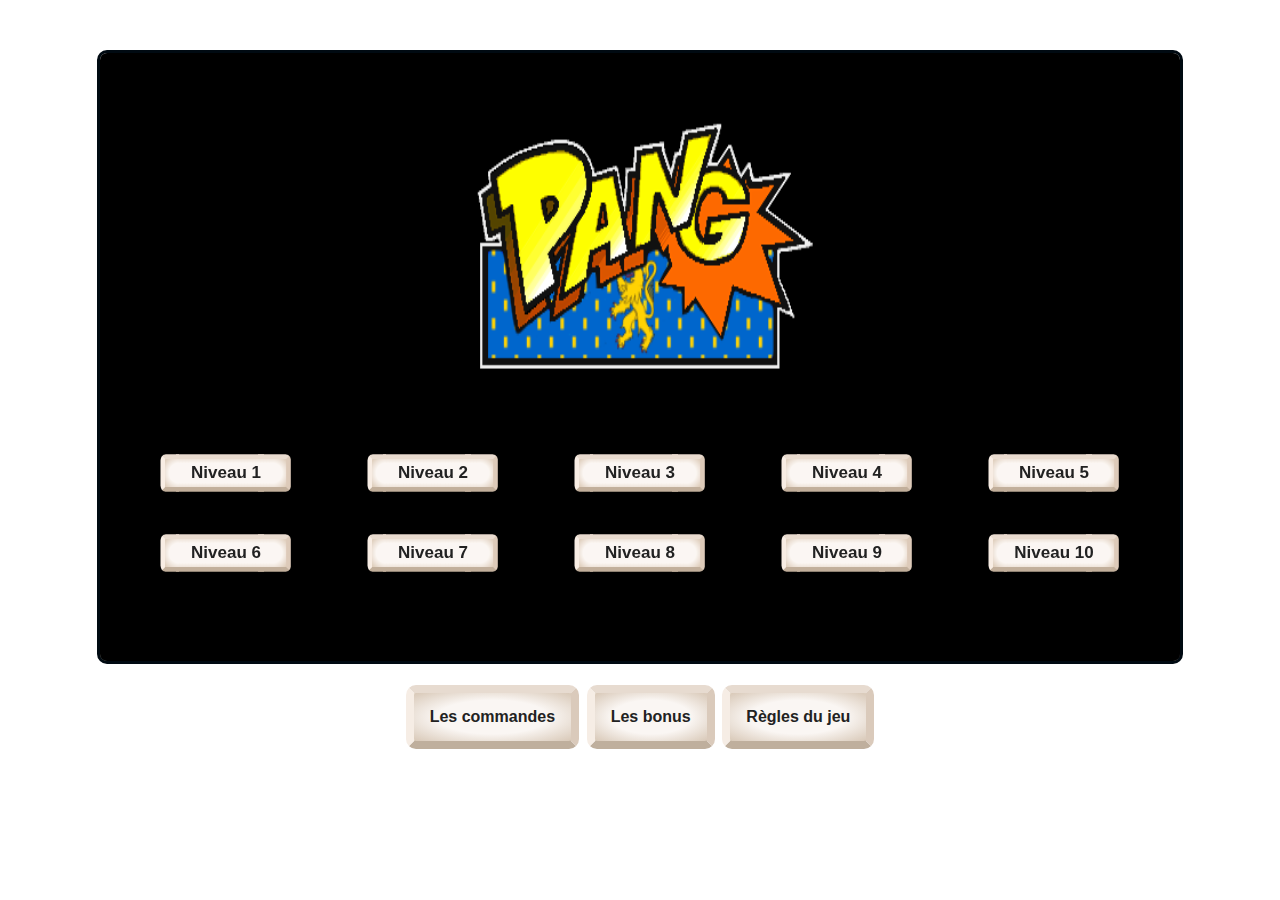
<file: index.html>
<!DOCTYPE html>
<html>
    <head>
        <meta charset="UTF-8">
        <title>Pang</title>
        <link rel="icon" href="assets/icon.ico" />
        <!-- Javascript -->
        <script src="script.js"></script>
        <!-- CSS -->
        <link rel="stylesheet" href="style.css">
    </head>
    <body onload="init()">
        
        <!-- Content-->
        <div id="content">

            <!-- Canvas -->
            <canvas id="cvs" width="1080" height="608"></canvas>

            <!-- About -->
            <div id="about">
                <div class="oldkey" onclick="open('about.html?part=commandes', 'Popup', 'scrollbars=0,height=450,width=550'); return false;"><span>Les commandes</span></div>
                <div class="oldkey" onclick="open('about.html?part=bonus', 'Popup', 'scrollbars=0,height=650,width=750'); return false;"><span>Les bonus</span></div>
                <div class="oldkey" onclick="open('about.html?part=regles', 'Popup', 'scrollbars=0,height=320,width=650'); return false;"><span>Règles du jeu</span></div>
            </div>
            
        <!-- Pictures -->
        <div style="display: none">
            <!-- Logo -->
            <img src="assets/logo.png" alt="logo" id="logo">
            <img src="assets/buttons.png" alt="buttons" id="buttons">
        </div>

    </body>
</html>
</file>
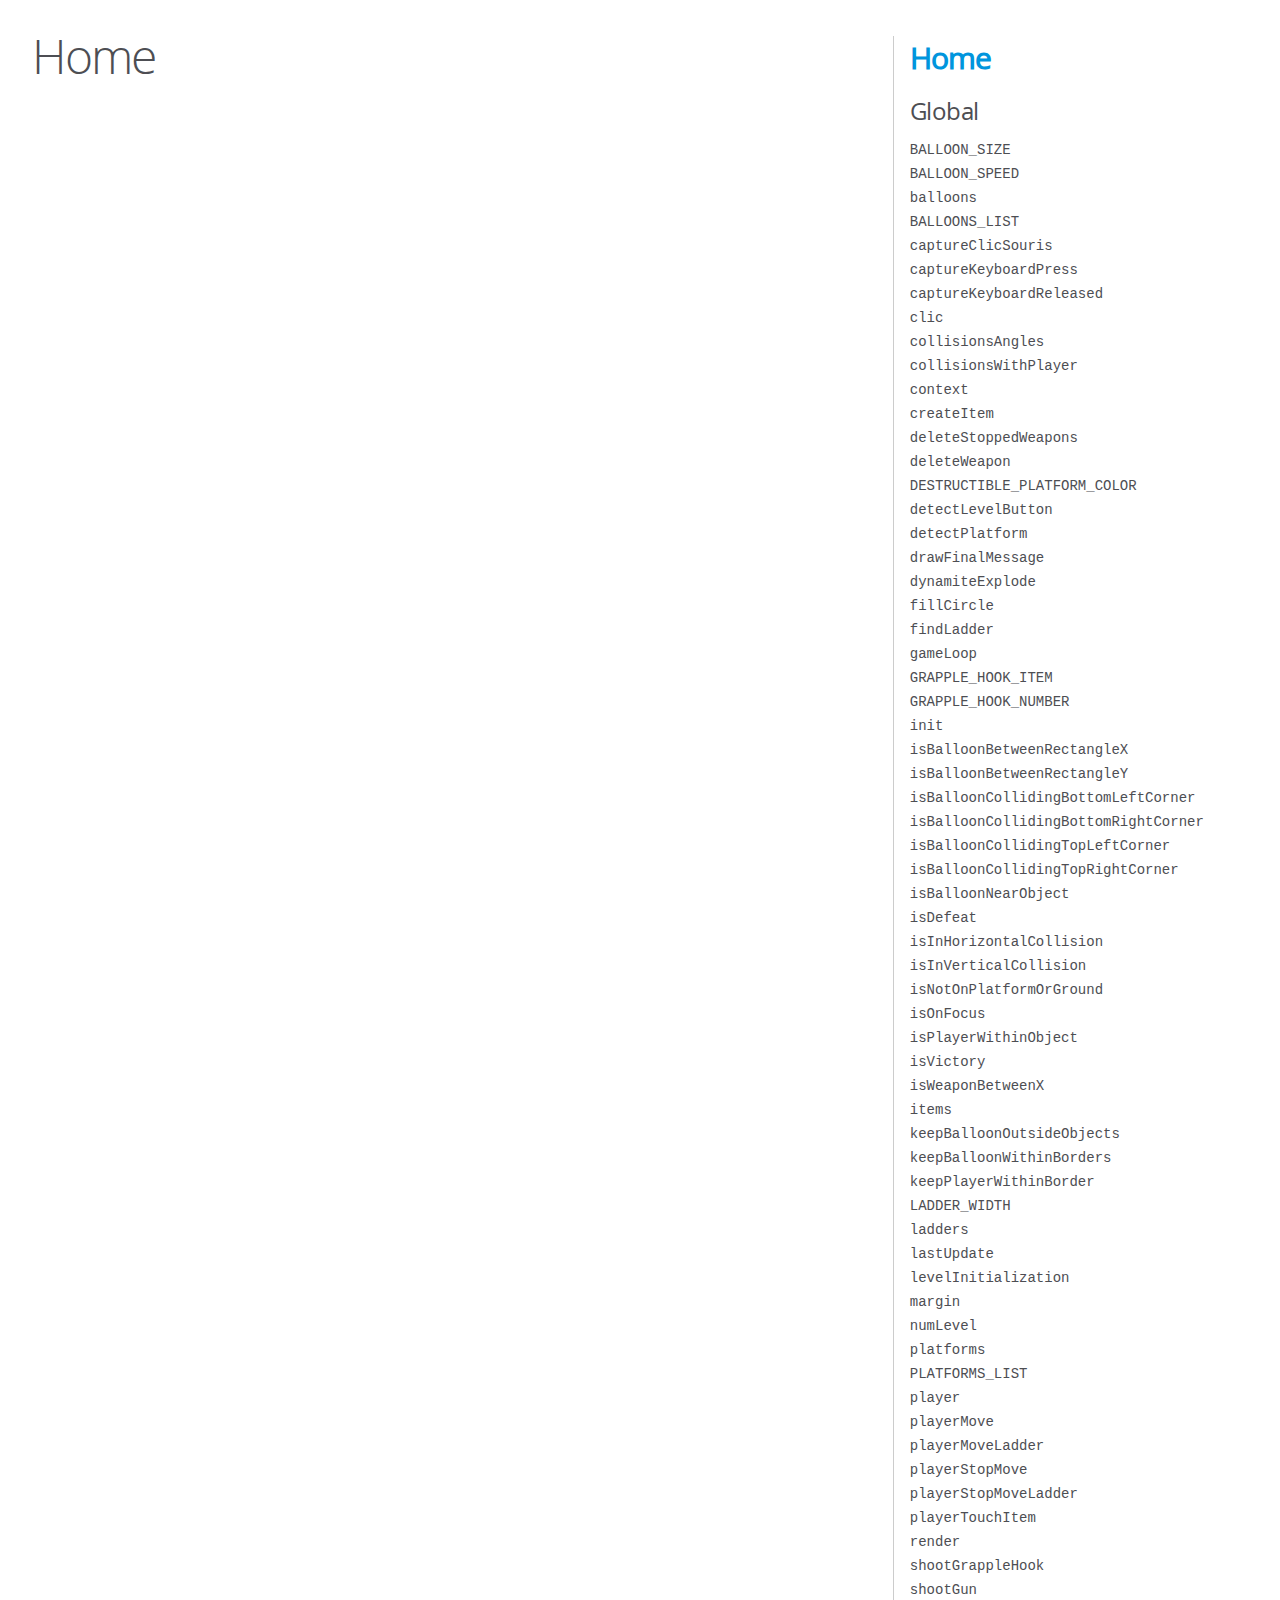
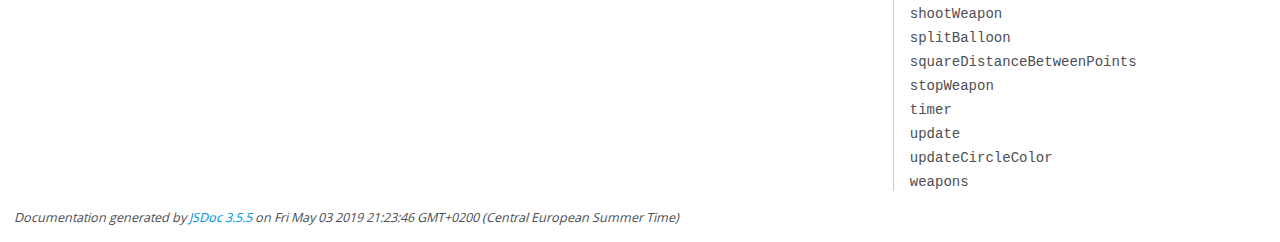
<file: doc/index.html>
<!DOCTYPE html>
<html lang="en">
<head>
    <meta charset="utf-8">
    <title>JSDoc: Home</title>

    <script src="scripts/prettify/prettify.js"> </script>
    <script src="scripts/prettify/lang-css.js"> </script>
    <!--[if lt IE 9]>
      <script src="//html5shiv.googlecode.com/svn/trunk/html5.js"></script>
    <![endif]-->
    <link type="text/css" rel="stylesheet" href="styles/prettify-tomorrow.css">
    <link type="text/css" rel="stylesheet" href="styles/jsdoc-default.css">
</head>

<body>

<div id="main">

    <h1 class="page-title">Home</h1>

    



    


    <h3> </h3>










    









</div>

<nav>
    <h2><a href="index.html">Home</a></h2><h3>Global</h3><ul><li><a href="global.html#BALLOON_SIZE">BALLOON_SIZE</a></li><li><a href="global.html#BALLOON_SPEED">BALLOON_SPEED</a></li><li><a href="global.html#balloons">balloons</a></li><li><a href="global.html#BALLOONS_LIST">BALLOONS_LIST</a></li><li><a href="global.html#captureClicSouris">captureClicSouris</a></li><li><a href="global.html#captureKeyboardPress">captureKeyboardPress</a></li><li><a href="global.html#captureKeyboardReleased">captureKeyboardReleased</a></li><li><a href="global.html#clic">clic</a></li><li><a href="global.html#collisionsAngles">collisionsAngles</a></li><li><a href="global.html#collisionsWithPlayer">collisionsWithPlayer</a></li><li><a href="global.html#context">context</a></li><li><a href="global.html#createItem">createItem</a></li><li><a href="global.html#deleteStoppedWeapons">deleteStoppedWeapons</a></li><li><a href="global.html#deleteWeapon">deleteWeapon</a></li><li><a href="global.html#DESTRUCTIBLE_PLATFORM_COLOR">DESTRUCTIBLE_PLATFORM_COLOR</a></li><li><a href="global.html#detectLevelButton">detectLevelButton</a></li><li><a href="global.html#detectPlatform">detectPlatform</a></li><li><a href="global.html#drawFinalMessage">drawFinalMessage</a></li><li><a href="global.html#dynamiteExplode">dynamiteExplode</a></li><li><a href="global.html#fillCircle">fillCircle</a></li><li><a href="global.html#findLadder">findLadder</a></li><li><a href="global.html#gameLoop">gameLoop</a></li><li><a href="global.html#GRAPPLE_HOOK_ITEM">GRAPPLE_HOOK_ITEM</a></li><li><a href="global.html#GRAPPLE_HOOK_NUMBER">GRAPPLE_HOOK_NUMBER</a></li><li><a href="global.html#init">init</a></li><li><a href="global.html#isBalloonBetweenRectangleX">isBalloonBetweenRectangleX</a></li><li><a href="global.html#isBalloonBetweenRectangleY">isBalloonBetweenRectangleY</a></li><li><a href="global.html#isBalloonCollidingBottomLeftCorner">isBalloonCollidingBottomLeftCorner</a></li><li><a href="global.html#isBalloonCollidingBottomRightCorner">isBalloonCollidingBottomRightCorner</a></li><li><a href="global.html#isBalloonCollidingTopLeftCorner">isBalloonCollidingTopLeftCorner</a></li><li><a href="global.html#isBalloonCollidingTopRightCorner">isBalloonCollidingTopRightCorner</a></li><li><a href="global.html#isBalloonNearObject">isBalloonNearObject</a></li><li><a href="global.html#isDefeat">isDefeat</a></li><li><a href="global.html#isInHorizontalCollision">isInHorizontalCollision</a></li><li><a href="global.html#isInVerticalCollision">isInVerticalCollision</a></li><li><a href="global.html#isNotOnPlatformOrGround">isNotOnPlatformOrGround</a></li><li><a href="global.html#isOnFocus">isOnFocus</a></li><li><a href="global.html#isPlayerWithinObject">isPlayerWithinObject</a></li><li><a href="global.html#isVictory">isVictory</a></li><li><a href="global.html#isWeaponBetweenX">isWeaponBetweenX</a></li><li><a href="global.html#items">items</a></li><li><a href="global.html#keepBalloonOutsideObjects">keepBalloonOutsideObjects</a></li><li><a href="global.html#keepBalloonWithinBorders">keepBalloonWithinBorders</a></li><li><a href="global.html#keepPlayerWithinBorder">keepPlayerWithinBorder</a></li><li><a href="global.html#LADDER_WIDTH">LADDER_WIDTH</a></li><li><a href="global.html#ladders">ladders</a></li><li><a href="global.html#lastUpdate">lastUpdate</a></li><li><a href="global.html#levelInitialization">levelInitialization</a></li><li><a href="global.html#margin">margin</a></li><li><a href="global.html#numLevel">numLevel</a></li><li><a href="global.html#platforms">platforms</a></li><li><a href="global.html#PLATFORMS_LIST">PLATFORMS_LIST</a></li><li><a href="global.html#player">player</a></li><li><a href="global.html#playerMove">playerMove</a></li><li><a href="global.html#playerMoveLadder">playerMoveLadder</a></li><li><a href="global.html#playerStopMove">playerStopMove</a></li><li><a href="global.html#playerStopMoveLadder">playerStopMoveLadder</a></li><li><a href="global.html#playerTouchItem">playerTouchItem</a></li><li><a href="global.html#render">render</a></li><li><a href="global.html#shootGrappleHook">shootGrappleHook</a></li><li><a href="global.html#shootGun">shootGun</a></li><li><a href="global.html#shootWeapon">shootWeapon</a></li><li><a href="global.html#splitBalloon">splitBalloon</a></li><li><a href="global.html#squareDistanceBetweenPoints">squareDistanceBetweenPoints</a></li><li><a href="global.html#stopWeapon">stopWeapon</a></li><li><a href="global.html#timer">timer</a></li><li><a href="global.html#update">update</a></li><li><a href="global.html#updateCircleColor">updateCircleColor</a></li><li><a href="global.html#weapons">weapons</a></li></ul>
</nav>

<br class="clear">

<footer>
    Documentation generated by <a href="https://github.com/jsdoc3/jsdoc">JSDoc 3.5.5</a> on Fri May 03 2019 21:23:46 GMT+0200 (Central European Summer Time)
</footer>

<script> prettyPrint(); </script>
<script src="scripts/linenumber.js"> </script>
</body>
</html>
</file>
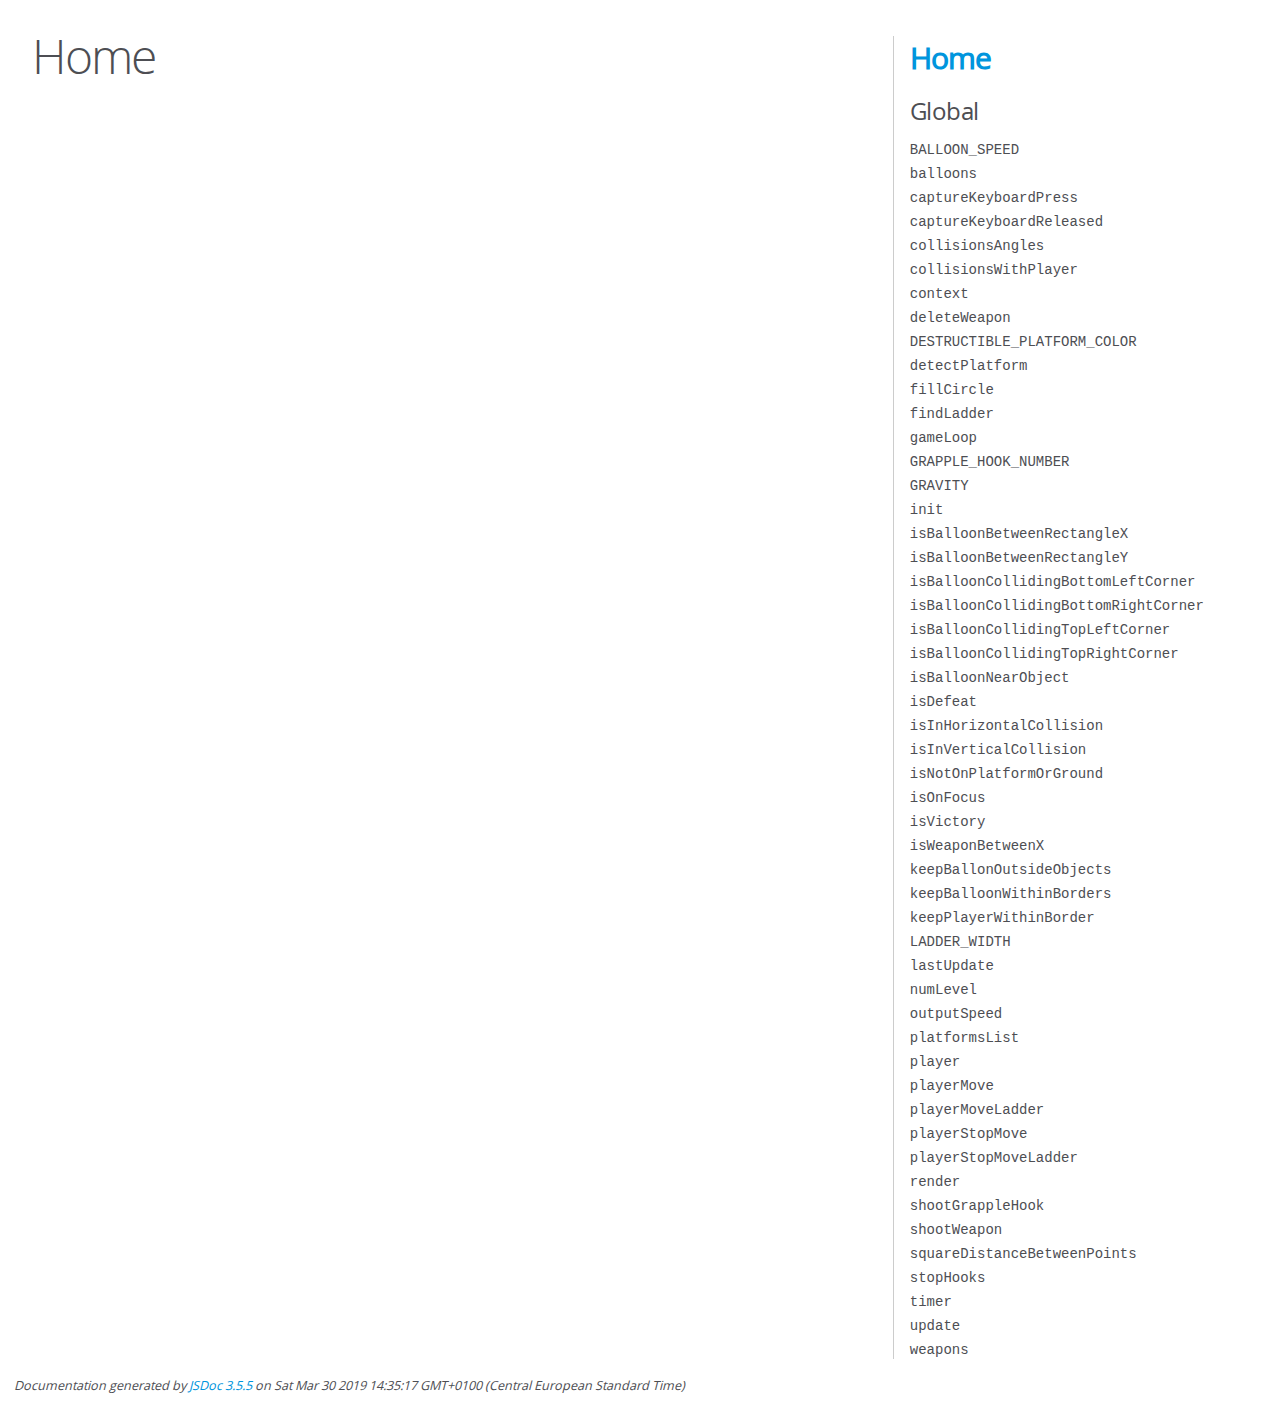
<file: out/index.html>
<!DOCTYPE html>
<html lang="en">
<head>
    <meta charset="utf-8">
    <title>JSDoc: Home</title>

    <script src="scripts/prettify/prettify.js"> </script>
    <script src="scripts/prettify/lang-css.js"> </script>
    <!--[if lt IE 9]>
      <script src="//html5shiv.googlecode.com/svn/trunk/html5.js"></script>
    <![endif]-->
    <link type="text/css" rel="stylesheet" href="styles/prettify-tomorrow.css">
    <link type="text/css" rel="stylesheet" href="styles/jsdoc-default.css">
</head>

<body>

<div id="main">

    <h1 class="page-title">Home</h1>

    



    


    <h3> </h3>










    









</div>

<nav>
    <h2><a href="index.html">Home</a></h2><h3>Global</h3><ul><li><a href="global.html#BALLOON_SPEED">BALLOON_SPEED</a></li><li><a href="global.html#balloons">balloons</a></li><li><a href="global.html#captureKeyboardPress">captureKeyboardPress</a></li><li><a href="global.html#captureKeyboardReleased">captureKeyboardReleased</a></li><li><a href="global.html#collisionsAngles">collisionsAngles</a></li><li><a href="global.html#collisionsWithPlayer">collisionsWithPlayer</a></li><li><a href="global.html#context">context</a></li><li><a href="global.html#deleteWeapon">deleteWeapon</a></li><li><a href="global.html#DESTRUCTIBLE_PLATFORM_COLOR">DESTRUCTIBLE_PLATFORM_COLOR</a></li><li><a href="global.html#detectPlatform">detectPlatform</a></li><li><a href="global.html#fillCircle">fillCircle</a></li><li><a href="global.html#findLadder">findLadder</a></li><li><a href="global.html#gameLoop">gameLoop</a></li><li><a href="global.html#GRAPPLE_HOOK_NUMBER">GRAPPLE_HOOK_NUMBER</a></li><li><a href="global.html#GRAVITY">GRAVITY</a></li><li><a href="global.html#init">init</a></li><li><a href="global.html#isBalloonBetweenRectangleX">isBalloonBetweenRectangleX</a></li><li><a href="global.html#isBalloonBetweenRectangleY">isBalloonBetweenRectangleY</a></li><li><a href="global.html#isBalloonCollidingBottomLeftCorner">isBalloonCollidingBottomLeftCorner</a></li><li><a href="global.html#isBalloonCollidingBottomRightCorner">isBalloonCollidingBottomRightCorner</a></li><li><a href="global.html#isBalloonCollidingTopLeftCorner">isBalloonCollidingTopLeftCorner</a></li><li><a href="global.html#isBalloonCollidingTopRightCorner">isBalloonCollidingTopRightCorner</a></li><li><a href="global.html#isBalloonNearObject">isBalloonNearObject</a></li><li><a href="global.html#isDefeat">isDefeat</a></li><li><a href="global.html#isInHorizontalCollision">isInHorizontalCollision</a></li><li><a href="global.html#isInVerticalCollision">isInVerticalCollision</a></li><li><a href="global.html#isNotOnPlatformOrGround">isNotOnPlatformOrGround</a></li><li><a href="global.html#isOnFocus">isOnFocus</a></li><li><a href="global.html#isVictory">isVictory</a></li><li><a href="global.html#isWeaponBetweenX">isWeaponBetweenX</a></li><li><a href="global.html#keepBallonOutsideObjects">keepBallonOutsideObjects</a></li><li><a href="global.html#keepBalloonWithinBorders">keepBalloonWithinBorders</a></li><li><a href="global.html#keepPlayerWithinBorder">keepPlayerWithinBorder</a></li><li><a href="global.html#LADDER_WIDTH">LADDER_WIDTH</a></li><li><a href="global.html#lastUpdate">lastUpdate</a></li><li><a href="global.html#numLevel">numLevel</a></li><li><a href="global.html#outputSpeed">outputSpeed</a></li><li><a href="global.html#platformsList">platformsList</a></li><li><a href="global.html#player">player</a></li><li><a href="global.html#playerMove">playerMove</a></li><li><a href="global.html#playerMoveLadder">playerMoveLadder</a></li><li><a href="global.html#playerStopMove">playerStopMove</a></li><li><a href="global.html#playerStopMoveLadder">playerStopMoveLadder</a></li><li><a href="global.html#render">render</a></li><li><a href="global.html#shootGrappleHook">shootGrappleHook</a></li><li><a href="global.html#shootWeapon">shootWeapon</a></li><li><a href="global.html#squareDistanceBetweenPoints">squareDistanceBetweenPoints</a></li><li><a href="global.html#stopHooks">stopHooks</a></li><li><a href="global.html#timer">timer</a></li><li><a href="global.html#update">update</a></li><li><a href="global.html#weapons">weapons</a></li></ul>
</nav>

<br class="clear">

<footer>
    Documentation generated by <a href="https://github.com/jsdoc3/jsdoc">JSDoc 3.5.5</a> on Sat Mar 30 2019 14:35:17 GMT+0100 (Central European Standard Time)
</footer>

<script> prettyPrint(); </script>
<script src="scripts/linenumber.js"> </script>
</body>
</html>
</file>
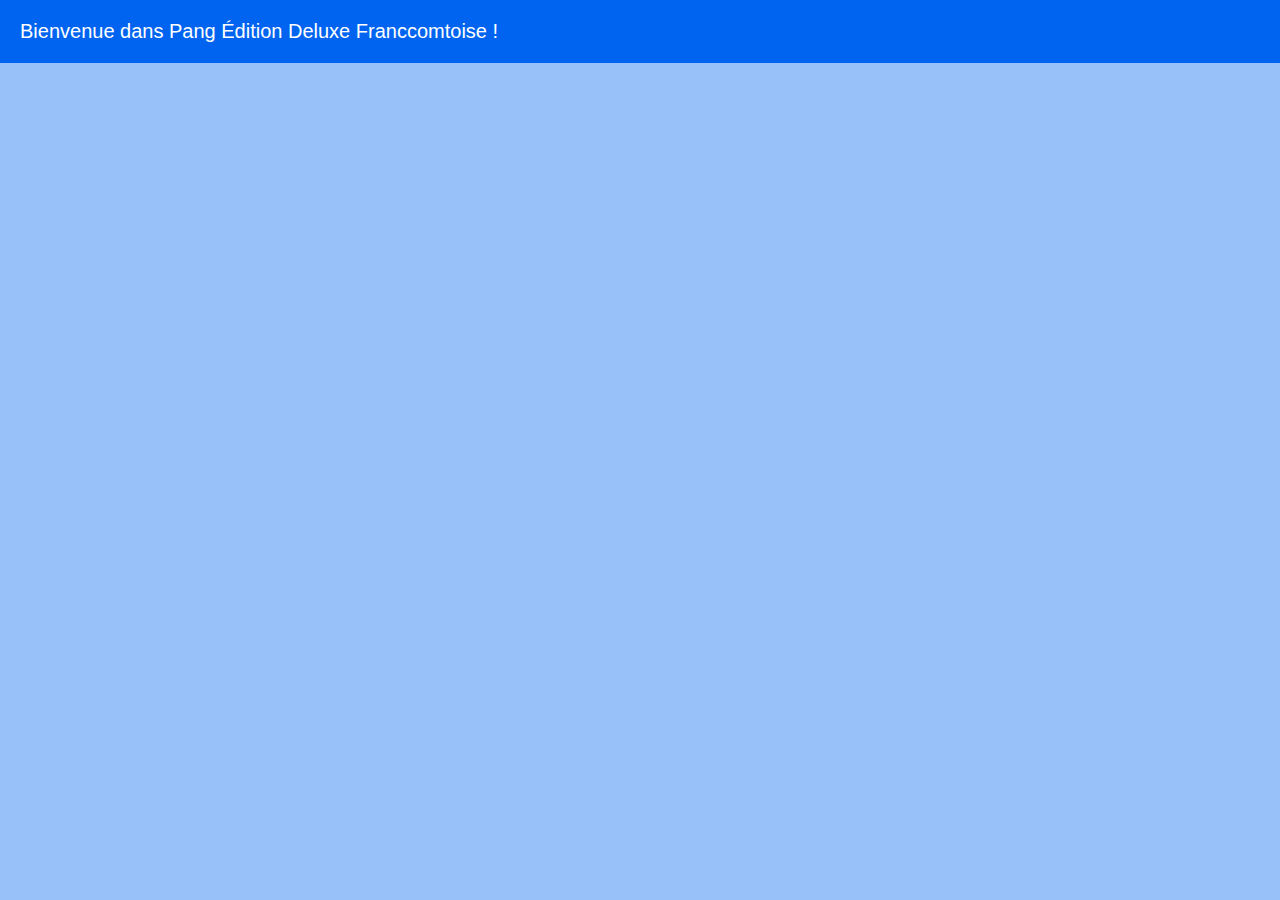
<file: about.html>
<!DOCTYPE html>
<html>
    <head>
        <meta charset="UTF-8">
        <title>Pang - À propos</title>
        <!-- CSS -->
        <link rel="stylesheet" href="style.css">
    </head>
    <body id="about-body">
        <!-- Titre -->
        <div id="title">
            <h1>Bienvenue dans Pang Édition Deluxe Franccomtoise ! </h1>
        </div>

        <!-- Règles du jeu -->
        <div id="regles" class="hidden">
            <div class="subtitle">
                <h2>Règles du jeu</h2>
            </div>

            <div class="text_content">
                <p>
                    Votre mission, si vous l'acceptez, est de détruire tous les ballons, envoyés par le vil royaume de Bourgogne pour envahir les lieux notoires de Franche-Comté, en les éclatant avec votre grappin !<br>
                    Attention, si un ballon vous touche, vous devrez recommencer le niveau... <br>
                    <br>Pour vous aider dans cette tâche, les spécialités Franc-comtoises viendront vous préter main-forte lorsque vous éclaterez des ballons.
                </p>
            </div>
        </div>

        <!-- Bonus -->
        <div id="bonus" class="hidden">        
            <div class="subtitle">
                <h2>Bonus</h2>
            </div>

            <div class="text_content">
                <p>
                    Voici la liste des bonus qui peuvent apparaître sur le terrain. Faites déferler toute la puissance de la gastronomie Franc-comtoise !
                    <ul>
                        <li>Bouteille de Pontarlier : Un bon verre de Pont a tendance à dédoubler la vue, ce qui permet de tirer un deuxième grappin avant que le premier ait disparu. </li>
                        <br>
                        <li>Saucisse de Morteau : permet de tirer un grappin qui, grâce à sa grasse saucisse, va s'accrocher à une surface dure et y rester pendant un court laps de temps</li>
                        <br>
                        <li>Dynamite : et boum, tous les ballons explosent à leur taille minimale en un clin d'oeil !</li>
                        <br>
                        <li>Meule de comté : protège le joueur d'un toucher de ballon grâce à une lourde et épaisse meule de comté</li>
                        <br>
                        <li>Cancoillotte comtoise : Englue tous les ballons et les empêche de bouger</li>
                        <br>
                        <li>Horloge comtoise : la maîtrise Franc-comtoise de la microtechnique vous permet de gagner 10 secondes sur le timer</li>
                        <!--<li>Excès de vitesse du 70 : Le sang des conducteurs de Haute-Saône se met à couler dans vos veines, ce qui vous permet de gagner 10 secondes de temps supplémentaire </li> -->
                    </ul> 
                </p>
            </div>
        </div>


        <!-- Commandes -->
        <div id="commandes" class="hidden">
            <div class="subtitle">
                <h2>Commandes</h2>
            </div>

            <div class="text_content">
                <p>
                    <ul>    
                        <li><strong>Touches directionnelles</strong> : Déplacement</li>
                        <br>
                        <li><strong>Barre d'espace</strong> : tir</li>
                        <br>
                        <li><strong>Entrée</strong> Insérer des crédit (rejouer)</li>
                        <br>
                        <li><strong>P</strong> : pause</li>
                        <br>
                        <li><strong>F11</strong> : plein écran</li>
                    </ul>
                </p>
            </div>
        </div>

        <!-- JS -->
        <script>
            /**
             * Get the value of a parameter set in the URL
             * @params {String} paramSearch - Name of the parameter
             * 
             * @return {String} The value of the parameter
             */
            function getURL(paramSearch) {
                // varaibles
                var currentLocation, params, index;

                // current URL (after ?)
                currentLocation = window.location.search;
                currentLocation = currentLocation.split('?')[1];
                
                // parameters
                params = currentLocation.split('=');

                // recherche du paramètre
                index = params.indexOf(paramSearch);
                if(index == -1) {
                    return "";
                }
                return params[index+1];
            }

            // look for the param named 'part'
            var paramPart = getURL('part');

            // Text which will be written
            var regles = document.getElementById('regles');
            var bonus = document.getElementById('bonus');
            var commandes = document.getElementById('commandes');
            switch(paramPart) {
                case "regles":
                    regles.removeAttribute('class');
                    document.title = "Pang - Règles";
                    break;
                case "bonus":
                    bonus.removeAttribute('class');
                    document.title = "Pang - Bonus";
                    break;
                case "commandes":
                    commandes.removeAttribute('class');
                    document.title = "Pang - Commandes";
                    break;  
            }
        </script>
    </body>
</html>
</file>
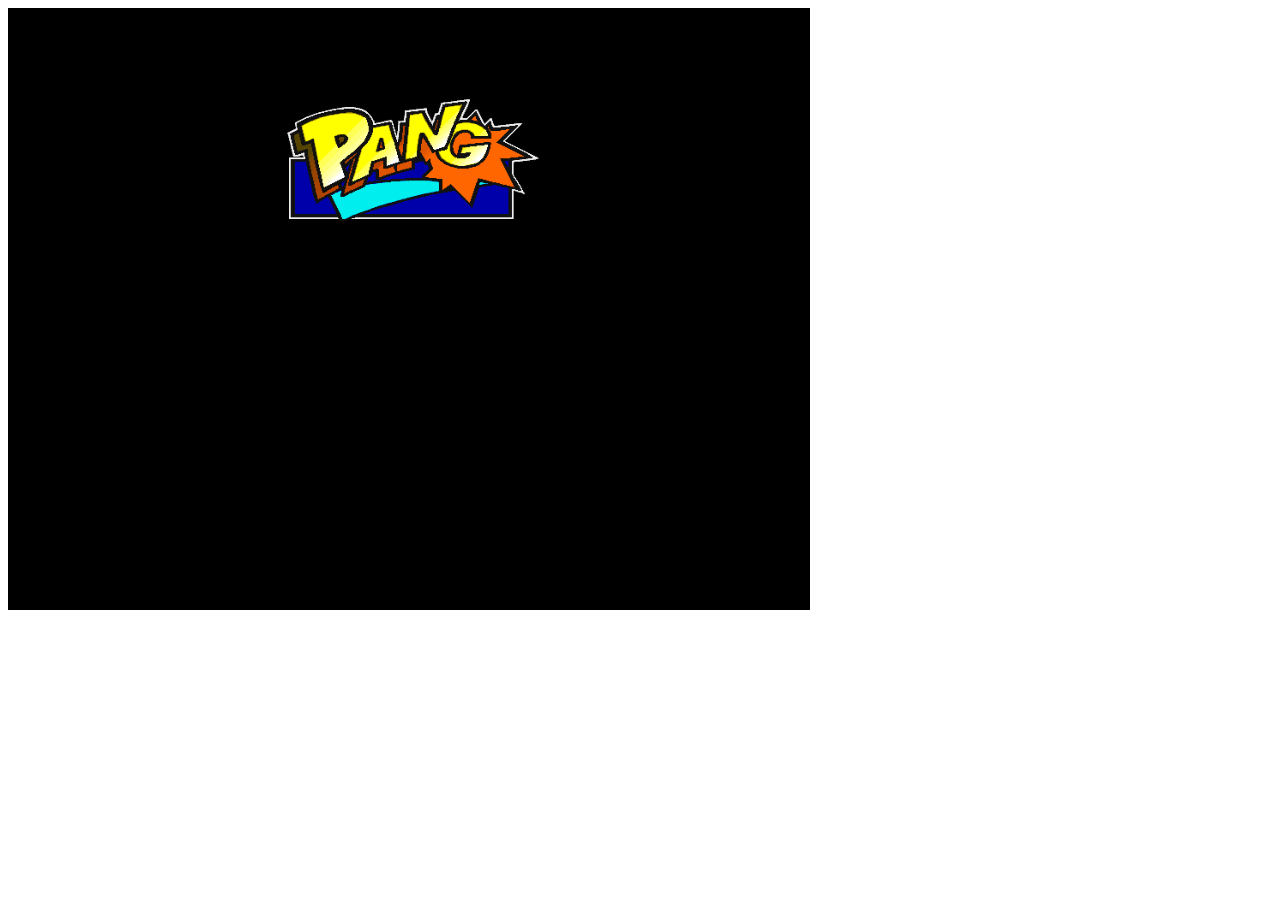
<file: menu.html>
<!doctype html>
<html>

<head>
    <meta charset="UTF-8">
    <title>Menu Pang</title>
    <script>

    var context = null;

    init = function() {
        // instanciation de la variable globale contenant le contexte
        context = document.getElementById("cvs").getContext("2d");
        context.width = document.getElementById("cvs").width;
        context.height = document.getElementById("cvs").height;

        // 2 écouteurs pour le clavier (appui/relâchement d'une touche)
        document.addEventListener("keydown", captureAppuiToucheClavier)
        document.addEventListener("keyup", captureRelacheToucheClavier)

        boucleDeJeu();
    }

    boucleDeJeu = function() {
        update(Date.now());

        render();

        requestAnimationFrame(boucleDeJeu);
    }

    /**
     *  Mise à jour de l'état du jeu
     *  @param  d   date courante
     */
    update = function(d) {

    }

    /**
     *  Fonction réalisant le rendu de l'état du jeu
     */
    render = function() {
        // effacement de l'écran
        context.clearRect(0, 0, context.width, context.height);

        // ---------------
        //  MENU PANG
        // ---------------

        // fond noir
        context.fillStyle = "black";
        context.fillRect(0, 0, context.width, context.height);

        // affichage du logo Pang
        context.drawImage(logo, (context.width-300)/2, 80, 300, 142);
    }

    /**
     *  Fonction appelée lorsqu'une touche du clavier est appuyée
     *  Associée à l'événement "keyDown"
     */
    captureAppuiToucheClavier = function(event) {
        // pratique pour connaître les keyCode des touches du clavier :
        //  --> http://www.cambiaresearch.com/articles/15/javascript-key-codes
    }

    /**
     *  Fonction appelée lorsqu'une touche du clavier est relâchée
     *  Associée à l'événement "keyUp"
     */
    captureRelacheToucheClavier = function(event) {

    }
    </script>
</head>

<body onload="init()">

    <!-- Canvas -->
    <canvas id="cvs" width="800" height="600" style="margin: 0 auto; border: solid 1px #000;"></canvas>

    <!-- Pictures -->
    <div style="display: none">
        <img src="logo.jpg" alt="logo" id="logo">
    </div>

</body>

</html>
</file>
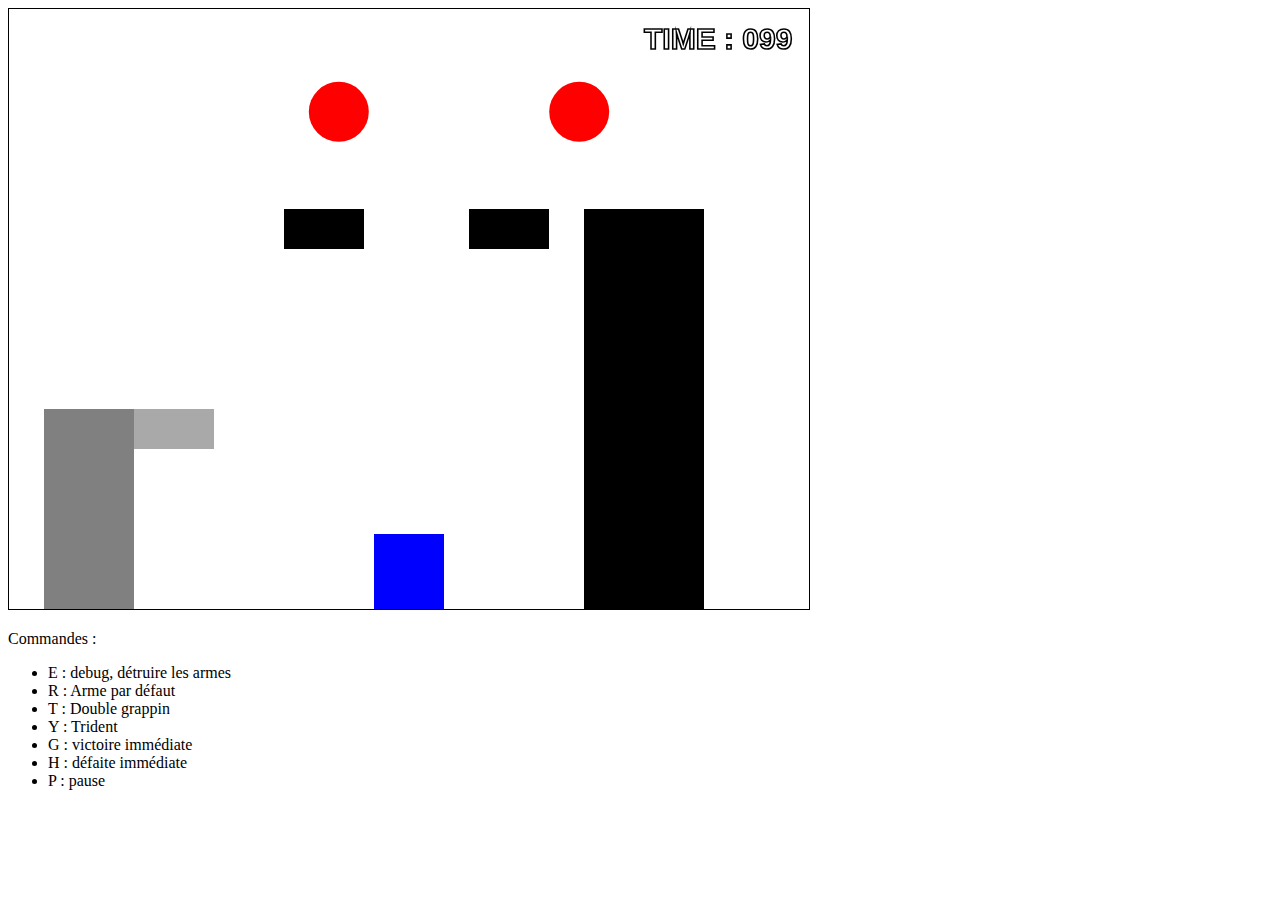
<file: pang_squelette.html>
<!doctype html>
<html>

<head>
    <meta charset="UTF-8">
    <title>Pang</title>
    <script>

    // -------------------------------------------------------------------------------
    // ############################# Future JSON file ################################
    // -------------------------------------------------------------------------------
    
    /** 
     * Array of all the platforms.
     * With position (x and y), width, height, height, exist and detructibility
     */
    const PLATFORMS_LIST = {
        level1 : [],
        level2 : [
            {
                "position":{
                    "x": 575,
                    "y": 200
                },
                "width": 120,
                "height": 400,
                "exist": true,
                "isDestructible": false
            },
            {
                "position":{
                    "x": 460,
                    "y": 200
                },
                "width": 80,
                "height": 40,
                "exist": true,
                "isDestructible": false
            },
            {
                "position":{
                    "x": 275,
                    "y": 200
                },
                "width": 80,
                "height": 40,
                "exist": true,
                "isDestructible": false
            },
            {
                "position":{
                    "x": 125,
                    "y": 400
                },
                "width": 80,
                "height": 40,
                "exist": true,
                "isDestructible": true
            }
        ],

        level3 : [
            {
                "position":{
                    "x": 275,
                    "y": 200
                },
                "width": 80,
                "height": 40,
                "exist": true,
                "isDestructible": false
            },
            {
                "position":{
                    "x": 125,
                    "y": 200
                },
                "width": 80,
                "height": 40,
                "exist": true,
                "isDestructible": true
            },
            {
                "position":{
                    "x": 700,
                    "y": 500
                },
                "width": 100,
                "height": 100,
                "exist": true,
                "isDestructible": true
            }
        ]
    }
    
    /** 
     * Array of all the ladders.
     * With position (x and y), width and height
     */
    const LADDER_WIDTH = 90;
    const LADDERS_LIST = {
        "level1": [],
        "level2": [
            {
                "position":{
                    "x": 35,
                    "y": 400
                },
                "width": LADDER_WIDTH,
                "height": 200,
            }
        ],
        "level3": [
            {
                "position":{
                    "x": 35,
                    "y": 400
                },
                "width": LADDER_WIDTH,
                "height": 200,
            },
            {
                "position":{
                    "x": 600,
                    "y": 400
                },
                "width": LADDER_WIDTH,
                "height": 200,
            }
        ]
    };

    /**
     * List of size of balloons
     */
    const BALLOON_SIZE = [
        {number: 0,
        radius: 0,
        Yvelocity:0
        },
        {number: 1,
        radius: 15,
        Yvelocity: -6
        },
        {number: 2,
        radius: 30,
        Yvelocity: -7.1
        },
        {number: 3,
        radius: 40,
        Yvelocity: -8.4
        },
        {number: 4,
        radius: 50,
        Yvelocity: -9.5
        }
    ]

    /** 
     * Array of all the balloons.
     * With center position (x and y), radius, velocity (x and y), and ballons gravity
     */
    const BALLOONS_LIST = {
        "level1": [
            {
                center: {x: 400, y:30},
                size: BALLOON_SIZE[4],
                velocity:{ x: -1, y: 0},
                gravity: {x :0, y: 9.81/1000},
            }
        ],

        "level2": [
            {
                center: {x: 400, y:30},
                size: BALLOON_SIZE[4],
                velocity:{ x: -1, y: 0},
                gravity: {x :0, y: 9.81/1000},
            },
            {
                center: {x: 500, y:30},
                size: BALLOON_SIZE[4],
                velocity:{ x: 1, y: 0},
                gravity: {x :0, y: 9.81/1000},
            }
        ],

        "level3": [
            {
                center: {x: 400, y:30},
                size: BALLOON_SIZE[4],
                velocity:{ x: -1, y: 0},
                gravity: {x :0, y: 9.81/1000},
            },
            {
                center: {x: 500, y:30},
                size: BALLOON_SIZE[4],
                velocity:{ x: 1, y: 0},
                gravity: {x :0, y: 9.81/1000},
            },
            {
                center: {x: 600, y:30},
                size: BALLOON_SIZE[4],
                velocity:{ x: 1, y: 0},
                gravity: {x :0, y: 9.81/1000},
            }
        ]
    }



    // -------------------------------------------------------------------------------
    // ################################ Variables ####################################
    // -------------------------------------------------------------------------------
    
    /** Context */
    var context = null;

    // Game state
    var numLevel = 1;

    /**
     * Variables about game state.
     * With focus, pause, victory and defeat
     */
    var isOnFocus = true;
    var pause = false;
    var victory = false;
    var defeat = false;

    // Timer
    var timer = 100;

    // An array of all the balloons in the game
    // With the position, the radius, the velocity and the gravity of this balloon, plus its color because it is beautiful.
    var balloons = [];

    //Balloons related variables
    const BALLOON_SPEED = 0.1;

    // when did we update the game last time ?
    var lastUpdate = Date.now();

    // A beautiful player
    // With his position, his speed, his size and his others variables
    var player = {position: {x: 0, y: 0}, speed: {x: 0, y: 0}, height: 0, width: 0, powerOn: 1, shieldOn: 0, score: 0, livesNumber: 3, color: "blue"};
    const PLAYER_SPEED = 500;
    var isGravity = 0;

    /** 
     * Array of weapons.
     * With type (0: is not active), position, length and shooting
     */
    var weapons = [] ;

    // Weapons related variables
        // - Hooks
    const GRAPPLE_HOOK_NUMBER = 1 ;
    const DOUBLE_HOOK_NUMBER = 2 ;
    const TRIDENT_NUMBER = 3 ;
    const HOOK_SPEED = 0.3 ;
    const HOOK_WITDH = 5;

        // - Others weapons


    // gravity (thanks Newton)
    const GRAVITY = {x: 0, y: 1500};

    // All the platforms
    var platforms = [] ;


    // ladders in the game
    var ladders = [] ;

    // ### GRAPHICS VARIABLES ###
    // Colors
    const DESTRUCTIBLE_PLATFORM_COLOR = "darkgrey";
    const PLATFORM_COLOR = "black";
    const LADDER_COLOR = "gray";
    const BALLOON_COLOR = "red";
    const GRAPPLE_HOOK_COLOR = "red";
    const TRIDENT_COLOR1 = "orangered";
    const TRIDENT_COLOR2 = "orange";
    const TRIDENT_COLOR3 = "yellow";

    // ------------------------------
    //  Functions
    // ------------------------------

    /**
     * Moving the player (horizontally)
     */
    playerMove = function(move) {
        switch (move) {
            case 39:
                player.speed.x = PLAYER_SPEED;
                break;
            case 37:
                player.speed.x = -PLAYER_SPEED;
                break;
        }
    }

    /**
     * Stop the player's movement (horizontally)
     */
    playerStopMove = function(move) {
        switch (move) {
            case 39:
                if(player.speed.x > 0) {
                    player.speed.x = 0;
                }
                break;
            case 37:
                if(player.speed.x < 0) {
                    player.speed.x = 0;
                }
                break;
        }
    }

    /**
     * Moving the player (with ladders)
     */
    playerMoveLadder = function(move) {
        if(findLadder() != -1) {
            switch(move) {
                case 38:
                    player.speed.y = -PLAYER_SPEED;
                    break;
                case 40:
                    player.speed.y = PLAYER_SPEED;
                    break;
            }
        }
    }

    /**
     * Stop the player's movement (with ladders)
     */
    playerStopMoveLadder = function() {
        player.speed.y = 0;
    }

    /**
     * Return the ladder array's index
     */
    findLadder = function() {
        var i=0;
        var find = false;

        while(i<ladders.length && !find) {
            if(player.position.x >= ladders[i].position.x - 0.33*player.width && player.position.x <= ladders[i].position.x + ladders[i].width - 0.66*player.width) {
                if(player.position.y >= ladders[i].position.y - 1.1*player.height && player.position.y <= context.height) {
                    find = true;
                } else {
                    i++;
                }
            } else {
                i++
            }
        }

        if(i == ladders.length) {
            i = -1;
        }
        return i;
    }

    /**
     * Detect if the player is on a platform
     */
    detectPlatform = function() {
        var isOn = true;

        for(var i=0; i<platforms.length; i++) {
            if(!platforms[i].exist
            || player.position.x + player.width < platforms[i].position.x
            || player.position.x > platforms[i].position.x + platforms[i].width
            || player.position.y > platforms[i].position.y + platforms[i].height
            || player.position.y + player.height < platforms[i].position.y) {
                isOn = false;
            } else {
                isOn = true;
            }
        }

        return isOn;
    }

    /**
     * Return true if the player is not on the ground, a platform, or a ladder
     */
    function isNotOnPlatformOrGround(){
        isNot = false;

        if(player.position.y + player.height < context.height && findLadder() == -1 && !detectPlatform()) { // not on the ground
            isNot = true;
        }

        return(isNot);
    }

    /**
     * It does exactly what you expect
     */
    function keepPlayerWithinBorder() {
        if(player.position.x < 0) {
            player.position.x = 0;
        } else {
            if(player.position.x > context.width-player.width) {
                player.position.x = context.width-player.width
            }
        }

        if(player.position.y < 0) {
            player.position.y = 0;
        } else {
            if(player.position.y > context.height-player.height) {
                player.position.y = context.height-player.height
            }
        }
    }

    /**
     * Checks if the player will collide with an object
     * @param {*} ball - The player
     * @param {float} newPosX - The (maybe) new X coordinate of the player
     * @param {float} newPosY - The (maybe) new Y coordinate of the player
     * @param {*} object - A rectangular object
     * 
     * @returns {boolean} True if the player will collide with the object
     */
    function isPlayerWithinObject(player,newPosX,newPosY,object){
        var correction = false;
        if(object.exist){
            //
            if(newPosX + player.width < object.position.x || newPosX > object.position.x + object.width){
                //No problem
            } else {
                if(newPosY + player.height <= object.position.y || newPosY >= object.position.y + object.height){
                    // No problem
                } else {
                    correction = true;
                }
            }
        }
        return(correction);
    }

    /**
     * Keep balloons inside of the canvas
     */
    function keepBalloonWithinBorders(ball){
        var changement = false;
        //Top
        if(ball.center.y < ball.radius){
            ball.center.y = ball.radius;
            ball.velocity.y = -ball.velocity.y;
            changement = true;
        } else {
            //Bottom
            if(ball.center.y > cvs.height - ball.radius){
                ball.center.y = cvs.height - ball.radius;
                ball.velocity.y = -ball.velocity.y;
                changement = true;
            }
        }
        //Left
        if(ball.center.x < ball.radius){
            ball.center.x = ball.radius;
            ball.velocity.x = -ball.velocity.x;
            changement = true;
        } else {
            //Right
            if(ball.center.x > cvs.width-ball.radius){
                ball.center.x = cvs.width - ball.radius;
                ball.velocity.x = -ball.velocity.x;
                changement = true;
            }
        }
        return(changement);
    }


    /**
     * Draw a circle
     * @param {*} circle - Balloon which will be draw
     */
    function fillCircle(circle){
        var canvas = document.getElementById("cvs");
        var context = canvas.getContext("2d");
        context.beginPath();
        context.fillStyle=BALLOON_COLOR;
        context.arc(circle.center.x, circle.center.y, circle.radius, 0, 2 * Math.PI);
        context.fill();
    }


    /**
     * Detect the victory (= no balloon remaining)
     */
    function isVictory(){
        var isOneBalloonRemaining = false;
        var i=0
        while(i<balloons.length && !isOneBalloonRemaining){
            if(balloons[i].radius > 0){
                isOneBalloonRemaining = true;
            }
            i++;
        }
        return(!isOneBalloonRemaining);
    }

    /**
     * Detect the defeat 
     * (i.e. if there is no time and no ballon remaining)
     * returns {boolean} true if the defeat is real
     */
    isDefeat = function(ball) {
        var defeat = false;

        // check
        if(timer <= 1 && !isVictory()) {
            defeat = true;
        } else if(collisionsWithPlayer(ball, player)){
            defeat = true;    
        }
        return defeat;
    }



    // #####################################
    // #### Shoot, manage and delete Weapons

    /**
    *
    */
    function isWeaponBetweenX(weapon,rectangle){
        return(!(weapon.position.x + HOOK_WITDH < rectangle.position.x || weapon.position.x > rectangle.position.x + rectangle.width));
    }

    /**
    * Fire a weapon
    */
    function shootWeapon(player){
        switch(player.powerOn){
            case GRAPPLE_HOOK_NUMBER:
                shootGrappleHook();
                break;

            case DOUBLE_HOOK_NUMBER:
                shootGrappleHook();
                break;

            case TRIDENT_NUMBER:
                shootGrappleHook();
                break;
        }
    }

    /**
     * Shoot a hook
     */
    function shootGrappleHook(){
        //No actual grapple hook shooted or double grapple hook bonus is on
        if(weapons.length==0 
        || (weapons.length < 2 && player.powerOn == DOUBLE_HOOK_NUMBER)){
            weapons[weapons.length] = {
                type: player.powerOn,
                shooting: true,
                position: {x: player.position.x+player.width/2 , y: player.position.y+player.height}, 
                length: 0,
                time: 0    
            };
        }
    }

    /**
     * Delete the drawing of the weapon
     */
    function deleteWeapon(){
        weapons = [];
    }

    /**
     * Delete a double hook that is on the top
     */
    function deleteDoubleHook(){
        var temp = weapons.filter(weapons => weapons.shooting);
        weapons = temp;
    }


    /**
     * Checking if the hook should stop
     */
    function stopHooks(hook){
        // Hit the top of the screen
        if(hook.position.y - hook.length < 0){
            switch(hook.type){
                case GRAPPLE_HOOK_NUMBER :
                    deleteWeapon();
                break;

                case DOUBLE_HOOK_NUMBER:
                    hook.shooting = false;
                    deleteDoubleHook();
                break;                    

                case TRIDENT_NUMBER :
                    hook.shooting = false;
                    if(hook.time > 3){
                        deleteWeapon();
                    }
                break;

                
            }
        } else {

            //Hit a platform
            var isItHittingPlatform = false;

            for(var i=0 ; i<platforms.length ; i++){
                if(platforms[i].exist && isWeaponBetweenX(hook,platforms[i])){
                    if(hook.position.y - hook.length  < platforms[i].position.y + platforms[i].height){
                        
                        switch(hook.type){
                            case GRAPPLE_HOOK_NUMBER :
                                deleteWeapon(hook);
                                if(platforms[i].isDestructible){
                                    platforms[i].exist = false;
                                }
                                break;
                            
                            case DOUBLE_HOOK_NUMBER :
                                hook.shooting = false;
                                deleteDoubleHook();
                                if(platforms[i].isDestructible){
                                    platforms[i].exist = false;
                                }
                                break;

                            case TRIDENT_NUMBER :
                                hook.shooting = false;
                                if(hook.time > 3){
                                    deleteWeapon();
                                }
                                break;
                        }
                    }
                }
            }
        }

        //Hitting a balloon
        for(var i=0 ; i<balloons.length ; i++){
            if(balloons[i].radius>0){

                if( Math.pow(balloons[i].center.x - hook.position.x, 2) < Math.pow(balloons[i].radius, 2) 
                && balloons[i].center.y + balloons[i].radius > hook.position.y - hook.length){

                    deleteWeapon(hook);
                    player.score += balloons[i].radius*10 ;
                    balloons    [i].radius = 0;
                }
            }
        }

    }
 
    
    // ######################################
    // #### Balloons and platforms collisions

    /**
    *
    */
    function squareDistanceBetweenPoints(pointA,pointB){
        return((pointA.x - pointB.x)*(pointA.x - pointB.x) + (pointA.y - pointB.y)*(pointA.y - pointB.y));
    }


    /**
    * Is the balloonX between the x and (x + width) of the rectangle ? Return boolean
    * Inputs : balloon with x, rectangle with x and width
    */
    function isBalloonBetweenRectangleX(ball,rectangle){
        return(ball.center.x > rectangle.position.x && ball.center.x < rectangle.position.x + rectangle.width);
    }

    /**
    * Is the ballon Y between the y and (y + width) of the rectangle ? Return boolean
    * Inputs : balloon with y, rectangle with y and height
    */
    function isBalloonBetweenRectangleY(ball,rectangle){
        return(ball.center.y >= rectangle.position.y && ball.center.y <= rectangle.position.y + rectangle.height);
    }

    /**
    * Is the balloon near a plateform ? (= near to collide but we don't know if it does)
    * @return true or false
    */
    function isBalloonNearObject(ball,object){
        return(!(ball.center.x < object.position.x - ball.radius
        || ball.center.x > object.position.x + object.width + ball.radius
        || ball.center.y < object.position.y - ball.radius
        || ball.center.y > object.position.y + object.height + ball.radius))
    }

    /**
    * @return 'true' if the balloon touches the bottom or the upside of a rectangular object
    */
    function isInHorizontalCollision(ball, object){
        var collision = false;
        if(isBalloonBetweenRectangleX(ball, object)){
            if(ball.center.y >= object.position.y - ball.radius 
            && ball.center.y <= object.position.y + object.height + ball.radius){
                collision = true;
            }
        }
        return(collision);
    }

    /**
    *@return 'true' if the balloon touches the left or the right of a rectangular object
    */
    function isInVerticalCollision(ball, object){
        var collision = false;
        if(isBalloonBetweenRectangleY(ball, object)){
            if(ball.center.x >= object.position.x - ball.radius
            && ball.center.x <= object.position.x + object.width + ball.radius){
                collision = true;
            }
        }
        return(collision);
    }


    
    /**
    * Is the balloon colliding with the bottom right corner ?
    * @return true is yes, else false
    */
    function isBalloonCollidingBottomRightCorner(ball,object){
        let bottomRightCorner = {x: object.position.x + object.width, y: object.position.y + object.height} ;
        return(squareDistanceBetweenPoints(ball.center,bottomRightCorner) <= ball.radius * ball.radius);
    }

    /**
    * Is the balloon colliding with the top right corner ?
    * @return true is yes, else false
    */
    function isBalloonCollidingTopRightCorner(ball,object){
        let topRightCorner = {x: object.position.x + object.width, y: object.position.y} ;
        return(squareDistanceBetweenPoints(ball.center,topRightCorner) <= ball.radius * ball.radius);
    }

    /**
    * Is the balloon colliding with the top left corner ?
    * @return true is yes, else false
    */
    function isBalloonCollidingTopLeftCorner(ball,object){
        let topLeftCorner = {x: object.position.x, y: object.position.y} ;
        return(squareDistanceBetweenPoints(ball.center,topLeftCorner) <= ball.radius * ball.radius);
    }


    /**
    * Is the balloon colliding with the top right corner ?
    * @return true is yes, else false
    */
    function isBalloonCollidingBottomLeftCorner(ball,object){
        let bottomLeftCorner = {x: object.position.x, y: object.position.y + object.height} ;
        return(squareDistanceBetweenPoints(ball.center,bottomLeftCorner) <= ball.radius * ball.radius);
    }

 
    /**
     * Make sure the balloons are not colliding with rectangle objects like platforms
     * @param {*} ball - The balloon
     * @param {*} object - A rectangular object
     * 
     * @returns {boolean} True if the balloon collided with the object
     */
    function keepBalloonOutsideObjects(ball, object){
        if(object.exist){
            var correction = false;

            // Is the balloon near the object ? Simple and quick verification (optimize)
            if(isBalloonNearObject(ball,object)){
                
                // Collision with horizontal surfaces
                if(isInHorizontalCollision(ball,object)){
                    ball.velocity.y *= -1;
                    correction = true;

                // or collision with vertical surfaces
                } else if(isInVerticalCollision(ball,object)){
                    ball.velocity.x *= -1;
                    correction = true;

                // or in collision with angles
                } else {
                    
                    //Top left corner
                    if(isBalloonCollidingTopLeftCorner(ball,object)){
                        correction = true;
                        // Equation of the angle straith line (@return y)
                        function equation(x){
                            return(-(x-object.position.x) + object.position.y);
                        }

                        // The balloon is in the vertical area
                        if(ball.center.y > equation(ball.center.x)){
                            ball.velocity.x *= -1;

                        // The balloon is in the horizontal area
                        } else {
                            ball.velocity.y *= -1;
                        }


                    //Top right corner
                    } else if(isBalloonCollidingTopRightCorner(ball,object)){
                        correction = true;
                        // Equation of the angle straith line (@return y)
                        function equation(x){
                            return((x-object.position.x-object.width) + object.position.y);
                        }

                        // The balloon is in the vertical area
                        if(ball.center.y > equation(ball.center.x)){
                            ball.velocity.x *= -1;

                        // The balloon is in the horizontal area
                        } else {
                            ball.velocity.y *= -1;
                        }

                    // Bottom left corner
                    } else if(isBalloonCollidingBottomLeftCorner(ball,object)){
                        correction = true;
                        // Equation of the angle straith line (@return y)
                        function equation(x){
                            return((x-object.position.x) + object.position.y + object.height);
                        }

                        // The balloon is in the vertical area
                        if(ball.center.y < equation(ball.center.x)){
                            ball.velocity.x *= -1;

                        // The balloon is in the horizontal area
                        } else {
                            ball.velocity.y *= -1;
                        }

                    // Bottom right corner
                    } else if(isBalloonCollidingBottomRightCorner(ball,object)){
                        correction = true;
                        // Equation of the angle straith line (@return y)
                        function equation(x){
                            return((x - object.position.x - object.width ) + object.position.y + object.height);
                        }

                        // The balloon is in the vertical area
                        if(ball.center.y < equation(ball.center.x)){
                            ball.velocity.x *= -1;

                        // The balloon is in the horizontal area
                        } else {
                            ball.velocity.y *= -1;
                        }
                    }
                }
            }
        }
        return(correction);
    }

    /**
    * Collision with any angles with the others functions
    */ 
    function collisionsAngles(ball,object){
        return(isBalloonCollidingBottomLeftCorner(ball,object)
        || isBalloonCollidingBottomRightCorner(ball,object)
        || isBalloonCollidingTopLeftCorner(ball,object)
        || isBalloonCollidingTopRightCorner(ball,object));

    }

    /**
    * Call the other testing functions and return if there's a collision
    */
    function collisionsWithPlayer(ball, object){
        var collisionAngles = collisionsAngles(ball, object).collision;
        var collisionY = isInVerticalCollision(ball, object);
        var collisionX = isInHorizontalCollision(ball, object);
        return(collisionAngles || collisionX || collisionY);
    }

    
    /**
    *
    */
    function outputSpeed(ball){
        var speed = Math.sqrt(Math.pow(ball.velocity.x, 2) + Math.pow(ball.velocity.y, 2));
        console.log(speed);
    }
    

    // ------------------------------
    //  Game
    // ------------------------------

    /**
    * Initialization of the game
    */
    init = function() {
       // Initizalisation of the global var context
        context = document.getElementById("cvs").getContext("2d");
        context.width = document.getElementById("cvs").width;
        context.height = document.getElementById("cvs").height;

        //Pause if it is not on focus
        document.body.onblur = function() {
            isOnFocus = false;
        }
        document.body.onfocus = function() {
            isOnFocus = true;
        }

        // 2 listeners on the keyboard (keyup and keydown)
        document.addEventListener("keydown", captureKeyboardPress)
        document.addEventListener("keyup", captureKeyboardReleased)

        // initialization of the player
        player.height = 75;
        player.width = 70;
        player.position.x = context.width/2 - player.width/2;
        player.position.y = context.height - player.height;

        //initialization of the balloons
        balloons = [
            {center: {x: 400, y:30},
            radius:30,
            velocity:{ x: -1, y: 0},
            gravity: {x :0, y: 9.81/1000},
            },
            {center: {x: 500, y:30},
            radius:30,
            velocity:{ x: 1, y: 0},
            gravity: {x :0, y: 9.81/1000},
            }
        ];

        // initialization of the platforms
        platformsList = {
        level1 : [
            {
                "position":{
                    "x": 575,
                    "y": 200
                },
                "width": 120,
                "height": 400,
                "exist": true,
                "isDestructible": false
            },
            {
                "position":{
                    "x": 460,
                    "y": 200
                },
                "width": 80,
                "height": 40,
                "exist": true,
                "isDestructible": false
            },
            {
                "position":{
                    "x": 275,
                    "y": 200
                },
                "width": 80,
                "height": 40,
                "exist": true,
                "isDestructible": false
            },
            {
                "position":{
                    "x": 125,
                    "y": 400
                },
                "width": 80,
                "height": 40,
                "exist": true,
                "isDestructible": true
            }
        ],

        level2 : [
            {
                "position":{
                    "x": 275,
                    "y": 200
                },
                "width": 80,
                "height": 40,
                "exist": false,
                "isDestructible": false
            },
            {
                "position":{
                    "x": 125,
                    "y": 200
                },
                "width": 80,
                "height": 40,
                "exist": false,
                "isDestructible": true
            }
        ]
    }
    platforms = platformsList.level1;

    //initialization of the ladders
    laddersList = {
        "level1": [
            {
                "position":{
                    "x": 35,
                    "y": 400
                },
                "width": LADDER_WIDTH,
                "height": 200,
            }
        ]
    };
    ladders = laddersList.level1;

        // Go my little game loop, and never stop
        gameLoop();
    }

    /**
    * Game loop
    */
    gameLoop = function() {
        var delta = Date.now()-lastUpdate;
        lastUpdate = Date.now();

        // Run the game if it is not on pause
        if(!isOnFocus || pause){
            document.title = "Pang - en pause";
        } else {
            if(victory || defeat) {
                if(victory) {
                    document.title = "Pang - gagné !";
                } else {
                    document.title = "Pang - perdu...";
                }
                // draw the game
                render();
            } else {
                document.title = "Pang";

                // update of the game's state
                update(delta);
                // draw the game
                render();
            }
        }

        requestAnimationFrame(gameLoop);
    }

    /**
    *  Game update
    *  @param delta the time between now and the last update
    */
    update = function(delta) {
        // update timer
        timer -= delta/1000;

        // Update balloons position 
        for(var i=0 ; i<balloons.length ; i++){
            if(balloons[i].radius>0){
                // Update balloons[i].velocity
                balloons[i].velocity.x += balloons[i].gravity.x*delta;
                balloons[i].velocity.y += balloons[i].gravity.y*delta;

                // Update balloons[i].center
                balloons[i].center.x += balloons[i].velocity.x * delta * BALLOON_SPEED;
                balloons[i].center.y += balloons[i].velocity.y * delta * BALLOON_SPEED;
            }
        }

        //Verifying that balloons do not crash into something
        for(var i=0 ; i < balloons.length ; i++){

            if(balloons[i].radius>0){    
                //No, you will not stick out
                var bordersCorrection = keepBalloonWithinBorders(balloons[i]);
                if(!bordersCorrection){    
                    //Don't go into platforms !
                    var correction = false;
                    var j=0 ;
                    while(j < platforms.length && !correction){
                        correction = keepBalloonOutsideObjects(balloons[i], platforms[j]);
                        j++;
                    }
                }
            }
        }



        // Weapons will deal a lot of damages
        for(var i=0 ; i<weapons.length ; i++){

            // Weapon is going up
            if(weapons[i].shooting==true){

                switch(weapons[i].type){

                    case GRAPPLE_HOOK_NUMBER:
                    case DOUBLE_HOOK_NUMBER:
                    case TRIDENT_NUMBER:
                        weapons[i].length += HOOK_SPEED * delta ;
                    break;
                }
            } else {

                //Increase the timer of the trident
                if(weapons[i].type == TRIDENT_NUMBER){
                    weapons[i].time += delta/1000;
                }
            }

            stopHooks(weapons[i]);
        }

        // New player's position
        var newPosXPlayer = player.position.x + player.speed.x*delta/1000, newPosYPlayer = player.position.y + player.speed.y*delta/1000
        var newSpdXPlayer = player.speed.x + isGravity*GRAVITY.x*delta/1000, newSpdYPlayer = player.speed.y + isGravity*GRAVITY.y*delta/1000;
        if(findLadder() != -1) {
            if(newPosYPlayer + player.height < ladders[findLadder()].position.y) {
                newPosYPlayer = ladders[findLadder()].position.y - player.height;
            }
        } else {
            if(newPosYPlayer < player.position.y) {
                newPosYPlayer = player.position.y;
            }
        }
        if(isNotOnPlatformOrGround()) {
            isGravity = 1;
        } else {
            isGravity = 0;
        }

        var willCollide = false;
        var obstacleNumber = -1;
        for(var i=0 ; i<platforms.length ; i++){
            if(isPlayerWithinObject(player,newPosXPlayer,newPosYPlayer,platforms[i])){
                willCollide = true;
                obstacleNumber = i;
            }
        }

        if(willCollide){
            //Vertical
            if(newSpdYPlayer < 0 && platforms[obstacleNumber].position.y + platforms[obstacleNumber].height <= player.position.y){
                newPosYPlayer = platforms[obstacleNumber].position.y + platforms[obstacleNumber].height;
                newSpdYPlayer = 0
            }  else {
                //Horizontal
                if(newSpdXPlayer>0){
                    newPosXPlayer = platforms[obstacleNumber].position.x - player.width;    
                } else if(newSpdXPlayer<0){
                    newPosXPlayer = platforms[obstacleNumber].position.x + platforms[obstacleNumber].width;
                }
                newSpdXPlayer = player.speed.x;
            }
        }

        // Update player
        player.position.x = newPosXPlayer;
        player.position.y = newPosYPlayer;
        player.speed.x = newSpdXPlayer;
        player.speed.y = newSpdYPlayer;
        keepPlayerWithinBorder();
    

        //Detect the victory
        if(isVictory()){
            victory = true;
        }
        //Detect the defeat
        for(var i=0 ; i<balloons.length ; i++){
            if(isDefeat(balloons[i])){
                defeat = true;
            }
        }
    }

    /**
    *  Game render
    */
    render = function() {

        // Wiping the screen
        context.clearRect(0, 0, context.width, context.height);
        //context.drawImage(bg_paris, 0, 0, 800, 600);

        // Timer text
        var textTime = "TIME : ";
        if(Math.floor(timer) > 10 && Math.floor(timer) < 100) {
            textTime += "0";
        } else {
            if(Math.floor(timer) < 10) {
                textTime += "00";
            }
        }
        textTime += Math.floor(timer);
        context.fillStyle = "white";
        context.strokeStyle = "black";
        context.lineWidth = 1.6;
        context.font = "bolder 30px Arial";
        context.fillText(textTime, 700 - 65, 40);
        context.strokeText(textTime, 700 - 65, 40);

		// platforms drawing
        for (var i=0; i < platforms.length; i++) {
        	if(platforms[i].exist){
                if(platforms[i].isDestructible){
                    context.fillStyle = DESTRUCTIBLE_PLATFORM_COLOR;
                } else {
                    context.fillStyle = PLATFORM_COLOR ;
                }

                context.fillRect(platforms[i].position.x, platforms[i].position.y, platforms[i].width, platforms [i].height);
            }
        }

        // ladders drawing
        context.fillStyle= LADDER_COLOR ;
        for (var i=0; i < ladders.length; i++) {
        	context.fillRect(ladders[i].position.x, ladders[i].position.y, ladders[i].width, ladders[i].height);
        }

        // balloons displaying
        for(var i=0 ; i<balloons.length ;i++){
            if(balloons[i].radius>0){
                fillCircle(balloons[i]);
            }
        }
        // weapons drawing
        for(var i=0 ; i < weapons.length ; i++){
            var weaponWidth = 0, weaponColor;
            switch(weapons[i].type){
                case GRAPPLE_HOOK_NUMBER :
                case DOUBLE_HOOK_NUMBER:
                    weaponColor = GRAPPLE_HOOK_COLOR;
                    weaponWidth = HOOK_WITDH;
                    break;

                case TRIDENT_NUMBER :
                    if(weapons[i].time < 1){
                        weaponColor = TRIDENT_COLOR1 ;
                    } else if(weapons[i].time < 2){
                        weaponColor = TRIDENT_COLOR2 ;
                    } else {
                        weaponColor = TRIDENT_COLOR3 ;
                    }
                    weaponWidth = HOOK_WITDH;
                    break;
            }
            context.fillStyle = weaponColor;
            context.fillRect(weapons[i].position.x,weapons[i].position.y,weaponWidth,-weapons[i].length);
        }

        // Drawing of the player
        context.fillStyle = player.color;
        context.fillRect(player.position.x, player.position.y, player.width, player.height);

        // Victory and defeat screen
        if(player.livesNumber > 0){
            if(victory){
                context.fillStyle = "green";
                context.fillRect(context.width/5,context.height/5,context.width/5*3,context.height/5*3);
                context.fillStyle = "black";
                context.font = '48px serif';
                context.textAlign = "center";
                context.fillText("Et c'est gagné !", cvs.width/2, cvs.height/2);
            } else {
                if(defeat) {
                    player.livesNumber += -1;
                    console.log("nombre de vie restantes : " + player.livesNumber);
                    defeat = false;
                    init();     
                }
            }
        } else{
            if(victory){
                context.fillStyle = "green";
                context.fillRect(context.width/5,context.height/5,context.width/5*3,context.height/5*3);
                context.fillStyle = "black";
                context.font = '48px serif';
                context.textAlign = "center";
                context.fillText("Et c'est gagné !", cvs.width/2, cvs.height/2);
            } else {
                if(defeat) {
                    context.fillStyle = "red";
                    context.fillRect(cvs.width/5,cvs.height/5,cvs.width/5*3,cvs.height/5*3);
                    context.fillStyle = "black";
                    context.font = '48px serif';                
                    context.textAlign = "center";
                    context.fillText("Et c'est perdu... ", cvs.width/2, cvs.height/2);
                }
            }
        }
    }

    /**
    *  Key down event
    */
    captureKeyboardPress = function(event) {
        switch (event.keyCode) {
            // Player1 left or right
            case 39:
            case 37:
                playerMove(event.keyCode);
                break;

            // Player1 up or down
            case 38:
            case 40:
                playerMoveLadder(event.keyCode);
                break;

            // 'P' means pause or unpause
            case 80:
                pause = !pause;
                break;

            // Space for fire the weapon
            case 32:
                shootWeapon(player);
                break;

            // Enter to insert credits and play again
            case 13:
                defeat = false;
                init();
                player.livesNumber = 3;
                player.score = 0;
                break;

            // Shortcut to victory                                                                       // BETA FUNCTION
            case 71:
                victory = !victory;
                break;

            // Shortcut to defeat                                                                       // BETA FUNCTION
            case 72:
                defeat = !defeat;
                break;

            //Activate the default weapon : the grapple hook                                            // BETA FUNCTION
            case 82:
                player.powerOn = GRAPPLE_HOOK_NUMBER ;
                console.log("Grappin activé");
                break;

            //Activate the powerOn double grapple hook                                                  // BETA FUNCTION
            case 84: 
                player.powerOn = DOUBLE_HOOK_NUMBER ;
                console.log("Double grappin activé");
                break;

            //Activate the powerOn Trident                                                              // BETA FUNCTION
            case 89:
                player.powerOn = TRIDENT_NUMBER ;
                console.log("Trident activé");
                break;
 
            //Make the player invincible                                                                // BETA FUNCTION
            case 73:
                console.log("Joueur invincible");
                isInvincible = !isInvincible;
            break;        
        }
    }

    /**
    *  Key up event
    */
    captureKeyboardReleased = function(event) {
        switch (event.keyCode) {
            //Player1 left or right
            case 39:
            case 37:
                playerStopMove(event.keyCode);
                break;
            case 38:
            case 40:
                playerStopMoveLadder();
                break;
        }
    }
    </script>
</head>
<body onload="init()">

    <!-- Canvas -->
    <canvas id="cvs" width="800" height="600" style="margin: 0 auto; border: solid 1px #000;"></canvas>

    <!-- About -->
    <p> Commandes :
        <ul>
            <li>E : debug, détruire les armes</li>
            <li>R : Arme par défaut</li>
            <li>T : Double grappin </li>
            <li>Y : Trident </li>
            <li>G : victoire immédiate</li>
            <li>H : défaite immédiate</li>
            <li>P : pause</li>
        </ul>
    </p>

    <!-- Pictures -->
    <div style="display: none">
        <img src="bg_paris.jpg" alt="bg_paris" id="bg_paris">
    </div>
</body>
</html>
</file>
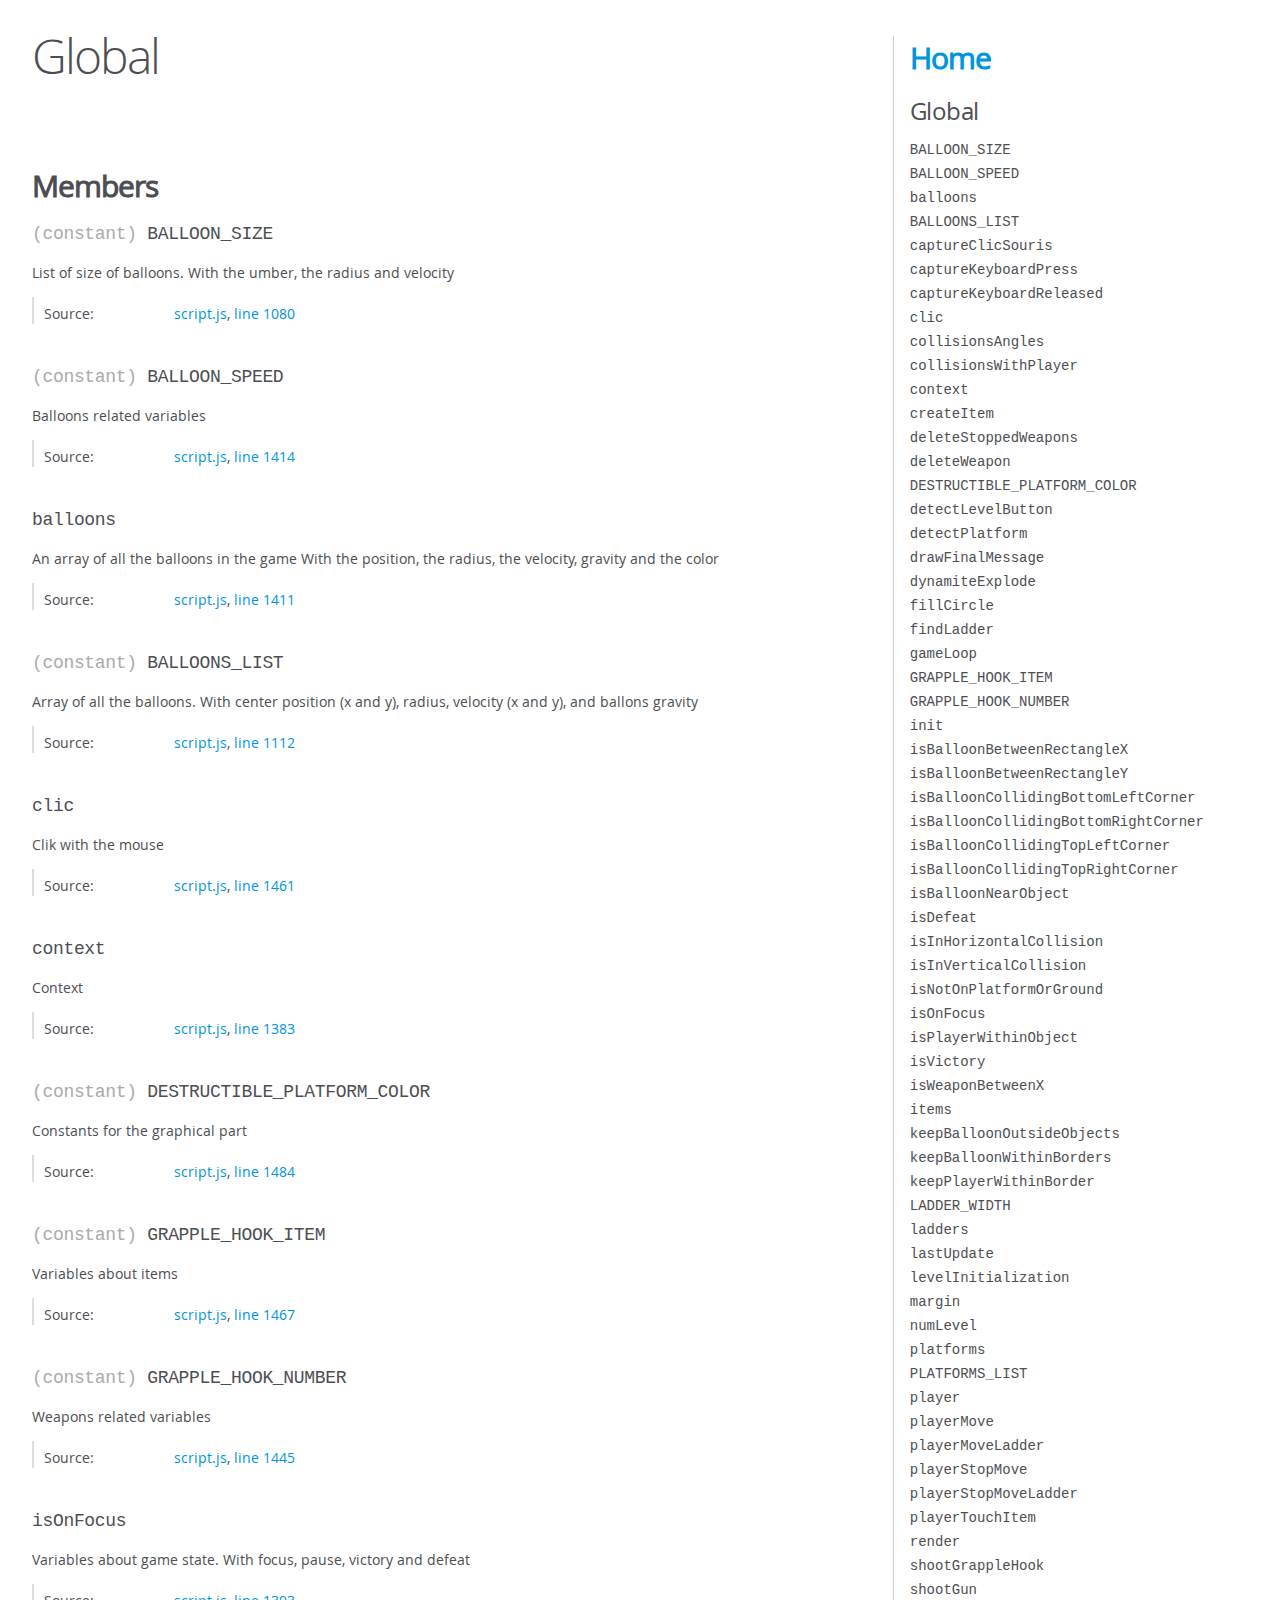
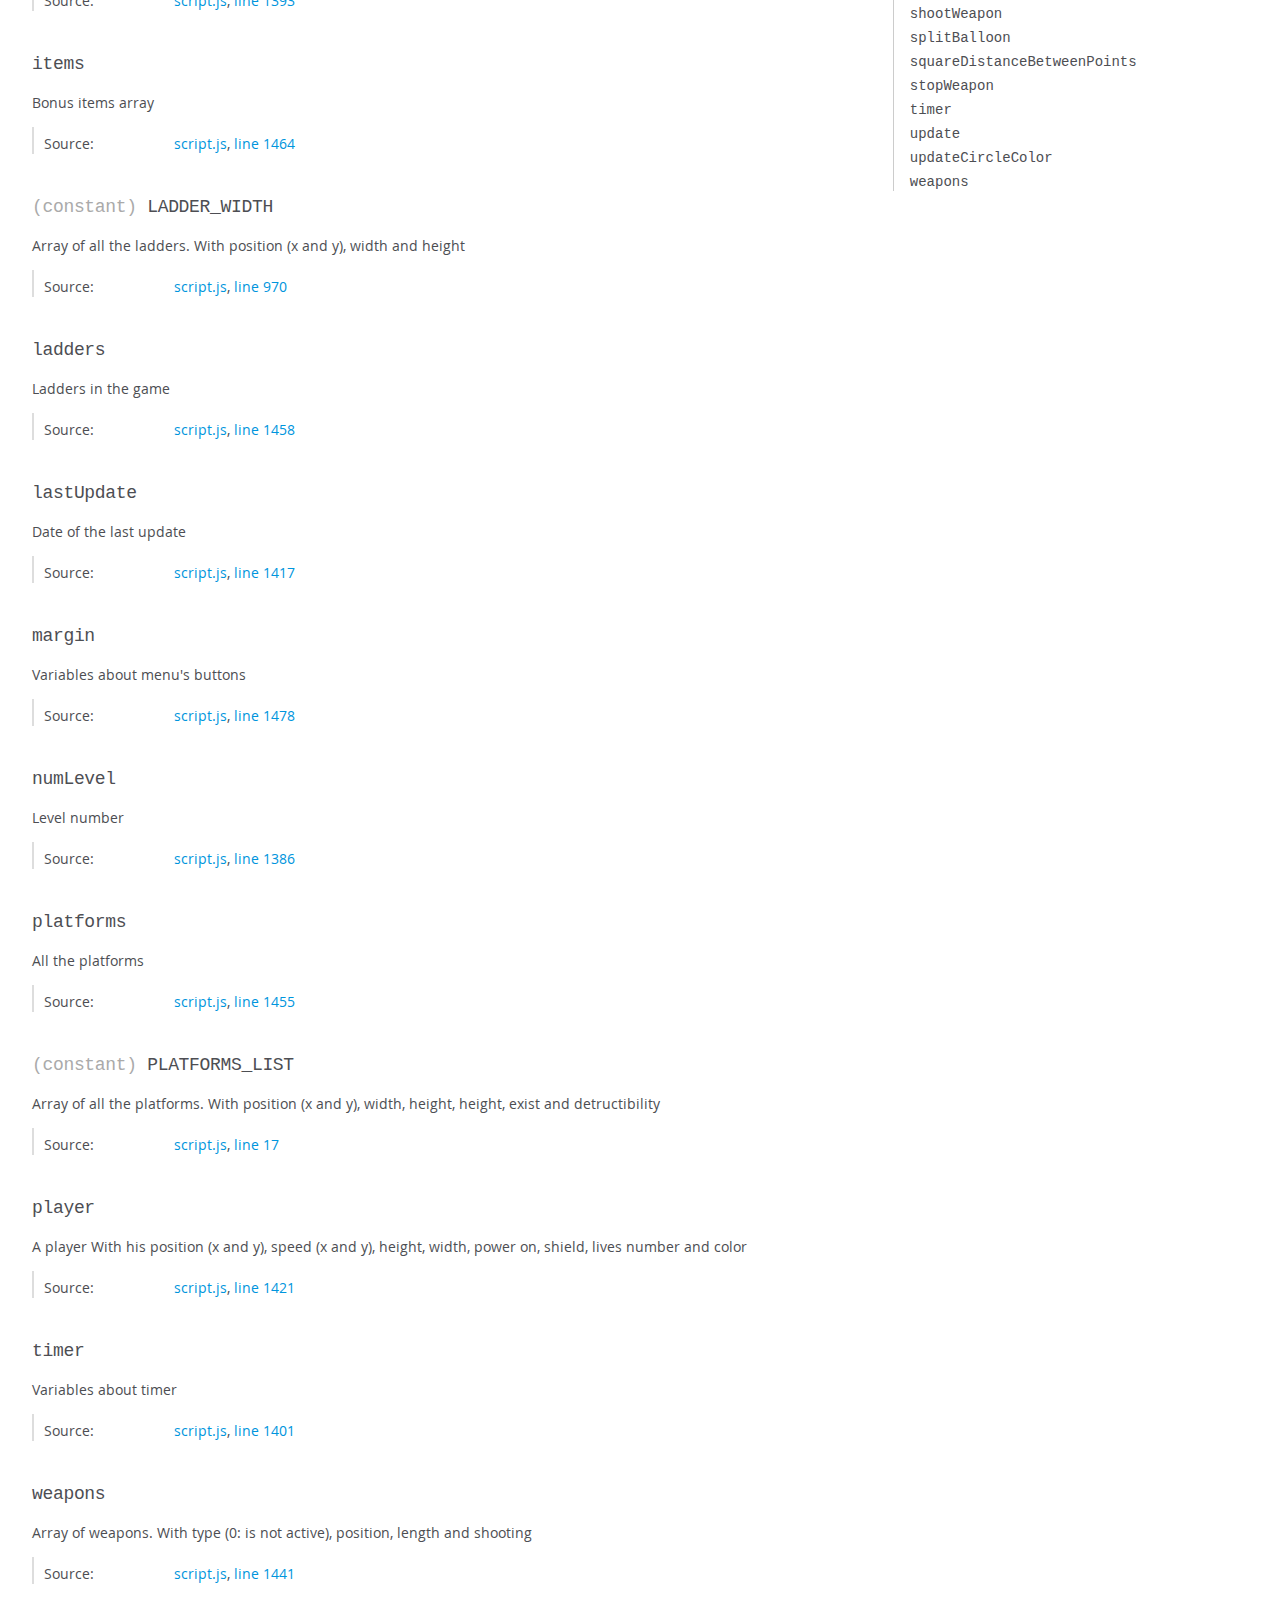
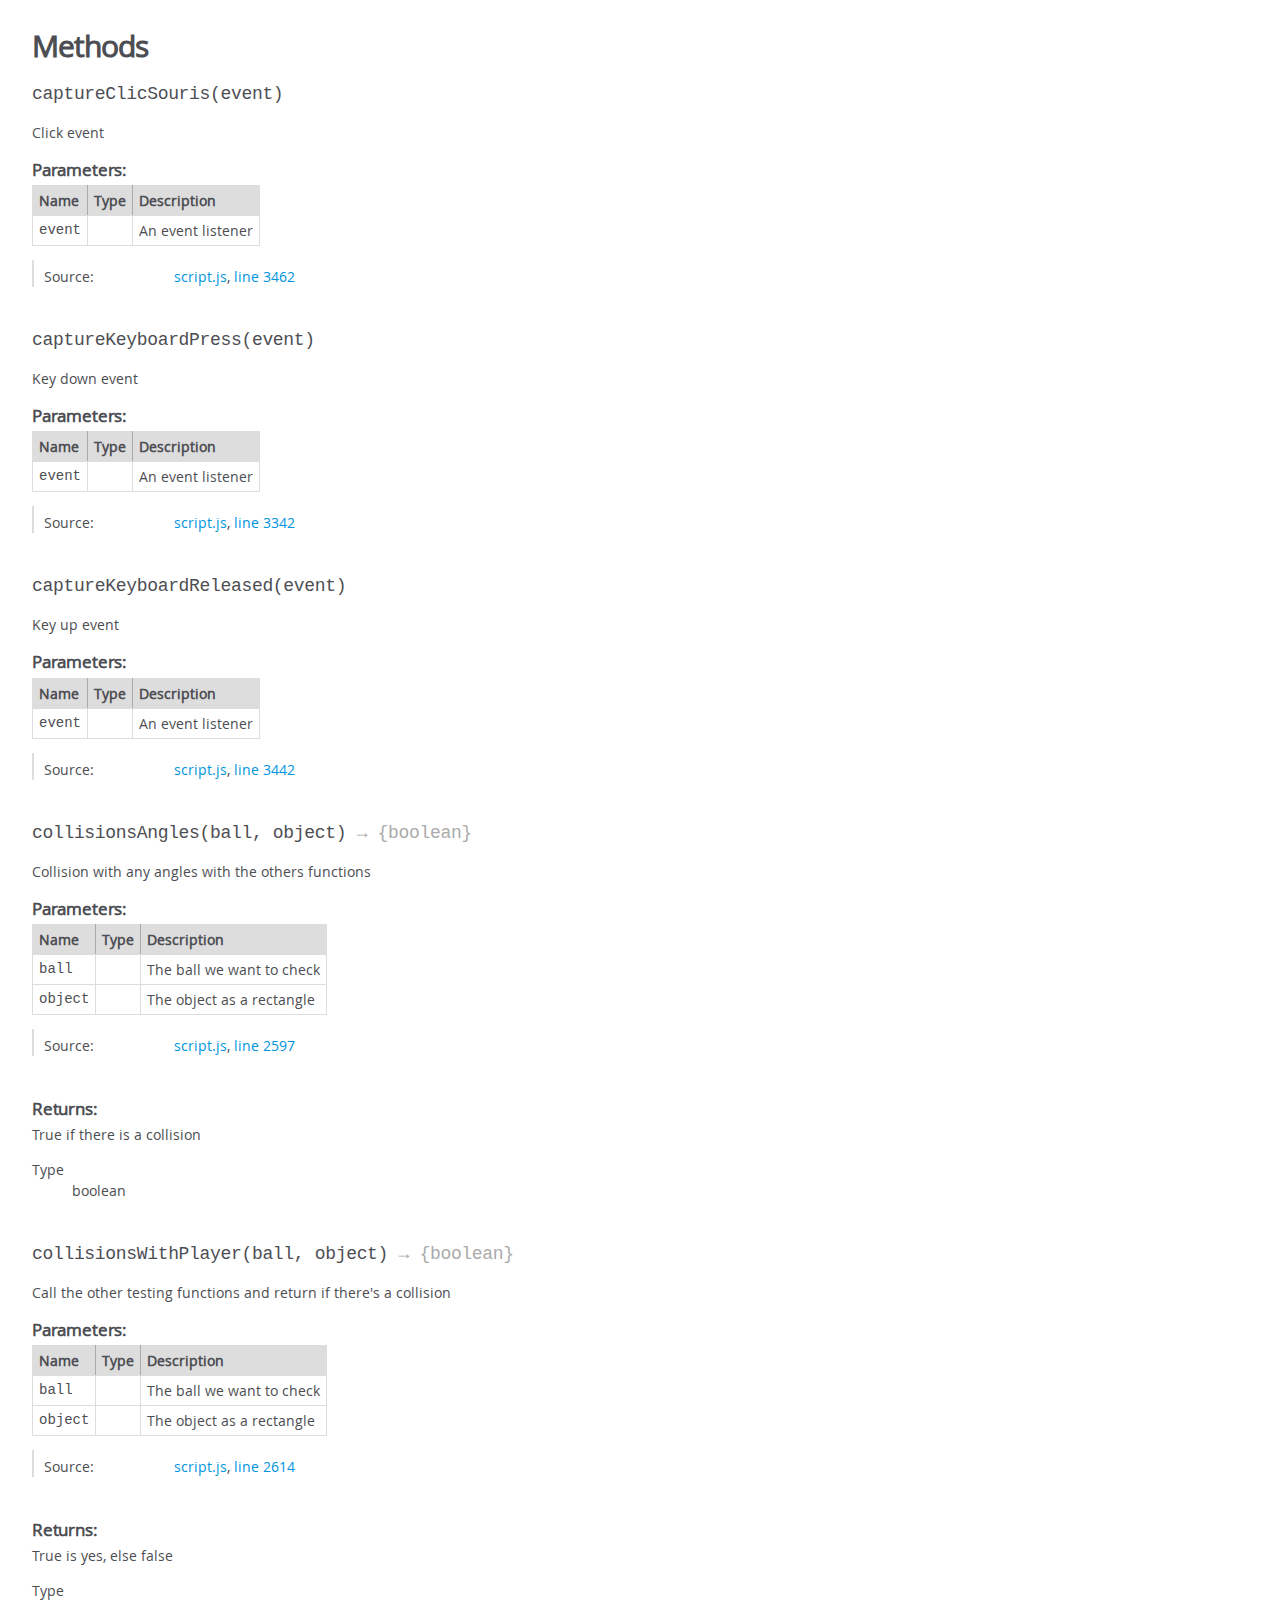
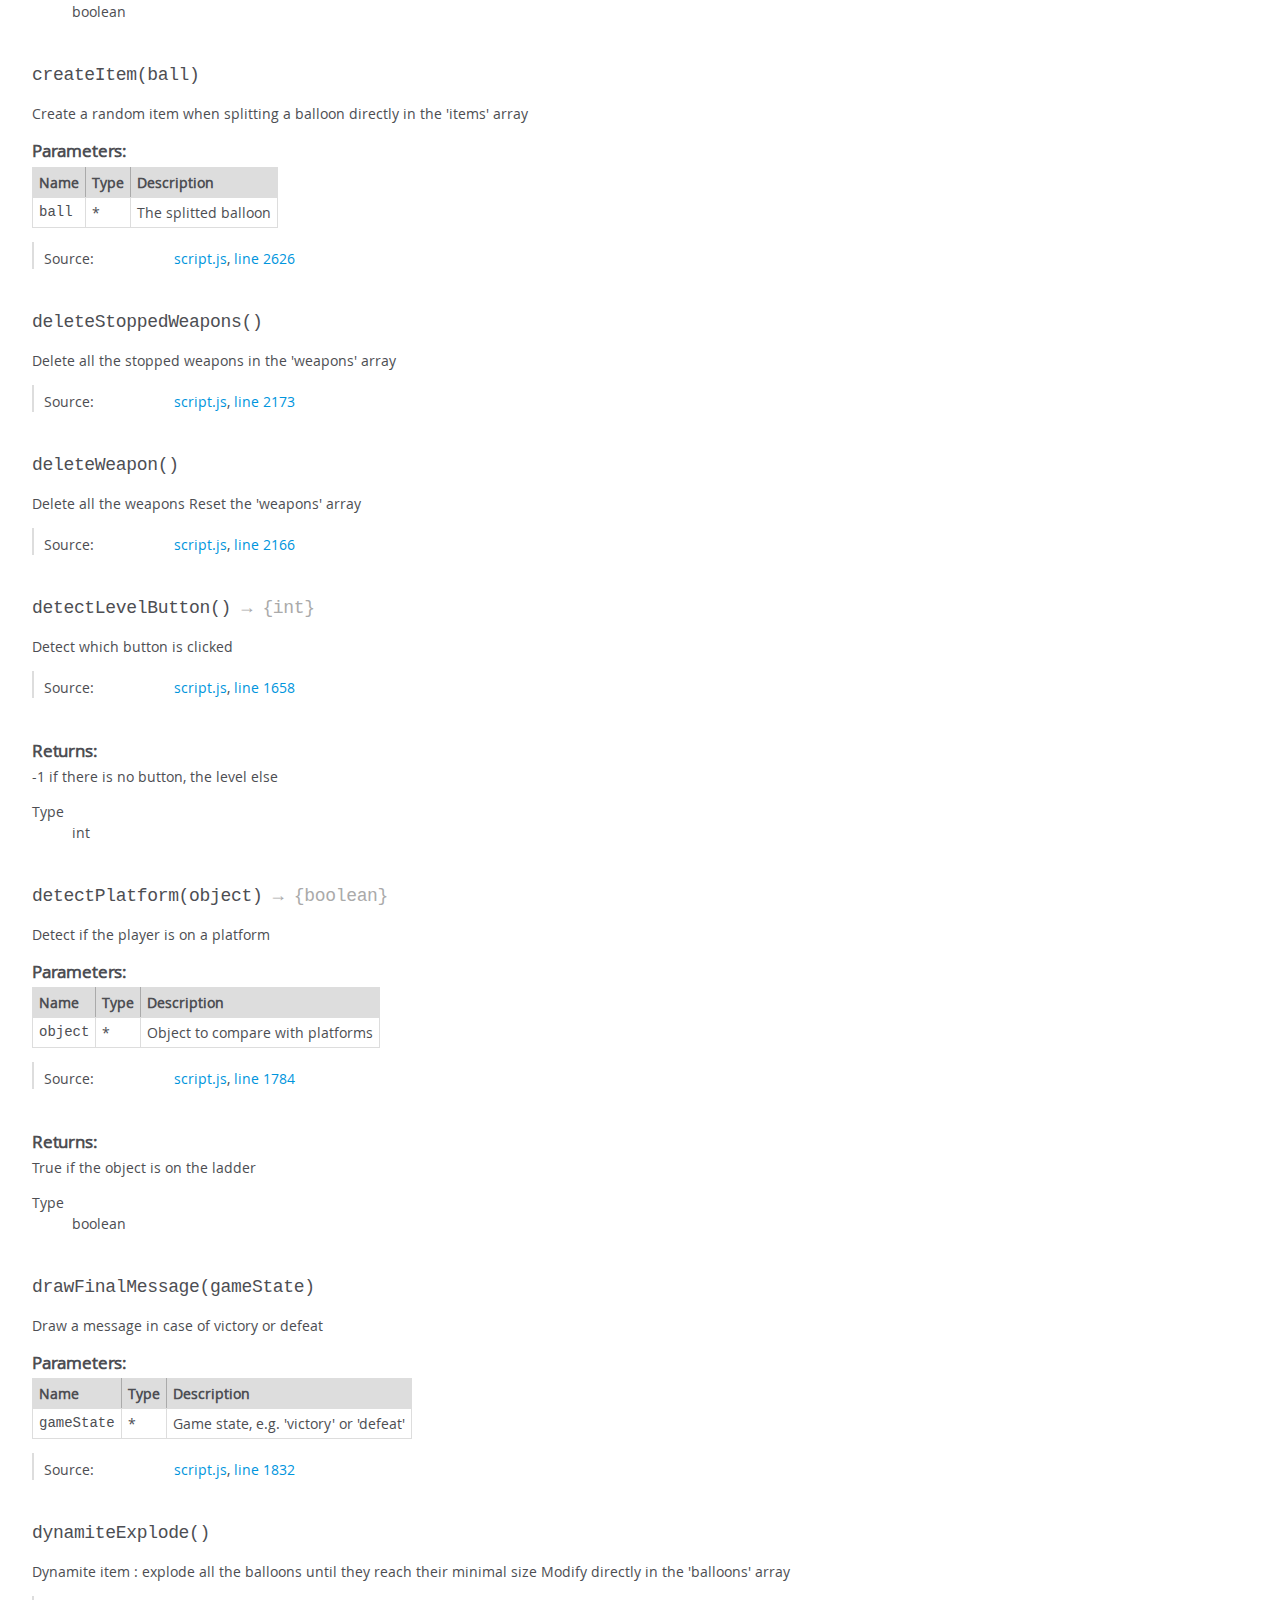
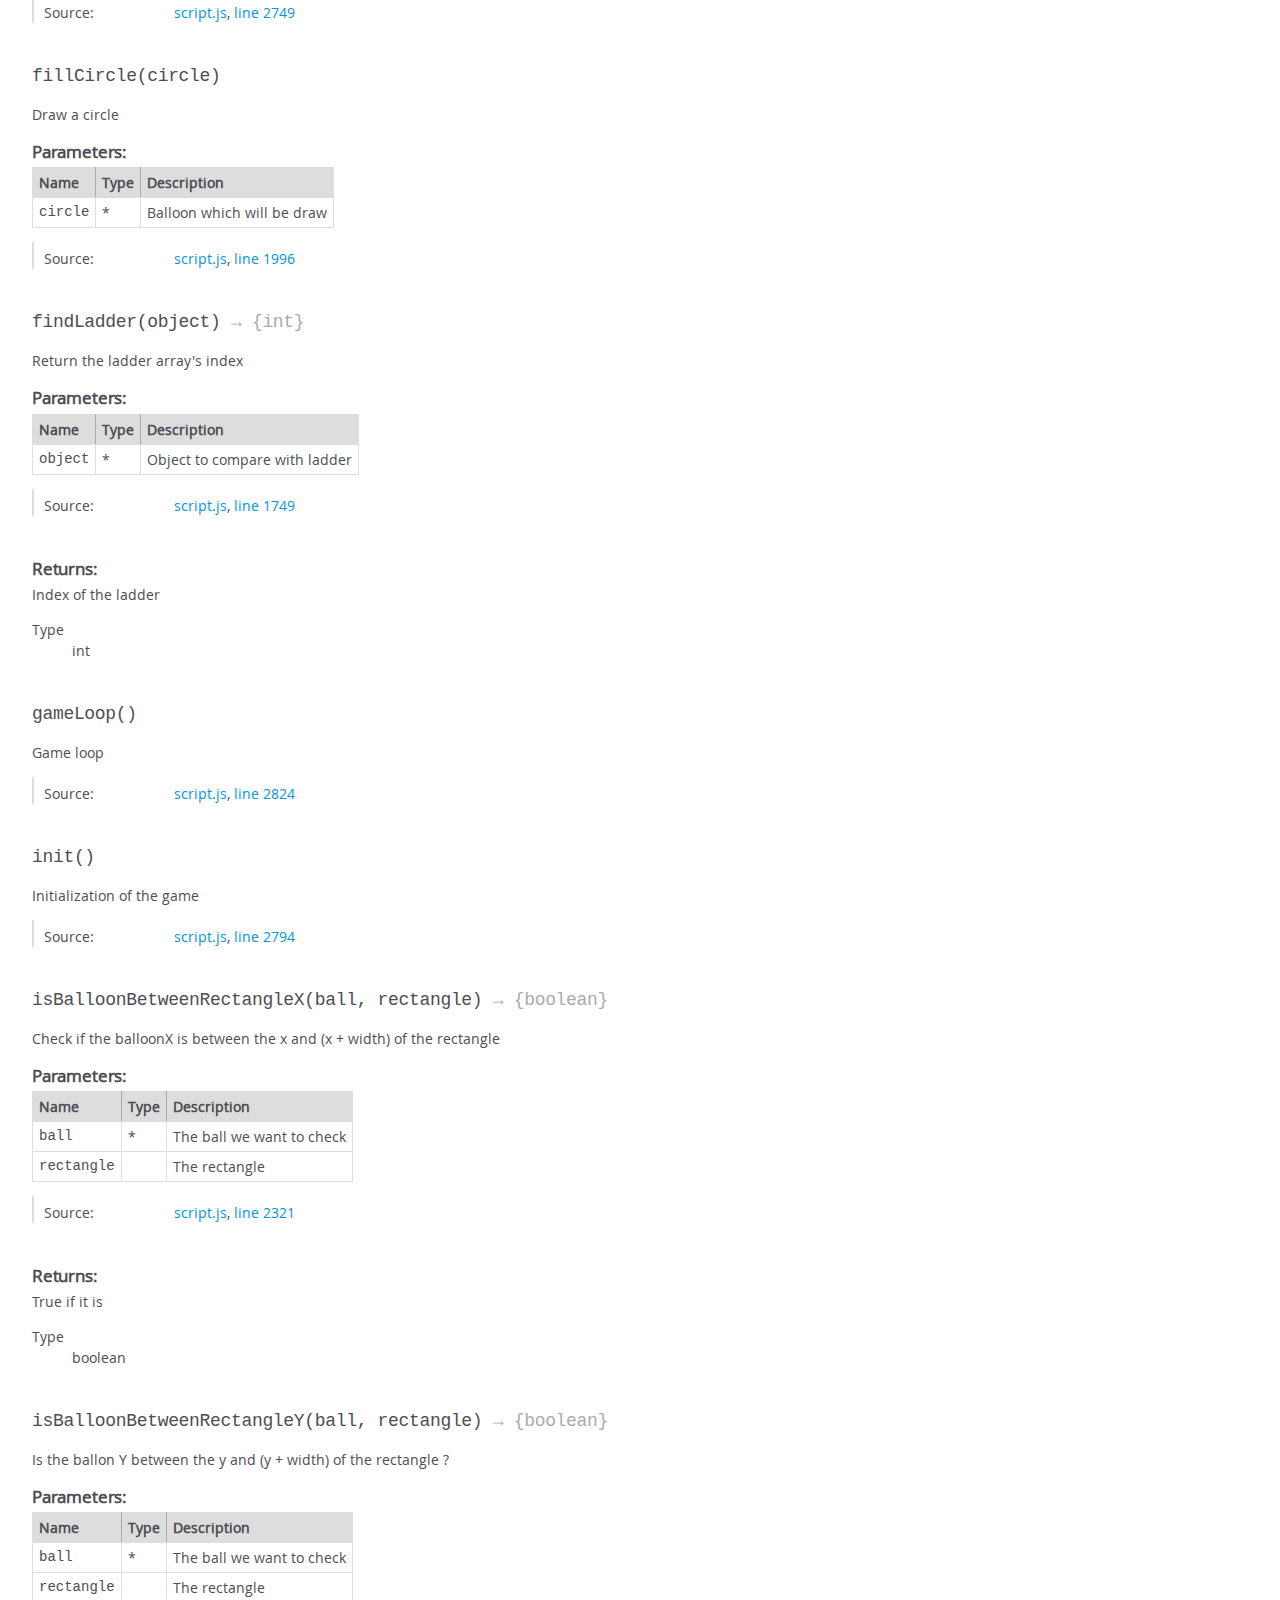
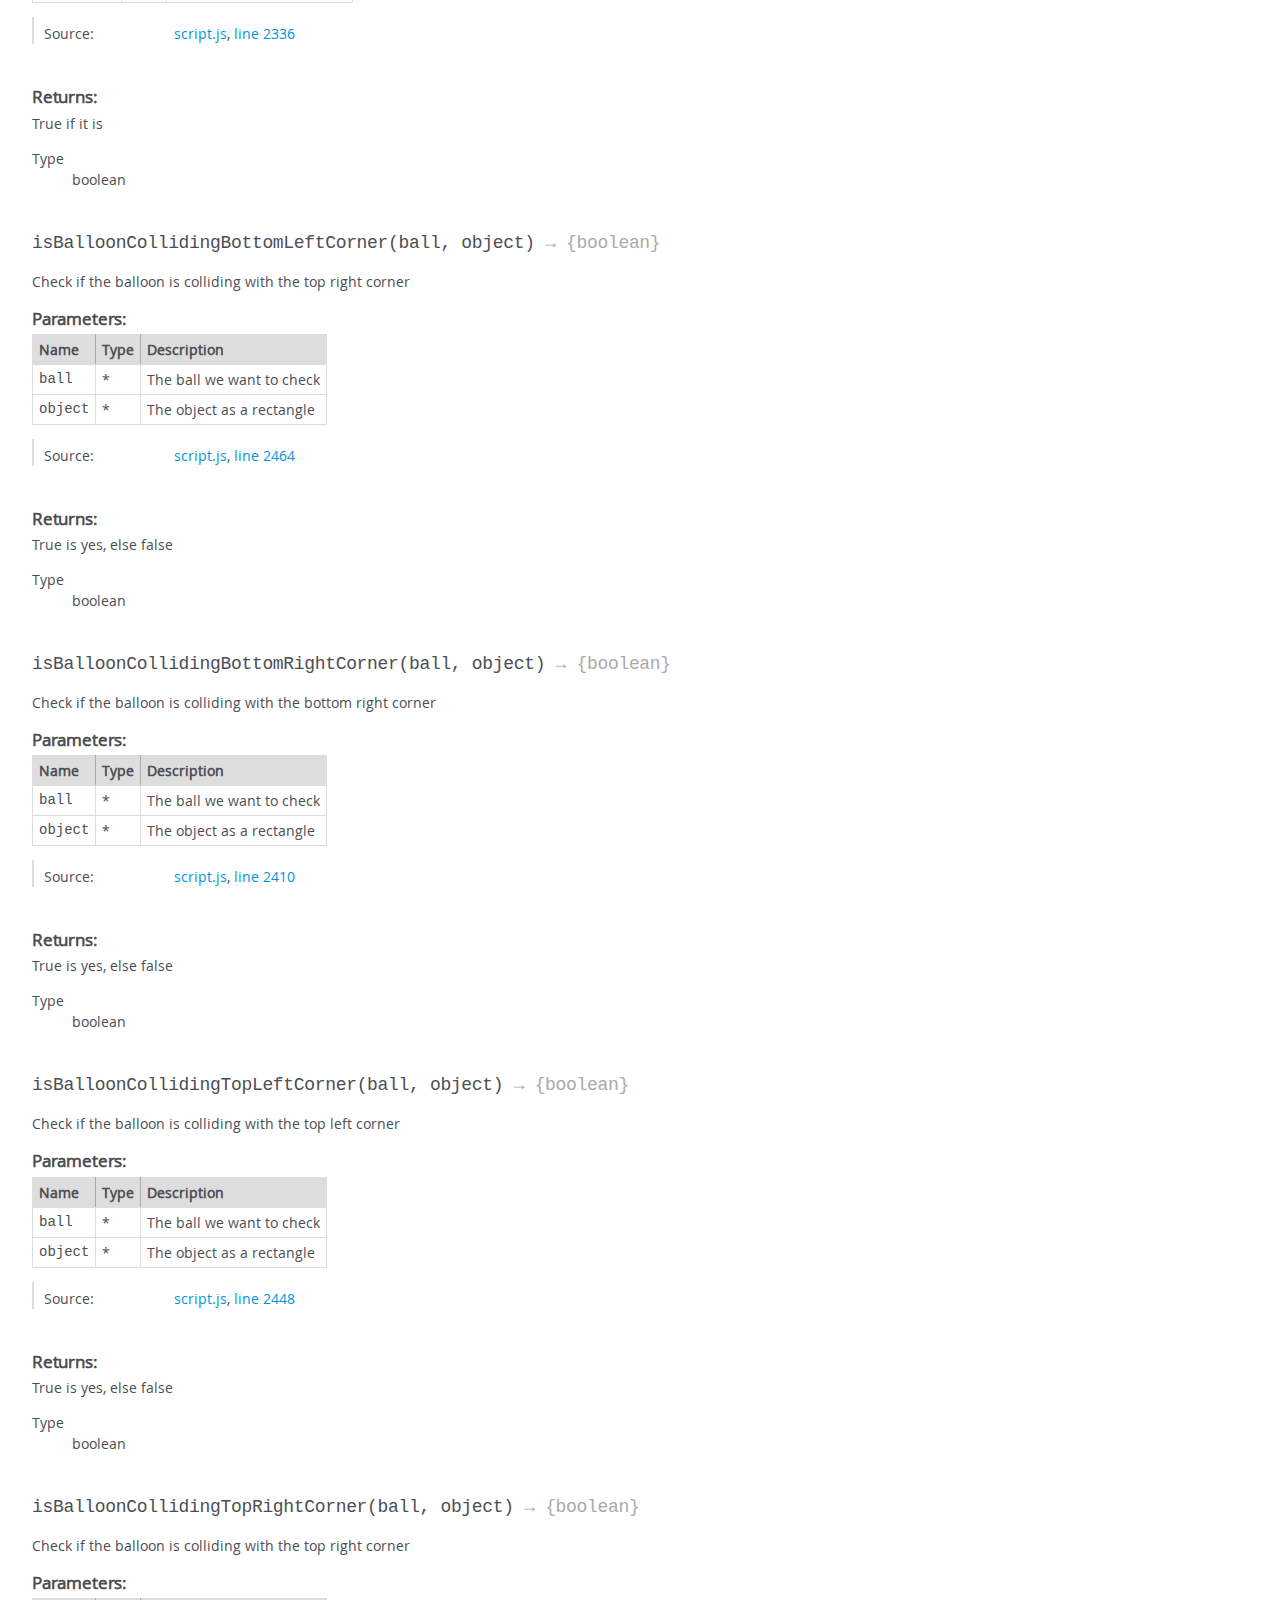
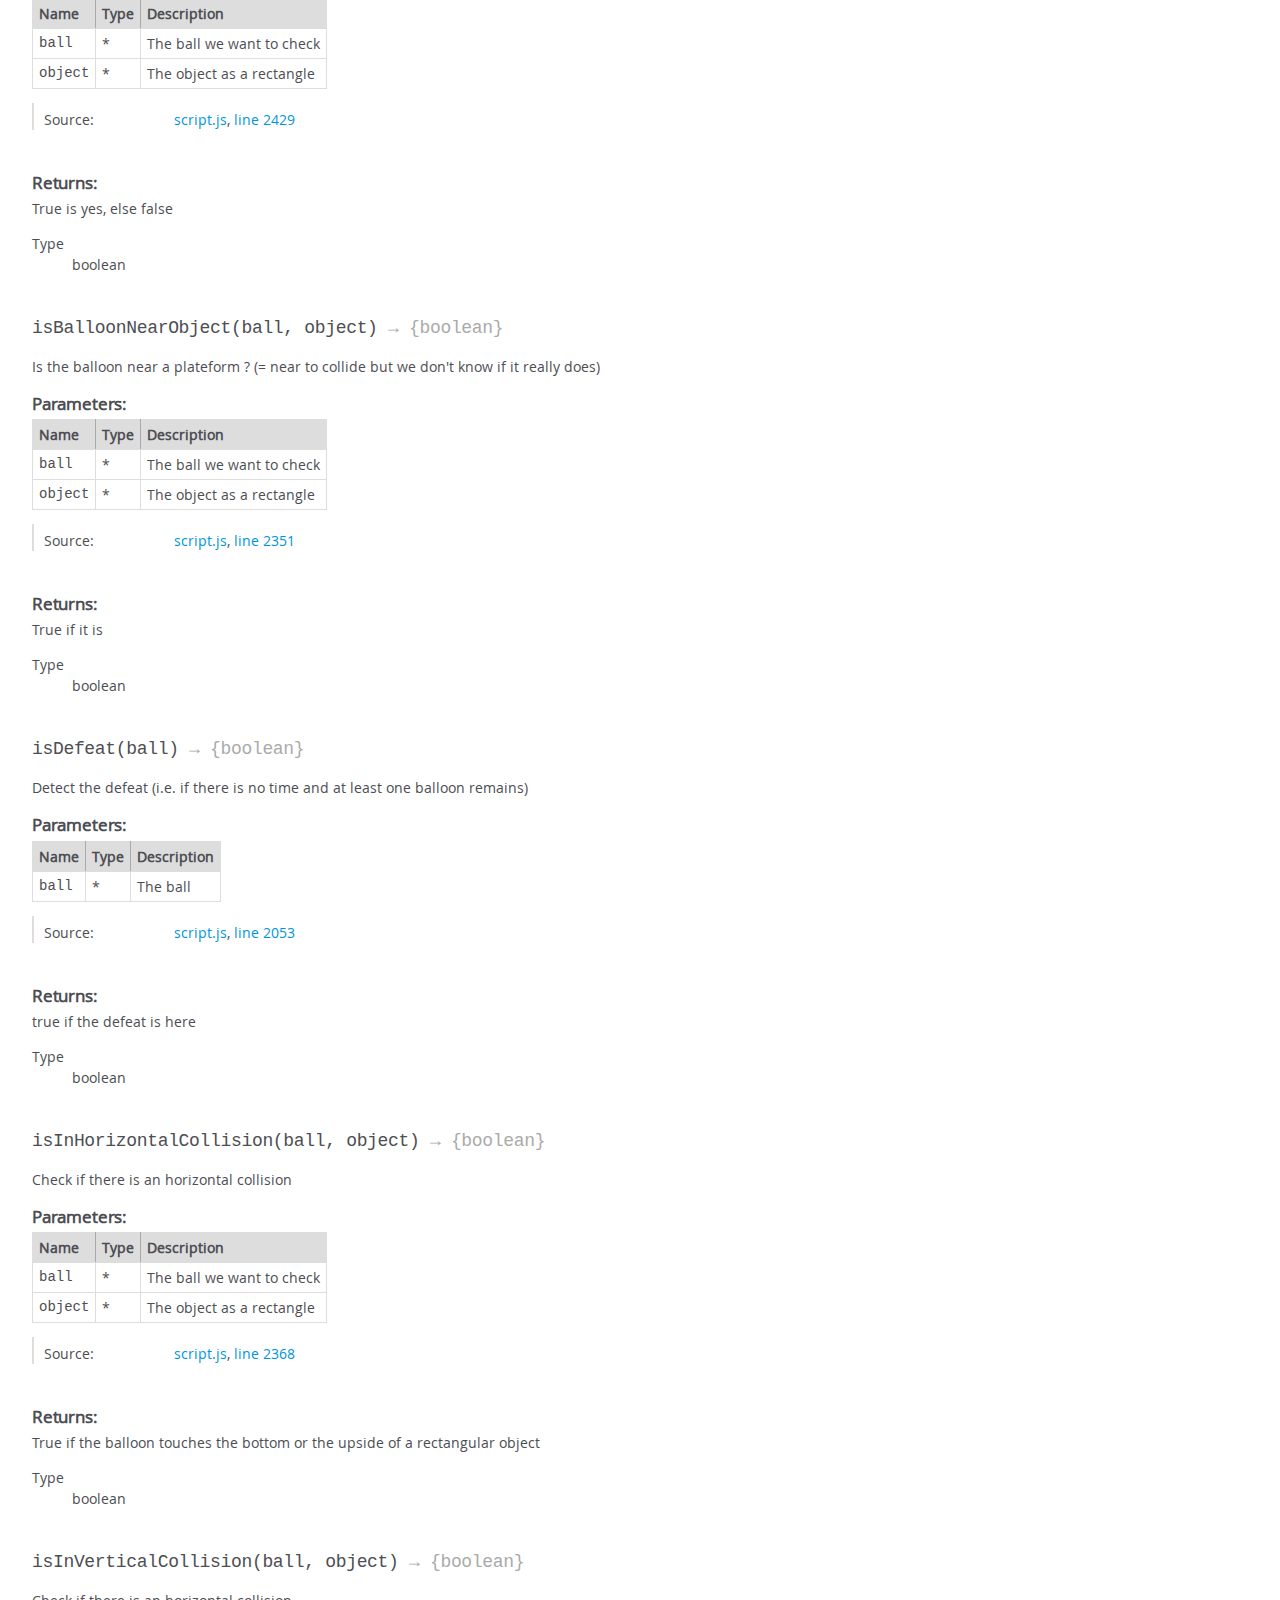
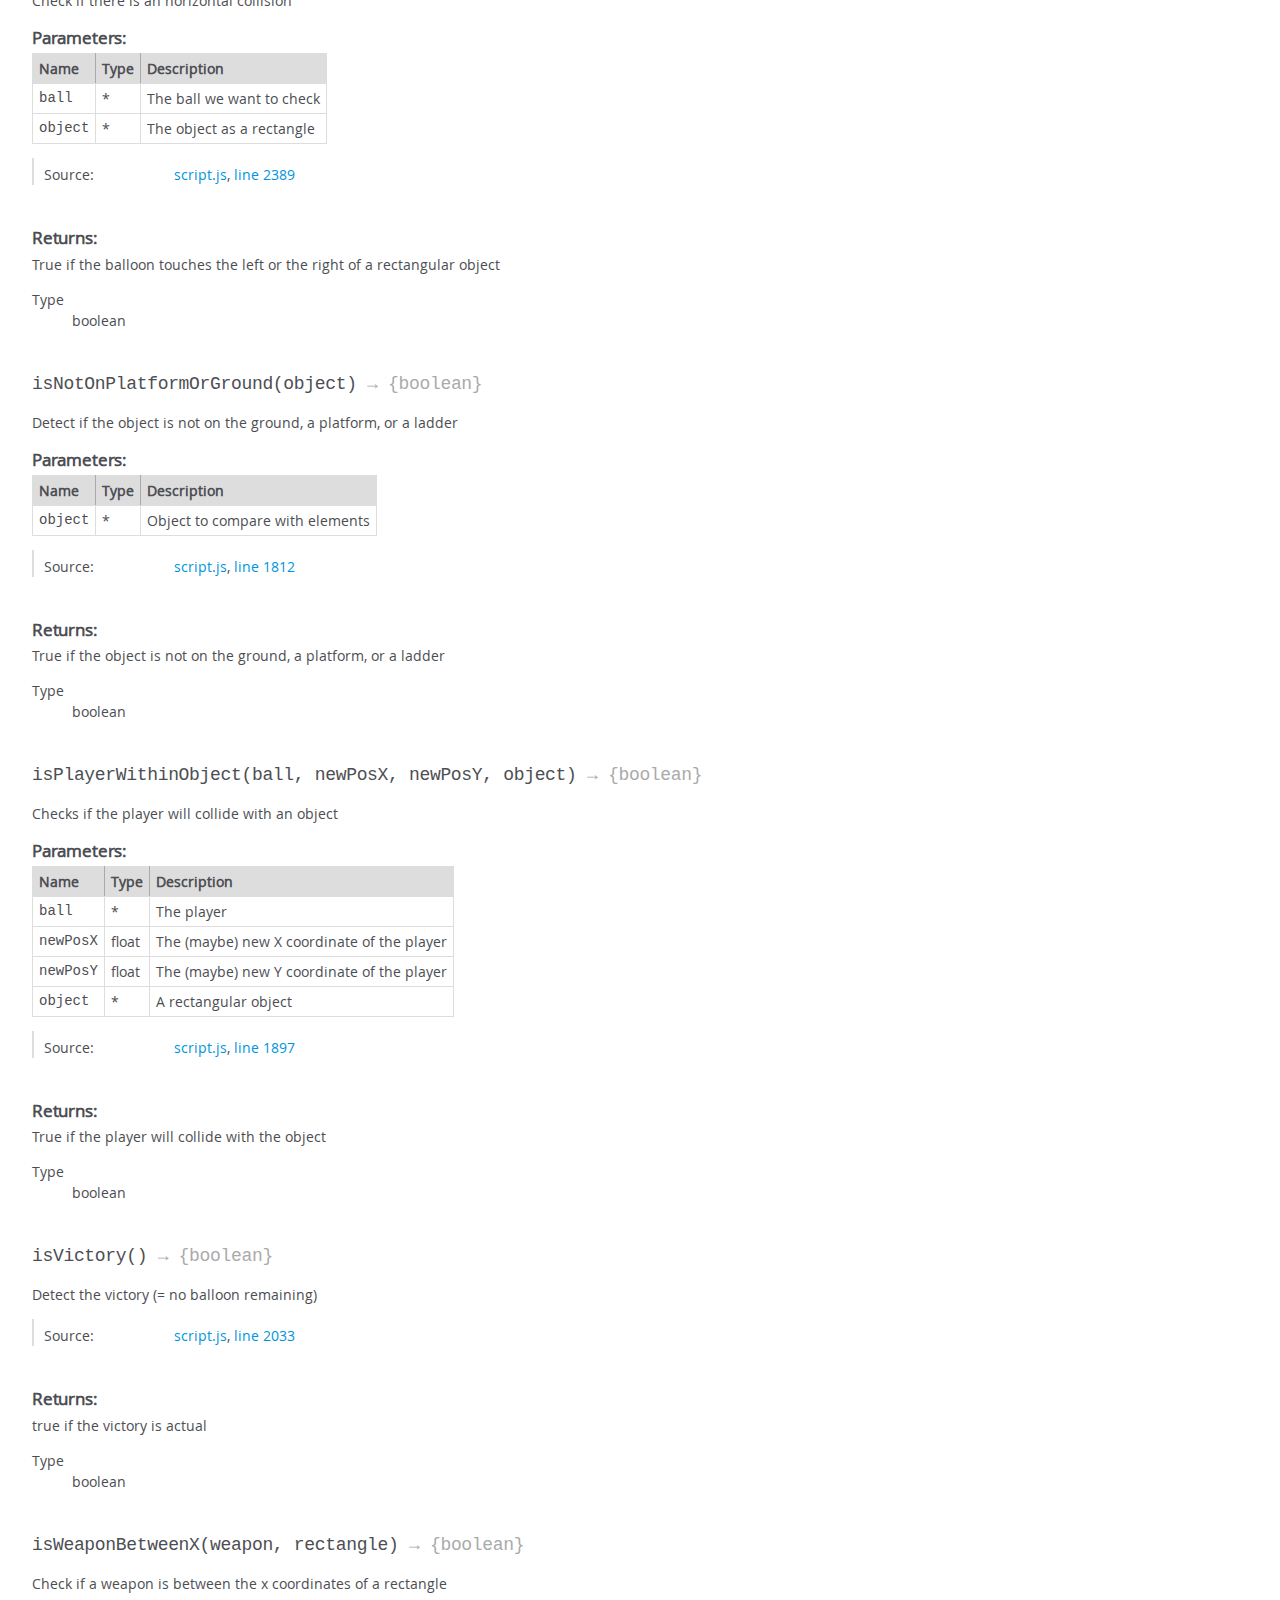
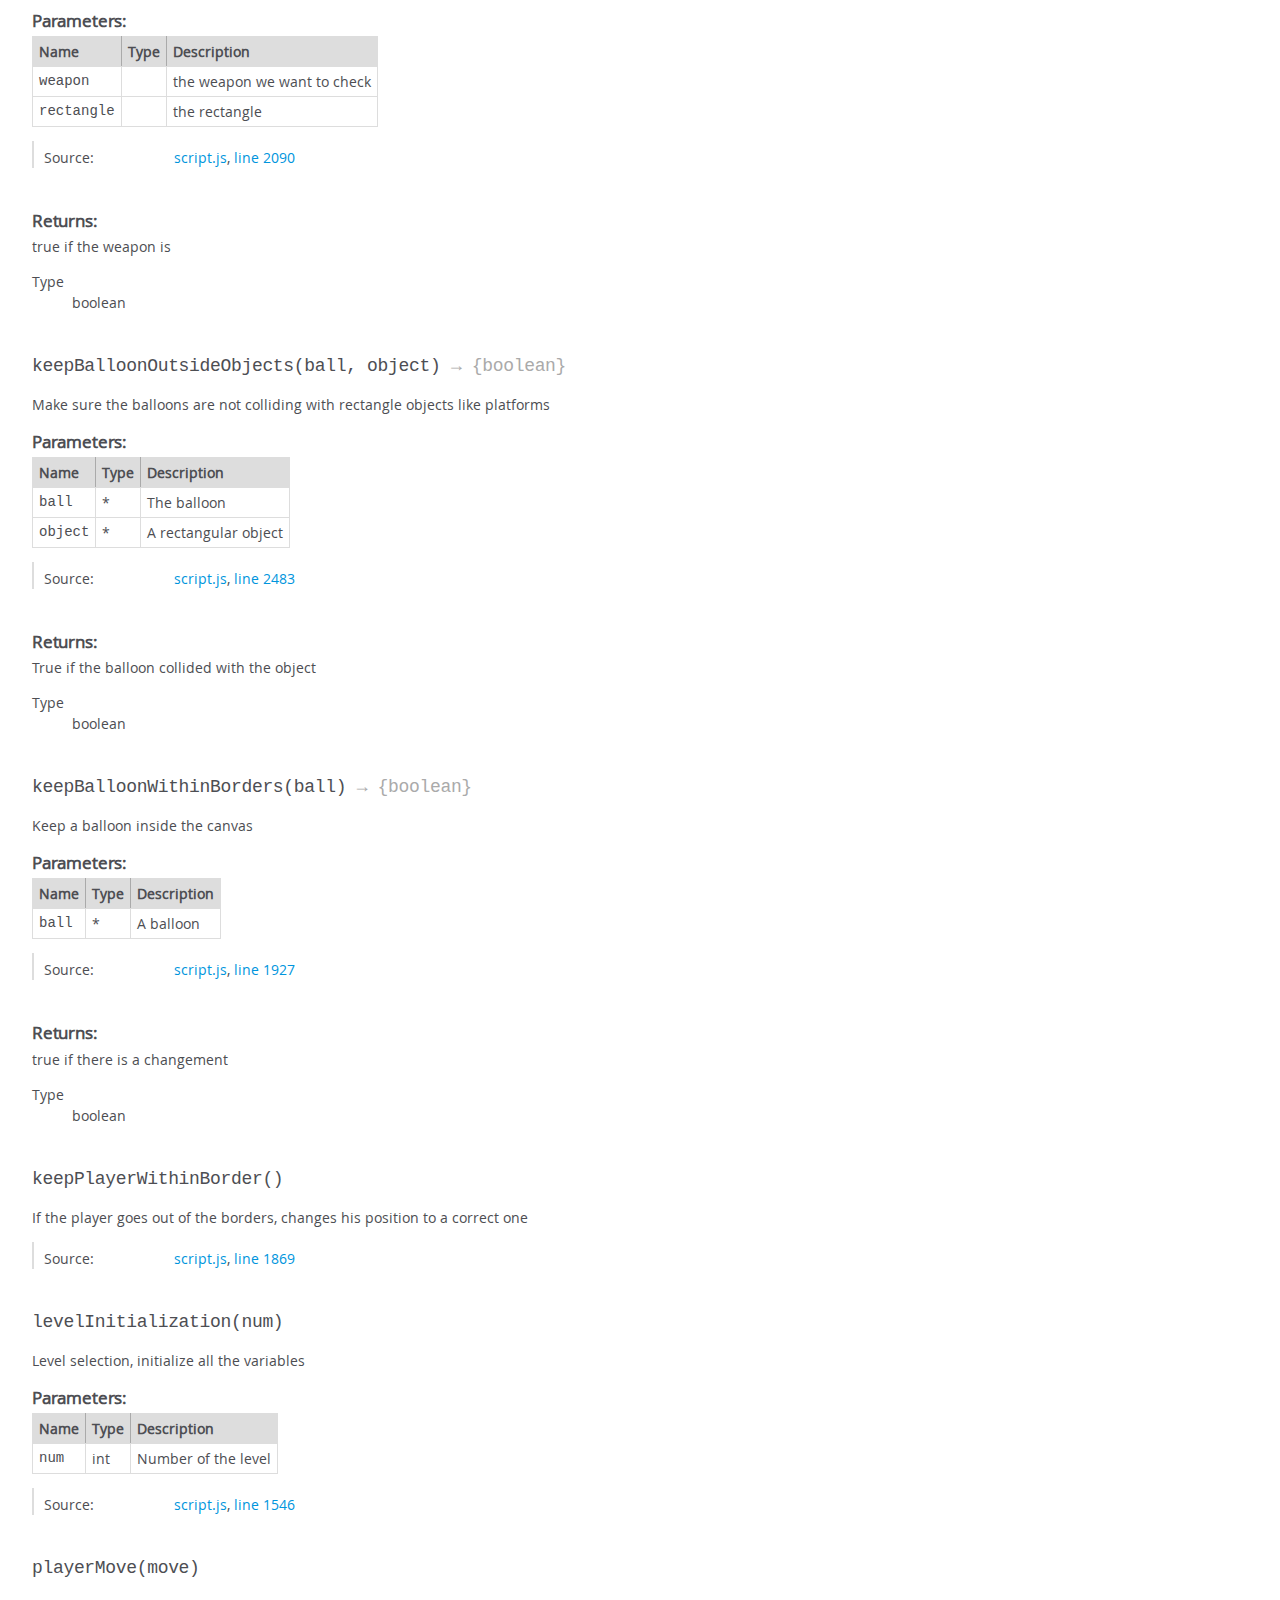
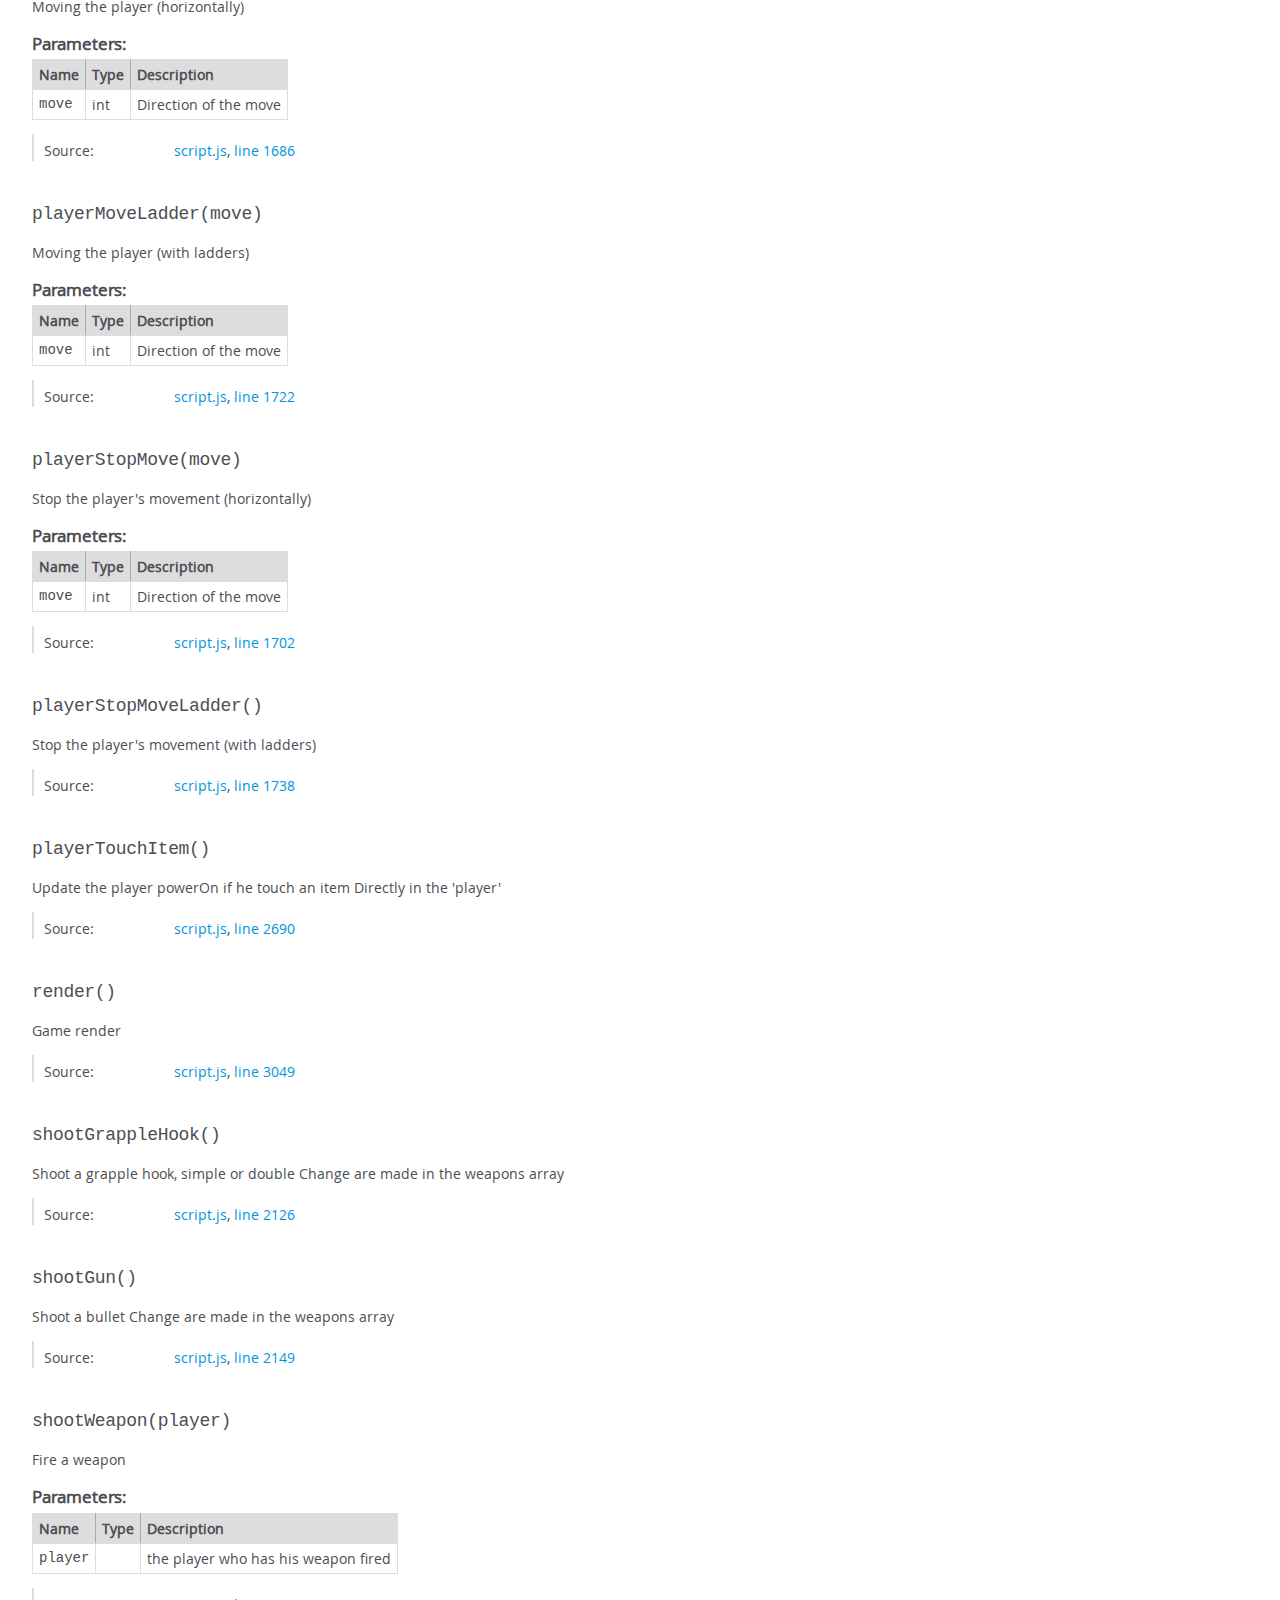
<file: doc/global.html>
<!DOCTYPE html>
<html lang="en">
<head>
    <meta charset="utf-8">
    <title>JSDoc: Global</title>

    <script src="scripts/prettify/prettify.js"> </script>
    <script src="scripts/prettify/lang-css.js"> </script>
    <!--[if lt IE 9]>
      <script src="//html5shiv.googlecode.com/svn/trunk/html5.js"></script>
    <![endif]-->
    <link type="text/css" rel="stylesheet" href="styles/prettify-tomorrow.css">
    <link type="text/css" rel="stylesheet" href="styles/jsdoc-default.css">
</head>

<body>

<div id="main">

    <h1 class="page-title">Global</h1>

    




<section>

<header>
    
        <h2></h2>
        
    
</header>

<article>
    <div class="container-overview">
    
        

        


<dl class="details">

    

    

    

    

    

    

    

    

    

    

    

    

    

    

    

    
</dl>


        
    
    </div>

    

    

    

    

    

    

    
        <h3 class="subsection-title">Members</h3>

        
            
<h4 class="name" id="BALLOON_SIZE"><span class="type-signature">(constant) </span>BALLOON_SIZE<span class="type-signature"></span></h4>




<div class="description">
    List of size of balloons.
With the umber, the radius and velocity
</div>







<dl class="details">

    

    

    

    

    

    

    

    

    

    

    

    

    
    <dt class="tag-source">Source:</dt>
    <dd class="tag-source"><ul class="dummy"><li>
        <a href="script.js.html">script.js</a>, <a href="script.js.html#line1080">line 1080</a>
    </li></ul></dd>
    

    

    

    
</dl>






        
            
<h4 class="name" id="BALLOON_SPEED"><span class="type-signature">(constant) </span>BALLOON_SPEED<span class="type-signature"></span></h4>




<div class="description">
    Balloons related variables
</div>







<dl class="details">

    

    

    

    

    

    

    

    

    

    

    

    

    
    <dt class="tag-source">Source:</dt>
    <dd class="tag-source"><ul class="dummy"><li>
        <a href="script.js.html">script.js</a>, <a href="script.js.html#line1414">line 1414</a>
    </li></ul></dd>
    

    

    

    
</dl>






        
            
<h4 class="name" id="balloons"><span class="type-signature"></span>balloons<span class="type-signature"></span></h4>




<div class="description">
    An array of all the balloons in the game
With the position, the radius, the velocity, gravity and the color
</div>







<dl class="details">

    

    

    

    

    

    

    

    

    

    

    

    

    
    <dt class="tag-source">Source:</dt>
    <dd class="tag-source"><ul class="dummy"><li>
        <a href="script.js.html">script.js</a>, <a href="script.js.html#line1411">line 1411</a>
    </li></ul></dd>
    

    

    

    
</dl>






        
            
<h4 class="name" id="BALLOONS_LIST"><span class="type-signature">(constant) </span>BALLOONS_LIST<span class="type-signature"></span></h4>




<div class="description">
    Array of all the balloons.
With center position (x and y), radius, velocity (x and y), and ballons gravity
</div>







<dl class="details">

    

    

    

    

    

    

    

    

    

    

    

    

    
    <dt class="tag-source">Source:</dt>
    <dd class="tag-source"><ul class="dummy"><li>
        <a href="script.js.html">script.js</a>, <a href="script.js.html#line1112">line 1112</a>
    </li></ul></dd>
    

    

    

    
</dl>






        
            
<h4 class="name" id="clic"><span class="type-signature"></span>clic<span class="type-signature"></span></h4>




<div class="description">
    Clik with the mouse
</div>







<dl class="details">

    

    

    

    

    

    

    

    

    

    

    

    

    
    <dt class="tag-source">Source:</dt>
    <dd class="tag-source"><ul class="dummy"><li>
        <a href="script.js.html">script.js</a>, <a href="script.js.html#line1461">line 1461</a>
    </li></ul></dd>
    

    

    

    
</dl>






        
            
<h4 class="name" id="context"><span class="type-signature"></span>context<span class="type-signature"></span></h4>




<div class="description">
    Context
</div>







<dl class="details">

    

    

    

    

    

    

    

    

    

    

    

    

    
    <dt class="tag-source">Source:</dt>
    <dd class="tag-source"><ul class="dummy"><li>
        <a href="script.js.html">script.js</a>, <a href="script.js.html#line1383">line 1383</a>
    </li></ul></dd>
    

    

    

    
</dl>






        
            
<h4 class="name" id="DESTRUCTIBLE_PLATFORM_COLOR"><span class="type-signature">(constant) </span>DESTRUCTIBLE_PLATFORM_COLOR<span class="type-signature"></span></h4>




<div class="description">
    Constants for the graphical part
</div>







<dl class="details">

    

    

    

    

    

    

    

    

    

    

    

    

    
    <dt class="tag-source">Source:</dt>
    <dd class="tag-source"><ul class="dummy"><li>
        <a href="script.js.html">script.js</a>, <a href="script.js.html#line1484">line 1484</a>
    </li></ul></dd>
    

    

    

    
</dl>






        
            
<h4 class="name" id="GRAPPLE_HOOK_ITEM"><span class="type-signature">(constant) </span>GRAPPLE_HOOK_ITEM<span class="type-signature"></span></h4>




<div class="description">
    Variables about items
</div>







<dl class="details">

    

    

    

    

    

    

    

    

    

    

    

    

    
    <dt class="tag-source">Source:</dt>
    <dd class="tag-source"><ul class="dummy"><li>
        <a href="script.js.html">script.js</a>, <a href="script.js.html#line1467">line 1467</a>
    </li></ul></dd>
    

    

    

    
</dl>






        
            
<h4 class="name" id="GRAPPLE_HOOK_NUMBER"><span class="type-signature">(constant) </span>GRAPPLE_HOOK_NUMBER<span class="type-signature"></span></h4>




<div class="description">
    Weapons related variables
</div>







<dl class="details">

    

    

    

    

    

    

    

    

    

    

    

    

    
    <dt class="tag-source">Source:</dt>
    <dd class="tag-source"><ul class="dummy"><li>
        <a href="script.js.html">script.js</a>, <a href="script.js.html#line1445">line 1445</a>
    </li></ul></dd>
    

    

    

    
</dl>






        
            
<h4 class="name" id="isOnFocus"><span class="type-signature"></span>isOnFocus<span class="type-signature"></span></h4>




<div class="description">
    Variables about game state.
With focus, pause, victory and defeat
</div>







<dl class="details">

    

    

    

    

    

    

    

    

    

    

    

    

    
    <dt class="tag-source">Source:</dt>
    <dd class="tag-source"><ul class="dummy"><li>
        <a href="script.js.html">script.js</a>, <a href="script.js.html#line1393">line 1393</a>
    </li></ul></dd>
    

    

    

    
</dl>






        
            
<h4 class="name" id="items"><span class="type-signature"></span>items<span class="type-signature"></span></h4>




<div class="description">
    Bonus items array
</div>







<dl class="details">

    

    

    

    

    

    

    

    

    

    

    

    

    
    <dt class="tag-source">Source:</dt>
    <dd class="tag-source"><ul class="dummy"><li>
        <a href="script.js.html">script.js</a>, <a href="script.js.html#line1464">line 1464</a>
    </li></ul></dd>
    

    

    

    
</dl>






        
            
<h4 class="name" id="LADDER_WIDTH"><span class="type-signature">(constant) </span>LADDER_WIDTH<span class="type-signature"></span></h4>




<div class="description">
    Array of all the ladders.
With position (x and y), width and height
</div>







<dl class="details">

    

    

    

    

    

    

    

    

    

    

    

    

    
    <dt class="tag-source">Source:</dt>
    <dd class="tag-source"><ul class="dummy"><li>
        <a href="script.js.html">script.js</a>, <a href="script.js.html#line970">line 970</a>
    </li></ul></dd>
    

    

    

    
</dl>






        
            
<h4 class="name" id="ladders"><span class="type-signature"></span>ladders<span class="type-signature"></span></h4>




<div class="description">
    Ladders in the game
</div>







<dl class="details">

    

    

    

    

    

    

    

    

    

    

    

    

    
    <dt class="tag-source">Source:</dt>
    <dd class="tag-source"><ul class="dummy"><li>
        <a href="script.js.html">script.js</a>, <a href="script.js.html#line1458">line 1458</a>
    </li></ul></dd>
    

    

    

    
</dl>






        
            
<h4 class="name" id="lastUpdate"><span class="type-signature"></span>lastUpdate<span class="type-signature"></span></h4>




<div class="description">
    Date of the last update
</div>







<dl class="details">

    

    

    

    

    

    

    

    

    

    

    

    

    
    <dt class="tag-source">Source:</dt>
    <dd class="tag-source"><ul class="dummy"><li>
        <a href="script.js.html">script.js</a>, <a href="script.js.html#line1417">line 1417</a>
    </li></ul></dd>
    

    

    

    
</dl>






        
            
<h4 class="name" id="margin"><span class="type-signature"></span>margin<span class="type-signature"></span></h4>




<div class="description">
    Variables about menu's buttons
</div>







<dl class="details">

    

    

    

    

    

    

    

    

    

    

    

    

    
    <dt class="tag-source">Source:</dt>
    <dd class="tag-source"><ul class="dummy"><li>
        <a href="script.js.html">script.js</a>, <a href="script.js.html#line1478">line 1478</a>
    </li></ul></dd>
    

    

    

    
</dl>






        
            
<h4 class="name" id="numLevel"><span class="type-signature"></span>numLevel<span class="type-signature"></span></h4>




<div class="description">
    Level number
</div>







<dl class="details">

    

    

    

    

    

    

    

    

    

    

    

    

    
    <dt class="tag-source">Source:</dt>
    <dd class="tag-source"><ul class="dummy"><li>
        <a href="script.js.html">script.js</a>, <a href="script.js.html#line1386">line 1386</a>
    </li></ul></dd>
    

    

    

    
</dl>






        
            
<h4 class="name" id="platforms"><span class="type-signature"></span>platforms<span class="type-signature"></span></h4>




<div class="description">
    All the platforms
</div>







<dl class="details">

    

    

    

    

    

    

    

    

    

    

    

    

    
    <dt class="tag-source">Source:</dt>
    <dd class="tag-source"><ul class="dummy"><li>
        <a href="script.js.html">script.js</a>, <a href="script.js.html#line1455">line 1455</a>
    </li></ul></dd>
    

    

    

    
</dl>






        
            
<h4 class="name" id="PLATFORMS_LIST"><span class="type-signature">(constant) </span>PLATFORMS_LIST<span class="type-signature"></span></h4>




<div class="description">
    Array of all the platforms.
With position (x and y), width, height, height, exist and detructibility
</div>







<dl class="details">

    

    

    

    

    

    

    

    

    

    

    

    

    
    <dt class="tag-source">Source:</dt>
    <dd class="tag-source"><ul class="dummy"><li>
        <a href="script.js.html">script.js</a>, <a href="script.js.html#line17">line 17</a>
    </li></ul></dd>
    

    

    

    
</dl>






        
            
<h4 class="name" id="player"><span class="type-signature"></span>player<span class="type-signature"></span></h4>




<div class="description">
    A player
With his position (x and y), speed (x and y), height, width, power on, shield, lives number and color
</div>







<dl class="details">

    

    

    

    

    

    

    

    

    

    

    

    

    
    <dt class="tag-source">Source:</dt>
    <dd class="tag-source"><ul class="dummy"><li>
        <a href="script.js.html">script.js</a>, <a href="script.js.html#line1421">line 1421</a>
    </li></ul></dd>
    

    

    

    
</dl>






        
            
<h4 class="name" id="timer"><span class="type-signature"></span>timer<span class="type-signature"></span></h4>




<div class="description">
    Variables about timer
</div>







<dl class="details">

    

    

    

    

    

    

    

    

    

    

    

    

    
    <dt class="tag-source">Source:</dt>
    <dd class="tag-source"><ul class="dummy"><li>
        <a href="script.js.html">script.js</a>, <a href="script.js.html#line1401">line 1401</a>
    </li></ul></dd>
    

    

    

    
</dl>






        
            
<h4 class="name" id="weapons"><span class="type-signature"></span>weapons<span class="type-signature"></span></h4>




<div class="description">
    Array of weapons.
With type (0: is not active), position, length and shooting
</div>







<dl class="details">

    

    

    

    

    

    

    

    

    

    

    

    

    
    <dt class="tag-source">Source:</dt>
    <dd class="tag-source"><ul class="dummy"><li>
        <a href="script.js.html">script.js</a>, <a href="script.js.html#line1441">line 1441</a>
    </li></ul></dd>
    

    

    

    
</dl>






        
    

    
        <h3 class="subsection-title">Methods</h3>

        
            

    

    
    <h4 class="name" id="captureClicSouris"><span class="type-signature"></span>captureClicSouris<span class="signature">(event)</span><span class="type-signature"></span></h4>
    

    



<div class="description">
    Click event
</div>









    <h5>Parameters:</h5>
    

<table class="params">
    <thead>
    <tr>
        
        <th>Name</th>
        

        <th>Type</th>

        

        

        <th class="last">Description</th>
    </tr>
    </thead>

    <tbody>
    

        <tr>
            
                <td class="name"><code>event</code></td>
            

            <td class="type">
            
            </td>

            

            

            <td class="description last">An event listener</td>
        </tr>

    
    </tbody>
</table>






<dl class="details">

    

    

    

    

    

    

    

    

    

    

    

    

    
    <dt class="tag-source">Source:</dt>
    <dd class="tag-source"><ul class="dummy"><li>
        <a href="script.js.html">script.js</a>, <a href="script.js.html#line3462">line 3462</a>
    </li></ul></dd>
    

    

    

    
</dl>


















        
            

    

    
    <h4 class="name" id="captureKeyboardPress"><span class="type-signature"></span>captureKeyboardPress<span class="signature">(event)</span><span class="type-signature"></span></h4>
    

    



<div class="description">
    Key down event
</div>









    <h5>Parameters:</h5>
    

<table class="params">
    <thead>
    <tr>
        
        <th>Name</th>
        

        <th>Type</th>

        

        

        <th class="last">Description</th>
    </tr>
    </thead>

    <tbody>
    

        <tr>
            
                <td class="name"><code>event</code></td>
            

            <td class="type">
            
            </td>

            

            

            <td class="description last">An event listener</td>
        </tr>

    
    </tbody>
</table>






<dl class="details">

    

    

    

    

    

    

    

    

    

    

    

    

    
    <dt class="tag-source">Source:</dt>
    <dd class="tag-source"><ul class="dummy"><li>
        <a href="script.js.html">script.js</a>, <a href="script.js.html#line3342">line 3342</a>
    </li></ul></dd>
    

    

    

    
</dl>


















        
            

    

    
    <h4 class="name" id="captureKeyboardReleased"><span class="type-signature"></span>captureKeyboardReleased<span class="signature">(event)</span><span class="type-signature"></span></h4>
    

    



<div class="description">
    Key up event
</div>









    <h5>Parameters:</h5>
    

<table class="params">
    <thead>
    <tr>
        
        <th>Name</th>
        

        <th>Type</th>

        

        

        <th class="last">Description</th>
    </tr>
    </thead>

    <tbody>
    

        <tr>
            
                <td class="name"><code>event</code></td>
            

            <td class="type">
            
            </td>

            

            

            <td class="description last">An event listener</td>
        </tr>

    
    </tbody>
</table>






<dl class="details">

    

    

    

    

    

    

    

    

    

    

    

    

    
    <dt class="tag-source">Source:</dt>
    <dd class="tag-source"><ul class="dummy"><li>
        <a href="script.js.html">script.js</a>, <a href="script.js.html#line3442">line 3442</a>
    </li></ul></dd>
    

    

    

    
</dl>


















        
            

    

    
    <h4 class="name" id="collisionsAngles"><span class="type-signature"></span>collisionsAngles<span class="signature">(ball, object)</span><span class="type-signature"> &rarr; {boolean}</span></h4>
    

    



<div class="description">
    Collision with any angles with the others functions
</div>









    <h5>Parameters:</h5>
    

<table class="params">
    <thead>
    <tr>
        
        <th>Name</th>
        

        <th>Type</th>

        

        

        <th class="last">Description</th>
    </tr>
    </thead>

    <tbody>
    

        <tr>
            
                <td class="name"><code>ball</code></td>
            

            <td class="type">
            
            </td>

            

            

            <td class="description last">The ball we want to check</td>
        </tr>

    

        <tr>
            
                <td class="name"><code>object</code></td>
            

            <td class="type">
            
            </td>

            

            

            <td class="description last">The object as a rectangle</td>
        </tr>

    
    </tbody>
</table>






<dl class="details">

    

    

    

    

    

    

    

    

    

    

    

    

    
    <dt class="tag-source">Source:</dt>
    <dd class="tag-source"><ul class="dummy"><li>
        <a href="script.js.html">script.js</a>, <a href="script.js.html#line2597">line 2597</a>
    </li></ul></dd>
    

    

    

    
</dl>













<h5>Returns:</h5>

        
<div class="param-desc">
    True if there is a collision
</div>



<dl>
    <dt>
        Type
    </dt>
    <dd>
        
<span class="param-type">boolean</span>


    </dd>
</dl>

    





        
            

    

    
    <h4 class="name" id="collisionsWithPlayer"><span class="type-signature"></span>collisionsWithPlayer<span class="signature">(ball, object)</span><span class="type-signature"> &rarr; {boolean}</span></h4>
    

    



<div class="description">
    Call the other testing functions and return if there's a collision
</div>









    <h5>Parameters:</h5>
    

<table class="params">
    <thead>
    <tr>
        
        <th>Name</th>
        

        <th>Type</th>

        

        

        <th class="last">Description</th>
    </tr>
    </thead>

    <tbody>
    

        <tr>
            
                <td class="name"><code>ball</code></td>
            

            <td class="type">
            
            </td>

            

            

            <td class="description last">The ball we want to check</td>
        </tr>

    

        <tr>
            
                <td class="name"><code>object</code></td>
            

            <td class="type">
            
            </td>

            

            

            <td class="description last">The object as a rectangle</td>
        </tr>

    
    </tbody>
</table>






<dl class="details">

    

    

    

    

    

    

    

    

    

    

    

    

    
    <dt class="tag-source">Source:</dt>
    <dd class="tag-source"><ul class="dummy"><li>
        <a href="script.js.html">script.js</a>, <a href="script.js.html#line2614">line 2614</a>
    </li></ul></dd>
    

    

    

    
</dl>













<h5>Returns:</h5>

        
<div class="param-desc">
    True is yes, else false
</div>



<dl>
    <dt>
        Type
    </dt>
    <dd>
        
<span class="param-type">boolean</span>


    </dd>
</dl>

    





        
            

    

    
    <h4 class="name" id="createItem"><span class="type-signature"></span>createItem<span class="signature">(ball)</span><span class="type-signature"></span></h4>
    

    



<div class="description">
    Create a random item when splitting a balloon directly in the 'items' array
</div>









    <h5>Parameters:</h5>
    

<table class="params">
    <thead>
    <tr>
        
        <th>Name</th>
        

        <th>Type</th>

        

        

        <th class="last">Description</th>
    </tr>
    </thead>

    <tbody>
    

        <tr>
            
                <td class="name"><code>ball</code></td>
            

            <td class="type">
            
                
<span class="param-type">*</span>


            
            </td>

            

            

            <td class="description last">The splitted balloon</td>
        </tr>

    
    </tbody>
</table>






<dl class="details">

    

    

    

    

    

    

    

    

    

    

    

    

    
    <dt class="tag-source">Source:</dt>
    <dd class="tag-source"><ul class="dummy"><li>
        <a href="script.js.html">script.js</a>, <a href="script.js.html#line2626">line 2626</a>
    </li></ul></dd>
    

    

    

    
</dl>


















        
            

    

    
    <h4 class="name" id="deleteStoppedWeapons"><span class="type-signature"></span>deleteStoppedWeapons<span class="signature">()</span><span class="type-signature"></span></h4>
    

    



<div class="description">
    Delete all the stopped weapons in the 'weapons' array
</div>













<dl class="details">

    

    

    

    

    

    

    

    

    

    

    

    

    
    <dt class="tag-source">Source:</dt>
    <dd class="tag-source"><ul class="dummy"><li>
        <a href="script.js.html">script.js</a>, <a href="script.js.html#line2173">line 2173</a>
    </li></ul></dd>
    

    

    

    
</dl>


















        
            

    

    
    <h4 class="name" id="deleteWeapon"><span class="type-signature"></span>deleteWeapon<span class="signature">()</span><span class="type-signature"></span></h4>
    

    



<div class="description">
    Delete all the weapons
Reset the 'weapons' array
</div>













<dl class="details">

    

    

    

    

    

    

    

    

    

    

    

    

    
    <dt class="tag-source">Source:</dt>
    <dd class="tag-source"><ul class="dummy"><li>
        <a href="script.js.html">script.js</a>, <a href="script.js.html#line2166">line 2166</a>
    </li></ul></dd>
    

    

    

    
</dl>


















        
            

    

    
    <h4 class="name" id="detectLevelButton"><span class="type-signature"></span>detectLevelButton<span class="signature">()</span><span class="type-signature"> &rarr; {int}</span></h4>
    

    



<div class="description">
    Detect which button is clicked
</div>













<dl class="details">

    

    

    

    

    

    

    

    

    

    

    

    

    
    <dt class="tag-source">Source:</dt>
    <dd class="tag-source"><ul class="dummy"><li>
        <a href="script.js.html">script.js</a>, <a href="script.js.html#line1658">line 1658</a>
    </li></ul></dd>
    

    

    

    
</dl>













<h5>Returns:</h5>

        
<div class="param-desc">
    -1 if there is no button, the level else
</div>



<dl>
    <dt>
        Type
    </dt>
    <dd>
        
<span class="param-type">int</span>


    </dd>
</dl>

    





        
            

    

    
    <h4 class="name" id="detectPlatform"><span class="type-signature"></span>detectPlatform<span class="signature">(object)</span><span class="type-signature"> &rarr; {boolean}</span></h4>
    

    



<div class="description">
    Detect if the player is on a platform
</div>









    <h5>Parameters:</h5>
    

<table class="params">
    <thead>
    <tr>
        
        <th>Name</th>
        

        <th>Type</th>

        

        

        <th class="last">Description</th>
    </tr>
    </thead>

    <tbody>
    

        <tr>
            
                <td class="name"><code>object</code></td>
            

            <td class="type">
            
                
<span class="param-type">*</span>


            
            </td>

            

            

            <td class="description last">Object to compare with platforms</td>
        </tr>

    
    </tbody>
</table>






<dl class="details">

    

    

    

    

    

    

    

    

    

    

    

    

    
    <dt class="tag-source">Source:</dt>
    <dd class="tag-source"><ul class="dummy"><li>
        <a href="script.js.html">script.js</a>, <a href="script.js.html#line1784">line 1784</a>
    </li></ul></dd>
    

    

    

    
</dl>













<h5>Returns:</h5>

        
<div class="param-desc">
    True if the object is on the ladder
</div>



<dl>
    <dt>
        Type
    </dt>
    <dd>
        
<span class="param-type">boolean</span>


    </dd>
</dl>

    





        
            

    

    
    <h4 class="name" id="drawFinalMessage"><span class="type-signature"></span>drawFinalMessage<span class="signature">(gameState)</span><span class="type-signature"></span></h4>
    

    



<div class="description">
    Draw a message in case of victory or defeat
</div>









    <h5>Parameters:</h5>
    

<table class="params">
    <thead>
    <tr>
        
        <th>Name</th>
        

        <th>Type</th>

        

        

        <th class="last">Description</th>
    </tr>
    </thead>

    <tbody>
    

        <tr>
            
                <td class="name"><code>gameState</code></td>
            

            <td class="type">
            
                
<span class="param-type">*</span>


            
            </td>

            

            

            <td class="description last">Game state, e.g. 'victory' or 'defeat'</td>
        </tr>

    
    </tbody>
</table>






<dl class="details">

    

    

    

    

    

    

    

    

    

    

    

    

    
    <dt class="tag-source">Source:</dt>
    <dd class="tag-source"><ul class="dummy"><li>
        <a href="script.js.html">script.js</a>, <a href="script.js.html#line1832">line 1832</a>
    </li></ul></dd>
    

    

    

    
</dl>


















        
            

    

    
    <h4 class="name" id="dynamiteExplode"><span class="type-signature"></span>dynamiteExplode<span class="signature">()</span><span class="type-signature"></span></h4>
    

    



<div class="description">
    Dynamite item : explode all the balloons until they reach their minimal size
Modify directly in the 'balloons' array
</div>













<dl class="details">

    

    

    

    

    

    

    

    

    

    

    

    

    
    <dt class="tag-source">Source:</dt>
    <dd class="tag-source"><ul class="dummy"><li>
        <a href="script.js.html">script.js</a>, <a href="script.js.html#line2749">line 2749</a>
    </li></ul></dd>
    

    

    

    
</dl>


















        
            

    

    
    <h4 class="name" id="fillCircle"><span class="type-signature"></span>fillCircle<span class="signature">(circle)</span><span class="type-signature"></span></h4>
    

    



<div class="description">
    Draw a circle
</div>









    <h5>Parameters:</h5>
    

<table class="params">
    <thead>
    <tr>
        
        <th>Name</th>
        

        <th>Type</th>

        

        

        <th class="last">Description</th>
    </tr>
    </thead>

    <tbody>
    

        <tr>
            
                <td class="name"><code>circle</code></td>
            

            <td class="type">
            
                
<span class="param-type">*</span>


            
            </td>

            

            

            <td class="description last">Balloon which will be draw</td>
        </tr>

    
    </tbody>
</table>






<dl class="details">

    

    

    

    

    

    

    

    

    

    

    

    

    
    <dt class="tag-source">Source:</dt>
    <dd class="tag-source"><ul class="dummy"><li>
        <a href="script.js.html">script.js</a>, <a href="script.js.html#line1996">line 1996</a>
    </li></ul></dd>
    

    

    

    
</dl>


















        
            

    

    
    <h4 class="name" id="findLadder"><span class="type-signature"></span>findLadder<span class="signature">(object)</span><span class="type-signature"> &rarr; {int}</span></h4>
    

    



<div class="description">
    Return the ladder array's index
</div>









    <h5>Parameters:</h5>
    

<table class="params">
    <thead>
    <tr>
        
        <th>Name</th>
        

        <th>Type</th>

        

        

        <th class="last">Description</th>
    </tr>
    </thead>

    <tbody>
    

        <tr>
            
                <td class="name"><code>object</code></td>
            

            <td class="type">
            
                
<span class="param-type">*</span>


            
            </td>

            

            

            <td class="description last">Object to compare with ladder</td>
        </tr>

    
    </tbody>
</table>






<dl class="details">

    

    

    

    

    

    

    

    

    

    

    

    

    
    <dt class="tag-source">Source:</dt>
    <dd class="tag-source"><ul class="dummy"><li>
        <a href="script.js.html">script.js</a>, <a href="script.js.html#line1749">line 1749</a>
    </li></ul></dd>
    

    

    

    
</dl>













<h5>Returns:</h5>

        
<div class="param-desc">
    Index of the ladder
</div>



<dl>
    <dt>
        Type
    </dt>
    <dd>
        
<span class="param-type">int</span>


    </dd>
</dl>

    





        
            

    

    
    <h4 class="name" id="gameLoop"><span class="type-signature"></span>gameLoop<span class="signature">()</span><span class="type-signature"></span></h4>
    

    



<div class="description">
    Game loop
</div>













<dl class="details">

    

    

    

    

    

    

    

    

    

    

    

    

    
    <dt class="tag-source">Source:</dt>
    <dd class="tag-source"><ul class="dummy"><li>
        <a href="script.js.html">script.js</a>, <a href="script.js.html#line2824">line 2824</a>
    </li></ul></dd>
    

    

    

    
</dl>


















        
            

    

    
    <h4 class="name" id="init"><span class="type-signature"></span>init<span class="signature">()</span><span class="type-signature"></span></h4>
    

    



<div class="description">
    Initialization of the game
</div>













<dl class="details">

    

    

    

    

    

    

    

    

    

    

    

    

    
    <dt class="tag-source">Source:</dt>
    <dd class="tag-source"><ul class="dummy"><li>
        <a href="script.js.html">script.js</a>, <a href="script.js.html#line2794">line 2794</a>
    </li></ul></dd>
    

    

    

    
</dl>


















        
            

    

    
    <h4 class="name" id="isBalloonBetweenRectangleX"><span class="type-signature"></span>isBalloonBetweenRectangleX<span class="signature">(ball, rectangle)</span><span class="type-signature"> &rarr; {boolean}</span></h4>
    

    



<div class="description">
    Check if the balloonX is between the x and (x + width) of the rectangle
</div>









    <h5>Parameters:</h5>
    

<table class="params">
    <thead>
    <tr>
        
        <th>Name</th>
        

        <th>Type</th>

        

        

        <th class="last">Description</th>
    </tr>
    </thead>

    <tbody>
    

        <tr>
            
                <td class="name"><code>ball</code></td>
            

            <td class="type">
            
                
<span class="param-type">*</span>


            
            </td>

            

            

            <td class="description last">The ball we want to check</td>
        </tr>

    

        <tr>
            
                <td class="name"><code>rectangle</code></td>
            

            <td class="type">
            
            </td>

            

            

            <td class="description last">The rectangle</td>
        </tr>

    
    </tbody>
</table>






<dl class="details">

    

    

    

    

    

    

    

    

    

    

    

    

    
    <dt class="tag-source">Source:</dt>
    <dd class="tag-source"><ul class="dummy"><li>
        <a href="script.js.html">script.js</a>, <a href="script.js.html#line2321">line 2321</a>
    </li></ul></dd>
    

    

    

    
</dl>













<h5>Returns:</h5>

        
<div class="param-desc">
    True if it is
</div>



<dl>
    <dt>
        Type
    </dt>
    <dd>
        
<span class="param-type">boolean</span>


    </dd>
</dl>

    





        
            

    

    
    <h4 class="name" id="isBalloonBetweenRectangleY"><span class="type-signature"></span>isBalloonBetweenRectangleY<span class="signature">(ball, rectangle)</span><span class="type-signature"> &rarr; {boolean}</span></h4>
    

    



<div class="description">
    Is the ballon Y between the y and (y + width) of the rectangle ?
</div>









    <h5>Parameters:</h5>
    

<table class="params">
    <thead>
    <tr>
        
        <th>Name</th>
        

        <th>Type</th>

        

        

        <th class="last">Description</th>
    </tr>
    </thead>

    <tbody>
    

        <tr>
            
                <td class="name"><code>ball</code></td>
            

            <td class="type">
            
                
<span class="param-type">*</span>


            
            </td>

            

            

            <td class="description last">The ball we want to check</td>
        </tr>

    

        <tr>
            
                <td class="name"><code>rectangle</code></td>
            

            <td class="type">
            
            </td>

            

            

            <td class="description last">The rectangle</td>
        </tr>

    
    </tbody>
</table>






<dl class="details">

    

    

    

    

    

    

    

    

    

    

    

    

    
    <dt class="tag-source">Source:</dt>
    <dd class="tag-source"><ul class="dummy"><li>
        <a href="script.js.html">script.js</a>, <a href="script.js.html#line2336">line 2336</a>
    </li></ul></dd>
    

    

    

    
</dl>













<h5>Returns:</h5>

        
<div class="param-desc">
    True if it is
</div>



<dl>
    <dt>
        Type
    </dt>
    <dd>
        
<span class="param-type">boolean</span>


    </dd>
</dl>

    





        
            

    

    
    <h4 class="name" id="isBalloonCollidingBottomLeftCorner"><span class="type-signature"></span>isBalloonCollidingBottomLeftCorner<span class="signature">(ball, object)</span><span class="type-signature"> &rarr; {boolean}</span></h4>
    

    



<div class="description">
    Check if the balloon is colliding with the top right corner
</div>









    <h5>Parameters:</h5>
    

<table class="params">
    <thead>
    <tr>
        
        <th>Name</th>
        

        <th>Type</th>

        

        

        <th class="last">Description</th>
    </tr>
    </thead>

    <tbody>
    

        <tr>
            
                <td class="name"><code>ball</code></td>
            

            <td class="type">
            
                
<span class="param-type">*</span>


            
            </td>

            

            

            <td class="description last">The ball we want to check</td>
        </tr>

    

        <tr>
            
                <td class="name"><code>object</code></td>
            

            <td class="type">
            
                
<span class="param-type">*</span>


            
            </td>

            

            

            <td class="description last">The object as a rectangle</td>
        </tr>

    
    </tbody>
</table>






<dl class="details">

    

    

    

    

    

    

    

    

    

    

    

    

    
    <dt class="tag-source">Source:</dt>
    <dd class="tag-source"><ul class="dummy"><li>
        <a href="script.js.html">script.js</a>, <a href="script.js.html#line2464">line 2464</a>
    </li></ul></dd>
    

    

    

    
</dl>













<h5>Returns:</h5>

        
<div class="param-desc">
    True is yes, else false
</div>



<dl>
    <dt>
        Type
    </dt>
    <dd>
        
<span class="param-type">boolean</span>


    </dd>
</dl>

    





        
            

    

    
    <h4 class="name" id="isBalloonCollidingBottomRightCorner"><span class="type-signature"></span>isBalloonCollidingBottomRightCorner<span class="signature">(ball, object)</span><span class="type-signature"> &rarr; {boolean}</span></h4>
    

    



<div class="description">
    Check if the balloon is colliding with the bottom right corner
</div>









    <h5>Parameters:</h5>
    

<table class="params">
    <thead>
    <tr>
        
        <th>Name</th>
        

        <th>Type</th>

        

        

        <th class="last">Description</th>
    </tr>
    </thead>

    <tbody>
    

        <tr>
            
                <td class="name"><code>ball</code></td>
            

            <td class="type">
            
                
<span class="param-type">*</span>


            
            </td>

            

            

            <td class="description last">The ball we want to check</td>
        </tr>

    

        <tr>
            
                <td class="name"><code>object</code></td>
            

            <td class="type">
            
                
<span class="param-type">*</span>


            
            </td>

            

            

            <td class="description last">The object as a rectangle</td>
        </tr>

    
    </tbody>
</table>






<dl class="details">

    

    

    

    

    

    

    

    

    

    

    

    

    
    <dt class="tag-source">Source:</dt>
    <dd class="tag-source"><ul class="dummy"><li>
        <a href="script.js.html">script.js</a>, <a href="script.js.html#line2410">line 2410</a>
    </li></ul></dd>
    

    

    

    
</dl>













<h5>Returns:</h5>

        
<div class="param-desc">
    True is yes, else false
</div>



<dl>
    <dt>
        Type
    </dt>
    <dd>
        
<span class="param-type">boolean</span>


    </dd>
</dl>

    





        
            

    

    
    <h4 class="name" id="isBalloonCollidingTopLeftCorner"><span class="type-signature"></span>isBalloonCollidingTopLeftCorner<span class="signature">(ball, object)</span><span class="type-signature"> &rarr; {boolean}</span></h4>
    

    



<div class="description">
    Check if the balloon is colliding with the top left corner
</div>









    <h5>Parameters:</h5>
    

<table class="params">
    <thead>
    <tr>
        
        <th>Name</th>
        

        <th>Type</th>

        

        

        <th class="last">Description</th>
    </tr>
    </thead>

    <tbody>
    

        <tr>
            
                <td class="name"><code>ball</code></td>
            

            <td class="type">
            
                
<span class="param-type">*</span>


            
            </td>

            

            

            <td class="description last">The ball we want to check</td>
        </tr>

    

        <tr>
            
                <td class="name"><code>object</code></td>
            

            <td class="type">
            
                
<span class="param-type">*</span>


            
            </td>

            

            

            <td class="description last">The object as a rectangle</td>
        </tr>

    
    </tbody>
</table>






<dl class="details">

    

    

    

    

    

    

    

    

    

    

    

    

    
    <dt class="tag-source">Source:</dt>
    <dd class="tag-source"><ul class="dummy"><li>
        <a href="script.js.html">script.js</a>, <a href="script.js.html#line2448">line 2448</a>
    </li></ul></dd>
    

    

    

    
</dl>













<h5>Returns:</h5>

        
<div class="param-desc">
    True is yes, else false
</div>



<dl>
    <dt>
        Type
    </dt>
    <dd>
        
<span class="param-type">boolean</span>


    </dd>
</dl>

    





        
            

    

    
    <h4 class="name" id="isBalloonCollidingTopRightCorner"><span class="type-signature"></span>isBalloonCollidingTopRightCorner<span class="signature">(ball, object)</span><span class="type-signature"> &rarr; {boolean}</span></h4>
    

    



<div class="description">
    Check if the balloon is colliding with the top right corner
</div>









    <h5>Parameters:</h5>
    

<table class="params">
    <thead>
    <tr>
        
        <th>Name</th>
        

        <th>Type</th>

        

        

        <th class="last">Description</th>
    </tr>
    </thead>

    <tbody>
    

        <tr>
            
                <td class="name"><code>ball</code></td>
            

            <td class="type">
            
                
<span class="param-type">*</span>


            
            </td>

            

            

            <td class="description last">The ball we want to check</td>
        </tr>

    

        <tr>
            
                <td class="name"><code>object</code></td>
            

            <td class="type">
            
                
<span class="param-type">*</span>


            
            </td>

            

            

            <td class="description last">The object as a rectangle</td>
        </tr>

    
    </tbody>
</table>






<dl class="details">

    

    

    

    

    

    

    

    

    

    

    

    

    
    <dt class="tag-source">Source:</dt>
    <dd class="tag-source"><ul class="dummy"><li>
        <a href="script.js.html">script.js</a>, <a href="script.js.html#line2429">line 2429</a>
    </li></ul></dd>
    

    

    

    
</dl>













<h5>Returns:</h5>

        
<div class="param-desc">
    True is yes, else false
</div>



<dl>
    <dt>
        Type
    </dt>
    <dd>
        
<span class="param-type">boolean</span>


    </dd>
</dl>

    





        
            

    

    
    <h4 class="name" id="isBalloonNearObject"><span class="type-signature"></span>isBalloonNearObject<span class="signature">(ball, object)</span><span class="type-signature"> &rarr; {boolean}</span></h4>
    

    



<div class="description">
    Is the balloon near a plateform ? (= near to collide but we don't know if it really does)
</div>









    <h5>Parameters:</h5>
    

<table class="params">
    <thead>
    <tr>
        
        <th>Name</th>
        

        <th>Type</th>

        

        

        <th class="last">Description</th>
    </tr>
    </thead>

    <tbody>
    

        <tr>
            
                <td class="name"><code>ball</code></td>
            

            <td class="type">
            
                
<span class="param-type">*</span>


            
            </td>

            

            

            <td class="description last">The ball we want to check</td>
        </tr>

    

        <tr>
            
                <td class="name"><code>object</code></td>
            

            <td class="type">
            
                
<span class="param-type">*</span>


            
            </td>

            

            

            <td class="description last">The object as a rectangle</td>
        </tr>

    
    </tbody>
</table>






<dl class="details">

    

    

    

    

    

    

    

    

    

    

    

    

    
    <dt class="tag-source">Source:</dt>
    <dd class="tag-source"><ul class="dummy"><li>
        <a href="script.js.html">script.js</a>, <a href="script.js.html#line2351">line 2351</a>
    </li></ul></dd>
    

    

    

    
</dl>













<h5>Returns:</h5>

        
<div class="param-desc">
    True if it is
</div>



<dl>
    <dt>
        Type
    </dt>
    <dd>
        
<span class="param-type">boolean</span>


    </dd>
</dl>

    





        
            

    

    
    <h4 class="name" id="isDefeat"><span class="type-signature"></span>isDefeat<span class="signature">(ball)</span><span class="type-signature"> &rarr; {boolean}</span></h4>
    

    



<div class="description">
    Detect the defeat
(i.e. if there is no time and at least one balloon remains)
</div>









    <h5>Parameters:</h5>
    

<table class="params">
    <thead>
    <tr>
        
        <th>Name</th>
        

        <th>Type</th>

        

        

        <th class="last">Description</th>
    </tr>
    </thead>

    <tbody>
    

        <tr>
            
                <td class="name"><code>ball</code></td>
            

            <td class="type">
            
                
<span class="param-type">*</span>


            
            </td>

            

            

            <td class="description last">The ball</td>
        </tr>

    
    </tbody>
</table>






<dl class="details">

    

    

    

    

    

    

    

    

    

    

    

    

    
    <dt class="tag-source">Source:</dt>
    <dd class="tag-source"><ul class="dummy"><li>
        <a href="script.js.html">script.js</a>, <a href="script.js.html#line2053">line 2053</a>
    </li></ul></dd>
    

    

    

    
</dl>













<h5>Returns:</h5>

        
<div class="param-desc">
    true if the defeat is here
</div>



<dl>
    <dt>
        Type
    </dt>
    <dd>
        
<span class="param-type">boolean</span>


    </dd>
</dl>

    





        
            

    

    
    <h4 class="name" id="isInHorizontalCollision"><span class="type-signature"></span>isInHorizontalCollision<span class="signature">(ball, object)</span><span class="type-signature"> &rarr; {boolean}</span></h4>
    

    



<div class="description">
    Check if there is an horizontal collision
</div>









    <h5>Parameters:</h5>
    

<table class="params">
    <thead>
    <tr>
        
        <th>Name</th>
        

        <th>Type</th>

        

        

        <th class="last">Description</th>
    </tr>
    </thead>

    <tbody>
    

        <tr>
            
                <td class="name"><code>ball</code></td>
            

            <td class="type">
            
                
<span class="param-type">*</span>


            
            </td>

            

            

            <td class="description last">The ball we want to check</td>
        </tr>

    

        <tr>
            
                <td class="name"><code>object</code></td>
            

            <td class="type">
            
                
<span class="param-type">*</span>


            
            </td>

            

            

            <td class="description last">The object as a rectangle</td>
        </tr>

    
    </tbody>
</table>






<dl class="details">

    

    

    

    

    

    

    

    

    

    

    

    

    
    <dt class="tag-source">Source:</dt>
    <dd class="tag-source"><ul class="dummy"><li>
        <a href="script.js.html">script.js</a>, <a href="script.js.html#line2368">line 2368</a>
    </li></ul></dd>
    

    

    

    
</dl>













<h5>Returns:</h5>

        
<div class="param-desc">
    True if the balloon touches the bottom or the upside of a rectangular object
</div>



<dl>
    <dt>
        Type
    </dt>
    <dd>
        
<span class="param-type">boolean</span>


    </dd>
</dl>

    





        
            

    

    
    <h4 class="name" id="isInVerticalCollision"><span class="type-signature"></span>isInVerticalCollision<span class="signature">(ball, object)</span><span class="type-signature"> &rarr; {boolean}</span></h4>
    

    



<div class="description">
    Check if there is an horizontal collision
</div>









    <h5>Parameters:</h5>
    

<table class="params">
    <thead>
    <tr>
        
        <th>Name</th>
        

        <th>Type</th>

        

        

        <th class="last">Description</th>
    </tr>
    </thead>

    <tbody>
    

        <tr>
            
                <td class="name"><code>ball</code></td>
            

            <td class="type">
            
                
<span class="param-type">*</span>


            
            </td>

            

            

            <td class="description last">The ball we want to check</td>
        </tr>

    

        <tr>
            
                <td class="name"><code>object</code></td>
            

            <td class="type">
            
                
<span class="param-type">*</span>


            
            </td>

            

            

            <td class="description last">The object as a rectangle</td>
        </tr>

    
    </tbody>
</table>






<dl class="details">

    

    

    

    

    

    

    

    

    

    

    

    

    
    <dt class="tag-source">Source:</dt>
    <dd class="tag-source"><ul class="dummy"><li>
        <a href="script.js.html">script.js</a>, <a href="script.js.html#line2389">line 2389</a>
    </li></ul></dd>
    

    

    

    
</dl>













<h5>Returns:</h5>

        
<div class="param-desc">
    True if the balloon touches the left or the right of a rectangular object
</div>



<dl>
    <dt>
        Type
    </dt>
    <dd>
        
<span class="param-type">boolean</span>


    </dd>
</dl>

    





        
            

    

    
    <h4 class="name" id="isNotOnPlatformOrGround"><span class="type-signature"></span>isNotOnPlatformOrGround<span class="signature">(object)</span><span class="type-signature"> &rarr; {boolean}</span></h4>
    

    



<div class="description">
    Detect if the object is not on the ground, a platform, or a ladder
</div>









    <h5>Parameters:</h5>
    

<table class="params">
    <thead>
    <tr>
        
        <th>Name</th>
        

        <th>Type</th>

        

        

        <th class="last">Description</th>
    </tr>
    </thead>

    <tbody>
    

        <tr>
            
                <td class="name"><code>object</code></td>
            

            <td class="type">
            
                
<span class="param-type">*</span>


            
            </td>

            

            

            <td class="description last">Object to compare with elements</td>
        </tr>

    
    </tbody>
</table>






<dl class="details">

    

    

    

    

    

    

    

    

    

    

    

    

    
    <dt class="tag-source">Source:</dt>
    <dd class="tag-source"><ul class="dummy"><li>
        <a href="script.js.html">script.js</a>, <a href="script.js.html#line1812">line 1812</a>
    </li></ul></dd>
    

    

    

    
</dl>













<h5>Returns:</h5>

        
<div class="param-desc">
    True if the object is not on the ground, a platform, or a ladder
</div>



<dl>
    <dt>
        Type
    </dt>
    <dd>
        
<span class="param-type">boolean</span>


    </dd>
</dl>

    





        
            

    

    
    <h4 class="name" id="isPlayerWithinObject"><span class="type-signature"></span>isPlayerWithinObject<span class="signature">(ball, newPosX, newPosY, object)</span><span class="type-signature"> &rarr; {boolean}</span></h4>
    

    



<div class="description">
    Checks if the player will collide with an object
</div>









    <h5>Parameters:</h5>
    

<table class="params">
    <thead>
    <tr>
        
        <th>Name</th>
        

        <th>Type</th>

        

        

        <th class="last">Description</th>
    </tr>
    </thead>

    <tbody>
    

        <tr>
            
                <td class="name"><code>ball</code></td>
            

            <td class="type">
            
                
<span class="param-type">*</span>


            
            </td>

            

            

            <td class="description last">The player</td>
        </tr>

    

        <tr>
            
                <td class="name"><code>newPosX</code></td>
            

            <td class="type">
            
                
<span class="param-type">float</span>


            
            </td>

            

            

            <td class="description last">The (maybe) new X coordinate of the player</td>
        </tr>

    

        <tr>
            
                <td class="name"><code>newPosY</code></td>
            

            <td class="type">
            
                
<span class="param-type">float</span>


            
            </td>

            

            

            <td class="description last">The (maybe) new Y coordinate of the player</td>
        </tr>

    

        <tr>
            
                <td class="name"><code>object</code></td>
            

            <td class="type">
            
                
<span class="param-type">*</span>


            
            </td>

            

            

            <td class="description last">A rectangular object</td>
        </tr>

    
    </tbody>
</table>






<dl class="details">

    

    

    

    

    

    

    

    

    

    

    

    

    
    <dt class="tag-source">Source:</dt>
    <dd class="tag-source"><ul class="dummy"><li>
        <a href="script.js.html">script.js</a>, <a href="script.js.html#line1897">line 1897</a>
    </li></ul></dd>
    

    

    

    
</dl>













<h5>Returns:</h5>

        
<div class="param-desc">
    True if the player will collide with the object
</div>



<dl>
    <dt>
        Type
    </dt>
    <dd>
        
<span class="param-type">boolean</span>


    </dd>
</dl>

    





        
            

    

    
    <h4 class="name" id="isVictory"><span class="type-signature"></span>isVictory<span class="signature">()</span><span class="type-signature"> &rarr; {boolean}</span></h4>
    

    



<div class="description">
    Detect the victory (= no balloon remaining)
</div>













<dl class="details">

    

    

    

    

    

    

    

    

    

    

    

    

    
    <dt class="tag-source">Source:</dt>
    <dd class="tag-source"><ul class="dummy"><li>
        <a href="script.js.html">script.js</a>, <a href="script.js.html#line2033">line 2033</a>
    </li></ul></dd>
    

    

    

    
</dl>













<h5>Returns:</h5>

        
<div class="param-desc">
    true if the victory is actual
</div>



<dl>
    <dt>
        Type
    </dt>
    <dd>
        
<span class="param-type">boolean</span>


    </dd>
</dl>

    





        
            

    

    
    <h4 class="name" id="isWeaponBetweenX"><span class="type-signature"></span>isWeaponBetweenX<span class="signature">(weapon, rectangle)</span><span class="type-signature"> &rarr; {boolean}</span></h4>
    

    



<div class="description">
    Check if a weapon is between the x coordinates of a rectangle
</div>









    <h5>Parameters:</h5>
    

<table class="params">
    <thead>
    <tr>
        
        <th>Name</th>
        

        <th>Type</th>

        

        

        <th class="last">Description</th>
    </tr>
    </thead>

    <tbody>
    

        <tr>
            
                <td class="name"><code>weapon</code></td>
            

            <td class="type">
            
            </td>

            

            

            <td class="description last">the weapon we want to check</td>
        </tr>

    

        <tr>
            
                <td class="name"><code>rectangle</code></td>
            

            <td class="type">
            
            </td>

            

            

            <td class="description last">the rectangle</td>
        </tr>

    
    </tbody>
</table>






<dl class="details">

    

    

    

    

    

    

    

    

    

    

    

    

    
    <dt class="tag-source">Source:</dt>
    <dd class="tag-source"><ul class="dummy"><li>
        <a href="script.js.html">script.js</a>, <a href="script.js.html#line2090">line 2090</a>
    </li></ul></dd>
    

    

    

    
</dl>













<h5>Returns:</h5>

        
<div class="param-desc">
    true if the weapon is
</div>



<dl>
    <dt>
        Type
    </dt>
    <dd>
        
<span class="param-type">boolean</span>


    </dd>
</dl>

    





        
            

    

    
    <h4 class="name" id="keepBalloonOutsideObjects"><span class="type-signature"></span>keepBalloonOutsideObjects<span class="signature">(ball, object)</span><span class="type-signature"> &rarr; {boolean}</span></h4>
    

    



<div class="description">
    Make sure the balloons are not colliding with rectangle objects like platforms
</div>









    <h5>Parameters:</h5>
    

<table class="params">
    <thead>
    <tr>
        
        <th>Name</th>
        

        <th>Type</th>

        

        

        <th class="last">Description</th>
    </tr>
    </thead>

    <tbody>
    

        <tr>
            
                <td class="name"><code>ball</code></td>
            

            <td class="type">
            
                
<span class="param-type">*</span>


            
            </td>

            

            

            <td class="description last">The balloon</td>
        </tr>

    

        <tr>
            
                <td class="name"><code>object</code></td>
            

            <td class="type">
            
                
<span class="param-type">*</span>


            
            </td>

            

            

            <td class="description last">A rectangular object</td>
        </tr>

    
    </tbody>
</table>






<dl class="details">

    

    

    

    

    

    

    

    

    

    

    

    

    
    <dt class="tag-source">Source:</dt>
    <dd class="tag-source"><ul class="dummy"><li>
        <a href="script.js.html">script.js</a>, <a href="script.js.html#line2483">line 2483</a>
    </li></ul></dd>
    

    

    

    
</dl>













<h5>Returns:</h5>

        
<div class="param-desc">
    True if the balloon collided with the object
</div>



<dl>
    <dt>
        Type
    </dt>
    <dd>
        
<span class="param-type">boolean</span>


    </dd>
</dl>

    





        
            

    

    
    <h4 class="name" id="keepBalloonWithinBorders"><span class="type-signature"></span>keepBalloonWithinBorders<span class="signature">(ball)</span><span class="type-signature"> &rarr; {boolean}</span></h4>
    

    



<div class="description">
    Keep a balloon inside the canvas
</div>









    <h5>Parameters:</h5>
    

<table class="params">
    <thead>
    <tr>
        
        <th>Name</th>
        

        <th>Type</th>

        

        

        <th class="last">Description</th>
    </tr>
    </thead>

    <tbody>
    

        <tr>
            
                <td class="name"><code>ball</code></td>
            

            <td class="type">
            
                
<span class="param-type">*</span>


            
            </td>

            

            

            <td class="description last">A balloon</td>
        </tr>

    
    </tbody>
</table>






<dl class="details">

    

    

    

    

    

    

    

    

    

    

    

    

    
    <dt class="tag-source">Source:</dt>
    <dd class="tag-source"><ul class="dummy"><li>
        <a href="script.js.html">script.js</a>, <a href="script.js.html#line1927">line 1927</a>
    </li></ul></dd>
    

    

    

    
</dl>













<h5>Returns:</h5>

        
<div class="param-desc">
    true if there is a changement
</div>



<dl>
    <dt>
        Type
    </dt>
    <dd>
        
<span class="param-type">boolean</span>


    </dd>
</dl>

    





        
            

    

    
    <h4 class="name" id="keepPlayerWithinBorder"><span class="type-signature"></span>keepPlayerWithinBorder<span class="signature">()</span><span class="type-signature"></span></h4>
    

    



<div class="description">
    If the player goes out of the borders, changes his position to a correct one
</div>













<dl class="details">

    

    

    

    

    

    

    

    

    

    

    

    

    
    <dt class="tag-source">Source:</dt>
    <dd class="tag-source"><ul class="dummy"><li>
        <a href="script.js.html">script.js</a>, <a href="script.js.html#line1869">line 1869</a>
    </li></ul></dd>
    

    

    

    
</dl>


















        
            

    

    
    <h4 class="name" id="levelInitialization"><span class="type-signature"></span>levelInitialization<span class="signature">(num)</span><span class="type-signature"></span></h4>
    

    



<div class="description">
    Level selection, initialize all the variables
</div>









    <h5>Parameters:</h5>
    

<table class="params">
    <thead>
    <tr>
        
        <th>Name</th>
        

        <th>Type</th>

        

        

        <th class="last">Description</th>
    </tr>
    </thead>

    <tbody>
    

        <tr>
            
                <td class="name"><code>num</code></td>
            

            <td class="type">
            
                
<span class="param-type">int</span>


            
            </td>

            

            

            <td class="description last">Number of the level</td>
        </tr>

    
    </tbody>
</table>






<dl class="details">

    

    

    

    

    

    

    

    

    

    

    

    

    
    <dt class="tag-source">Source:</dt>
    <dd class="tag-source"><ul class="dummy"><li>
        <a href="script.js.html">script.js</a>, <a href="script.js.html#line1546">line 1546</a>
    </li></ul></dd>
    

    

    

    
</dl>


















        
            

    

    
    <h4 class="name" id="playerMove"><span class="type-signature"></span>playerMove<span class="signature">(move)</span><span class="type-signature"></span></h4>
    

    



<div class="description">
    Moving the player (horizontally)
</div>









    <h5>Parameters:</h5>
    

<table class="params">
    <thead>
    <tr>
        
        <th>Name</th>
        

        <th>Type</th>

        

        

        <th class="last">Description</th>
    </tr>
    </thead>

    <tbody>
    

        <tr>
            
                <td class="name"><code>move</code></td>
            

            <td class="type">
            
                
<span class="param-type">int</span>


            
            </td>

            

            

            <td class="description last">Direction of the move</td>
        </tr>

    
    </tbody>
</table>






<dl class="details">

    

    

    

    

    

    

    

    

    

    

    

    

    
    <dt class="tag-source">Source:</dt>
    <dd class="tag-source"><ul class="dummy"><li>
        <a href="script.js.html">script.js</a>, <a href="script.js.html#line1686">line 1686</a>
    </li></ul></dd>
    

    

    

    
</dl>


















        
            

    

    
    <h4 class="name" id="playerMoveLadder"><span class="type-signature"></span>playerMoveLadder<span class="signature">(move)</span><span class="type-signature"></span></h4>
    

    



<div class="description">
    Moving the player (with ladders)
</div>









    <h5>Parameters:</h5>
    

<table class="params">
    <thead>
    <tr>
        
        <th>Name</th>
        

        <th>Type</th>

        

        

        <th class="last">Description</th>
    </tr>
    </thead>

    <tbody>
    

        <tr>
            
                <td class="name"><code>move</code></td>
            

            <td class="type">
            
                
<span class="param-type">int</span>


            
            </td>

            

            

            <td class="description last">Direction of the move</td>
        </tr>

    
    </tbody>
</table>






<dl class="details">

    

    

    

    

    

    

    

    

    

    

    

    

    
    <dt class="tag-source">Source:</dt>
    <dd class="tag-source"><ul class="dummy"><li>
        <a href="script.js.html">script.js</a>, <a href="script.js.html#line1722">line 1722</a>
    </li></ul></dd>
    

    

    

    
</dl>


















        
            

    

    
    <h4 class="name" id="playerStopMove"><span class="type-signature"></span>playerStopMove<span class="signature">(move)</span><span class="type-signature"></span></h4>
    

    



<div class="description">
    Stop the player's movement (horizontally)
</div>









    <h5>Parameters:</h5>
    

<table class="params">
    <thead>
    <tr>
        
        <th>Name</th>
        

        <th>Type</th>

        

        

        <th class="last">Description</th>
    </tr>
    </thead>

    <tbody>
    

        <tr>
            
                <td class="name"><code>move</code></td>
            

            <td class="type">
            
                
<span class="param-type">int</span>


            
            </td>

            

            

            <td class="description last">Direction of the move</td>
        </tr>

    
    </tbody>
</table>






<dl class="details">

    

    

    

    

    

    

    

    

    

    

    

    

    
    <dt class="tag-source">Source:</dt>
    <dd class="tag-source"><ul class="dummy"><li>
        <a href="script.js.html">script.js</a>, <a href="script.js.html#line1702">line 1702</a>
    </li></ul></dd>
    

    

    

    
</dl>


















        
            

    

    
    <h4 class="name" id="playerStopMoveLadder"><span class="type-signature"></span>playerStopMoveLadder<span class="signature">()</span><span class="type-signature"></span></h4>
    

    



<div class="description">
    Stop the player's movement (with ladders)
</div>













<dl class="details">

    

    

    

    

    

    

    

    

    

    

    

    

    
    <dt class="tag-source">Source:</dt>
    <dd class="tag-source"><ul class="dummy"><li>
        <a href="script.js.html">script.js</a>, <a href="script.js.html#line1738">line 1738</a>
    </li></ul></dd>
    

    

    

    
</dl>


















        
            

    

    
    <h4 class="name" id="playerTouchItem"><span class="type-signature"></span>playerTouchItem<span class="signature">()</span><span class="type-signature"></span></h4>
    

    



<div class="description">
    Update the player powerOn if he touch an item
Directly in the 'player'
</div>













<dl class="details">

    

    

    

    

    

    

    

    

    

    

    

    

    
    <dt class="tag-source">Source:</dt>
    <dd class="tag-source"><ul class="dummy"><li>
        <a href="script.js.html">script.js</a>, <a href="script.js.html#line2690">line 2690</a>
    </li></ul></dd>
    

    

    

    
</dl>


















        
            

    

    
    <h4 class="name" id="render"><span class="type-signature"></span>render<span class="signature">()</span><span class="type-signature"></span></h4>
    

    



<div class="description">
    Game render
</div>













<dl class="details">

    

    

    

    

    

    

    

    

    

    

    

    

    
    <dt class="tag-source">Source:</dt>
    <dd class="tag-source"><ul class="dummy"><li>
        <a href="script.js.html">script.js</a>, <a href="script.js.html#line3049">line 3049</a>
    </li></ul></dd>
    

    

    

    
</dl>


















        
            

    

    
    <h4 class="name" id="shootGrappleHook"><span class="type-signature"></span>shootGrappleHook<span class="signature">()</span><span class="type-signature"></span></h4>
    

    



<div class="description">
    Shoot a grapple hook, simple or double
Change are made in the weapons array
</div>













<dl class="details">

    

    

    

    

    

    

    

    

    

    

    

    

    
    <dt class="tag-source">Source:</dt>
    <dd class="tag-source"><ul class="dummy"><li>
        <a href="script.js.html">script.js</a>, <a href="script.js.html#line2126">line 2126</a>
    </li></ul></dd>
    

    

    

    
</dl>


















        
            

    

    
    <h4 class="name" id="shootGun"><span class="type-signature"></span>shootGun<span class="signature">()</span><span class="type-signature"></span></h4>
    

    



<div class="description">
    Shoot a bullet
Change are made in the weapons array
</div>













<dl class="details">

    

    

    

    

    

    

    

    

    

    

    

    

    
    <dt class="tag-source">Source:</dt>
    <dd class="tag-source"><ul class="dummy"><li>
        <a href="script.js.html">script.js</a>, <a href="script.js.html#line2149">line 2149</a>
    </li></ul></dd>
    

    

    

    
</dl>


















        
            

    

    
    <h4 class="name" id="shootWeapon"><span class="type-signature"></span>shootWeapon<span class="signature">(player)</span><span class="type-signature"></span></h4>
    

    



<div class="description">
    Fire a weapon
</div>









    <h5>Parameters:</h5>
    

<table class="params">
    <thead>
    <tr>
        
        <th>Name</th>
        

        <th>Type</th>

        

        

        <th class="last">Description</th>
    </tr>
    </thead>

    <tbody>
    

        <tr>
            
                <td class="name"><code>player</code></td>
            

            <td class="type">
            
            </td>

            

            

            <td class="description last">the player who has his weapon fired</td>
        </tr>

    
    </tbody>
</table>






<dl class="details">

    

    

    

    

    

    

    

    

    

    

    

    

    
    <dt class="tag-source">Source:</dt>
    <dd class="tag-source"><ul class="dummy"><li>
        <a href="script.js.html">script.js</a>, <a href="script.js.html#line2102">line 2102</a>
    </li></ul></dd>
    

    

    

    
</dl>


















        
            

    

    
    <h4 class="name" id="splitBalloon"><span class="type-signature"></span>splitBalloon<span class="signature">(ball)</span><span class="type-signature"></span></h4>
    

    



<div class="description">
    Split a balloon and maybe make an item spawn
Delete the old balloon from the 'balloons' array
</div>









    <h5>Parameters:</h5>
    

<table class="params">
    <thead>
    <tr>
        
        <th>Name</th>
        

        <th>Type</th>

        

        

        <th class="last">Description</th>
    </tr>
    </thead>

    <tbody>
    

        <tr>
            
                <td class="name"><code>ball</code></td>
            

            <td class="type">
            
                
<span class="param-type">*</span>


            
            </td>

            

            

            <td class="description last">The ball you want to split</td>
        </tr>

    
    </tbody>
</table>






<dl class="details">

    

    

    

    

    

    

    

    

    

    

    

    

    
    <dt class="tag-source">Source:</dt>
    <dd class="tag-source"><ul class="dummy"><li>
        <a href="script.js.html">script.js</a>, <a href="script.js.html#line2644">line 2644</a>
    </li></ul></dd>
    

    

    

    
</dl>


















        
            

    

    
    <h4 class="name" id="squareDistanceBetweenPoints"><span class="type-signature"></span>squareDistanceBetweenPoints<span class="signature">(pointA, pointB)</span><span class="type-signature"> &rarr; {int}</span></h4>
    

    



<div class="description">
    Calcul of the square of the distance between points
</div>









    <h5>Parameters:</h5>
    

<table class="params">
    <thead>
    <tr>
        
        <th>Name</th>
        

        <th>Type</th>

        

        

        <th class="last">Description</th>
    </tr>
    </thead>

    <tbody>
    

        <tr>
            
                <td class="name"><code>pointA</code></td>
            

            <td class="type">
            
            </td>

            

            

            <td class="description last">The first point with x and y</td>
        </tr>

    

        <tr>
            
                <td class="name"><code>pointB</code></td>
            

            <td class="type">
            
            </td>

            

            

            <td class="description last">The second point</td>
        </tr>

    
    </tbody>
</table>






<dl class="details">

    

    

    

    

    

    

    

    

    

    

    

    

    
    <dt class="tag-source">Source:</dt>
    <dd class="tag-source"><ul class="dummy"><li>
        <a href="script.js.html">script.js</a>, <a href="script.js.html#line2306">line 2306</a>
    </li></ul></dd>
    

    

    

    
</dl>













<h5>Returns:</h5>

        
<div class="param-desc">
    The (distance between the points)²
</div>



<dl>
    <dt>
        Type
    </dt>
    <dd>
        
<span class="param-type">int</span>


    </dd>
</dl>

    





        
            

    

    
    <h4 class="name" id="stopWeapon"><span class="type-signature"></span>stopWeapon<span class="signature">(weap)</span><span class="type-signature"></span></h4>
    

    



<div class="description">
    Checking if the weapon should stop
And stop it if it needs to
</div>









    <h5>Parameters:</h5>
    

<table class="params">
    <thead>
    <tr>
        
        <th>Name</th>
        

        <th>Type</th>

        

        

        <th class="last">Description</th>
    </tr>
    </thead>

    <tbody>
    

        <tr>
            
                <td class="name"><code>weap</code></td>
            

            <td class="type">
            
            </td>

            

            

            <td class="description last">the weapon we are checking</td>
        </tr>

    
    </tbody>
</table>






<dl class="details">

    

    

    

    

    

    

    

    

    

    

    

    

    
    <dt class="tag-source">Source:</dt>
    <dd class="tag-source"><ul class="dummy"><li>
        <a href="script.js.html">script.js</a>, <a href="script.js.html#line2185">line 2185</a>
    </li></ul></dd>
    

    

    

    
</dl>


















        
            

    

    
    <h4 class="name" id="update"><span class="type-signature"></span>update<span class="signature">(delta)</span><span class="type-signature"></span></h4>
    

    



<div class="description">
    Game update
</div>









    <h5>Parameters:</h5>
    

<table class="params">
    <thead>
    <tr>
        
        <th>Name</th>
        

        <th>Type</th>

        

        

        <th class="last">Description</th>
    </tr>
    </thead>

    <tbody>
    

        <tr>
            
                <td class="name"><code>delta</code></td>
            

            <td class="type">
            
            </td>

            

            

            <td class="description last">The time between now and the last update</td>
        </tr>

    
    </tbody>
</table>






<dl class="details">

    

    

    

    

    

    

    

    

    

    

    

    

    
    <dt class="tag-source">Source:</dt>
    <dd class="tag-source"><ul class="dummy"><li>
        <a href="script.js.html">script.js</a>, <a href="script.js.html#line2857">line 2857</a>
    </li></ul></dd>
    

    

    

    
</dl>


















        
            

    

    
    <h4 class="name" id="updateCircleColor"><span class="type-signature"></span>updateCircleColor<span class="signature">(circle)</span><span class="type-signature"></span></h4>
    

    



<div class="description">
    Update the gradient of a circle
</div>









    <h5>Parameters:</h5>
    

<table class="params">
    <thead>
    <tr>
        
        <th>Name</th>
        

        <th>Type</th>

        

        

        <th class="last">Description</th>
    </tr>
    </thead>

    <tbody>
    

        <tr>
            
                <td class="name"><code>circle</code></td>
            

            <td class="type">
            
                
<span class="param-type">*</span>


            
            </td>

            

            

            <td class="description last">Balloon which will be update</td>
        </tr>

    
    </tbody>
</table>






<dl class="details">

    

    

    

    

    

    

    

    

    

    

    

    

    
    <dt class="tag-source">Source:</dt>
    <dd class="tag-source"><ul class="dummy"><li>
        <a href="script.js.html">script.js</a>, <a href="script.js.html#line1963">line 1963</a>
    </li></ul></dd>
    

    

    

    
</dl>


















        
    

    

    
</article>

</section>




</div>

<nav>
    <h2><a href="index.html">Home</a></h2><h3>Global</h3><ul><li><a href="global.html#BALLOON_SIZE">BALLOON_SIZE</a></li><li><a href="global.html#BALLOON_SPEED">BALLOON_SPEED</a></li><li><a href="global.html#balloons">balloons</a></li><li><a href="global.html#BALLOONS_LIST">BALLOONS_LIST</a></li><li><a href="global.html#captureClicSouris">captureClicSouris</a></li><li><a href="global.html#captureKeyboardPress">captureKeyboardPress</a></li><li><a href="global.html#captureKeyboardReleased">captureKeyboardReleased</a></li><li><a href="global.html#clic">clic</a></li><li><a href="global.html#collisionsAngles">collisionsAngles</a></li><li><a href="global.html#collisionsWithPlayer">collisionsWithPlayer</a></li><li><a href="global.html#context">context</a></li><li><a href="global.html#createItem">createItem</a></li><li><a href="global.html#deleteStoppedWeapons">deleteStoppedWeapons</a></li><li><a href="global.html#deleteWeapon">deleteWeapon</a></li><li><a href="global.html#DESTRUCTIBLE_PLATFORM_COLOR">DESTRUCTIBLE_PLATFORM_COLOR</a></li><li><a href="global.html#detectLevelButton">detectLevelButton</a></li><li><a href="global.html#detectPlatform">detectPlatform</a></li><li><a href="global.html#drawFinalMessage">drawFinalMessage</a></li><li><a href="global.html#dynamiteExplode">dynamiteExplode</a></li><li><a href="global.html#fillCircle">fillCircle</a></li><li><a href="global.html#findLadder">findLadder</a></li><li><a href="global.html#gameLoop">gameLoop</a></li><li><a href="global.html#GRAPPLE_HOOK_ITEM">GRAPPLE_HOOK_ITEM</a></li><li><a href="global.html#GRAPPLE_HOOK_NUMBER">GRAPPLE_HOOK_NUMBER</a></li><li><a href="global.html#init">init</a></li><li><a href="global.html#isBalloonBetweenRectangleX">isBalloonBetweenRectangleX</a></li><li><a href="global.html#isBalloonBetweenRectangleY">isBalloonBetweenRectangleY</a></li><li><a href="global.html#isBalloonCollidingBottomLeftCorner">isBalloonCollidingBottomLeftCorner</a></li><li><a href="global.html#isBalloonCollidingBottomRightCorner">isBalloonCollidingBottomRightCorner</a></li><li><a href="global.html#isBalloonCollidingTopLeftCorner">isBalloonCollidingTopLeftCorner</a></li><li><a href="global.html#isBalloonCollidingTopRightCorner">isBalloonCollidingTopRightCorner</a></li><li><a href="global.html#isBalloonNearObject">isBalloonNearObject</a></li><li><a href="global.html#isDefeat">isDefeat</a></li><li><a href="global.html#isInHorizontalCollision">isInHorizontalCollision</a></li><li><a href="global.html#isInVerticalCollision">isInVerticalCollision</a></li><li><a href="global.html#isNotOnPlatformOrGround">isNotOnPlatformOrGround</a></li><li><a href="global.html#isOnFocus">isOnFocus</a></li><li><a href="global.html#isPlayerWithinObject">isPlayerWithinObject</a></li><li><a href="global.html#isVictory">isVictory</a></li><li><a href="global.html#isWeaponBetweenX">isWeaponBetweenX</a></li><li><a href="global.html#items">items</a></li><li><a href="global.html#keepBalloonOutsideObjects">keepBalloonOutsideObjects</a></li><li><a href="global.html#keepBalloonWithinBorders">keepBalloonWithinBorders</a></li><li><a href="global.html#keepPlayerWithinBorder">keepPlayerWithinBorder</a></li><li><a href="global.html#LADDER_WIDTH">LADDER_WIDTH</a></li><li><a href="global.html#ladders">ladders</a></li><li><a href="global.html#lastUpdate">lastUpdate</a></li><li><a href="global.html#levelInitialization">levelInitialization</a></li><li><a href="global.html#margin">margin</a></li><li><a href="global.html#numLevel">numLevel</a></li><li><a href="global.html#platforms">platforms</a></li><li><a href="global.html#PLATFORMS_LIST">PLATFORMS_LIST</a></li><li><a href="global.html#player">player</a></li><li><a href="global.html#playerMove">playerMove</a></li><li><a href="global.html#playerMoveLadder">playerMoveLadder</a></li><li><a href="global.html#playerStopMove">playerStopMove</a></li><li><a href="global.html#playerStopMoveLadder">playerStopMoveLadder</a></li><li><a href="global.html#playerTouchItem">playerTouchItem</a></li><li><a href="global.html#render">render</a></li><li><a href="global.html#shootGrappleHook">shootGrappleHook</a></li><li><a href="global.html#shootGun">shootGun</a></li><li><a href="global.html#shootWeapon">shootWeapon</a></li><li><a href="global.html#splitBalloon">splitBalloon</a></li><li><a href="global.html#squareDistanceBetweenPoints">squareDistanceBetweenPoints</a></li><li><a href="global.html#stopWeapon">stopWeapon</a></li><li><a href="global.html#timer">timer</a></li><li><a href="global.html#update">update</a></li><li><a href="global.html#updateCircleColor">updateCircleColor</a></li><li><a href="global.html#weapons">weapons</a></li></ul>
</nav>

<br class="clear">

<footer>
    Documentation generated by <a href="https://github.com/jsdoc3/jsdoc">JSDoc 3.5.5</a> on Fri May 03 2019 21:23:46 GMT+0200 (Central European Summer Time)
</footer>

<script> prettyPrint(); </script>
<script src="scripts/linenumber.js"> </script>
</body>
</html>
</file>
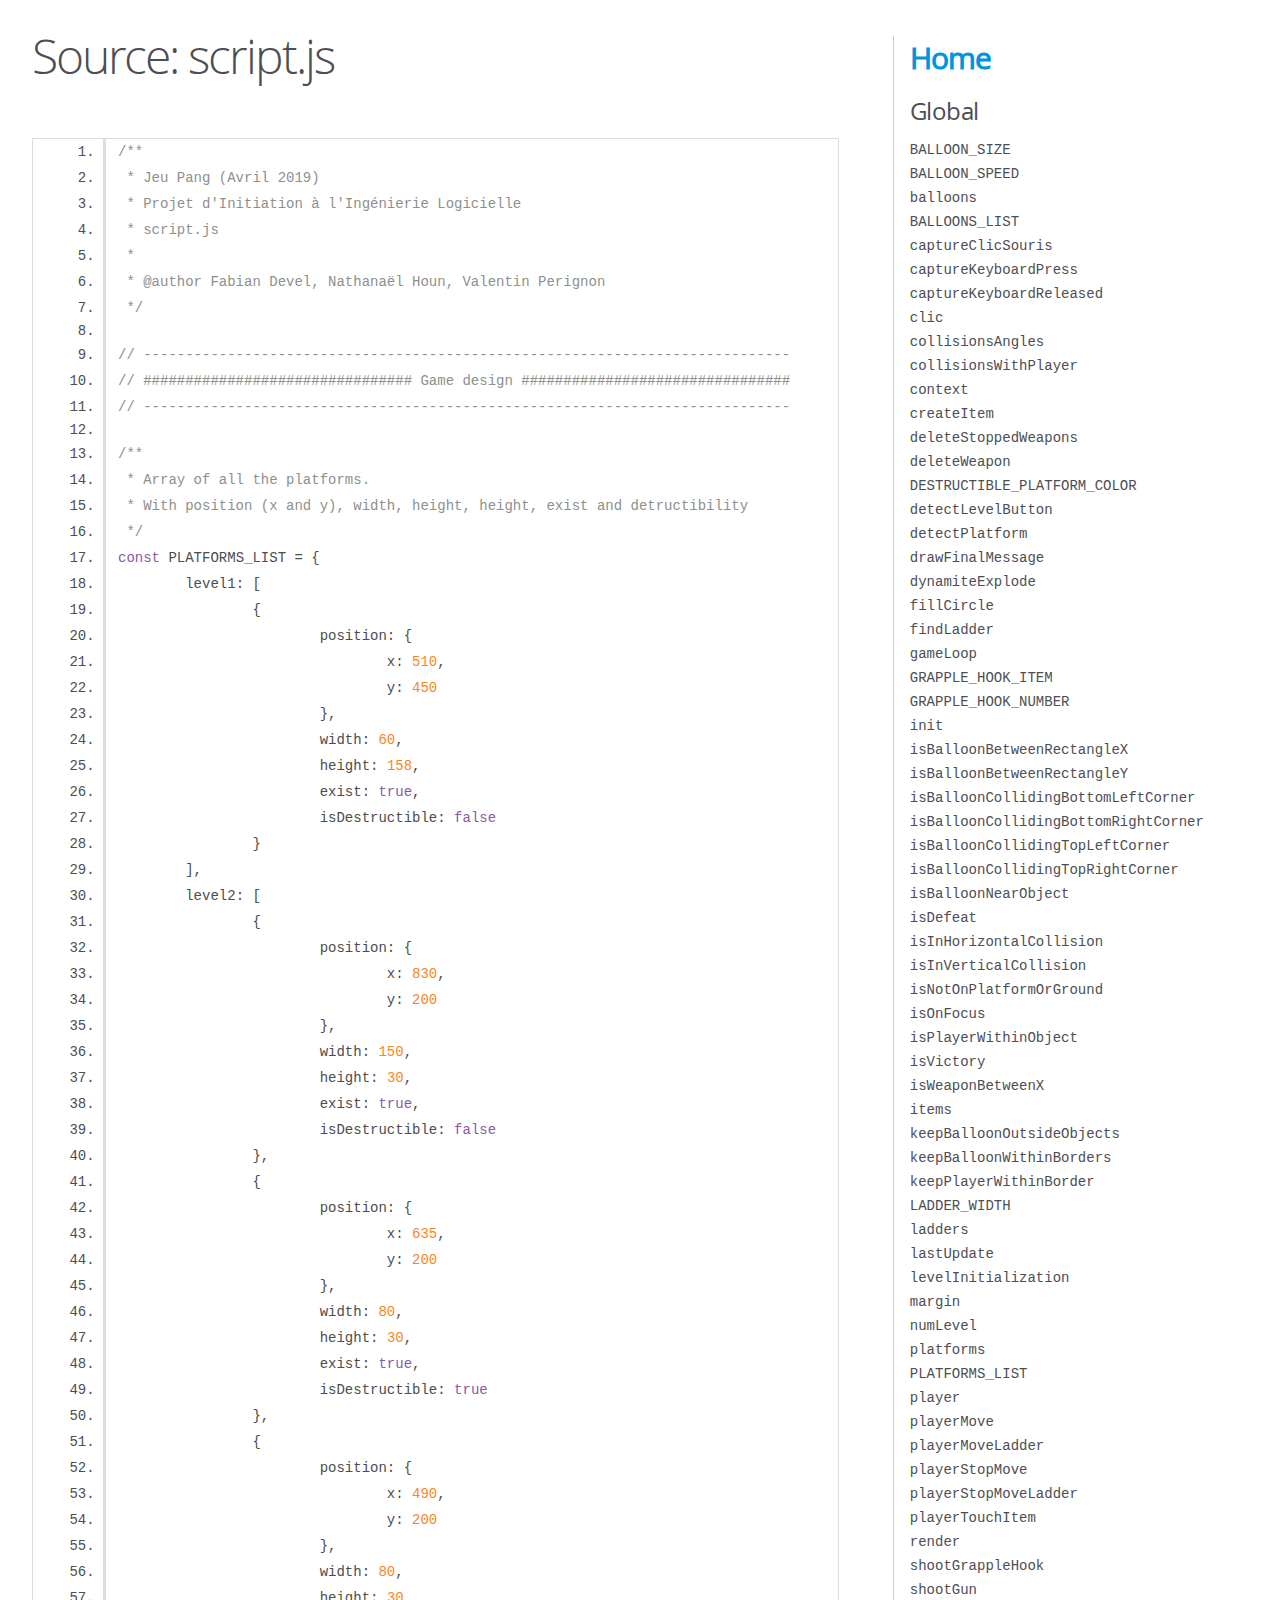
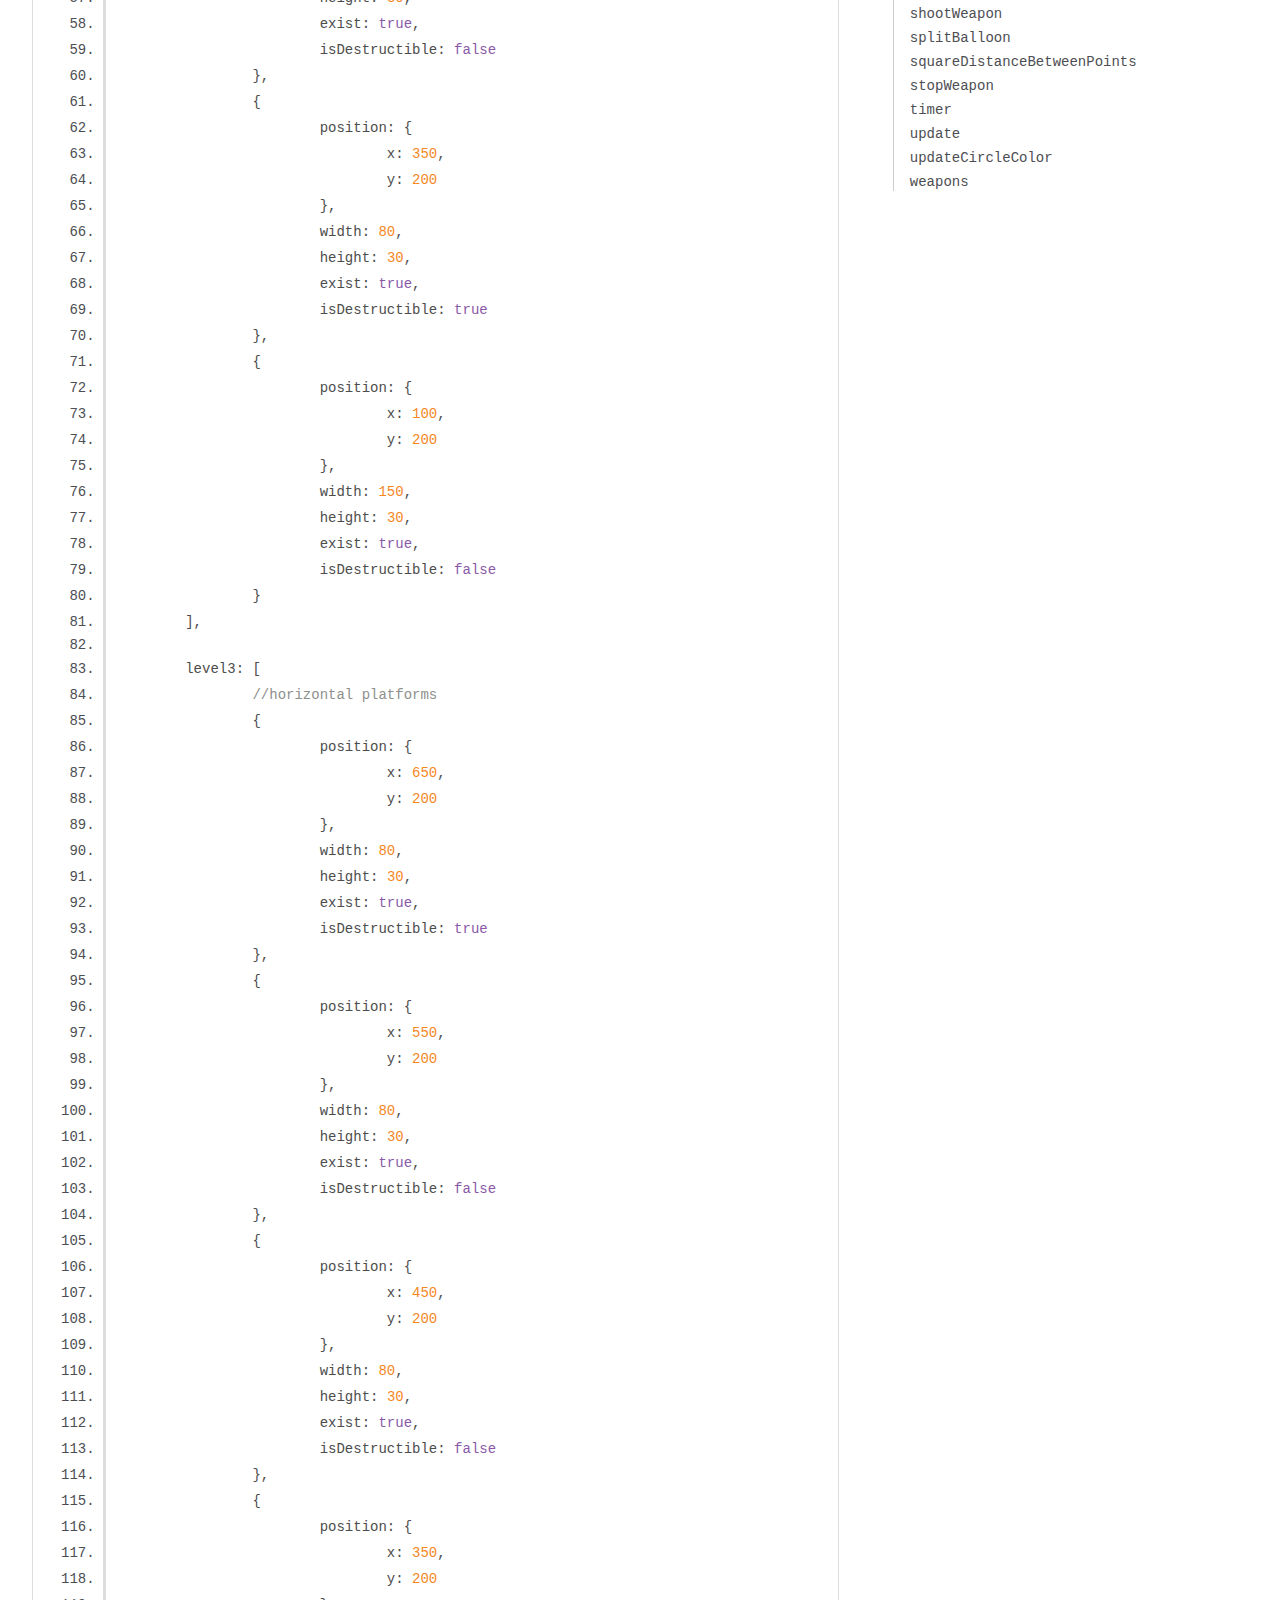
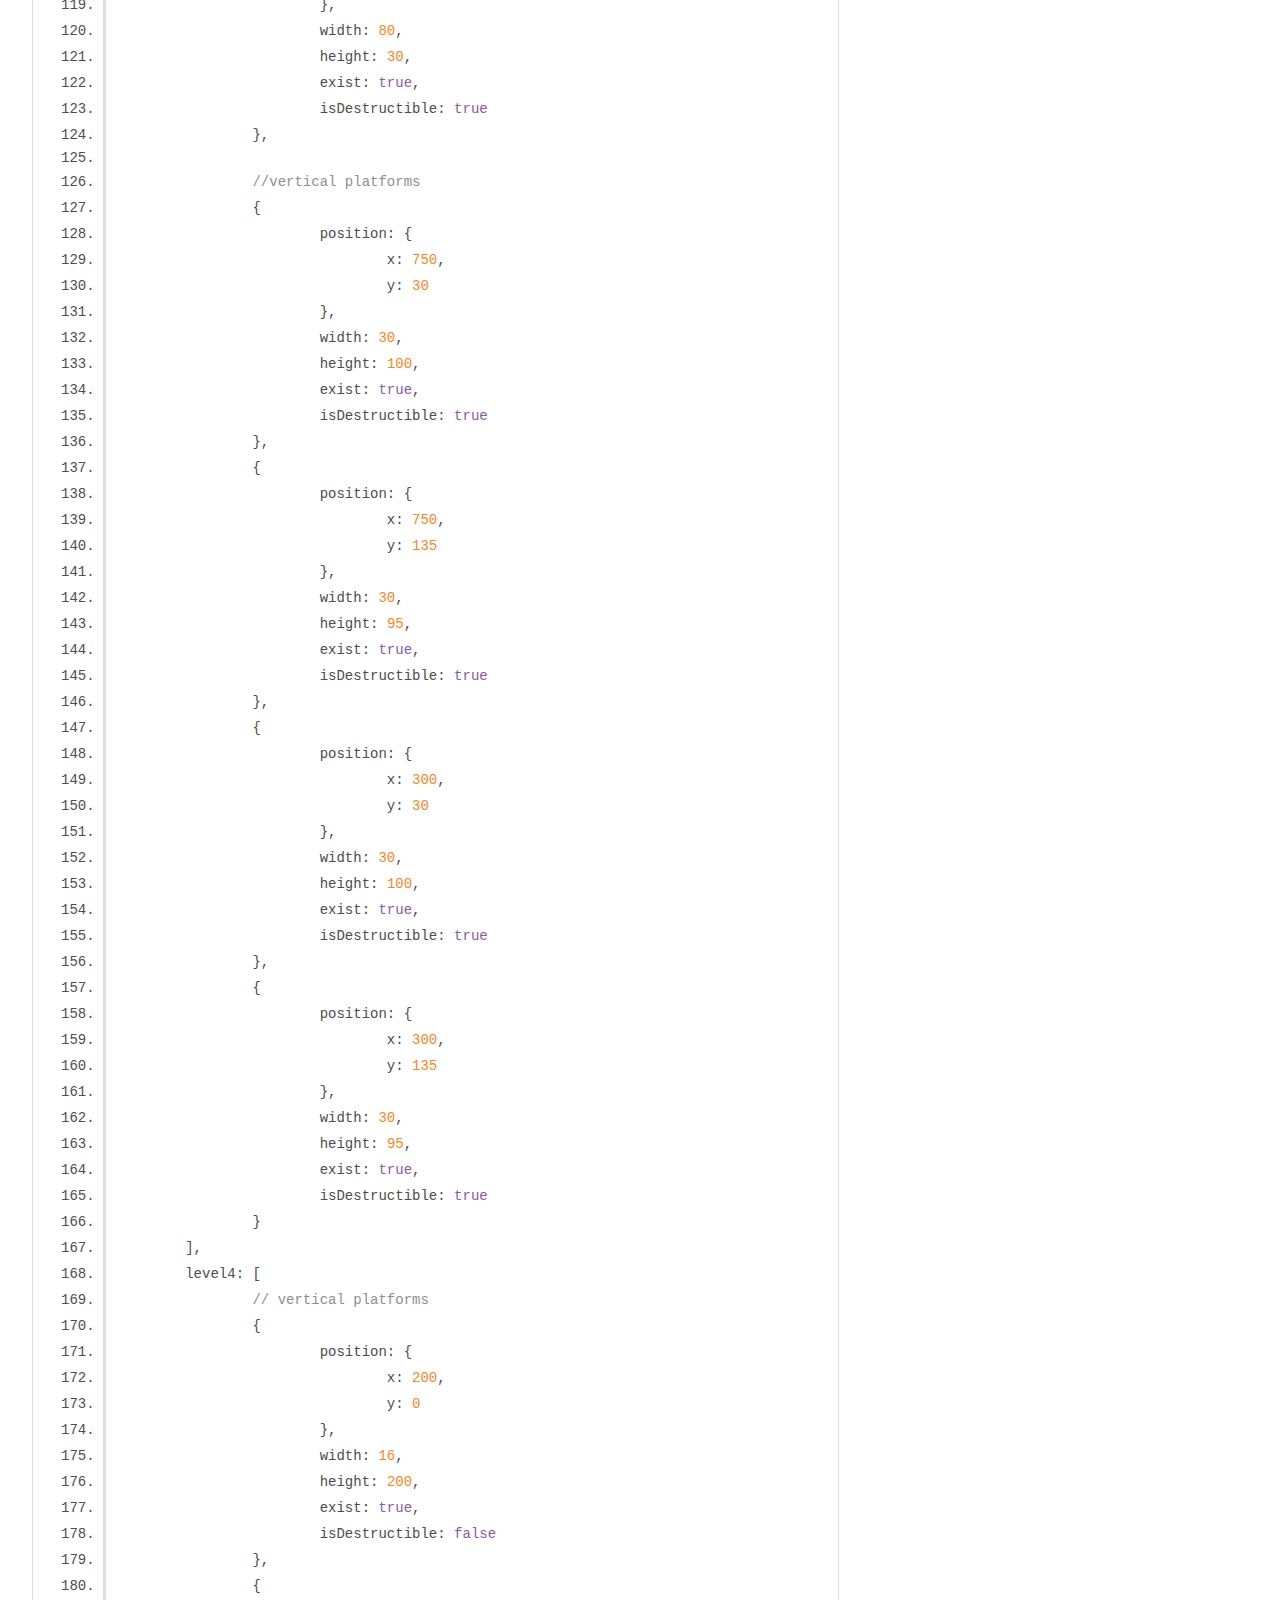
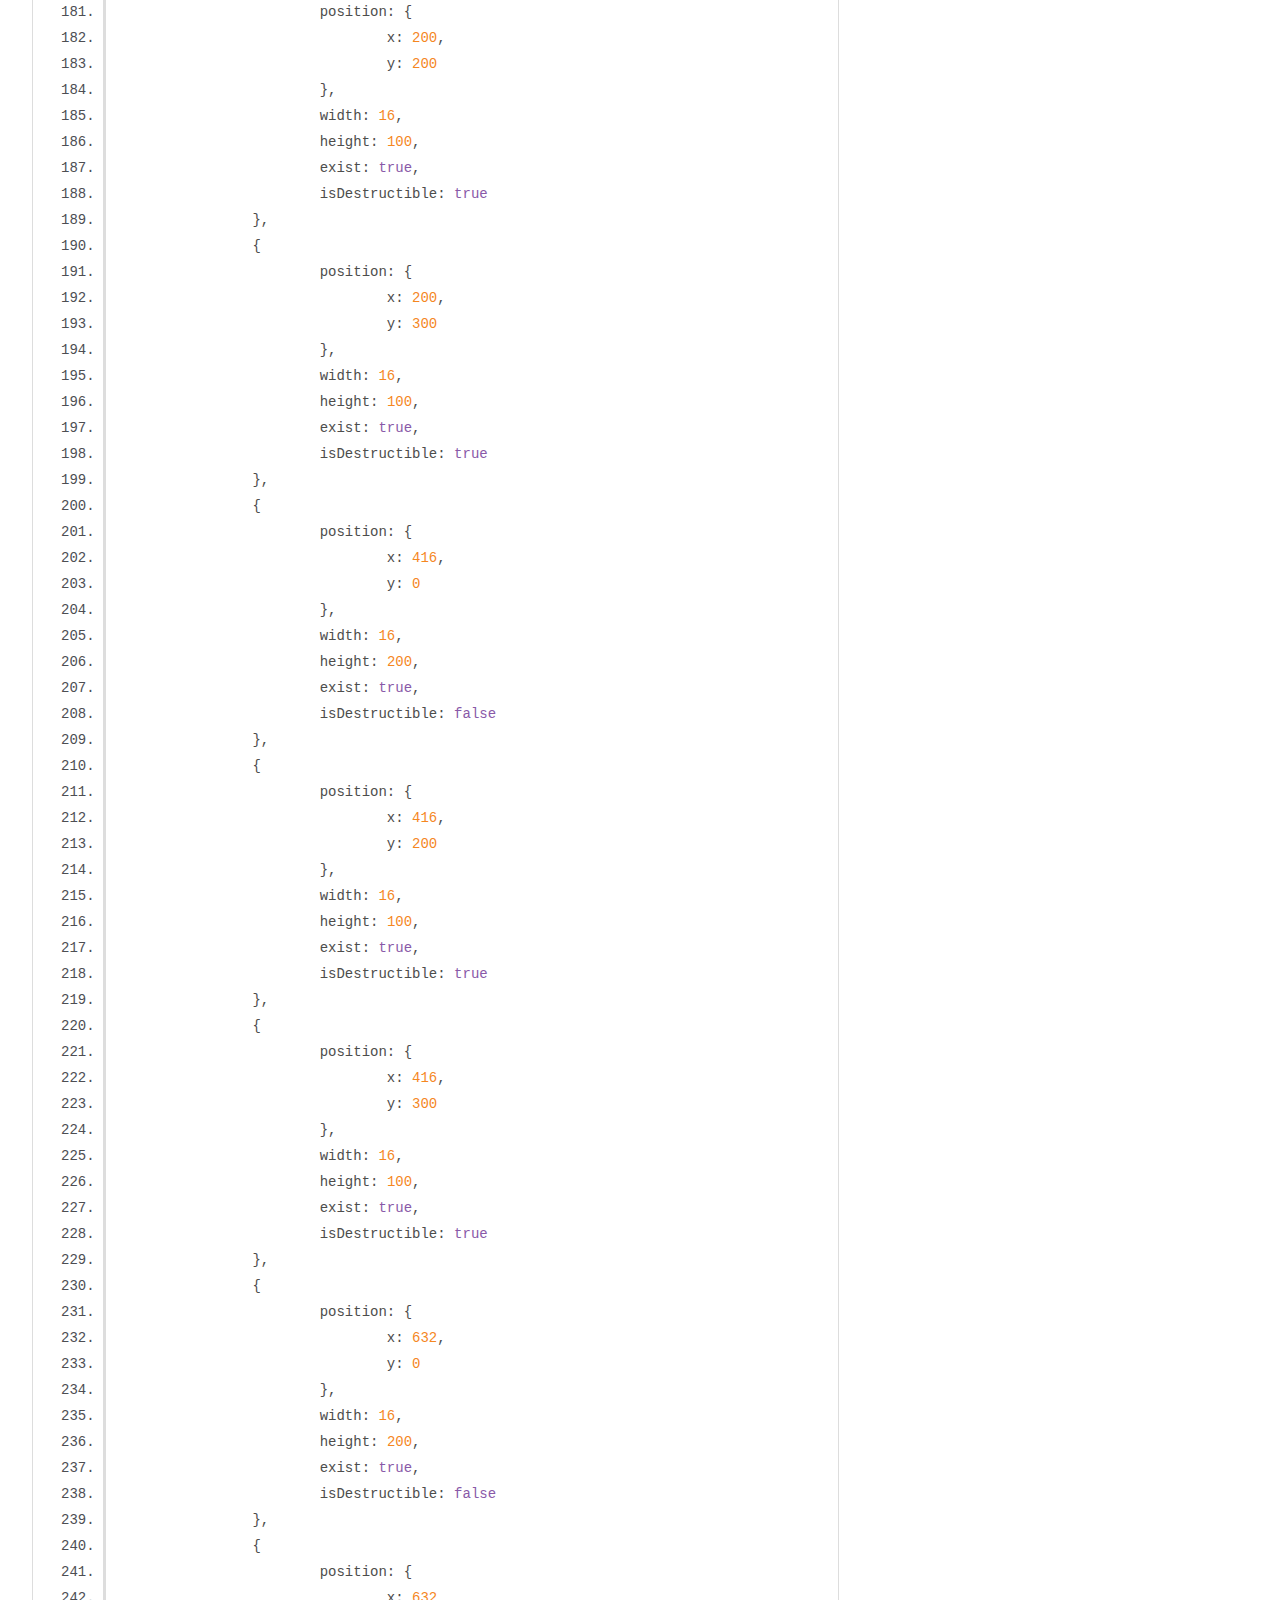
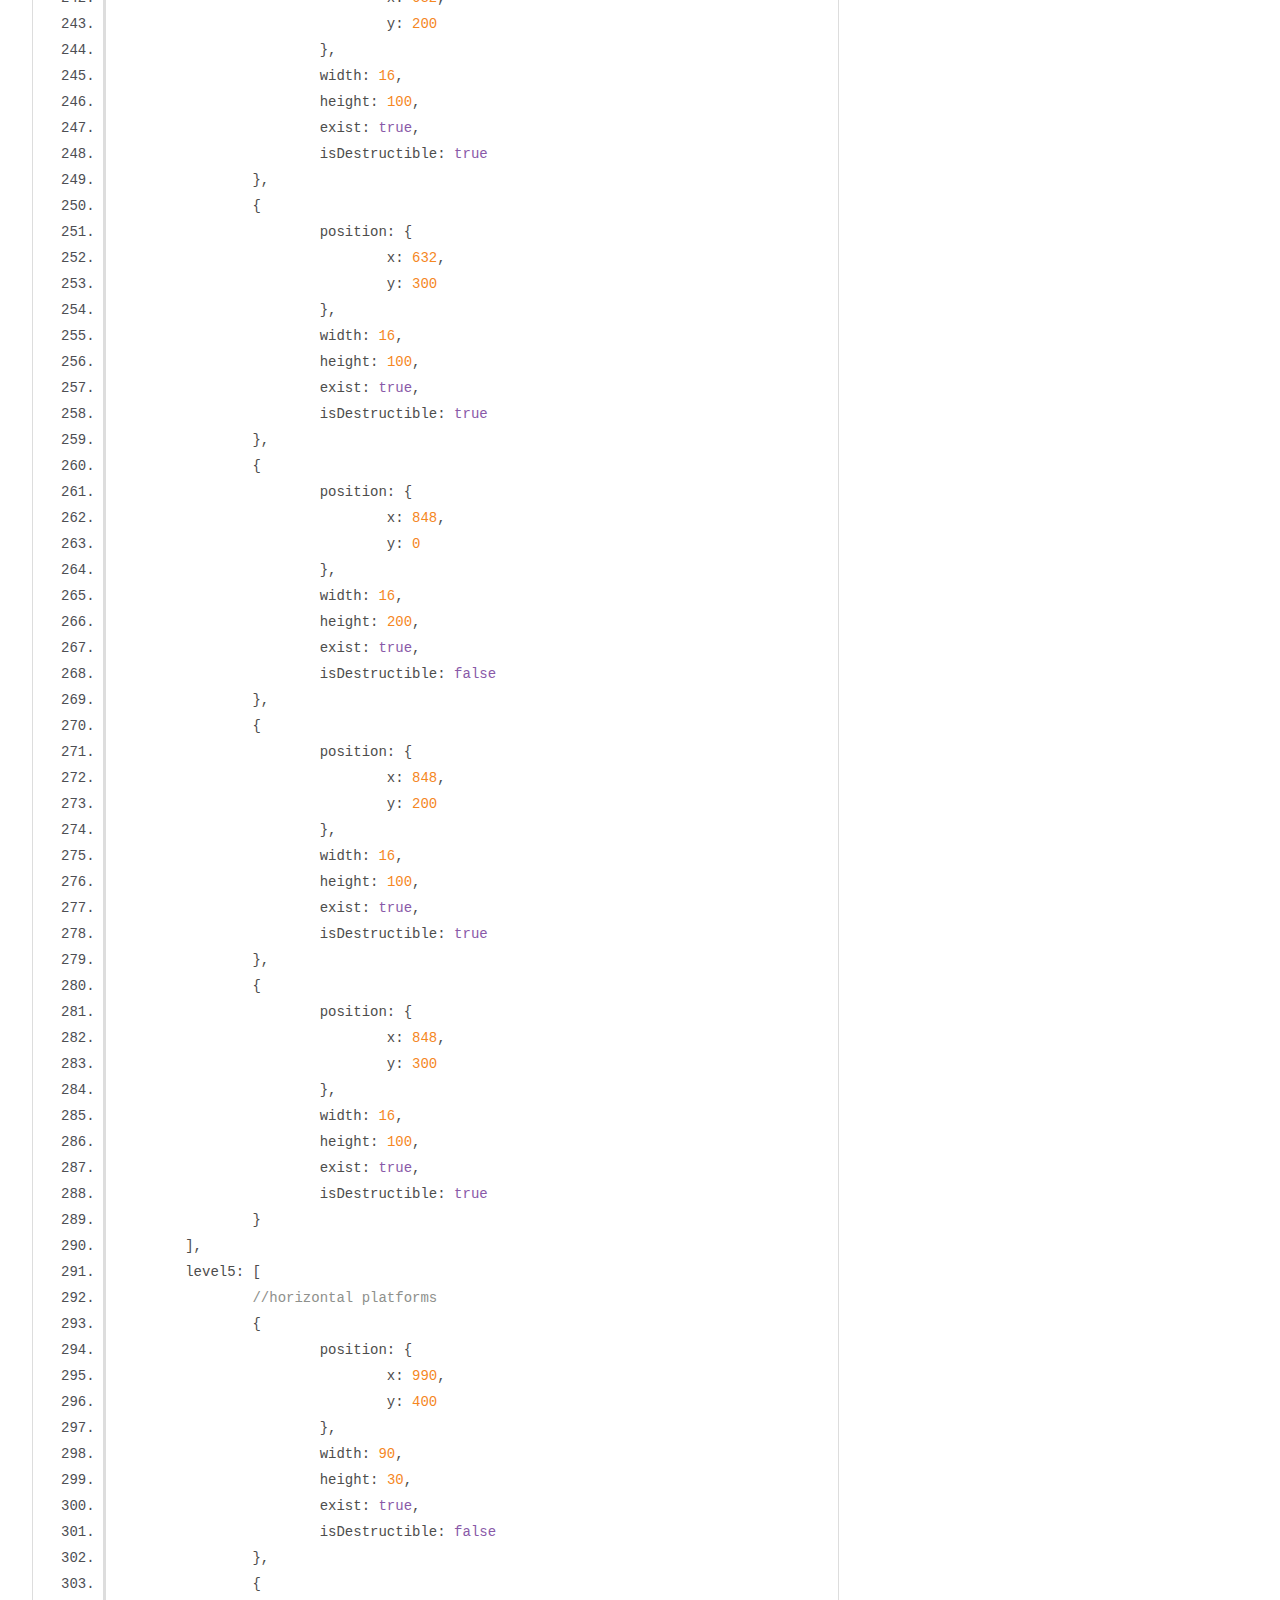
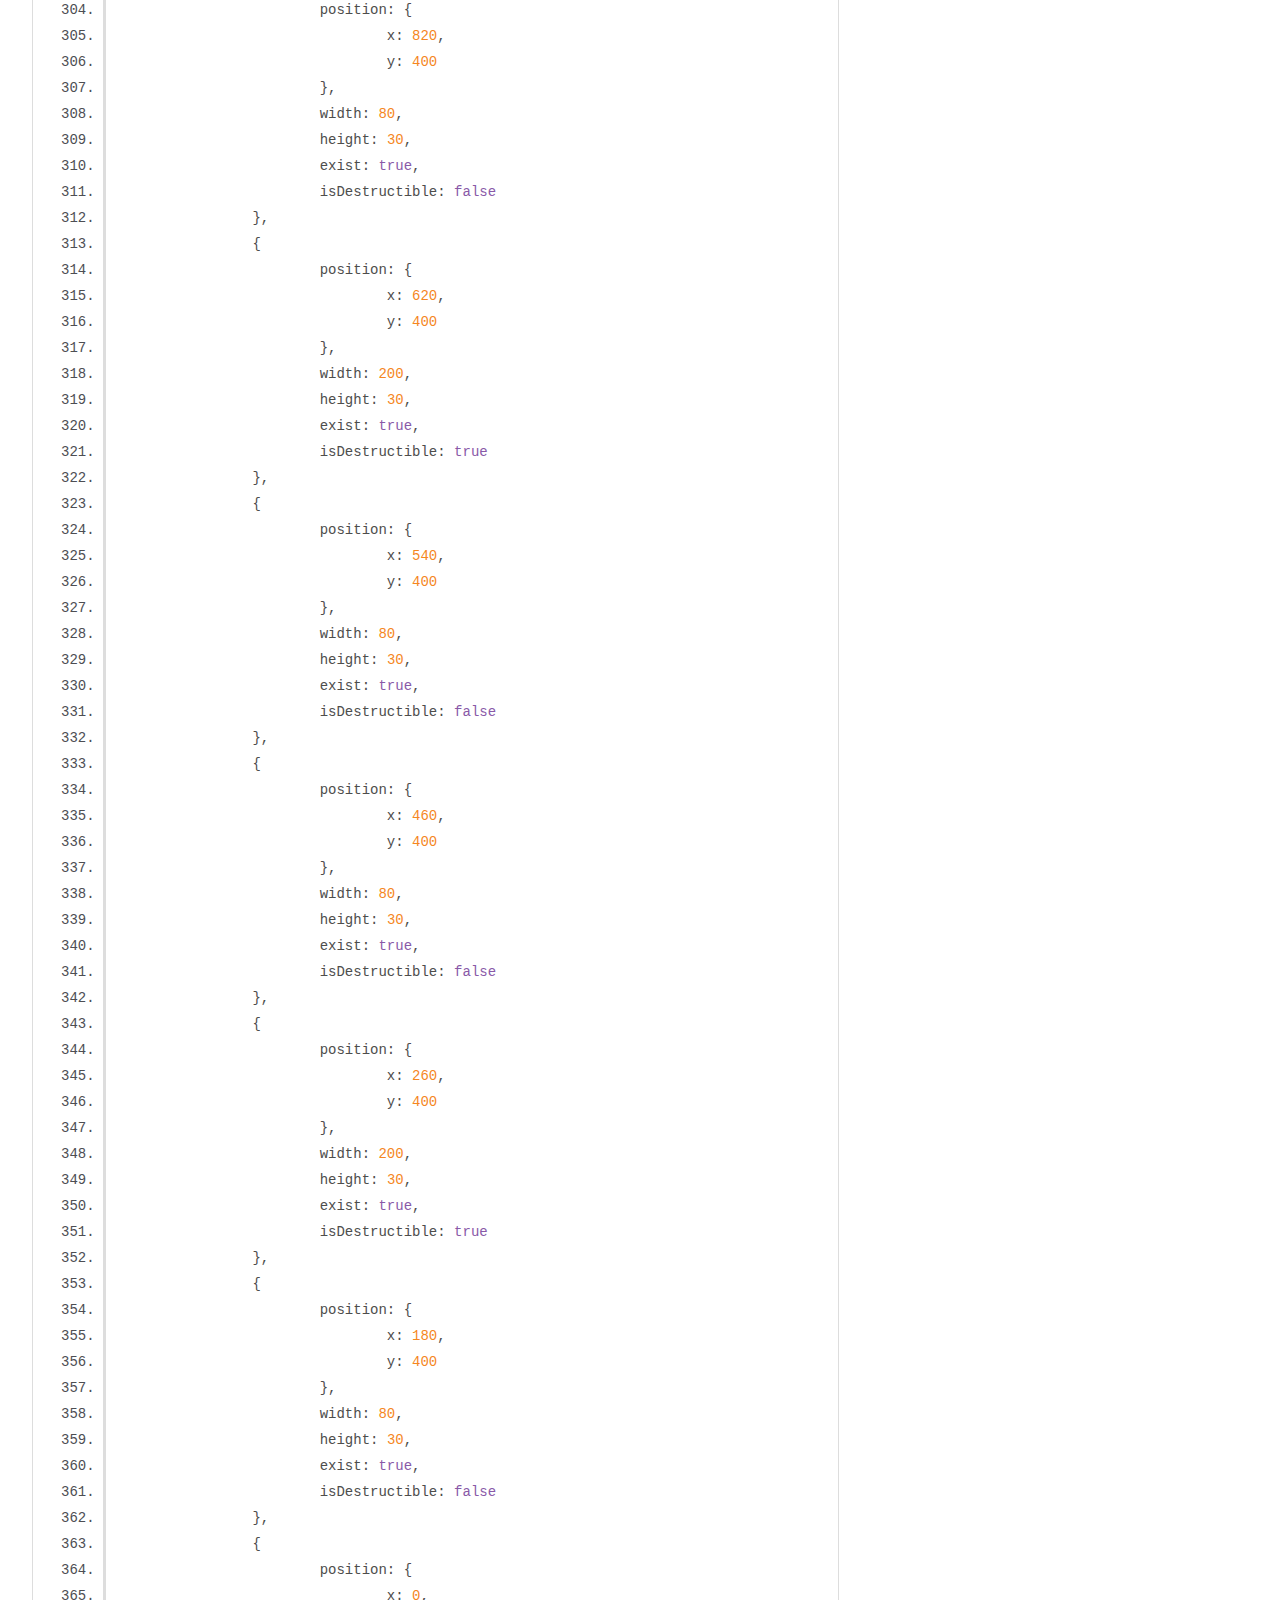
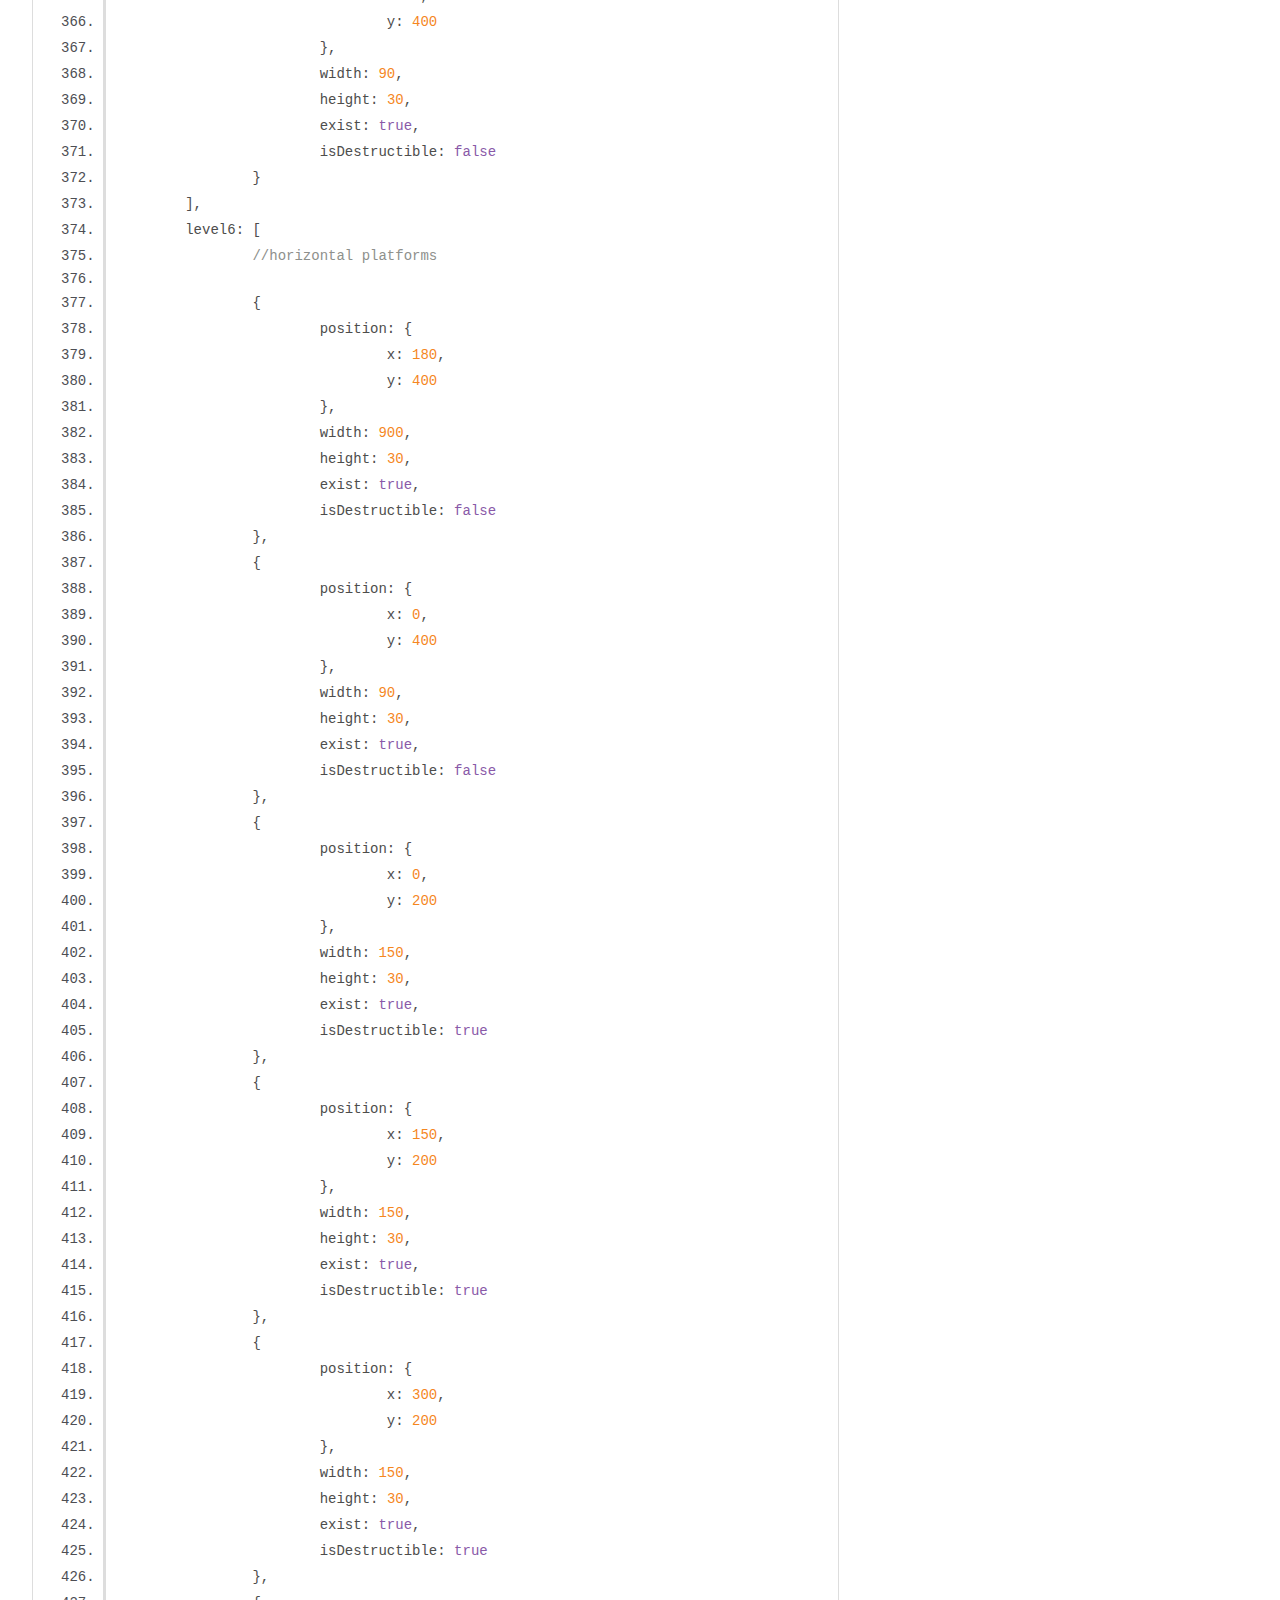
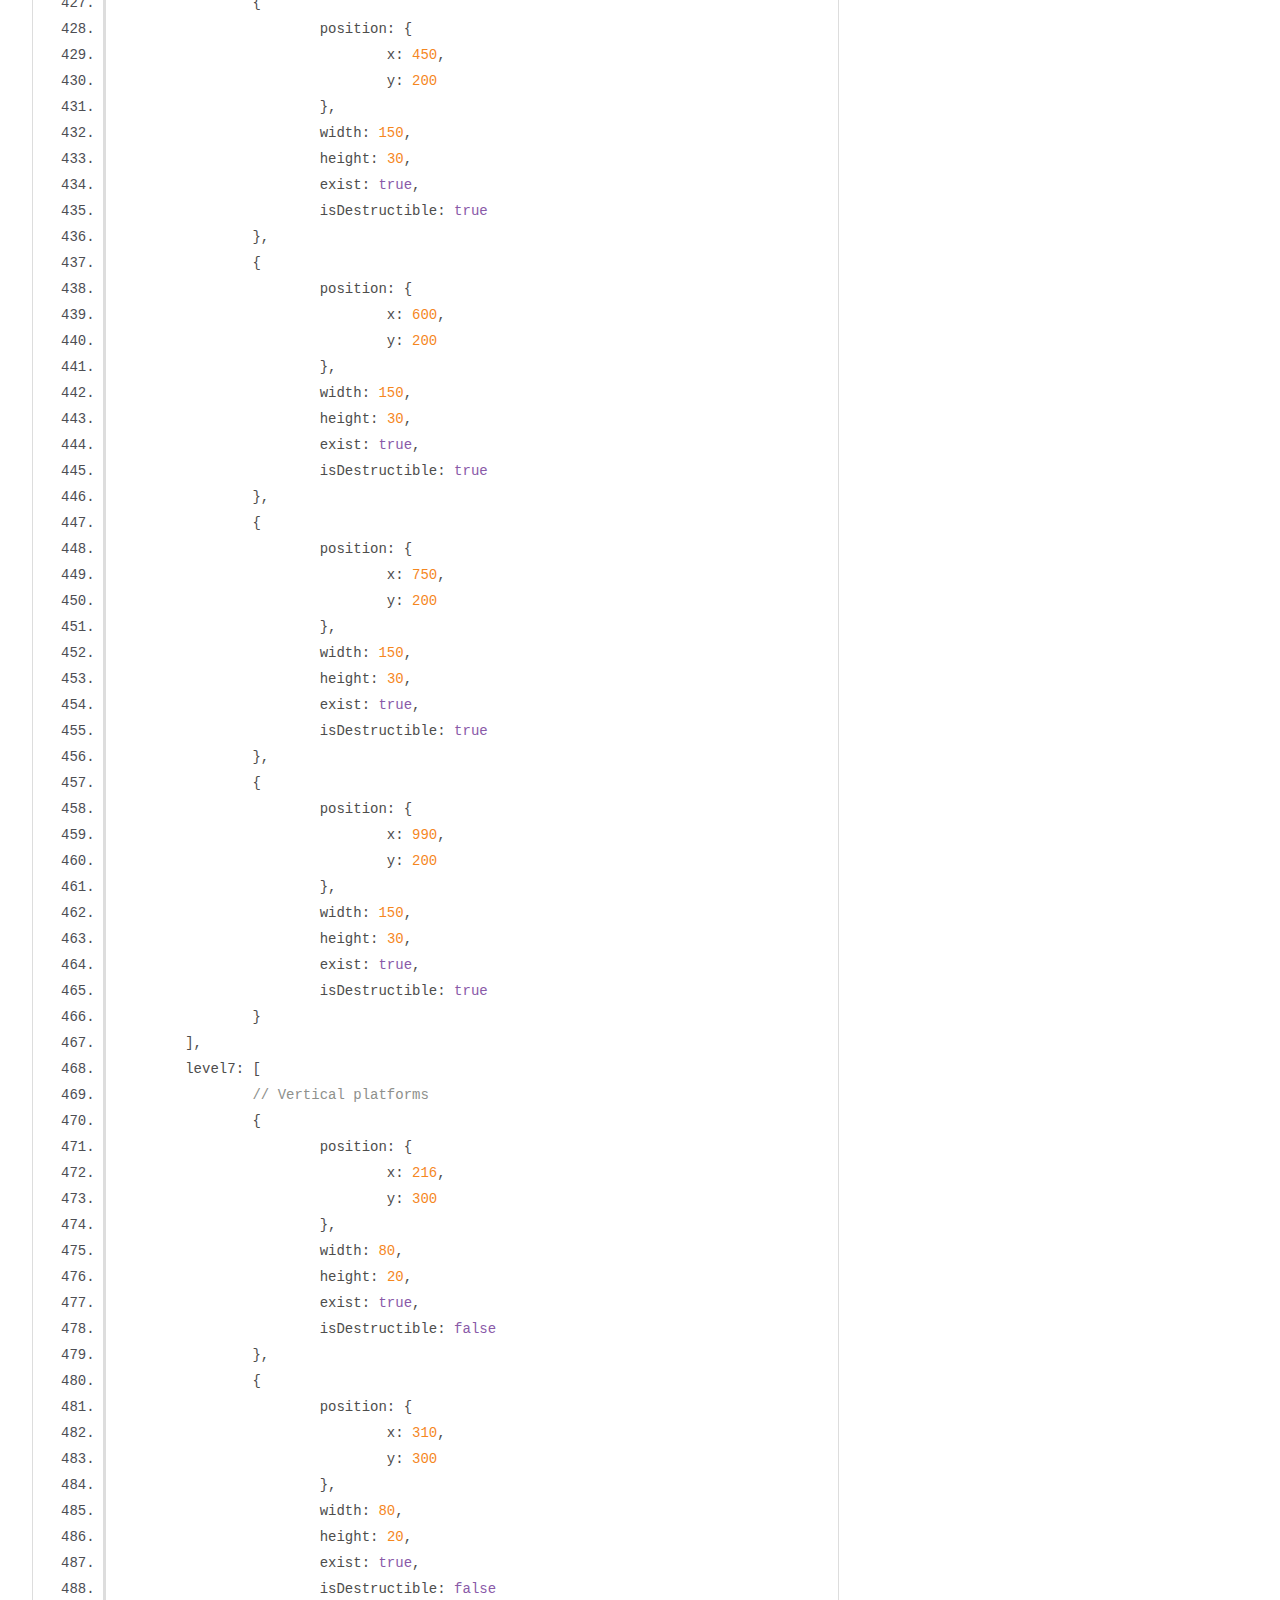
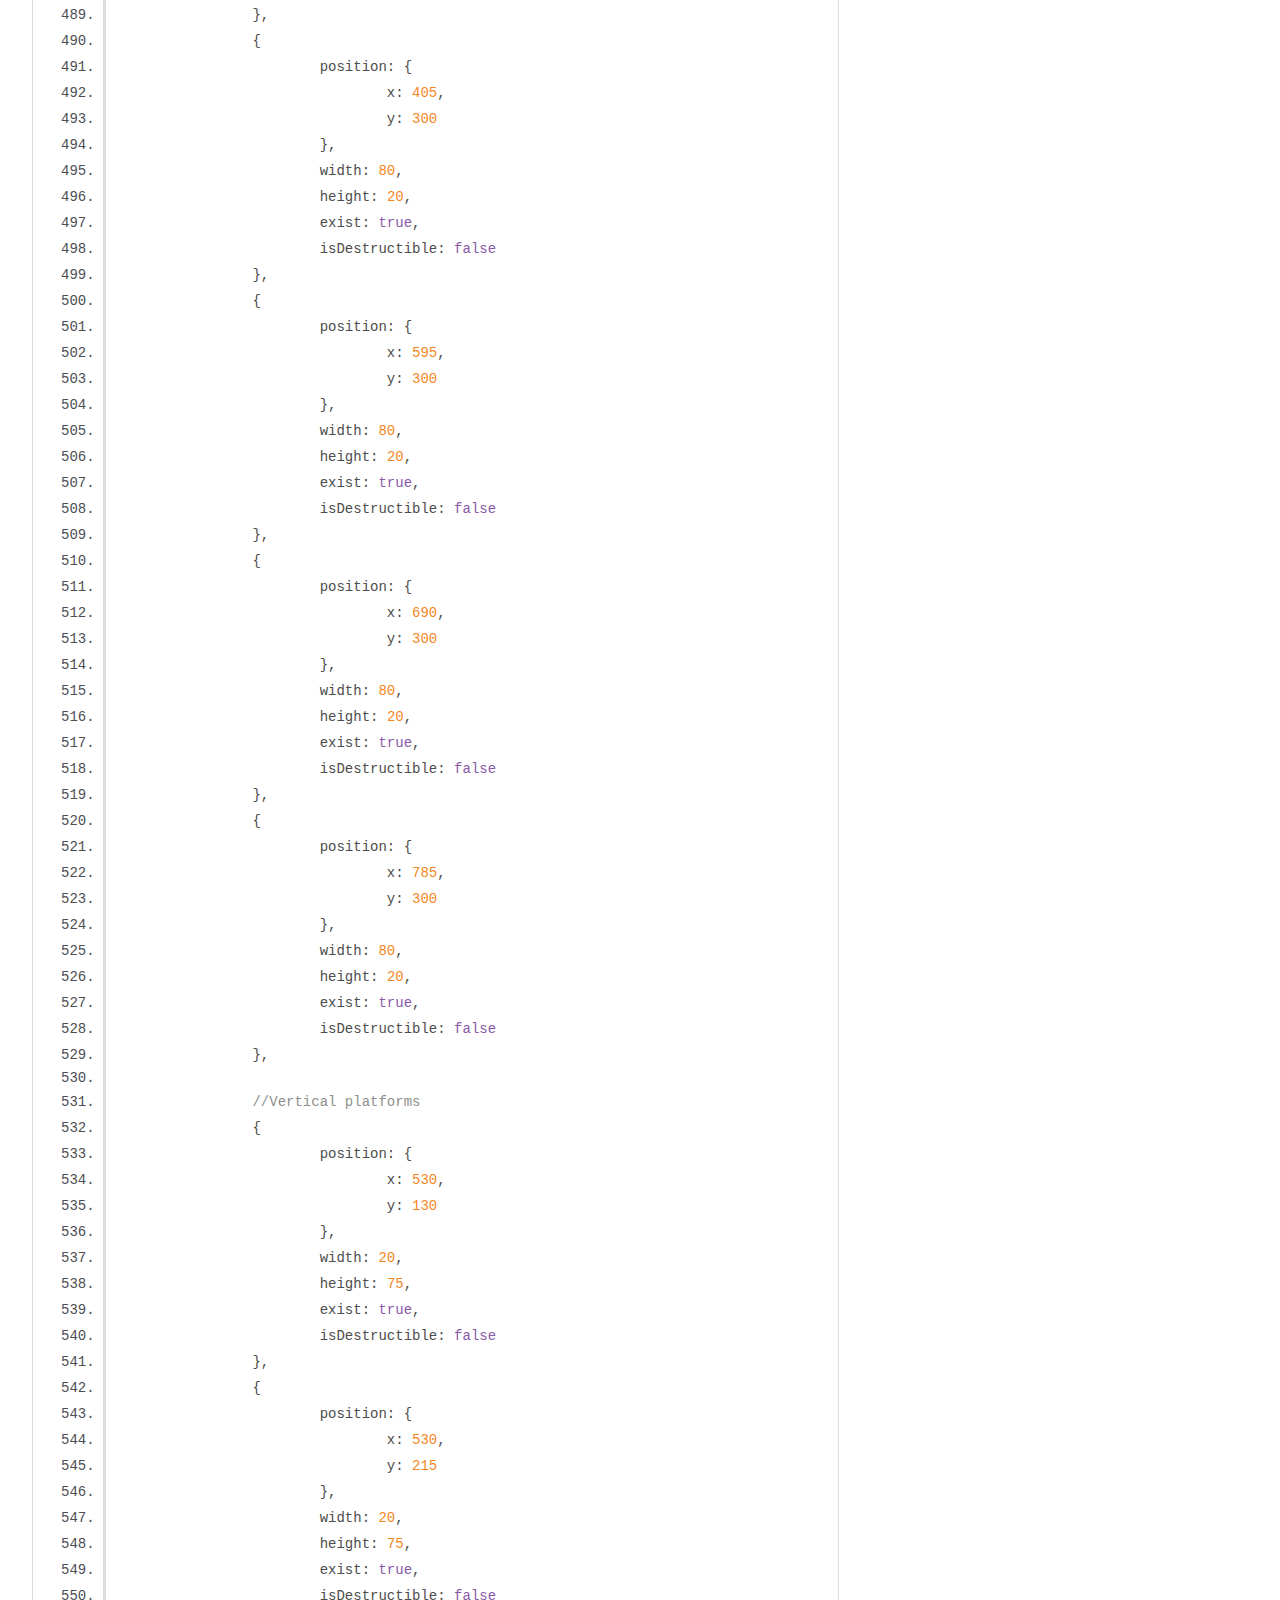
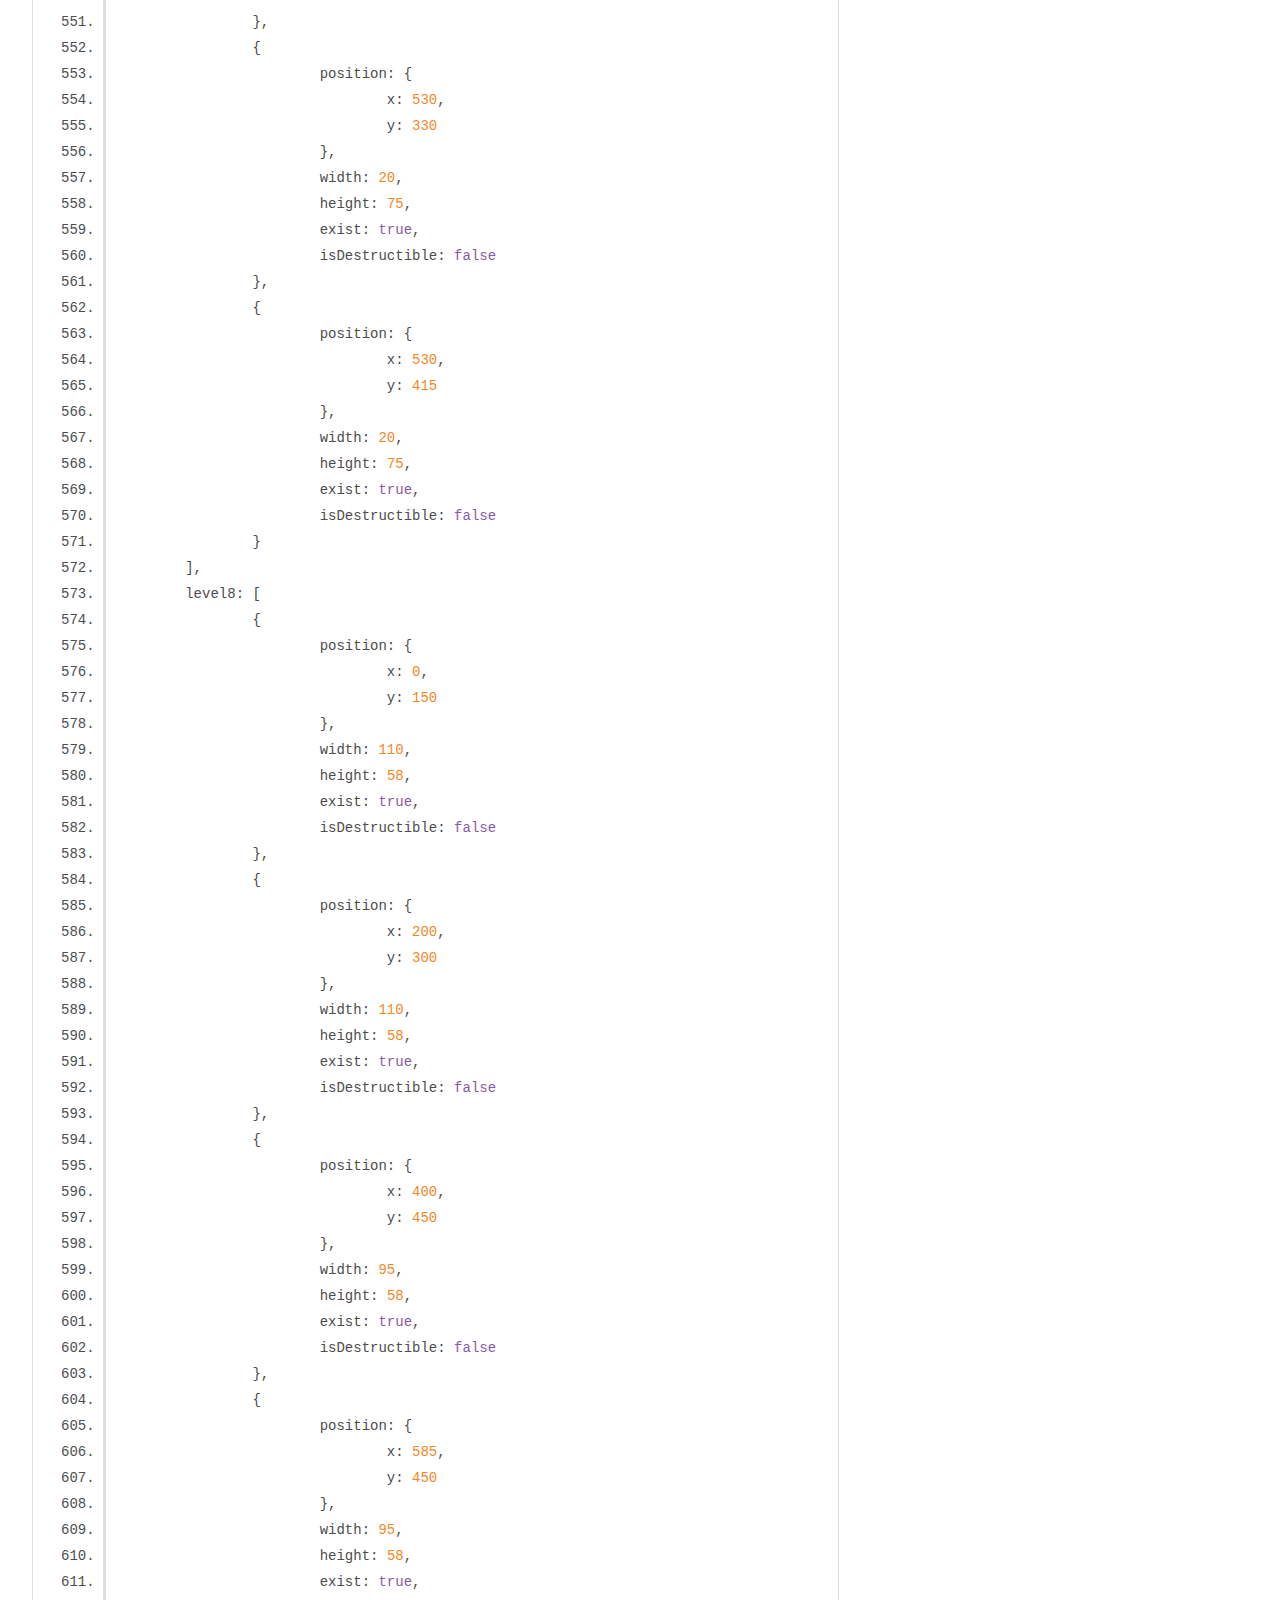
<file: doc/script.js.html>
<!DOCTYPE html>
<html lang="en">
<head>
    <meta charset="utf-8">
    <title>JSDoc: Source: script.js</title>

    <script src="scripts/prettify/prettify.js"> </script>
    <script src="scripts/prettify/lang-css.js"> </script>
    <!--[if lt IE 9]>
      <script src="//html5shiv.googlecode.com/svn/trunk/html5.js"></script>
    <![endif]-->
    <link type="text/css" rel="stylesheet" href="styles/prettify-tomorrow.css">
    <link type="text/css" rel="stylesheet" href="styles/jsdoc-default.css">
</head>

<body>

<div id="main">

    <h1 class="page-title">Source: script.js</h1>

    



    
    <section>
        <article>
            <pre class="prettyprint source linenums"><code>/**
 * Jeu Pang (Avril 2019)
 * Projet d'Initiation à l'Ingénierie Logicielle
 * script.js
 *
 * @author Fabian Devel, Nathanaël Houn, Valentin Perignon
 */

// -----------------------------------------------------------------------------
// ################################ Game design ################################
// -----------------------------------------------------------------------------

/**
 * Array of all the platforms.
 * With position (x and y), width, height, height, exist and detructibility
 */
const PLATFORMS_LIST = {
	level1: [
		{
			position: {
				x: 510,
				y: 450
			},
			width: 60,
			height: 158,
			exist: true,
			isDestructible: false
		}
	],
	level2: [
		{
			position: {
				x: 830,
				y: 200
			},
			width: 150,
			height: 30,
			exist: true,
			isDestructible: false
		},
		{
			position: {
				x: 635,
				y: 200
			},
			width: 80,
			height: 30,
			exist: true,
			isDestructible: true
		},
		{
			position: {
				x: 490,
				y: 200
			},
			width: 80,
			height: 30,
			exist: true,
			isDestructible: false
		},
		{
			position: {
				x: 350,
				y: 200
			},
			width: 80,
			height: 30,
			exist: true,
			isDestructible: true
		},
		{
			position: {
				x: 100,
				y: 200
			},
			width: 150,
			height: 30,
			exist: true,
			isDestructible: false
		}
	],

	level3: [
		//horizontal platforms
		{
			position: {
				x: 650,
				y: 200
			},
			width: 80,
			height: 30,
			exist: true,
			isDestructible: true
		},
		{
			position: {
				x: 550,
				y: 200
			},
			width: 80,
			height: 30,
			exist: true,
			isDestructible: false
		},
		{
			position: {
				x: 450,
				y: 200
			},
			width: 80,
			height: 30,
			exist: true,
			isDestructible: false
		},
		{
			position: {
				x: 350,
				y: 200
			},
			width: 80,
			height: 30,
			exist: true,
			isDestructible: true
		},

		//vertical platforms
		{
			position: {
				x: 750,
				y: 30
			},
			width: 30,
			height: 100,
			exist: true,
			isDestructible: true
		},
		{
			position: {
				x: 750,
				y: 135
			},
			width: 30,
			height: 95,
			exist: true,
			isDestructible: true
		},
		{
			position: {
				x: 300,
				y: 30
			},
			width: 30,
			height: 100,
			exist: true,
			isDestructible: true
		},
		{
			position: {
				x: 300,
				y: 135
			},
			width: 30,
			height: 95,
			exist: true,
			isDestructible: true
		}
	],
	level4: [
		// vertical platforms
		{
			position: {
				x: 200,
				y: 0
			},
			width: 16,
			height: 200,
			exist: true,
			isDestructible: false
		},
		{
			position: {
				x: 200,
				y: 200
			},
			width: 16,
			height: 100,
			exist: true,
			isDestructible: true
		},
		{
			position: {
				x: 200,
				y: 300
			},
			width: 16,
			height: 100,
			exist: true,
			isDestructible: true
		},
		{
			position: {
				x: 416,
				y: 0
			},
			width: 16,
			height: 200,
			exist: true,
			isDestructible: false
		},
		{
			position: {
				x: 416,
				y: 200
			},
			width: 16,
			height: 100,
			exist: true,
			isDestructible: true
		},
		{
			position: {
				x: 416,
				y: 300
			},
			width: 16,
			height: 100,
			exist: true,
			isDestructible: true
		},
		{
			position: {
				x: 632,
				y: 0
			},
			width: 16,
			height: 200,
			exist: true,
			isDestructible: false
		},
		{
			position: {
				x: 632,
				y: 200
			},
			width: 16,
			height: 100,
			exist: true,
			isDestructible: true
		},
		{
			position: {
				x: 632,
				y: 300
			},
			width: 16,
			height: 100,
			exist: true,
			isDestructible: true
		},
		{
			position: {
				x: 848,
				y: 0
			},
			width: 16,
			height: 200,
			exist: true,
			isDestructible: false
		},
		{
			position: {
				x: 848,
				y: 200
			},
			width: 16,
			height: 100,
			exist: true,
			isDestructible: true
		},
		{
			position: {
				x: 848,
				y: 300
			},
			width: 16,
			height: 100,
			exist: true,
			isDestructible: true
		}
	],
	level5: [
		//horizontal platforms
		{
			position: {
				x: 990,
				y: 400
			},
			width: 90,
			height: 30,
			exist: true,
			isDestructible: false
		},
		{
			position: {
				x: 820,
				y: 400
			},
			width: 80,
			height: 30,
			exist: true,
			isDestructible: false
		},
		{
			position: {
				x: 620,
				y: 400
			},
			width: 200,
			height: 30,
			exist: true,
			isDestructible: true
		},
		{
			position: {
				x: 540,
				y: 400
			},
			width: 80,
			height: 30,
			exist: true,
			isDestructible: false
		},
		{
			position: {
				x: 460,
				y: 400
			},
			width: 80,
			height: 30,
			exist: true,
			isDestructible: false
		},
		{
			position: {
				x: 260,
				y: 400
			},
			width: 200,
			height: 30,
			exist: true,
			isDestructible: true
		},
		{
			position: {
				x: 180,
				y: 400
			},
			width: 80,
			height: 30,
			exist: true,
			isDestructible: false
		},
		{
			position: {
				x: 0,
				y: 400
			},
			width: 90,
			height: 30,
			exist: true,
			isDestructible: false
		}
	],
	level6: [
		//horizontal platforms

		{
			position: {
				x: 180,
				y: 400
			},
			width: 900,
			height: 30,
			exist: true,
			isDestructible: false
		},
		{
			position: {
				x: 0,
				y: 400
			},
			width: 90,
			height: 30,
			exist: true,
			isDestructible: false
		},
		{
			position: {
				x: 0,
				y: 200
			},
			width: 150,
			height: 30,
			exist: true,
			isDestructible: true
		},
		{
			position: {
				x: 150,
				y: 200
			},
			width: 150,
			height: 30,
			exist: true,
			isDestructible: true
		},
		{
			position: {
				x: 300,
				y: 200
			},
			width: 150,
			height: 30,
			exist: true,
			isDestructible: true
		},
		{
			position: {
				x: 450,
				y: 200
			},
			width: 150,
			height: 30,
			exist: true,
			isDestructible: true
		},
		{
			position: {
				x: 600,
				y: 200
			},
			width: 150,
			height: 30,
			exist: true,
			isDestructible: true
		},
		{
			position: {
				x: 750,
				y: 200
			},
			width: 150,
			height: 30,
			exist: true,
			isDestructible: true
		},
		{
			position: {
				x: 990,
				y: 200
			},
			width: 150,
			height: 30,
			exist: true,
			isDestructible: true
		}
	],
	level7: [
		// Vertical platforms
		{
			position: {
				x: 216,
				y: 300
			},
			width: 80,
			height: 20,
			exist: true,
			isDestructible: false
		},
		{
			position: {
				x: 310,
				y: 300
			},
			width: 80,
			height: 20,
			exist: true,
			isDestructible: false
		},
		{
			position: {
				x: 405,
				y: 300
			},
			width: 80,
			height: 20,
			exist: true,
			isDestructible: false
		},
		{
			position: {
				x: 595,
				y: 300
			},
			width: 80,
			height: 20,
			exist: true,
			isDestructible: false
		},
		{
			position: {
				x: 690,
				y: 300
			},
			width: 80,
			height: 20,
			exist: true,
			isDestructible: false
		},
		{
			position: {
				x: 785,
				y: 300
			},
			width: 80,
			height: 20,
			exist: true,
			isDestructible: false
		},

		//Vertical platforms
		{
			position: {
				x: 530,
				y: 130
			},
			width: 20,
			height: 75,
			exist: true,
			isDestructible: false
		},
		{
			position: {
				x: 530,
				y: 215
			},
			width: 20,
			height: 75,
			exist: true,
			isDestructible: false
		},
		{
			position: {
				x: 530,
				y: 330
			},
			width: 20,
			height: 75,
			exist: true,
			isDestructible: false
		},
		{
			position: {
				x: 530,
				y: 415
			},
			width: 20,
			height: 75,
			exist: true,
			isDestructible: false
		}
	],
	level8: [
		{
			position: {
				x: 0,
				y: 150
			},
			width: 110,
			height: 58,
			exist: true,
			isDestructible: false
		},
		{
			position: {
				x: 200,
				y: 300
			},
			width: 110,
			height: 58,
			exist: true,
			isDestructible: false
		},
		{
			position: {
				x: 400,
				y: 450
			},
			width: 95,
			height: 58,
			exist: true,
			isDestructible: false
		},
		{
			position: {
				x: 585,
				y: 450
			},
			width: 95,
			height: 58,
			exist: true,
			isDestructible: false
		},
		{
			position: {
				x: 770,
				y: 300
			},
			width: 110,
			height: 58,
			exist: true,
			isDestructible: false
		},
		{
			position: {
				x: 970,
				y: 150
			},
			width: 200,
			height: 58,
			exist: true,
			isDestructible: false
		}
	],
	level9: [],
	level10: [
		//horizontal platforms

		{
			//first layer of platform
			position: {
				x: 100,
				y: 90
			},
			width: 45,
			height: 20,
			exist: true,
			isDestructible: false
		},
		{
			position: {
				x: 150,
				y: 90
			},
			width: 45,
			height: 20,
			exist: true,
			isDestructible: false
		},
		{
			position: {
				x: 200,
				y: 90
			},
			width: 45,
			height: 20,
			exist: true,
			isDestructible: false
		},
		{
			position: {
				x: 250,
				y: 90
			},
			width: 45,
			height: 20,
			exist: true,
			isDestructible: false
		},
		{
			position: {
				x: 300,
				y: 90
			},
			width: 45,
			height: 20,
			exist: true,
			isDestructible: false
		},
		{
			position: {
				x: 350,
				y: 90
			},
			width: 45,
			height: 20,
			exist: true,
			isDestructible: false
		},
		{
			position: {
				x: 400,
				y: 90
			},
			width: 45,
			height: 20,
			exist: true,
			isDestructible: false
		},
		{
			position: {
				x: 450,
				y: 90
			},
			width: 45,
			height: 20,
			exist: true,
			isDestructible: false
		},
		{
			position: {
				x: 500,
				y: 90
			},
			width: 45,
			height: 20,
			exist: true,
			isDestructible: false
		},
		{
			position: {
				x: 550,
				y: 90
			},
			width: 45,
			height: 20,
			exist: true,
			isDestructible: false
		},
		{
			position: {
				x: 600,
				y: 90
			},
			width: 45,
			height: 20,
			exist: true,
			isDestructible: false
		},
		{
			position: {
				x: 650,
				y: 90
			},
			width: 45,
			height: 20,
			exist: true,
			isDestructible: false
		},
		{
			position: {
				x: 700,
				y: 90
			},
			width: 45,
			height: 20,
			exist: true,
			isDestructible: false
		},
		{
			position: {
				x: 750,
				y: 90
			},
			width: 45,
			height: 20,
			exist: true,
			isDestructible: false
		},
		{
			position: {
				x: 800,
				y: 90
			},
			width: 45,
			height: 20,
			exist: true,
			isDestructible: false
		},
		{
			position: {
				x: 850,
				y: 90
			},
			width: 45,
			height: 20,
			exist: true,
			isDestructible: false
		},
		{
			position: {
				x: 900,
				y: 90
			},
			width: 45,
			height: 20,
			exist: true,
			isDestructible: false
		},
		{
			position: {
				x: 950,
				y: 90
			},
			width: 45,
			height: 20,
			exist: true,
			isDestructible: false
		},
		{
			//Second layer of platform
			position: {
				x: 200,
				y: 300
			},
			width: 45,
			height: 20,
			exist: true,
			isDestructible: false
		},
		{
			position: {
				x: 250,
				y: 300
			},
			width: 45,
			height: 20,
			exist: true,
			isDestructible: false
		},
		{
			position: {
				x: 300,
				y: 300
			},
			width: 45,
			height: 20,
			exist: true,
			isDestructible: false
		},
		{
			position: {
				x: 350,
				y: 300
			},
			width: 45,
			height: 20,
			exist: true,
			isDestructible: false
		},
		{
			position: {
				x: 400,
				y: 300
			},
			width: 45,
			height: 20,
			exist: true,
			isDestructible: false
		},
		{
			position: {
				x: 600,
				y: 300
			},
			width: 45,
			height: 20,
			exist: true,
			isDestructible: false
		},
		{
			position: {
				x: 650,
				y: 300
			},
			width: 45,
			height: 20,
			exist: true,
			isDestructible: false
		},
		{
			position: {
				x: 700,
				y: 300
			},
			width: 45,
			height: 20,
			exist: true,
			isDestructible: false
		},
		{
			position: {
				x: 750,
				y: 300
			},
			width: 45,
			height: 20,
			exist: true,
			isDestructible: false
		},
		{
			position: {
				x: 800,
				y: 300
			},
			width: 45,
			height: 20,
			exist: true,
			isDestructible: false
		},

		// vertical platforms
		{
			position: {
				x: 175,
				y: 115
			},
			width: 20,
			height: 90,
			exist: true,
			isDestructible: true
		},
		{
			position: {
				x: 175,
				y: 207
			},
			width: 20,
			height: 90,
			exist: true,
			isDestructible: true
		},
		{
			position: {
				x: 850,
				y: 115
			},
			width: 20,
			height: 90,
			exist: true,
			isDestructible: true
		},
		{
			position: {
				x: 850,
				y: 207
			},
			width: 20,
			height: 90,
			exist: true,
			isDestructible: true
		}
	]
};

/**
 * Array of all the ladders.
 * With position (x and y), width and height
 */
const LADDER_WIDTH = 90;
const LADDERS_LIST = {
	level1: [
		{
			position: {
				x: 410,
				y: 450
			},
			width: LADDER_WIDTH,
			height: 158
		},
		{
			position: {
				x: 580,
				y: 450
			},
			width: LADDER_WIDTH,
			height: 158
		}
	],
	level2: [],
	level3: [],
	level4: [],
	level5: [
		{
			position: {
				x: 90,
				y: 400
			},
			width: LADDER_WIDTH,
			height: 208
		},
		{
			position: {
				x: 900,
				y: 400
			},
			width: LADDER_WIDTH,
			height: 208
		}
	],
	level6: [
		{
			position: {
				x: 90,
				y: 400
			},
			width: LADDER_WIDTH,
			height: 208
		},
		{
			position: {
				x: 900,
				y: 200
			},
			width: LADDER_WIDTH,
			height: 200
		}
	],
	level7: [],
	level8: [
		{
			position: {
				x: 110,
				y: 150
			},
			width: LADDER_WIDTH,
			height: 208
		},
		{
			position: {
				x: 310,
				y: 300
			},
			width: LADDER_WIDTH,
			height: 208
		},
		{
			position: {
				x: 495,
				y: 450
			},
			width: LADDER_WIDTH,
			height: 208
		},
		{
			position: {
				x: 680,
				y: 300
			},
			width: LADDER_WIDTH,
			height: 208
		},
		{
			position: {
				x: 880,
				y: 150
			},
			width: LADDER_WIDTH,
			height: 208
		}
	],
	level9: [],
	level10: []
};

/**
 * List of size of balloons.
 * With the umber, the radius and velocity
 */
const BALLOON_SIZE = [
	{
		number: 0,
		radius: 0,
		Yvelocity: 0
	},
	{
		number: 1,
		radius: 15,
		Yvelocity: -6
	},
	{
		number: 2,
		radius: 30,
		Yvelocity: -7
	},
	{
		number: 3,
		radius: 40,
		Yvelocity: -8
	},
	{
		number: 4,
		radius: 50,
		Yvelocity: -9.5
	}
];

/**
 * Array of all the balloons.
 * With center position (x and y), radius, velocity (x and y), and ballons gravity
 */
const BALLOONS_LIST = {
	level1: [
		{
			center: { x: 400, y: 30 },
			size: BALLOON_SIZE[4],
			velocity: { x: 1, y: 0 },
			gravity: { x: 0, y: 9.81 / 1000 }
		}
	],

	level2: [
		{
			center: { x: 400, y: 30 },
			size: BALLOON_SIZE[4],
			velocity: { x: -0.8, y: 0 },
			gravity: { x: 0, y: 9.81 / 1000 }
		},
		{
			center: { x: 500, y: 30 },
			size: BALLOON_SIZE[4],
			velocity: { x: 0.8, y: 0 },
			gravity: { x: 0, y: 9.81 / 1000 }
		}
	],

	level3: [
		{
			center: { x: 400, y: 30 },
			size: BALLOON_SIZE[3],
			velocity: { x: -0.8, y: 0 },
			gravity: { x: 0, y: 9.81 / 1000 }
		},
		{
			center: { x: 500, y: 30 },
			size: BALLOON_SIZE[4],
			velocity: { x: 0.5, y: 0 },
			gravity: { x: 0, y: 9.81 / 1000 }
		},
		{
			center: { x: 600, y: 30 },
			size: BALLOON_SIZE[2],
			velocity: { x: 1, y: 0 },
			gravity: { x: 0, y: 9.81 / 1000 }
		}
	],
	level4: [
		{
			center: { x: 300, y: 30 },
			size: BALLOON_SIZE[3],
			velocity: { x: -1, y: 0 },
			gravity: { x: 0, y: 9.81 / 1000 }
		},
		{
			center: { x: 525, y: 30 },
			size: BALLOON_SIZE[3],
			velocity: { x: 0, y: 0 },
			gravity: { x: 0, y: 9.81 / 1000 }
		},
		{
			center: { x: 750, y: 30 },
			size: BALLOON_SIZE[3],
			velocity: { x: 1, y: 0 },
			gravity: { x: 0, y: 9.81 / 1000 }
		}
	],
	level5: [
		{
			center: { x: 400, y: 30 },
			size: BALLOON_SIZE[4],
			velocity: { x: -0.75, y: 0 },
			gravity: { x: 0, y: 9.81 / 1000 }
		},
		{
			center: { x: 500, y: 30 },
			size: BALLOON_SIZE[3],
			velocity: { x: 1, y: 0 },
			gravity: { x: 0, y: 9.81 / 1000 }
		},
		{
			center: { x: 600, y: 30 },
			size: BALLOON_SIZE[4],
			velocity: { x: 0.75, y: 0 },
			gravity: { x: 0, y: 9.81 / 1000 }
		}
	],
	level6: [
		{
			center: { x: 200, y: 30 },
			size: BALLOON_SIZE[3],
			velocity: { x: 1, y: 0 },
			gravity: { x: 0, y: 9.81 / 1000 }
		},
		{
			center: { x: 400, y: 30 },
			size: BALLOON_SIZE[3],
			velocity: { x: -1, y: 0 },
			gravity: { x: 0, y: 9.81 / 1000 }
		},
		{
			center: { x: 600, y: 30 },
			size: BALLOON_SIZE[3],
			velocity: { x: 1, y: 0 },
			gravity: { x: 0, y: 9.81 / 1000 }
		},
		{
			center: { x: 800, y: 30 },
			size: BALLOON_SIZE[3],
			velocity: { x: -1, y: 0 },
			gravity: { x: 0, y: 9.81 / 1000 }
		}
	],
	level7: [
		{
			center: { x: 325, y: 90 },
			size: BALLOON_SIZE[4],
			velocity: { x: -1, y: 0 },
			gravity: { x: 0, y: 9.81 / 1000 }
		},
		{
			center: { x: 520, y: 30 },
			size: BALLOON_SIZE[4],
			velocity: { x: -0.6, y: 0 },
			gravity: { x: 0, y: 9.81 / 1000 }
		},
		{
			center: { x: 560, y: 30 },
			size: BALLOON_SIZE[4],
			velocity: { x: 0.6, y: 0 },
			gravity: { x: 0, y: 9.81 / 1000 }
		},
		{
			center: { x: 750, y: 90 },
			size: BALLOON_SIZE[4],
			velocity: { x: 1, y: 0 },
			gravity: { x: 0, y: 9.81 / 1000 }
		}
	],
	level8: [
		{
			center: { x: 60, y: 100 },
			size: BALLOON_SIZE[4],
			velocity: { x: 1, y: 0 },
			gravity: { x: 0, y: 9.81 / 1000 }
		},
		{
			center: { x: 240, y: 260 },
			size: BALLOON_SIZE[3],
			velocity: { x: 1, y: 0 },
			gravity: { x: 0, y: 9.81 / 1000 }
		},
		{
			center: { x: 430, y: 412 },
			size: BALLOON_SIZE[2],
			velocity: { x: -1, y: 0 },
			gravity: { x: 0, y: 9.81 / 1000 }
		},
		{
			center: { x: 645, y: 412 },
			size: BALLOON_SIZE[2],
			velocity: { x: 1, y: 0 },
			gravity: { x: 0, y: 9.81 / 1000 }
		},
		{
			center: { x: 820, y: 260 },
			size: BALLOON_SIZE[3],
			velocity: { x: 1, y: 0 },
			gravity: { x: 0, y: 9.81 / 1000 }
		},
		{
			center: { x: 1020, y: 100 },
			size: BALLOON_SIZE[4],
			velocity: { x: -1, y: 0 },
			gravity: { x: 0, y: 9.81 / 1000 }
		}
	],
	level9: [
		{
			center: { x: 0, y: 30 },
			size: BALLOON_SIZE[3],
			velocity: { x: 0, y: 0 },
			gravity: { x: 0, y: 9.81 / 1000 }
		},
		{
			center: { x: 140, y: 30 },
			size: BALLOON_SIZE[2],
			velocity: { x: 0, y: 0.8 },
			gravity: { x: 0, y: 9.81 / 1000 }
		},
		{
			center: { x: 240, y: 30 },
			size: BALLOON_SIZE[3],
			velocity: { x: 0, y: 1.6 },
			gravity: { x: 0, y: 9.81 / 1000 }
		},
		{
			center: { x: 340, y: 30 },
			size: BALLOON_SIZE[2],
			velocity: { x: 0, y: 2.4 },
			gravity: { x: 0, y: 9.81 / 1000 }
		},
		{
			center: { x: 440, y: 30 },
			size: BALLOON_SIZE[3],
			velocity: { x: 0, y: 3.2 },
			gravity: { x: 0, y: 9.81 / 1000 }
		},
		// Middle
		{
			center: { x: 640, y: 30 },
			size: BALLOON_SIZE[3],
			velocity: { x: 0, y: 3.2 },
			gravity: { x: 0, y: 9.81 / 1000 }
		},
		{
			center: { x: 740, y: 30 },
			size: BALLOON_SIZE[2],
			velocity: { x: 0, y: 2.4 },
			gravity: { x: 0, y: 9.81 / 1000 }
		},
		{
			center: { x: 840, y: 30 },
			size: BALLOON_SIZE[3],
			velocity: { x: 0, y: 1.6 },
			gravity: { x: 0, y: 9.81 / 1000 }
		},
		{
			center: { x: 940, y: 30 },
			size: BALLOON_SIZE[2],
			velocity: { x: 0, y: 0.8 },
			gravity: { x: 0, y: 9.81 / 1000 }
		},
		{
			center: { x: 1040, y: 30 },
			size: BALLOON_SIZE[3],
			velocity: { x: 0, y: 0 },
			gravity: { x: 0, y: 9.81 / 1000 }
		}
	],
	level10: [
		{
			center: { x: 480, y: 30 },
			size: BALLOON_SIZE[3],
			velocity: { x: -1, y: 0 },
			gravity: { x: 0, y: 9.81 / 1000 }
		},
		{
			center: { x: 600, y: 30 },
			size: BALLOON_SIZE[3],
			velocity: { x: 1, y: 0 },
			gravity: { x: 0, y: 9.81 / 1000 }
		},
		{
			center: { x: 350, y: 200 },
			size: BALLOON_SIZE[4],
			velocity: { x: 0.5, y: 0 },
			gravity: { x: 0, y: 9.81 / 1000 }
		},
		{
			center: { x: 750, y: 200 },
			size: BALLOON_SIZE[4],
			velocity: { x: -0.5, y: 0 },
			gravity: { x: 0, y: 9.81 / 1000 }
		}
	]
};

// ---------------------------------------------------------------------------
// ################################ Variables ################################
// ---------------------------------------------------------------------------

/** Context */
var context = null;

/** Level number */
var numLevel = 0;
const MAX_LEVEL = 10;

/**
 * Variables about game state.
 * With focus, pause, victory and defeat
 */
var isOnFocus = true;
var pause = false;
var victory = false;
var defeat = false;
var isInvincible = false;
var easterEgg = false;

/** Variables about timer */
var timer = 100;
var balloonsFreezeTimer = Date.now();
var areBalloonsFreeze = false;
var shieldTimer = Date.now();
var playerBlinkTimer = Date.now();
var balloonBlinkTimer = Date.now();

/** An array of all the balloons in the game
 * With the position, the radius, the velocity, gravity and the color
 */
var balloons = [];

/** Balloons related variables */
const BALLOON_SPEED = 0.1;

/** Date of the last update */
var lastUpdate = Date.now();

/** A player
 * With his position (x and y), speed (x and y), height, width, power on, shield, lives number and color */
var player = {
	position: { x: 0, y: 0 },
	speed: { x: 0, y: 0 },
	height: 0,
	width: 0,
	powerOn: 0,
	shieldOn: false,
	score: 0,
	livesNumber: 3,
	color: "blue"
};
const PLAYER_SPEED = 500;
const GRAVITY = { x: 0, y: 1500 };
var isGravity = 0;
var player_last_direction = 0;

/**
 * Array of weapons.
 * With type (0: is not active), position, length and shooting
 */
var weapons = [];

/** Weapons related variables */
	// Hook
const GRAPPLE_HOOK_NUMBER = 1;
const DOUBLE_HOOK_NUMBER = 2;
const TRIDENT_NUMBER = 3;
const HOOK_SPEED = 0.3;
const BULLET_SPEED = 0.3;
const HOOK_WITDH = 5;
	// Other weapons
const GUN_NUMBER = 4;

/** All the platforms */
var platforms = [];

/** Ladders in the game */
var ladders = [];

/** Clik with the mouse */
var clic = { x: 0, y: 0 };

/** Bonus items array */
var items = [];

/** Variables about items */
const GRAPPLE_HOOK_ITEM = GRAPPLE_HOOK_NUMBER; //1
const DOUBLE_HOOK_ITEM = DOUBLE_HOOK_NUMBER; //2
const TRIDENT_ITEM = TRIDENT_NUMBER; //3
const GUN_ITEM = GUN_NUMBER;
const TIMER_BOOST_ITEM = 5;
const DYNAMITE_ITEM = 6;
const FREEZE_ITEM = 7;
const SHIELD_ITEM = 8;
const MAX_ITEM = 8;

/** Variables about menu's buttons */
var margin = 60;
var marginButton = 75;
var widthButton = 132;
var heightButton = 40;

/** Constants for the graphical part */
const DESTRUCTIBLE_PLATFORM_COLOR = "#f47b3e";

const PLATFORM_COLOR = "#a5260a";
const LADDERS_IMAGE = new Image();
LADDERS_IMAGE.src = "./assets/Ladders.png";

var BALLOON_COLOR;
var BALLON_GRADIENT;

const EASTER_BUNNY = new Image();
EASTER_BUNNY.src = "./assets/lapin.png";
const EASTER_EGG = new Image();
EASTER_EGG.src = "./assets/easterEgg.png";
const GRAPPLE_HOOK_COLOR = "red";
const TRIDENT_COLOR1 = "orangered";
const TRIDENT_COLOR2 = "orange";
const TRIDENT_COLOR3 = "yellow";

const GRAPPLE_HOOK_ITEM_COLOR = "red";
const DOUBLE_HOOK_ITEM_IMAGE = new Image();
DOUBLE_HOOK_ITEM_IMAGE.src = "./assets/double_hook_item.png";

const TRIDENT_ITEM_IMAGE = new Image();
TRIDENT_ITEM_IMAGE.src = "./assets/trident.png";

const TIMER_BOOST_ITEM_IMAGE = new Image();
TIMER_BOOST_ITEM_IMAGE.src = "./assets/item_timer_bonus.png";

const SHIELD_ITEM_IMAGE = new Image();
SHIELD_ITEM_IMAGE.src = "./assets/item_shield.png";

var BACKGROUND_IMAGE;
const PLAYER_IMAGE_LEFT = new Image();
PLAYER_IMAGE_LEFT.src = "./assets/player_left.png";

const PLAYER_IMAGE_RIGHT = new Image();
PLAYER_IMAGE_RIGHT.src = "./assets/player_right.png";

const DOUBLE_HOOK_IMAGE = new Image();
DOUBLE_HOOK_IMAGE.src = "./assets/double_hook.png";

const TRIDENT_IMAGE = new Image();
TRIDENT_IMAGE.src = "./assets/trident.png";

const DYNAMITE_IMAGE = new Image();
DYNAMITE_IMAGE.src = "./assets/dynamite.png";

const FREEZE_IMAGE = new Image();
FREEZE_IMAGE.src = "./assets/item_freeze.png";

const SHIELD_IMAGE = new Image();
SHIELD_IMAGE.src = "./assets/shield.png";

// ---------------------------------------------------------------------------
// ################################ Functions ################################
// ---------------------------------------------------------------------------

/**
 * Level selection, initialize all the variables
 * 
 * @param {int} num - Number of the level
 */
function levelInitialization(num) {
	//Initialization of the player
	player.position.x = context.width / 2 - player.width / 2;
	player.position.y = context.height - player.height;
	player.height = 70;
	player.width = 45;
	player.powerOn = GRAPPLE_HOOK_NUMBER;
	player.shieldOn = false;

	//Init of the ladders, platforms, balloons and background depending on the level number
	//JSON.parse(JSON.stringify(var)) is to make a copy of the object and not a copy of the adress
	switch (num) {
		case 2:
			ladders = JSON.parse(JSON.stringify(LADDERS_LIST.level2));
			platforms = JSON.parse(JSON.stringify(PLATFORMS_LIST.level2));
			balloons = JSON.parse(JSON.stringify(BALLOONS_LIST.level2));
			BALLOON_COLOR = "blue";
			cvs.style.background = "url('assets/bg_citadelle.jpg')";
			break;

		case 3:
			ladders = JSON.parse(JSON.stringify(LADDERS_LIST.level3));
			platforms = JSON.parse(JSON.stringify(PLATFORMS_LIST.level3));
			balloons = JSON.parse(JSON.stringify(BALLOONS_LIST.level3));
			BALLOON_COLOR = "green";
			cvs.style.background = "url('assets/bg_saline.jpg')";
			break;

		case 4:
			ladders = JSON.parse(JSON.stringify(LADDERS_LIST.level4));
			platforms = JSON.parse(JSON.stringify(PLATFORMS_LIST.level4));
			balloons = JSON.parse(JSON.stringify(BALLOONS_LIST.level4));
			BALLOON_COLOR = "red";
			cvs.style.background = "url('assets/bg_lion.jpg')";
			break;

		case 5:
			ladders = JSON.parse(JSON.stringify(LADDERS_LIST.level5));
			platforms = JSON.parse(JSON.stringify(PLATFORMS_LIST.level5));
			balloons = JSON.parse(JSON.stringify(BALLOONS_LIST.level5));
			BALLOON_COLOR = "red";
			cvs.style.background = "url('assets/bg_joux.jpg')";
			break;

		case 6:
			ladders = JSON.parse(JSON.stringify(LADDERS_LIST.level6));
			platforms = JSON.parse(JSON.stringify(PLATFORMS_LIST.level6));
			balloons = JSON.parse(JSON.stringify(BALLOONS_LIST.level6));
			BALLOON_COLOR = "red";
			cvs.style.background = "url('assets/bg_metabief.jpg')";
			break;

		case 7:
			ladders = JSON.parse(JSON.stringify(LADDERS_LIST.level7));
			platforms = JSON.parse(JSON.stringify(PLATFORMS_LIST.level7));
			balloons = JSON.parse(JSON.stringify(BALLOONS_LIST.level7));
			BALLOON_COLOR = "red";
			cvs.style.background = "url('assets/bg_musee.jpg')";
			break;

		case 8:
			ladders = JSON.parse(JSON.stringify(LADDERS_LIST.level8));
			platforms = JSON.parse(JSON.stringify(PLATFORMS_LIST.level8));
			balloons = JSON.parse(JSON.stringify(BALLOONS_LIST.level8));
			BALLOON_COLOR = "red";
			cvs.style.background = "url('assets/bg_gouffre.jpg')";
			break;

		case 9:
			ladders = JSON.parse(JSON.stringify(LADDERS_LIST.level9));
			platforms = JSON.parse(JSON.stringify(PLATFORMS_LIST.level9));
			balloons = JSON.parse(JSON.stringify(BALLOONS_LIST.level9));
			BALLOON_COLOR = "red";
			cvs.style.background = "url('assets/bg_cascade.jpg')";
			break;

		case 10:
			ladders = JSON.parse(JSON.stringify(LADDERS_LIST.level10));
			platforms = JSON.parse(JSON.stringify(PLATFORMS_LIST.level10));
			balloons = JSON.parse(JSON.stringify(BALLOONS_LIST.level10));
			BALLOON_COLOR = "red";
			cvs.style.background = "url('assets/bg_fromages.jpg')";
			break;

		default:
			ladders = JSON.parse(JSON.stringify(LADDERS_LIST.level1));
			platforms = JSON.parse(JSON.stringify(PLATFORMS_LIST.level1));
			balloons = JSON.parse(JSON.stringify(BALLOONS_LIST.level1));
			BALLOON_COLOR = "red";
			cvs.style.background = "url('assets/bg_fac.jpg')";
			player.position.x = context.width / 4;
	}

	//Init of the timer
	timer = 100;

	//No weapon
	weapons = [];

	//No items
	items = [];

	//Victory and defeat reset
	victory = false;
	defeat = false;
}

/**
 * Detect which button is clicked
 *
 * @returns {int} -1 if there is no button, the level else
 */
function detectLevelButton() {
	var niveau = -1,
		i = 0;

	// detect
	do {
		if (
			clic.x >= margin + i * (widthButton + marginButton) &amp;&amp;
			clic.x &lt;= margin + i * (widthButton + marginButton) + widthButton
		) {
			if (clic.y &lt;= 440) {
				niveau = i + 1;
			} else {
				niveau = i + 6;
			}
		} else {
			i++;
		}
	} while (i &lt; 5 &amp;&amp; niveau == -1);

	return niveau;
}

/**
 * Moving the player (horizontally)
 * 
 * @param {int} move - Direction of the move
 */
function playerMove(move) {
	switch (move) {
		case 39:
			player.speed.x = PLAYER_SPEED;
			break;
		case 37:
			player.speed.x = -PLAYER_SPEED;
			break;
	}
}

/**
 * Stop the player's movement (horizontally)
 * 
 * @param {int} move - Direction of the move
 */
function playerStopMove(move) {
	switch (move) {
		case 39:
			if (player.speed.x > 0) {
				player.speed.x = 0;
			}
			break;
		case 37:
			if (player.speed.x &lt; 0) {
				player.speed.x = 0;
			}
			break;
	}
}

/**
 * Moving the player (with ladders)
 * 
 * @param {int} move - Direction of the move
 */
playerMoveLadder = function (move) {
	if (findLadder(player) != -1) {
		switch (move) {
			case 38:
				player.speed.y = -PLAYER_SPEED;
				break;
			case 40:
				player.speed.y = PLAYER_SPEED;
				break;
		}
	}
};

/**
 * Stop the player's movement (with ladders)
 */
function playerStopMoveLadder() {
	player.speed.y = 0;
}

/**
 * Return the ladder array's index
 * 
 * @param {*} object - Object to compare with ladder
 * 
 * @returns {int} Index of the ladder
 */
function findLadder(object) {
	var i = 0;
	var find = false;

	while (i &lt; ladders.length &amp;&amp; !find) {
		if (
			object.position.x >= ladders[i].position.x - 0.33 * object.width &amp;&amp;
			object.position.x &lt;=
			ladders[i].position.x + ladders[i].width - 0.66 * object.width
		) {
			if (
				object.position.y >= ladders[i].position.y - 1.1 * object.height &amp;&amp;
				object.position.y &lt;= ladders[i].position.y + ladders[i].height
			) {
				find = true;
			} else {
				i++;
			}
		} else {
			i++;
		}
	}
	if (i == ladders.length) {
		i = -1;
	}
	return i;
}

/**
 * Detect if the player is on a platform
 * 
 * @param {*} object - Object to compare with platforms
 * 
 * @returns {boolean} True if the object is on the ladder
 */
function detectPlatform(object) {
	var isNotOn = 0;

	for (var i = 0; i &lt; platforms.length; i++) {
		if (
			!platforms[i].exist ||
			object.position.x + object.width &lt; platforms[i].position.x ||
			object.position.x > platforms[i].position.x + platforms[i].width ||
			object.position.y >= platforms[i].position.y + platforms[i].height ||
			object.position.y + object.height &lt; platforms[i].position.y
		) {
			isNotOn++;
		}
	}

	if (isNotOn &lt; platforms.length) {
		return true;
	}
	return false;
}

/**
 * Detect if the object is not on the ground, a platform, or a ladder
 * 
 * @param {*} object - Object to compare with elements
 * 
 * @returns {boolean} True if the object is not on the ground, a platform, or a ladder
 */
function isNotOnPlatformOrGround(object) {
	isNot = false;

	if (
		object.position.y + object.height &lt; context.height &amp;&amp;
		findLadder(object) == -1 &amp;&amp;
		detectPlatform(object) == false
	) {
		// not on something
		isNot = true;
	}

	return isNot;
}

/**
 * Draw a message in case of victory or defeat
 * 
 * @param {*} gameState - Game state, e.g. 'victory' or 'defeat'
 */
function drawFinalMessage(gameState) {
	var text;

	// rectangle
	if (gameState == "victory") {
		context.fillStyle = "rgb(51, 138, 52, .75)";
		text = "VICTOIRE !";
	} else if (player.livesNumber > 1) {
		context.fillStyle = "rgb(171, 0, 13, .75)";
		text = "TOUCHÉ...";
	} else {
		context.fillStyle = "rgb(171, 0, 13, .75)";
		text = "PERDU !   SCORE : " + player.score;
	}
	context.shadowBlur = 15;
	context.shadowColor = "black";
	context.fillRect(
		context.width / 5,
		(context.height - 150) / 2,
		(context.width / 5) * 3,
		150
	);
	context.shadowBlur = 0;

	// text
	context.fillStyle = "white";
	context.font = "48px sans-serif";
	context.fillText(
		text,
		(context.width - context.measureText(text).width) / 2,
		context.height / 2 + 24
	);
}

/**
 * If the player goes out of the borders, changes his position to a correct one
 */
function keepPlayerWithinBorder() {
	if (player.position.x &lt; 0) {
		player.position.x = 0;
	} else {
		if (player.position.x > context.width - player.width) {
			player.position.x = context.width - player.width;
		}
	}

	if (player.position.y &lt; 0) {
		player.position.y = 0;
	} else {
		if (player.position.y > context.height - player.height) {
			player.position.y = context.height - player.height;
		}
	}
}

/**
 * Checks if the player will collide with an object
 * 
 * @param {*} ball - The player
 * @param {float} newPosX - The (maybe) new X coordinate of the player
 * @param {float} newPosY - The (maybe) new Y coordinate of the player
 * @param {*} object - A rectangular object
 *
 * @returns {boolean} True if the player will collide with the object
 */
function isPlayerWithinObject(player, newPosX, newPosY, object) {
	var correction = false;
	if (object.exist) {
		//
		if (
			newPosX + player.width &lt; object.position.x ||
			newPosX > object.position.x + object.width
		) {
			//No problem
		} else {
			if (
				newPosY + player.height &lt;= object.position.y ||
				newPosY >= object.position.y + object.height
			) {
				// No problem
			} else {
				correction = true;
			}
		}
	}
	return correction;
}

/**
 * Keep a balloon inside the canvas
 * 
 * @param {*} ball - A balloon
 *
 * @returns {boolean} true if there is a changement
 */
function keepBalloonWithinBorders(ball) {
	var changement = false;
	//Top
	if (ball.center.y &lt; ball.size.radius) {
		ball.center.y = ball.size.radius;
		ball.velocity.y = -ball.velocity.y;
		changement = true;
	} else {
		//Bottom
		if (ball.center.y > cvs.height - ball.size.radius) {
			ball.center.y = cvs.height - ball.size.radius;
			ball.velocity.y = ball.size.Yvelocity;
			changement = true;
		}
	}
	//Left
	if (ball.center.x &lt; ball.size.radius) {
		ball.center.x = ball.size.radius;
		ball.velocity.x = -ball.velocity.x;
		changement = true;
	} else {
		//Right
		if (ball.center.x > cvs.width - ball.size.radius) {
			ball.center.x = cvs.width - ball.size.radius;
			ball.velocity.x = -ball.velocity.x;
			changement = true;
		}
	}
	return changement;
}

/**
 * Update the gradient of a circle
 * 
 * @param {*} circle - Balloon which will be update
 */
function updateCircleColor(circle) {
	BALLON_GRADIENT = context.createRadialGradient(
		circle.center.x - circle.size.radius / 3,
		circle.center.y - circle.size.radius / 3,
		circle.size.radius / 5,
		circle.center.x,
		circle.center.y,
		circle.size.radius
	);

	switch (BALLOON_COLOR) {
		case "blue":
			BALLON_GRADIENT.addColorStop(0, "#5e92f3");
			BALLON_GRADIENT.addColorStop(0.2, "#1565c0");
			BALLON_GRADIENT.addColorStop(1, "#003c8f");
			break;
		case "red":
			BALLON_GRADIENT.addColorStop(0, "#ff7961");
			BALLON_GRADIENT.addColorStop(0.2, "#f44336");
			BALLON_GRADIENT.addColorStop(1, "#ab000d");
			break;
		case "green":
			BALLON_GRADIENT.addColorStop(0, "#76d275");
			BALLON_GRADIENT.addColorStop(0.2, "#43a047");
			BALLON_GRADIENT.addColorStop(1, "#00701a");
	}
};

/**
 * Draw a circle
 * 
 * @param {*} circle - Balloon which will be draw
 */
function fillCircle(circle) {
	updateCircleColor(circle);

	context.beginPath();
	if (easterEgg) {
		context.drawImage(
			EASTER_EGG,
			circle.center.x - circle.size.radius,
			circle.center.y - circle.size.radius,
			circle.size.radius * 2,
			circle.size.radius * 2
		);
		context.arc(
			circle.center.x,
			circle.center.y,
			circle.size.radius,
			0,
			2 * Math.PI
		);
	} else {
		context.fillStyle = BALLON_GRADIENT;
		context.arc(
			circle.center.x,
			circle.center.y,
			circle.size.radius,
			0,
			2 * Math.PI
		);
		context.fill();
	}
}

/**
 * Detect the victory (= no balloon remaining)
 * 
 * @returns {boolean} true if the victory is actual
 */
function isVictory() {
	var isOneBalloonRemaining = false;
	var i = 0;
	while (i &lt; balloons.length &amp;&amp; !isOneBalloonRemaining) {
		if (balloons[i].size.number > 0) {
			isOneBalloonRemaining = true;
		}
		i++;
	}
	return !isOneBalloonRemaining;
}

/**
 * Detect the defeat
 * (i.e. if there is no time and at least one balloon remains)
 * 
 * @param {*} ball The ball
 * 
 * @returns {boolean} true if the defeat is here
 */
function isDefeat(ball) {
	var defeat = false;

	// check
	if (timer &lt;= 1 &amp;&amp; !isVictory()) {
		defeat = true;
	} else if (
		ball.size.number > 0 &amp;&amp;
		collisionsWithPlayer(ball, player) &amp;&amp;
		!isInvincible
	) {
		// Shield
		if (player.shieldOn) {
			player.shieldOn = false;
			isInvincible = true;
			shieldTimer = Date.now();
			if (ball.size.number > 1) {
				splitBalloon(ball);
			} else {
				ball.size = BALLOON_SIZE[ball.size.number - 1];
			}
			playerBlinkTimer = Date.now();
		} else {
			defeat = true;
		}
	}
	return defeat;
}

/**
 * Check if a weapon is between the x coordinates of a rectangle
 * 
 * @param weapon the weapon we want to check
 * @param rectangle the rectangle
 * 
 * @returns {boolean} true if the weapon is
 */
function isWeaponBetweenX(weapon, rectangle) {
	return !(
		weapon.position.x + HOOK_WITDH &lt; rectangle.position.x ||
		weapon.position.x > rectangle.position.x + rectangle.width
	);
}

/**
 * Fire a weapon
 * 
 * @param player the player who has his weapon fired
 */
function shootWeapon(player) {
	switch (player.powerOn) {
		case GRAPPLE_HOOK_NUMBER:
			shootGrappleHook();
			break;

		case DOUBLE_HOOK_NUMBER:
			shootGrappleHook();
			break;

		case TRIDENT_NUMBER:
			shootGrappleHook();
			break;

		case GUN_NUMBER:
			shootGun();
			break;
	}
}

/**
 * Shoot a grapple hook, simple or double
 * Change are made in the weapons array
 */
function shootGrappleHook() {
	//No grapple hook shot or double grapple hook bonus is on
	if (
		weapons.length == 0 ||
		(weapons.length &lt; 2 &amp;&amp; player.powerOn == DOUBLE_HOOK_NUMBER)
	) {
		weapons[weapons.length] = {
			type: player.powerOn,
			shooting: true,
			position: {
				x: player.position.x + player.width / 2,
				y: player.position.y + player.height
			},
			length: player.height,
			time: 0
		};
	}
}

/**
 * Shoot a bullet
 * Change are made in the weapons array
 */
function shootGun() {
	weapons[weapons.length] = {
		type: player.powerOn,
		shooting: true,
		position: {
			x: player.position.x + player.width / 2,
			y: player.position.y + player.height
		},
		length: 20,
		time: 0
	};
}

/**
 * Delete all the weapons
 * Reset the 'weapons' array
 */
function deleteWeapon() {
	weapons = [];
}

/**
 * Delete all the stopped weapons in the 'weapons' array
 */
function deleteStoppedWeapons() {
	var temp = weapons.filter(weapons => weapons.shooting);
	weapons = temp;
}


/**
 * Checking if the weapon should stop
 * And stop it if it needs to
 * 
 * @param weap the weapon we are checking
 */
function stopWeapon(weap) {

	// Hit the top of the screen
	if (weap.position.y - weap.length &lt; 0) {
		switch (weap.type) {
			case GRAPPLE_HOOK_NUMBER:
				deleteWeapon();
				break;

			case DOUBLE_HOOK_NUMBER:
				weap.shooting = false;
				deleteStoppedWeapons();
				break;

			case TRIDENT_NUMBER:
				weap.shooting = false;
				if (weap.time > 3) {
					deleteWeapon();
				}
				break;

			case GUN_NUMBER:
				weap.shooting = false;
				deleteStoppedWeapons();
				break;
		}
	} else {

		//Hit a platform
		var isItHittingPlatform = false;

		for (var i = 0; i &lt; platforms.length; i++) {
			if (platforms[i].exist &amp;&amp; isWeaponBetweenX(weap, platforms[i])) {
				if (weap.position.y - weap.length &lt; platforms[i].position.y + platforms[i].height
					&amp;&amp; weap.position.y > platforms[i].position.y) {
					switch (weap.type) {
						case GRAPPLE_HOOK_NUMBER:
							weap.shooting = false;
							deleteWeapon();
							if (platforms[i].isDestructible) {
								platforms[i].exist = false;
							}
							break;

						case DOUBLE_HOOK_NUMBER:
							weap.shooting = false;
							deleteStoppedWeapons();
							if (platforms[i].isDestructible) {
								platforms[i].exist = false;
							}
							break;

						case TRIDENT_NUMBER:
							weap.shooting = false;
							if (platforms[i].isDestructible) {
								platforms[i].exist = false;
								deleteWeapon();
							}
							break;

						case GUN_NUMBER:
							weap.shooting = false;
							if (platforms[i].isDestructible) {
								platforms[i].exist = false;
							}
							deleteStoppedWeapons();
							break;
					}
				}
			}
		}
	}

	//Hitting a balloon
	for (var i = 0; i &lt; balloons.length; i++) {
		if (balloons[i].size.number > 0) {
			if (
				Math.pow(balloons[i].center.x - weap.position.x, 2) &lt;
				Math.pow(balloons[i].size.radius, 2) &amp;&amp;
				balloons[i].center.y + balloons[i].size.radius >
				weap.position.y - weap.length &amp;&amp;
				balloons[i].center.y + balloons[i].size.radius &lt; weap.position.y
			) {
				switch (weap.type) {
					case GRAPPLE_HOOK_NUMBER:
						deleteWeapon();
						break;

					case TRIDENT_NUMBER:
						deleteWeapon();
						break;

					case DOUBLE_HOOK_NUMBER:
						weap.shooting = false;
						deleteStoppedWeapons();
						break;

					case GUN_NUMBER:
						weap.shooting = false;
						deleteStoppedWeapons();
						break;
				}

				//Add some points
				player.score += balloons[i].size.radius * 10;

				//Split the balloon
				splitBalloon(balloons[i]);
			}
		}
	}
}

/**
 * Calcul of the square of the distance between points
 * 
 * @param pointA The first point with x and y
 * @param pointB The second point
 * 
 * @returns {int} The (distance between the points)²
 */
function squareDistanceBetweenPoints(pointA, pointB) {
	return (
		(pointA.x - pointB.x) * (pointA.x - pointB.x) +
		(pointA.y - pointB.y) * (pointA.y - pointB.y)
	);
}

/**
 * Check if the balloonX is between the x and (x + width) of the rectangle
 * 
 * @param {*} ball The ball we want to check
 * @param rectangle The rectangle
 * 
 * @returns {boolean} True if it is
 */
function isBalloonBetweenRectangleX(ball, rectangle) {
	return (
		ball.center.x > rectangle.position.x &amp;&amp;
		ball.center.x &lt; rectangle.position.x + rectangle.width
	);
}

/**
 * Is the ballon Y between the y and (y + width) of the rectangle ? 
 * 
 * @param {*} ball The ball we want to check
 * @param rectangle The rectangle
 * 
 * @returns {boolean} True if it is
 */
function isBalloonBetweenRectangleY(ball, rectangle) {
	return (
		ball.center.y >= rectangle.position.y &amp;&amp;
		ball.center.y &lt;= rectangle.position.y + rectangle.height
	);
}

/**
 * Is the balloon near a plateform ? (= near to collide but we don't know if it really does)
 * 
 * @param {*} ball The ball we want to check
 * @param {*} object The object as a rectangle

 * @return {boolean} True if it is
 */
function isBalloonNearObject(ball, object) {
	return !(
		ball.center.x &lt; object.position.x - ball.size.radius ||
		ball.center.x > object.position.x + object.width + ball.size.radius ||
		ball.center.y &lt; object.position.y - ball.size.radius ||
		ball.center.y > object.position.y + object.height + ball.size.radius
	);
}

/**
 * Check if there is an horizontal collision
 * 
 * @param {*} ball The ball we want to check
 * @param {*} object The object as a rectangle

 * @return {boolean} True if the balloon touches the bottom or the upside of a rectangular object
 */
function isInHorizontalCollision(ball, object) {
	var collision = false;
	if (isBalloonBetweenRectangleX(ball, object)) {
		if (
			ball.center.y + ball.size.radius >= object.position.y + 3 &amp;&amp;
			ball.center.y - ball.size.radius &lt;= object.position.y + object.height - 3
		) {
			collision = true;
		}
	}
	return collision;
}

/**
 * Check if there is an horizontal collision
 * 
 * @param {*} ball The ball we want to check
 * @param {*} object The object as a rectangle

 * @return {boolean} True if the balloon touches the left or the right of a rectangular object
 */
function isInVerticalCollision(ball, object) {
	var collision = false;
	if (isBalloonBetweenRectangleY(ball, object)) {
		if (
			ball.center.x + ball.size.radius >= object.position.x + 5 &amp;&amp;
			ball.center.x - ball.size.radius &lt;= object.position.x - 5 + object.width
		) {
			collision = true;
		}
	}
	return collision;
}

/**
 * Check if the balloon is colliding with the bottom right corner
 * 
 * @param {*} ball The ball we want to check
 * @param {*} object The object as a rectangle

 * @return {boolean} True is yes, else false
 */
function isBalloonCollidingBottomRightCorner(ball, object) {
	let bottomRightCorner = {
		x: object.position.x + object.width,
		y: object.position.y + object.height
	};
	return (
		squareDistanceBetweenPoints(ball.center, bottomRightCorner) &lt;=
		ball.size.radius * ball.size.radius
	);
}

/**
 * Check if the balloon is colliding with the top right corner
 * 
 * @param {*} ball The ball we want to check
 * @param {*} object The object as a rectangle

 * @return {boolean} True is yes, else false
 */
function isBalloonCollidingTopRightCorner(ball, object) {
	let topRightCorner = {
		x: object.position.x + object.width,
		y: object.position.y
	};
	return (
		squareDistanceBetweenPoints(ball.center, topRightCorner) &lt;=
		ball.size.radius * ball.size.radius
	);
}

/**
 * Check if the balloon is colliding with the top left corner
 * 
 * @param {*} ball The ball we want to check
 * @param {*} object The object as a rectangle

 * @return {boolean} True is yes, else false
 */
function isBalloonCollidingTopLeftCorner(ball, object) {
	let topLeftCorner = { x: object.position.x, y: object.position.y };
	return (
		squareDistanceBetweenPoints(ball.center, topLeftCorner) &lt;=
		ball.size.radius * ball.size.radius
	);
}

/**
 * Check if the balloon is colliding with the top right corner
 * 
 * @param {*} ball The ball we want to check
 * @param {*} object The object as a rectangle

 * @return {boolean} True is yes, else false
 */
function isBalloonCollidingBottomLeftCorner(ball, object) {
	let bottomLeftCorner = {
		x: object.position.x,
		y: object.position.y + object.height
	};
	return (
		squareDistanceBetweenPoints(ball.center, bottomLeftCorner) &lt;=
		ball.size.radius * ball.size.radius
	);
}

/**
 * Make sure the balloons are not colliding with rectangle objects like platforms
 * 
 * @param {*} ball - The balloon
 * @param {*} object - A rectangular object
 *
 * @returns {boolean} True if the balloon collided with the object
 */
function keepBalloonOutsideObjects(ball, object) {
	if (object.exist) {
		var correction = false;

		// Is the balloon near the object ? Simple and quick verification (optimize)
		if (isBalloonNearObject(ball, object)) {
			// Collision with horizontal surfaces
			if (isInHorizontalCollision(ball, object)) {
				if (ball.center.y &lt; object.position.y) {
					if (ball.velocity.y > 3) {
						ball.velocity.y *= -1;
					} else {
						ball.velocity.y = -3;
					}
				} else {
					ball.velocity.y *= -1;
				}
				correction = true;

				// or collision with vertical surfaces
			} else if (isInVerticalCollision(ball, object)) {
				ball.velocity.x *= -1;
				correction = true;

				// or in collision with angles
			} else {
				//Top left corner
				if (isBalloonCollidingTopLeftCorner(ball, object)) {
					correction = true;
					// Equation of the angle straith line (@return y)
					function equation(x) {
						return -(x - object.position.x) + object.position.y;
					}

					// The balloon is in the vertical area
					if (ball.center.y > equation(ball.center.x)) {
						ball.velocity.x *= -1;

						// The balloon is in the horizontal area
					} else {
						ball.velocity.y *= -1;
					}

					//Top right corner
				} else if (isBalloonCollidingTopRightCorner(ball, object)) {
					correction = true;
					// Equation of the angle straith line (@return y)
					function equation(x) {
						return x - object.position.x - object.width + object.position.y;
					}

					// The balloon is in the vertical area
					if (ball.center.y > equation(ball.center.x)) {
						ball.velocity.x *= -1;

						// The balloon is in the horizontal area
					} else {
						ball.velocity.y *= -1;
					}

					// Bottom left corner
				} else if (isBalloonCollidingBottomLeftCorner(ball, object)) {
					correction = true;
					// Equation of the angle straith line (@return y)
					function equation(x) {
						return x - object.position.x + object.position.y + object.height;
					}

					// The balloon is in the vertical area
					if (ball.center.y &lt; equation(ball.center.x)) {
						ball.velocity.x *= -1;

						// The balloon is in the horizontal area
					} else {
						ball.velocity.y *= -1;
					}

					// Bottom right corner
				} else if (isBalloonCollidingBottomRightCorner(ball, object)) {
					correction = true;
					// Equation of the angle straith line (@return y)
					function equation(x) {
						return (
							x -
							object.position.x -
							object.width +
							object.position.y +
							object.height
						);
					}

					// The balloon is in the vertical area
					if (ball.center.y &lt; equation(ball.center.x)) {
						ball.velocity.x *= -1;

						// The balloon is in the horizontal area
					} else {
						ball.velocity.y *= -1;
					}
				}
			}
		}
	}
	return correction;
}

/**
 * Collision with any angles with the others functions
 * 
 * @param ball The ball we want to check
 * @param object The object as a rectangle
 * 
 * @return {boolean} True if there is a collision
 */
function collisionsAngles(ball, object) {
	return (
		isBalloonCollidingBottomLeftCorner(ball, object) ||
		isBalloonCollidingBottomRightCorner(ball, object) ||
		isBalloonCollidingTopLeftCorner(ball, object) ||
		isBalloonCollidingTopRightCorner(ball, object)
	);
}

/**
 * Call the other testing functions and return if there's a collision
 * 
 * @param ball The ball we want to check
 * @param object The object as a rectangle
 * 
 * @return {boolean} True is yes, else false 
 */
function collisionsWithPlayer(ball, object) {
	var collisionAngles = collisionsAngles(ball, object).collision;
	var collisionY = isInVerticalCollision(ball, object);
	var collisionX = isInHorizontalCollision(ball, object);
	return collisionAngles || collisionX || collisionY;
}

/**
 * Create a random item when splitting a balloon directly in the 'items' array
 * 
 * @param {*} ball The splitted balloon
 */
function createItem(ball) {
	if (ball.size.number > 0) {
		items[items.length] = {
			type: Math.floor(Math.random() * MAX_ITEM) + 1,
			position: { x: ball.center.x, y: ball.center.y },
			height: 40,
			width: 40,
			time: 0
		};
	}
}

/**
 * Split a balloon and maybe make an item spawn
 * Delete the old balloon from the 'balloons' array
 * 
 * @param {*} ball The ball you want to split
 */
function splitBalloon(ball) {
	//Two new balloons if the balloons is not of the minimal size
	if (ball.size.number > 1) {
		var oldBall = ball;
		var sizeVelocityX;
		switch (ball.size.number) {
			case 4:
				sizeVelocityX = 0.66;
				break;

			case 3:
				sizeVelocityX = 0.75;
				break;

			case 2:
				sizeVelocityX = 1;
				break;
		}

		balloons[balloons.length] = {
			center: { x: oldBall.center.x - 10, y: oldBall.center.y - 6 },
			size: BALLOON_SIZE[oldBall.size.number - 1],
			velocity: { x: -sizeVelocityX, y: -2 },
			gravity: { x: 0, y: 9.81 / 1000 }
		};

		balloons[balloons.length] = {
			center: { x: oldBall.center.x + 10, y: oldBall.center.y - 4 },
			size: BALLOON_SIZE[oldBall.size.number - 1],
			velocity: { x: sizeVelocityX, y: -2 },
			gravity: { x: 0, y: 9.81 / 1000 }
		};

		//Maybe an item is spawning
		if (Math.random() &lt; 0.66) {
			createItem(oldBall);
		}
	}
	//Delete the balloon
	ball.size = BALLOON_SIZE[0];
}

/**
 * Update the player powerOn if he touch an item
 * Directly in the 'player'
 */
function playerTouchItem() {
	for (var i = 0; i &lt; items.length; i++) {
		if (items[i].type != -1) {
			if (
				(items[i].position.x > player.position.x &amp;&amp;
					items[i].position.x &lt; player.position.x + player.width) ||
				(items[i].position.x + items[i].width > player.position.x &amp;&amp;
					items[i].position.x + items[i].width &lt;
					player.position.x + player.width)
			) {
				if (
					(items[i].position.y > player.position.y &amp;&amp;
						items[i].position.y &lt; player.position.y + player.height) ||
					(items[i].position.y + items[i].height > player.position.y &amp;&amp;
						items[i].position.y + items[i].height &lt;
						player.position.y + player.height)
				) {
					player.score += 50;
					switch (items[i].type) {
						case GRAPPLE_HOOK_ITEM:
						case DOUBLE_HOOK_ITEM:
						case TRIDENT_ITEM:
						case GUN_ITEM:
							player.powerOn = items[i].type;
							items[i].type = -1;
							break;

						case TIMER_BOOST_ITEM:
							timer += 10;
							items[i].type = -1;
							break;

						case DYNAMITE_ITEM:
							dynamiteExplode();
							items[i].type = -1;
							break;

						case FREEZE_ITEM:
							areBalloonsFreeze = true;
							balloonsFreezeTimer = Date.now();
							items[i].type = -1;
							balloonBlinkTimer = Date.now();
							break;

						case SHIELD_ITEM:
							player.shieldOn = true;
							items[i].type = -1;
							break;
					}
				}
			}
		}
	}
}

/**
 * Dynamite item : explode all the balloons until they reach their minimal size
 * Modify directly in the 'balloons' array
 */
function dynamiteExplode() {
	var bigBalloonRemaining = true;

	while (bigBalloonRemaining) {
		bigBalloonRemaining = false;
		for (var i = 0; i &lt; balloons.length; i++) {
			if (balloons[i].size.number > 1) {
				player.score += balloons[i].size.radius * 10;

				var oldBall = balloons[i];

				balloons[balloons.length] = {
					center: { x: oldBall.center.x - 3, y: oldBall.center.y },
					size: BALLOON_SIZE[oldBall.size.number - 1],
					velocity: { x: -1, y: -2 + Math.random() },
					gravity: { x: 0, y: 9.81 / 1000 }
				};

				balloons[balloons.length] = {
					center: { x: oldBall.center.x + 3, y: oldBall.center.y },
					size: BALLOON_SIZE[oldBall.size.number - 1],
					velocity: { x: 1, y: -2 + Math.random() },
					gravity: { x: 0, y: 9.81 / 1000 }
				};

				//Maybe an item is spawning
				if (Math.random() &lt; 0.34) {
					createItem(oldBall);
				}

				balloons[i].size = BALLOON_SIZE[0];

				bigBalloonRemaining = true;
			}
		}
	}
}

// -----------------------------------------------------------------------
// ################################ Game  ################################
// -----------------------------------------------------------------------

/**
 * Initialization of the game
 */
function init() {
	// Initizalisation of the global var context
	context = document.getElementById("cvs").getContext("2d");
	context.width = document.getElementById("cvs").width;
	context.height = document.getElementById("cvs").height;

	// initialization with level
	levelInitialization(1);

	//Pause if it is not on focus
	document.body.onblur = function () {
		isOnFocus = false;
	};
	document.body.onfocus = function () {
		isOnFocus = true;
	};

	// 2 listeners on the keyboard (keyup and keydown)
	document.addEventListener("keydown", captureKeyboardPress);
	document.addEventListener("keyup", captureKeyboardReleased);
	// 1 listener on the mouse
	document.addEventListener("click", captureClicSouris);

	// Go my little game loop, and never stop
	gameLoop();
}

/**
 * Game loop
 */
function gameLoop() {
	var delta = Date.now() - lastUpdate;
	lastUpdate = Date.now();
	// Run the game if it is not on pause
	if (!isOnFocus || pause) {
		document.title = "Pang - en pause";
	} else {
		if ((victory || defeat) &amp;&amp; numLevel > 0) {
			if (victory) {
				document.title = "Pang - gagné !";
			} else {
				document.title = "Pang - perdu...";
			}
			// draw the game
			render();
		} else {
			document.title = "Pang";

			// update of the game's state
			update(delta);
			// draw the game
			render();
		}
	}

	requestAnimationFrame(gameLoop);
}

/**
 *  Game update
 * 
 *  @param delta The time between now and the last update
 */
function update(delta) {
	// update timer
	timer -= delta / 1000;

	//disable the invincibilty 3s after being hit while having a shield
	if (Date.now() - shieldTimer > 3000) {
		isInvincible = false;
	}

	// Make the player invincible while the balloons are freezed
	if (areBalloonsFreeze) {
		isInvincible = true;
		if (Date.now() - balloonsFreezeTimer > 5000) {
			areBalloonsFreeze = false;
			isInvincible = false;
		}
	} else {
		// Update balloons position
		for (var i = 0; i &lt; balloons.length; i++) {
			if (balloons[i].size.number > 0) {
				// Update balloons[i].velocity
				balloons[i].velocity.x += balloons[i].gravity.x * delta;
				balloons[i].velocity.y += balloons[i].gravity.y * delta;

				newballoon = {
					center: { x: balloons[i].center.x, y: balloons[i].center.y },
					size: balloons[i].size,
					velocity: { x: balloons[i].velocity.x, y: balloons[i].velocity.y },
					gravity: { x: balloons[i].gravity.x, y: balloons[i].gravity.y }
				};

				// Update balloons[i].center
				newballoon.center.x += balloons[i].velocity.x * delta * BALLOON_SPEED;
				newballoon.center.y += balloons[i].velocity.y * delta * BALLOON_SPEED;

				//No, you will not stick out
				var bordersCorrection = keepBalloonWithinBorders(newballoon);
				if (!bordersCorrection) {
					//Don't go into platforms !
					var correction = false;
					var j = 0;
					while (j &lt; platforms.length &amp;&amp; !correction) {
						correction = keepBalloonOutsideObjects(newballoon, platforms[j]);
						j++;
					}
				}

				if (!correction) {
					balloons[i].center.x = newballoon.center.x;
					balloons[i].center.y = newballoon.center.y;
				}
				balloons[i].velocity.x = newballoon.velocity.x;
				balloons[i].velocity.y = newballoon.velocity.y;
			}
		}

		//Verifying that balloons do not crash into something
		for (var i = 0; i &lt; balloons.length; i++) {
			if (balloons[i].size.number > 0) {
			}
		}
	}

	// Weapons will deal a lot of damages
	for (var i = 0; i &lt; weapons.length; i++) {
		// Weapon is going up
		if (weapons[i].shooting == true) {
			switch (weapons[i].type) {
				case GRAPPLE_HOOK_NUMBER:
				case DOUBLE_HOOK_NUMBER:
				case TRIDENT_NUMBER:
					weapons[i].length += HOOK_SPEED * delta;
					break;

				case GUN_NUMBER:
					weapons[i].position.y -= BULLET_SPEED * delta;
					break;
			}
		} else {
			//Increase the timer of the trident
			if (weapons[i].type == TRIDENT_NUMBER) {
				weapons[i].time += delta / 1000;
			}
		}

		stopWeapon(weapons[i]);
	}

	// Items are falling and getting older
	for (var i = 0; i &lt; items.length; i++) {
		if (
			items[i].type != -1 &amp;&amp;
			isNotOnPlatformOrGround(items[i]) &amp;&amp;
			items[i].position.y + items[i].height &lt; cvs.height
		) {
			items[i].position.y = items[i].position.y + (GRAVITY.y * delta) / 10000;
		} else {
			items[i].time += delta / 1000;

			if (items[i].time > 4) {
				items[i].type = -1;
			}
		}
	}

	// New player's position
	var newPosXPlayer = player.position.x + (player.speed.x * delta) / 1000,
		newPosYPlayer = player.position.y + (player.speed.y * delta) / 1000;
	var newSpdXPlayer = player.speed.x + (isGravity * GRAVITY.x * delta) / 1000,
		newSpdYPlayer = player.speed.y + (isGravity * GRAVITY.y * delta) / 1000;
	if (findLadder(player) != -1) {
		if (
			newPosYPlayer + player.height &lt;
			ladders[findLadder(player)].position.y
		) {
			newPosYPlayer = ladders[findLadder(player)].position.y - player.height;
		}
	} else {
		if (newPosYPlayer &lt; player.position.y) {
			newPosYPlayer = player.position.y;
		}
	}

	if (isNotOnPlatformOrGround(player)) {
		isGravity = 1;
	} else {
		isGravity = 0;
	}

	var willCollide = false;
	var obstacleNumber = -1;
	for (var i = 0; i &lt; platforms.length; i++) {
		if (
			isPlayerWithinObject(player, newPosXPlayer, newPosYPlayer, platforms[i])
		) {
			willCollide = true;
			obstacleNumber = i;
		}
	}

	if (willCollide) {
		//Vertical
		if (
			newSpdYPlayer &lt; 0 &amp;&amp;
			platforms[obstacleNumber].position.y + platforms[obstacleNumber].height &lt;=
			player.position.y
		) {
			newPosYPlayer =
				platforms[obstacleNumber].position.y + platforms[obstacleNumber].height;
			newSpdYPlayer = 0;
		} else {
			//Horizontal
			if (newSpdXPlayer > 0) {
				newPosXPlayer = platforms[obstacleNumber].position.x - player.width;
			} else if (newSpdXPlayer &lt; 0) {
				newPosXPlayer =
					platforms[obstacleNumber].position.x +
					platforms[obstacleNumber].width;
			}
			newSpdXPlayer = player.speed.x;
		}
	}

	// Update player
	player.position.x = newPosXPlayer;
	player.position.y = newPosYPlayer;
	player.speed.x = newSpdXPlayer;
	player.speed.y = newSpdYPlayer;
	keepPlayerWithinBorder();

	// Maybe the player is touching one item
	playerTouchItem();

	//Detect the victory
	if (isVictory()) {
		victory = true;
		player.score += 5 * Math.floor(timer);
	}

	//Detect the defeat
	if (!victory) {
		for (var i = 0; i &lt; balloons.length; i++) {
			if (isDefeat(balloons[i])) {
				defeat = true;
			}
		}
	}
}

/**
 *  Game render
 */
function render() {
	if (numLevel == 0) {
		// ---------------
		// MENU
		// ---------------

		// Black background
		context.fillStyle = "black";
		context.fillRect(0, 0, context.width, context.height);

		// Pang logo
		context.drawImage(logo, (context.width - 400) / 2, 50, 400, 290);

		// Buttons display
		var positionXButton,
			positionXText1,
			textButton1,
			positionXText2,
			textButton2;
		context.font = "bold 17px sans-serif";
		context.textBaseline = "top";
		for (var i = 0; i &lt; 5; i++) {
			// buttons
			positionXButton = margin + i * (marginButton + widthButton);
			context.fillStyle = "#E7DBD0";
			context.drawImage(buttons, positionXButton, 400, widthButton, heightButton);
			context.drawImage(buttons, positionXButton, 400 + heightButton + 40, widthButton, heightButton);

			// texts
			textButton1 = "Niveau " + (i + 1);
			textButton2 = "Niveau " + (i + 6);
			positionXText1 =
				positionXButton +
				(widthButton - context.measureText(textButton1).width) / 2;
			positionXText2 =
				positionXButton +
				(widthButton - context.measureText(textButton2).width) / 2;
			context.fillStyle = "#222222";
			context.fillText(
				textButton1,
				positionXText1,
				400 - (17 - heightButton) / 2
			); // 1 to 5
			context.fillText(
				textButton2,
				positionXText2,
				400 + heightButton + 40 - (17 - heightButton) / 2
			); // 6 to 10
		}
		context.textBaseline = "alphabetic";
	} else {
		// ---------------
		// GAME
		// ---------------

		// Wiping the screen
		//context.clearRect(0, 0, context.width, context.height);
		context.clearRect(0, 0, 1080, 608);

		// Timer text
		var textTime = "TIME : ";
		if (Math.floor(timer) > 10 &amp;&amp; Math.floor(timer) &lt; 100) {
			textTime += "0";
		} else {
			if (Math.floor(timer) &lt; 10) {
				textTime += "00";
			}
		}
		textTime += Math.floor(timer);
		context.fillStyle = "white";
		context.strokeStyle = "black";
		context.lineWidth = 1.6;
		context.font = "bolder 30px Arial";
		context.fillText(
			textTime,
			context.width - context.measureText(textTime).width - 20,
			40
		);
		context.strokeText(
			textTime,
			context.width - context.measureText(textTime).width - 20,
			40
		);

		// Score text
		var textScore = "SCORE : " + player.score;
		context.lineWidth = 1.3;
		context.font = "bolder 23px Arial";
		context.fillText(textScore, 20, 30);
		context.strokeText(textScore, 20, 30);

		// Lives text
		var textLives = "LIVES : ";
		if (player.livesNumber > 0) {
			for (var i = 0; i &lt; player.livesNumber; i++) {
				textLives += "I";
			}
		} else {
			textLives += "0";
		}
		context.fillText(textLives, 20, 57);
		context.strokeText(textLives, 20, 57);

		// platforms drawing
		for (var i = 0; i &lt; platforms.length; i++) {
			if (platforms[i].exist) {
				if (platforms[i].isDestructible) {
					context.fillStyle = DESTRUCTIBLE_PLATFORM_COLOR;
				} else {
					context.fillStyle = PLATFORM_COLOR;
				}

				context.fillRect(
					platforms[i].position.x,
					platforms[i].position.y,
					platforms[i].width,
					platforms[i].height
				);
			}
		}

		// ladders drawing
		for (var i = 0; i &lt; ladders.length; i++) {
			context.drawImage(
				LADDERS_IMAGE,
				ladders[i].position.x,
				ladders[i].position.y,
				ladders[i].width,
				ladders[i].height
			);
		}

		// balloons drawing
		if (
			!areBalloonsFreeze ||
			Date.now() - balloonBlinkTimer &lt; 4000 ||
			(Date.now() - balloonBlinkTimer) % 400 &lt; 100
		) {
			for (var i = 0; i &lt; balloons.length; i++) {
				if (balloons[i].size.number > 0) {
					fillCircle(balloons[i]);
				}
			}
		}

		// items drawing
		for (var i = 0; i &lt; items.length; i++) {
			if (items[i].type != -1) {
				if (items[i].time &lt; 2) {
					context.fillStyle = "white";
				} else if (items[i].time &lt; 3) {
					context.fillStyle = "darkgrey";
				} else {
					context.fillStyle = "black";
				}
				context.beginPath();
				context.arc(
					items[i].position.x + items[i].width / 2,
					items[i].position.y + items[i].height / 2,
					items[i].width / 2,
					0,
					2 * Math.PI
				);
				context.fill();

				switch (items[i].type) {
					case GRAPPLE_HOOK_ITEM:
						context.fillStyle = GRAPPLE_HOOK_ITEM_COLOR;
						context.fillRect(items[i].position.x, items[i].position.y, items[i].width, items[i].height);
						break;

					case DOUBLE_HOOK_ITEM:
						context.drawImage(DOUBLE_HOOK_ITEM_IMAGE, items[i].position.x, items[i].position.y, items[i].width, items[i].height);
						break;

					case TRIDENT_ITEM:
						context.drawImage(TRIDENT_ITEM_IMAGE, items[i].position.x, items[i].position.y, items[i].width, items[i].height);
						break;

					case TIMER_BOOST_ITEM:
						context.drawImage(TIMER_BOOST_ITEM_IMAGE, items[i].position.x, items[i].position.y, items[i].width, items[i].height);
						break;

					case DYNAMITE_ITEM:
						context.drawImage(DYNAMITE_IMAGE, items[i].position.x, items[i].position.y, items[i].width, items[i].height);
						break;

					case FREEZE_ITEM:
						context.drawImage(FREEZE_IMAGE, items[i].position.x, items[i].position.y, items[i].width, items[i].height);
						break;

					case SHIELD_ITEM:
						context.drawImage(SHIELD_ITEM_IMAGE, items[i].position.x, items[i].position.y, items[i].width, items[i].height);
						break;

					case GUN_ITEM:
						context.fillStyle = "blue";
						context.fillRect(items[i].position.x, items[i].position.y, items[i].width, items[i].height);
						break;
				}
			}
		}

		// weapons drawing
		for (var i = 0; i &lt; weapons.length; i++) {
			switch (weapons[i].type) {
				case GRAPPLE_HOOK_NUMBER:
					context.fillStyle = GRAPPLE_HOOK_COLOR;
					context.fillRect(weapons[i].position.x, weapons[i].position.y, HOOK_WITDH, -weapons[i].length);
					break;

				case DOUBLE_HOOK_NUMBER:
					context.fillStyle = "black";
					context.fillRect(weapons[i].position.x, weapons[i].position.y, HOOK_WITDH, -weapons[i].length);
					context.drawImage(DOUBLE_HOOK_IMAGE, weapons[i].position.x - 5, weapons[i].position.y - weapons[i].length);
					break;

				case TRIDENT_NUMBER:
					if (weapons[i].time &lt; 1) {
						context.fillStyle = TRIDENT_COLOR1;
					} else if (weapons[i].time &lt; 2) {
						context.fillStyle = TRIDENT_COLOR2;
					} else {
						context.fillStyle = TRIDENT_COLOR3;
					}
					context.fillRect(weapons[i].position.x, weapons[i].position.y, HOOK_WITDH, -weapons[i].length + 5);
					context.drawImage(TRIDENT_IMAGE, weapons[i].position.x - 20, weapons[i].position.y - weapons[i].length);
					break;

				case GUN_NUMBER:
					context.fillStyle = "black";
					context.fillRect(weapons[i].position.x, weapons[i].position.y, HOOK_WITDH, -weapons[i].length);
					break;
			}
		}

		// Drawing of the player
		if (!easterEgg) {
			if (!victory) {
				if (
					!isInvincible ||
					areBalloonsFreeze ||
					(Date.now() - playerBlinkTimer) % 500 &lt; 250
				) {
					if (player.speed.x > 0) {
						context.drawImage(PLAYER_IMAGE_RIGHT, player.position.x, player.position.y);
						player_last_direction = 1;
					} else if (player.speed.x &lt; 0) {
						context.drawImage(PLAYER_IMAGE_LEFT, player.position.x, player.position.y);
						player_last_direction = -1;
					} else {
						if (player_last_direction > 0) {
							context.drawImage(PLAYER_IMAGE_RIGHT, player.position.x, player.position.y);
						} else {
							context.drawImage(PLAYER_IMAGE_LEFT, player.position.x, player.position.y);
						}
					}
					//Shield
					if (player.shieldOn) {
						context.drawImage(SHIELD_IMAGE, player.position.x, player.position.y);
					}
				}
			} else {
				if (player_last_direction > 0) {
					context.drawImage(PLAYER_IMAGE_RIGHT, player.position.x, player.position.y);
				} else {
					context.drawImage(PLAYER_IMAGE_LEFT, player.position.x, player.position.y);
				}
			}
		} else {
			context.drawImage(EASTER_BUNNY, player.position.x, player.position.y);
		}

		// Victory and defeat screen
		if (victory) {
			drawFinalMessage("victory");
		}
		if (defeat) {
			if (player.livesNumber > 1) {
				drawFinalMessage("defeat");
			} else {
				player.livesNumber -= 1;
				drawFinalMessage("defeat");
			}
		}
	}
}

/**
 * Key down event
 * 
 * @param event An event listener
 */
function captureKeyboardPress(event) {
	if (numLevel == 0) {
		// menu
		switch (event.keyCode) {
			case 13: //enter
				numLevel = 1;
				break;
			case 49: // niveau 1
			case 50: // niveau 2
			case 51: // niveau 3
			case 52: // niveau 4
			case 53: // niveau 5
			case 54: // niveau 6
			case 55: // niveau 7
			case 56: // niveau 8
			case 57: // niveau 9
				numLevel = event.keyCode - 48;
				levelInitialization(numLevel);
				break;
		}
	} else {
		// jeu
		switch (event.keyCode) {
			// Player1 left or right
			case 39:
			case 37:
				playerMove(event.keyCode);
				break;

			// Player1 up or down
			case 38:
			case 40:
				event.preventDefault(); //disable the default's navigator scrolling action on the html page
				playerMoveLadder(event.keyCode);
				break;

			// 'M' to return to main menu
			case 77:
				numLevel = 0;
				break;

			// 'P' means pause or unpause
			case 80:
				pause = !pause;
				break;

			// Space for fire the weapon
			case 32:
				event.preventDefault();
				shootWeapon(player);
				break;

			// Enter to insert credits and play again
			case 13:
				if (defeat) {
					if (player.livesNumber > 0) {
						defeat = false;
						levelInitialization(numLevel);
						player.livesNumber -= 1;
					} else {
						defeat = false;
						levelInitialization(numLevel);
						player.livesNumber = 3;
						player.score = 0;
					}
				} else if (victory) {
					numLevel += 1;
					if (numLevel > MAX_LEVEL) {
						numLevel = 0;
					}
					victory = !victory;
					levelInitialization(numLevel);
				}
				break;
		}
	}

	/******* EASTER EGG ******/

	if (event.ctrlKey) {
		event.preventDefault();
		if (event.altKey) {
			event.preventDefault();
			if (event.keyCode == 68) {
				easterEgg = !easterEgg;
				if (easterEgg) {
					player.width = 35;
				} else {
					player.width = 45;
				}
			}
		}
	}
}

/**
 * Key up event
 * 
 * @param event An event listener
 */
captureKeyboardReleased = function (event) {
	switch (event.keyCode) {
		//Player1 left or right
		case 39:
		case 37:
			playerStopMove(event.keyCode);
			break;

		case 38:
		case 40:
			playerStopMoveLadder();
			break;
	}
};

/**
 * Click event
 * 
 * @param event An event listener
 */
captureClicSouris = function (event) {
	if (numLevel == 0) {
		if (event.target.id == "cvs") {
			clic.x = event.pageX - cvs.offsetLeft;
			clic.y = event.pageY - cvs.offsetTop;
		}

		// Buttons are clicked
		if ((clic.y >= 400 &amp;&amp; clic.y &lt;= 440) || (clic.y >= 480 &amp;&amp; clic.y &lt;= 520)) {
			// y position
			if (clic.x >= 60 &amp;&amp; clic.x &lt;= cvs.width - 60) {
				// x position without margin
				var numButton = detectLevelButton();
				if (numButton > 0) {
					numLevel = numButton;
					levelInitialization(numLevel);
				}
			}
		}
	}
};</code></pre>
        </article>
    </section>




</div>

<nav>
    <h2><a href="index.html">Home</a></h2><h3>Global</h3><ul><li><a href="global.html#BALLOON_SIZE">BALLOON_SIZE</a></li><li><a href="global.html#BALLOON_SPEED">BALLOON_SPEED</a></li><li><a href="global.html#balloons">balloons</a></li><li><a href="global.html#BALLOONS_LIST">BALLOONS_LIST</a></li><li><a href="global.html#captureClicSouris">captureClicSouris</a></li><li><a href="global.html#captureKeyboardPress">captureKeyboardPress</a></li><li><a href="global.html#captureKeyboardReleased">captureKeyboardReleased</a></li><li><a href="global.html#clic">clic</a></li><li><a href="global.html#collisionsAngles">collisionsAngles</a></li><li><a href="global.html#collisionsWithPlayer">collisionsWithPlayer</a></li><li><a href="global.html#context">context</a></li><li><a href="global.html#createItem">createItem</a></li><li><a href="global.html#deleteStoppedWeapons">deleteStoppedWeapons</a></li><li><a href="global.html#deleteWeapon">deleteWeapon</a></li><li><a href="global.html#DESTRUCTIBLE_PLATFORM_COLOR">DESTRUCTIBLE_PLATFORM_COLOR</a></li><li><a href="global.html#detectLevelButton">detectLevelButton</a></li><li><a href="global.html#detectPlatform">detectPlatform</a></li><li><a href="global.html#drawFinalMessage">drawFinalMessage</a></li><li><a href="global.html#dynamiteExplode">dynamiteExplode</a></li><li><a href="global.html#fillCircle">fillCircle</a></li><li><a href="global.html#findLadder">findLadder</a></li><li><a href="global.html#gameLoop">gameLoop</a></li><li><a href="global.html#GRAPPLE_HOOK_ITEM">GRAPPLE_HOOK_ITEM</a></li><li><a href="global.html#GRAPPLE_HOOK_NUMBER">GRAPPLE_HOOK_NUMBER</a></li><li><a href="global.html#init">init</a></li><li><a href="global.html#isBalloonBetweenRectangleX">isBalloonBetweenRectangleX</a></li><li><a href="global.html#isBalloonBetweenRectangleY">isBalloonBetweenRectangleY</a></li><li><a href="global.html#isBalloonCollidingBottomLeftCorner">isBalloonCollidingBottomLeftCorner</a></li><li><a href="global.html#isBalloonCollidingBottomRightCorner">isBalloonCollidingBottomRightCorner</a></li><li><a href="global.html#isBalloonCollidingTopLeftCorner">isBalloonCollidingTopLeftCorner</a></li><li><a href="global.html#isBalloonCollidingTopRightCorner">isBalloonCollidingTopRightCorner</a></li><li><a href="global.html#isBalloonNearObject">isBalloonNearObject</a></li><li><a href="global.html#isDefeat">isDefeat</a></li><li><a href="global.html#isInHorizontalCollision">isInHorizontalCollision</a></li><li><a href="global.html#isInVerticalCollision">isInVerticalCollision</a></li><li><a href="global.html#isNotOnPlatformOrGround">isNotOnPlatformOrGround</a></li><li><a href="global.html#isOnFocus">isOnFocus</a></li><li><a href="global.html#isPlayerWithinObject">isPlayerWithinObject</a></li><li><a href="global.html#isVictory">isVictory</a></li><li><a href="global.html#isWeaponBetweenX">isWeaponBetweenX</a></li><li><a href="global.html#items">items</a></li><li><a href="global.html#keepBalloonOutsideObjects">keepBalloonOutsideObjects</a></li><li><a href="global.html#keepBalloonWithinBorders">keepBalloonWithinBorders</a></li><li><a href="global.html#keepPlayerWithinBorder">keepPlayerWithinBorder</a></li><li><a href="global.html#LADDER_WIDTH">LADDER_WIDTH</a></li><li><a href="global.html#ladders">ladders</a></li><li><a href="global.html#lastUpdate">lastUpdate</a></li><li><a href="global.html#levelInitialization">levelInitialization</a></li><li><a href="global.html#margin">margin</a></li><li><a href="global.html#numLevel">numLevel</a></li><li><a href="global.html#platforms">platforms</a></li><li><a href="global.html#PLATFORMS_LIST">PLATFORMS_LIST</a></li><li><a href="global.html#player">player</a></li><li><a href="global.html#playerMove">playerMove</a></li><li><a href="global.html#playerMoveLadder">playerMoveLadder</a></li><li><a href="global.html#playerStopMove">playerStopMove</a></li><li><a href="global.html#playerStopMoveLadder">playerStopMoveLadder</a></li><li><a href="global.html#playerTouchItem">playerTouchItem</a></li><li><a href="global.html#render">render</a></li><li><a href="global.html#shootGrappleHook">shootGrappleHook</a></li><li><a href="global.html#shootGun">shootGun</a></li><li><a href="global.html#shootWeapon">shootWeapon</a></li><li><a href="global.html#splitBalloon">splitBalloon</a></li><li><a href="global.html#squareDistanceBetweenPoints">squareDistanceBetweenPoints</a></li><li><a href="global.html#stopWeapon">stopWeapon</a></li><li><a href="global.html#timer">timer</a></li><li><a href="global.html#update">update</a></li><li><a href="global.html#updateCircleColor">updateCircleColor</a></li><li><a href="global.html#weapons">weapons</a></li></ul>
</nav>

<br class="clear">

<footer>
    Documentation generated by <a href="https://github.com/jsdoc3/jsdoc">JSDoc 3.5.5</a> on Fri May 03 2019 21:23:46 GMT+0200 (Central European Summer Time)
</footer>

<script> prettyPrint(); </script>
<script src="scripts/linenumber.js"> </script>
</body>
</html>
</file>
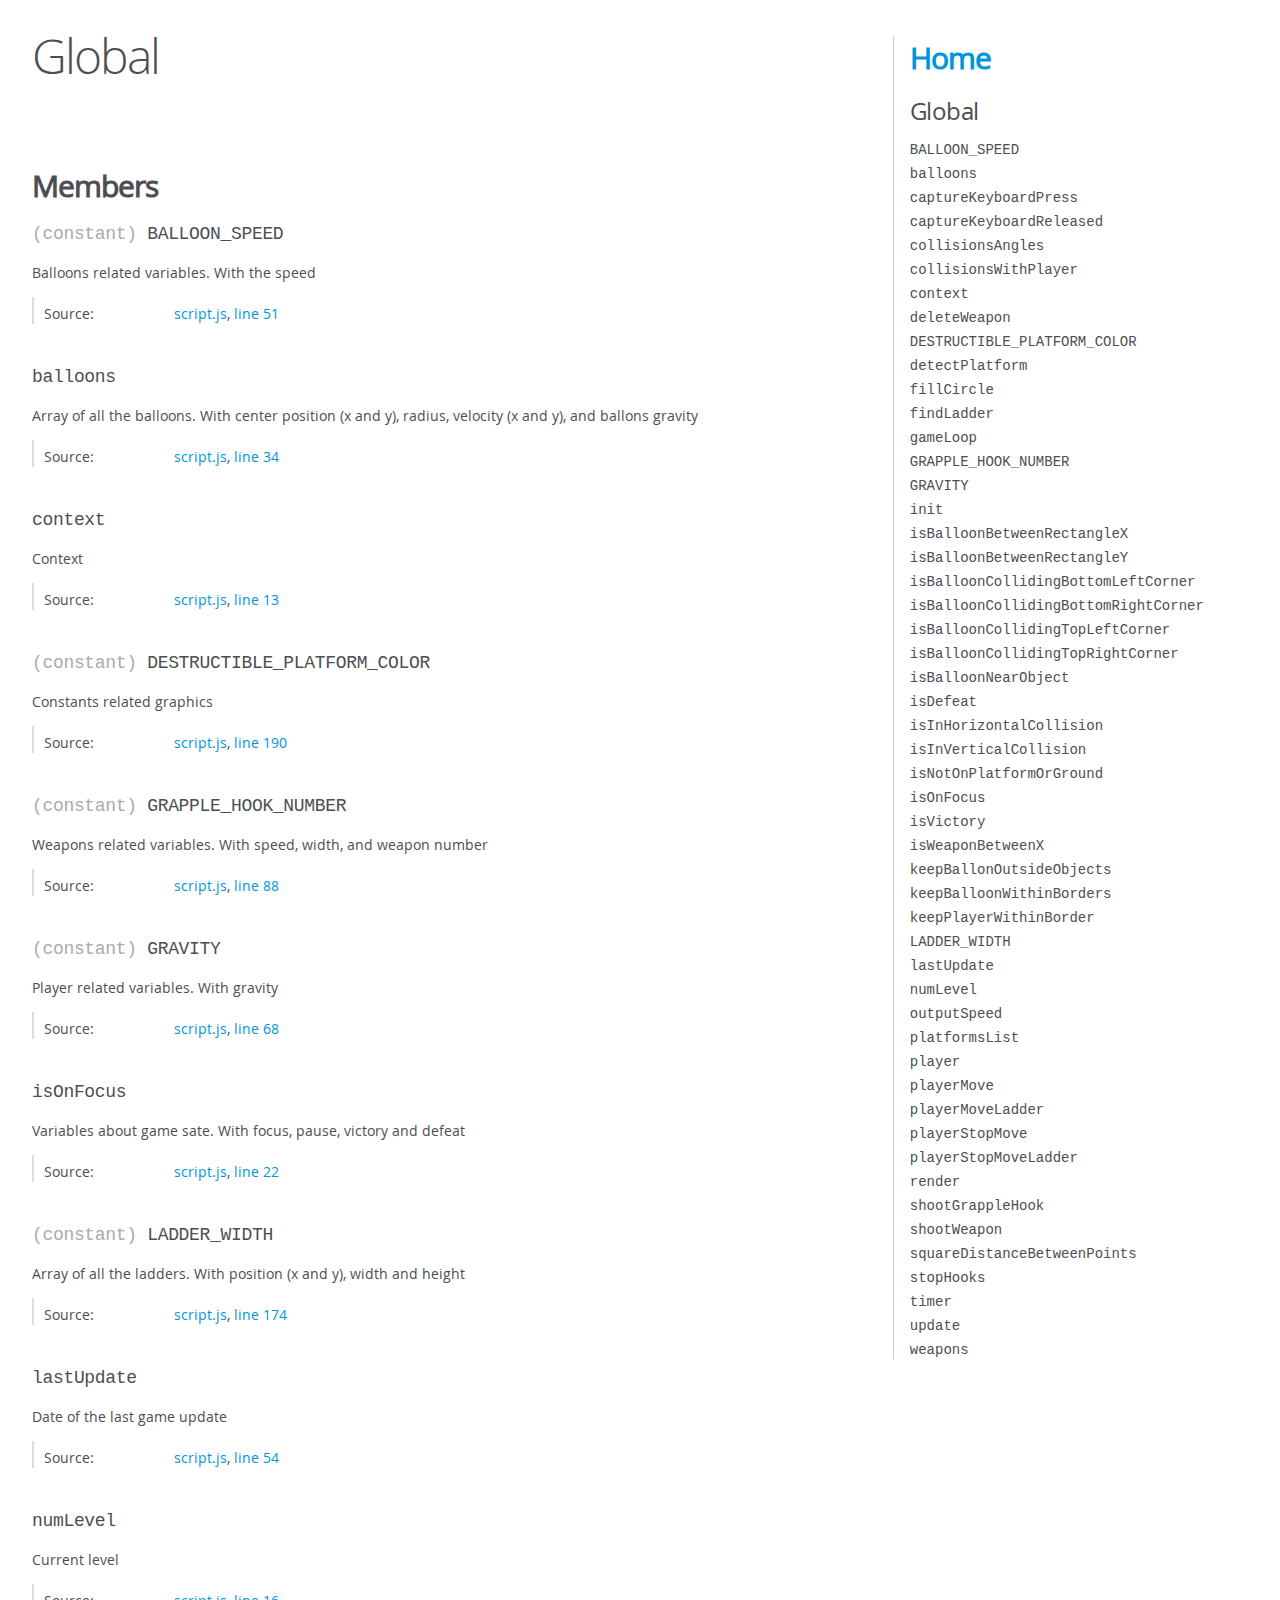
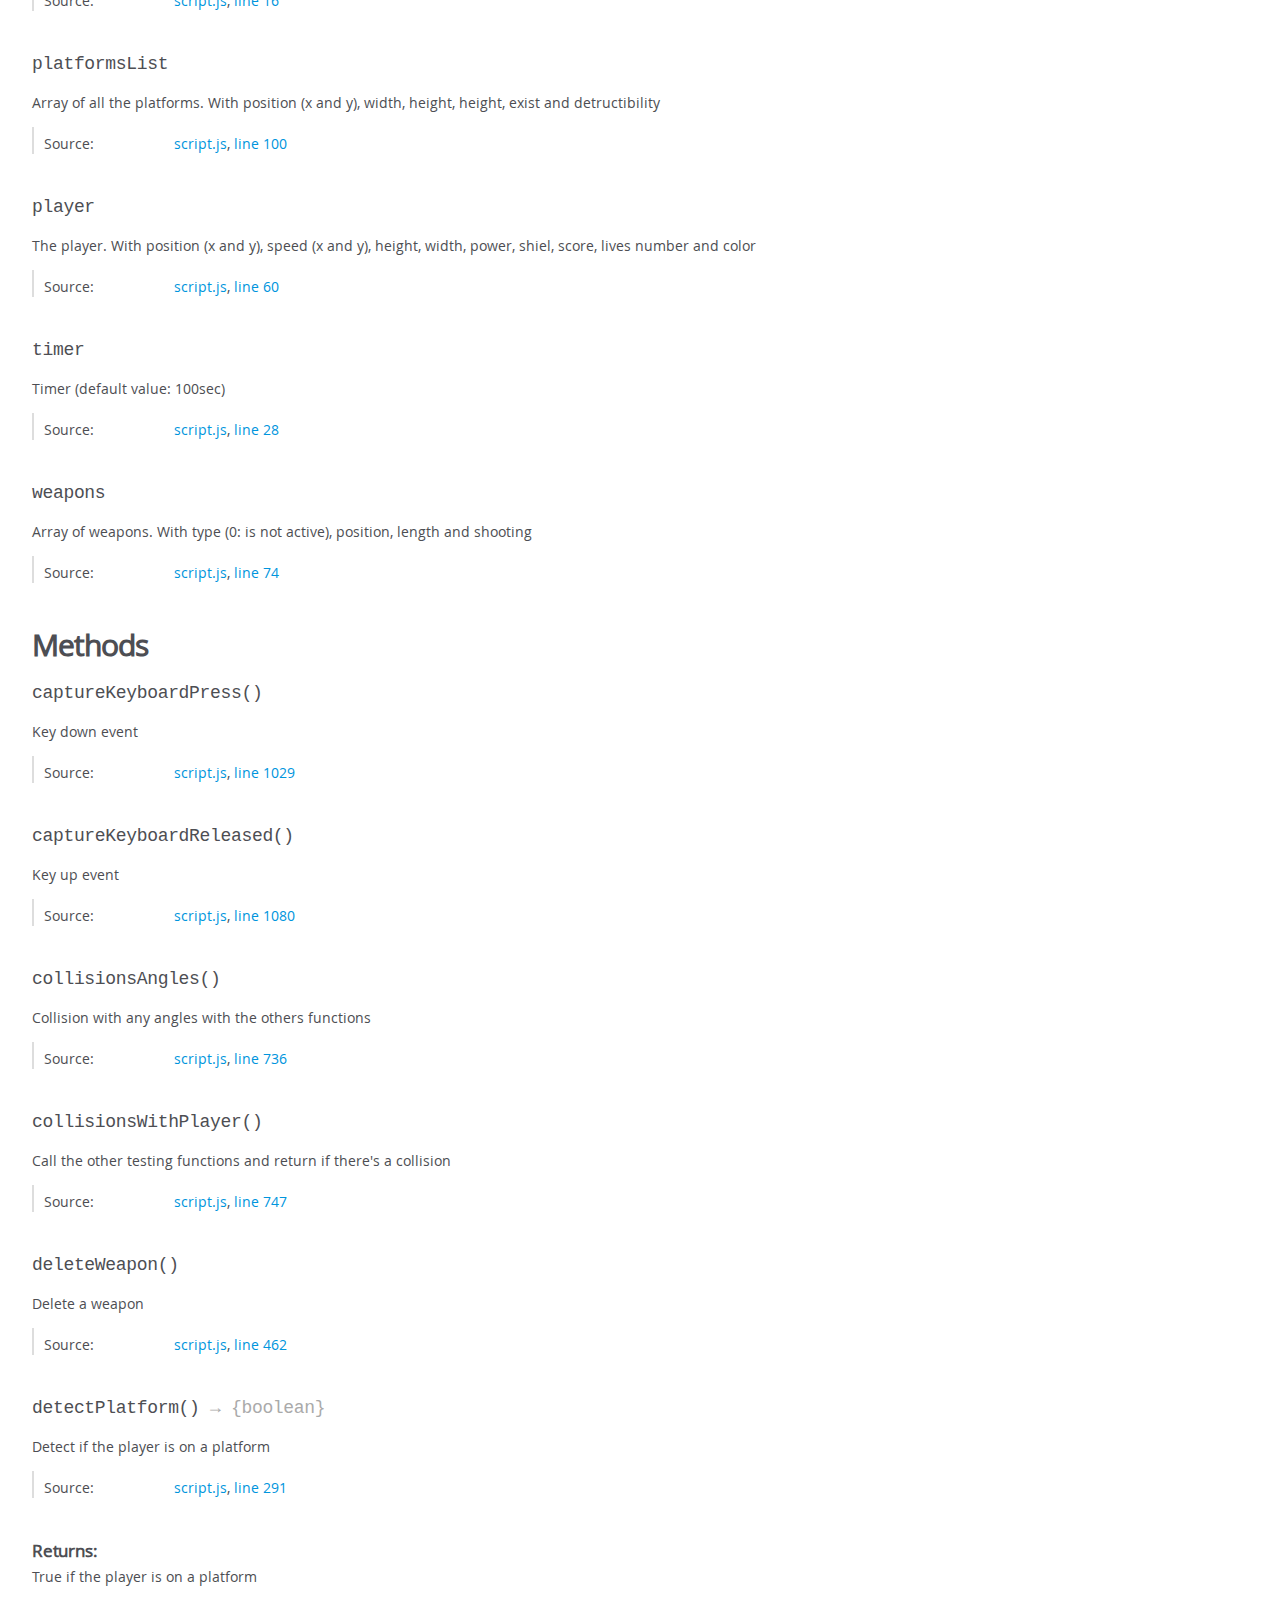
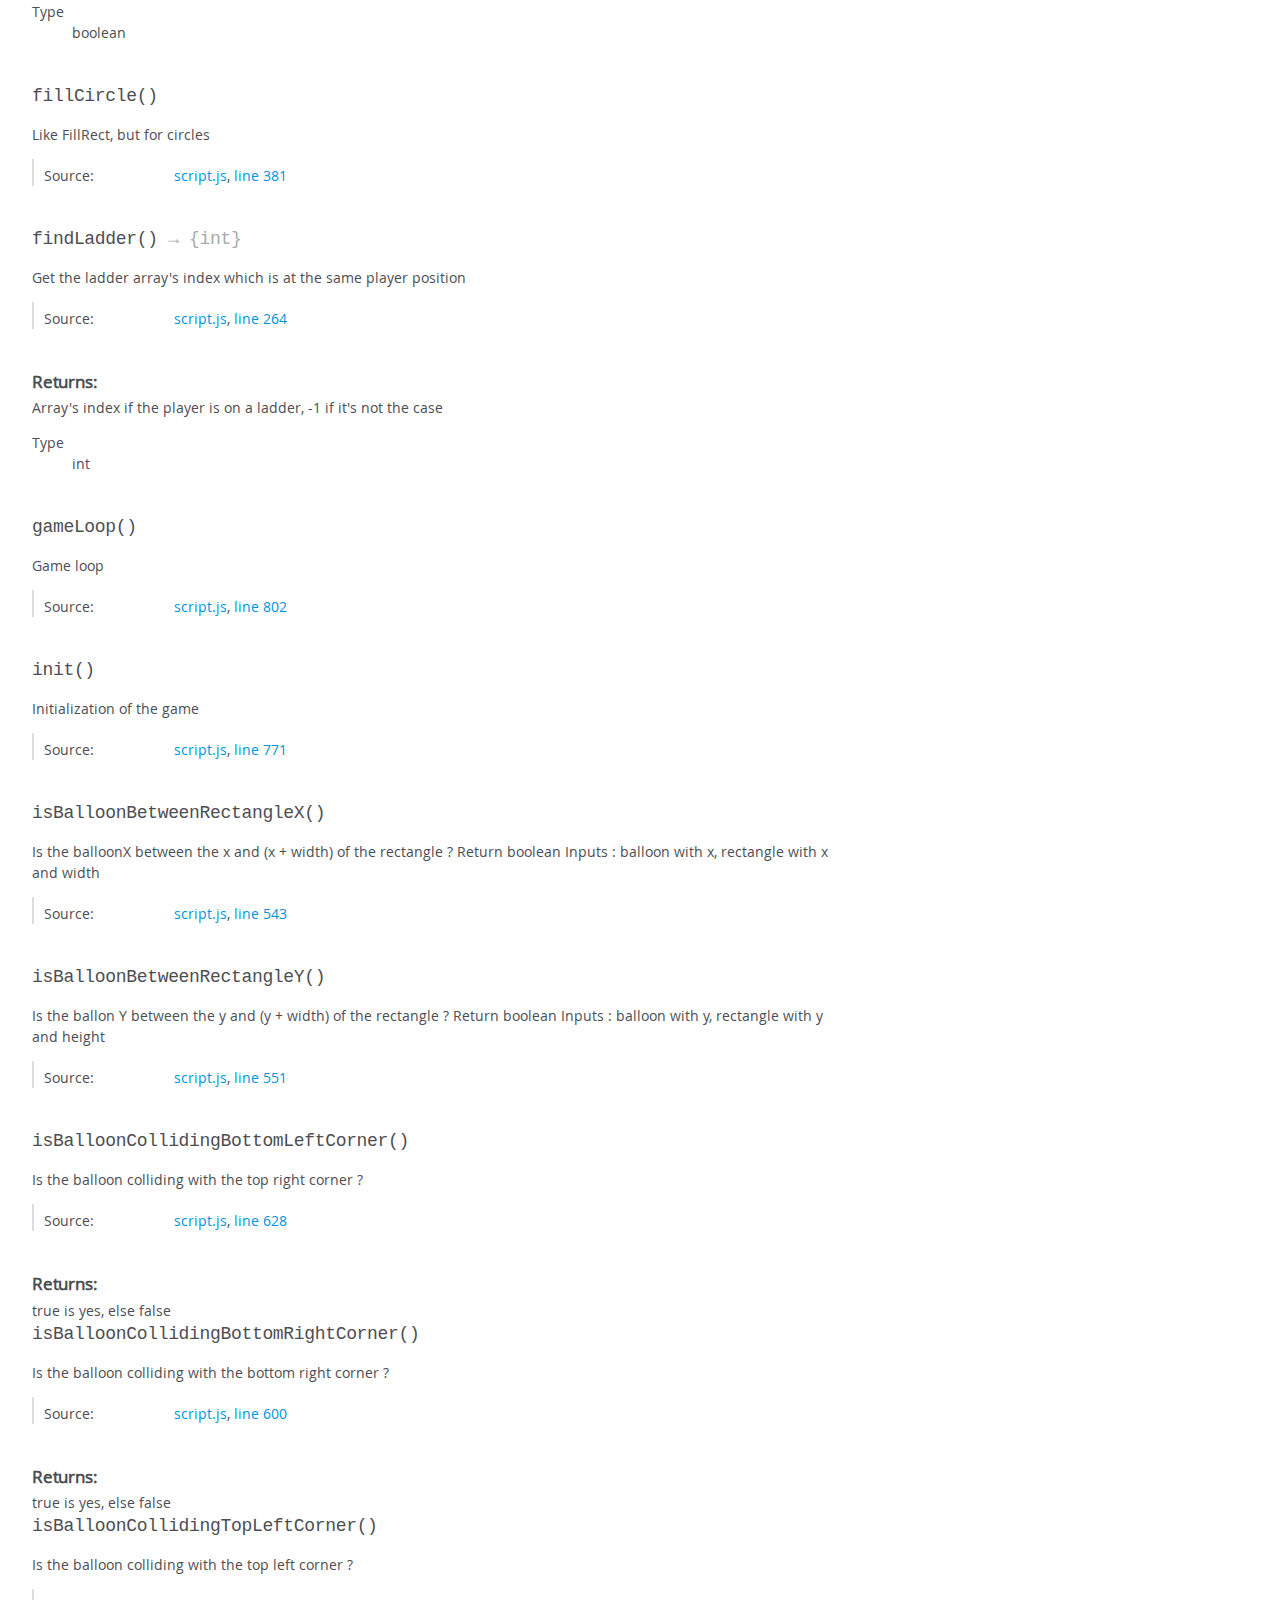
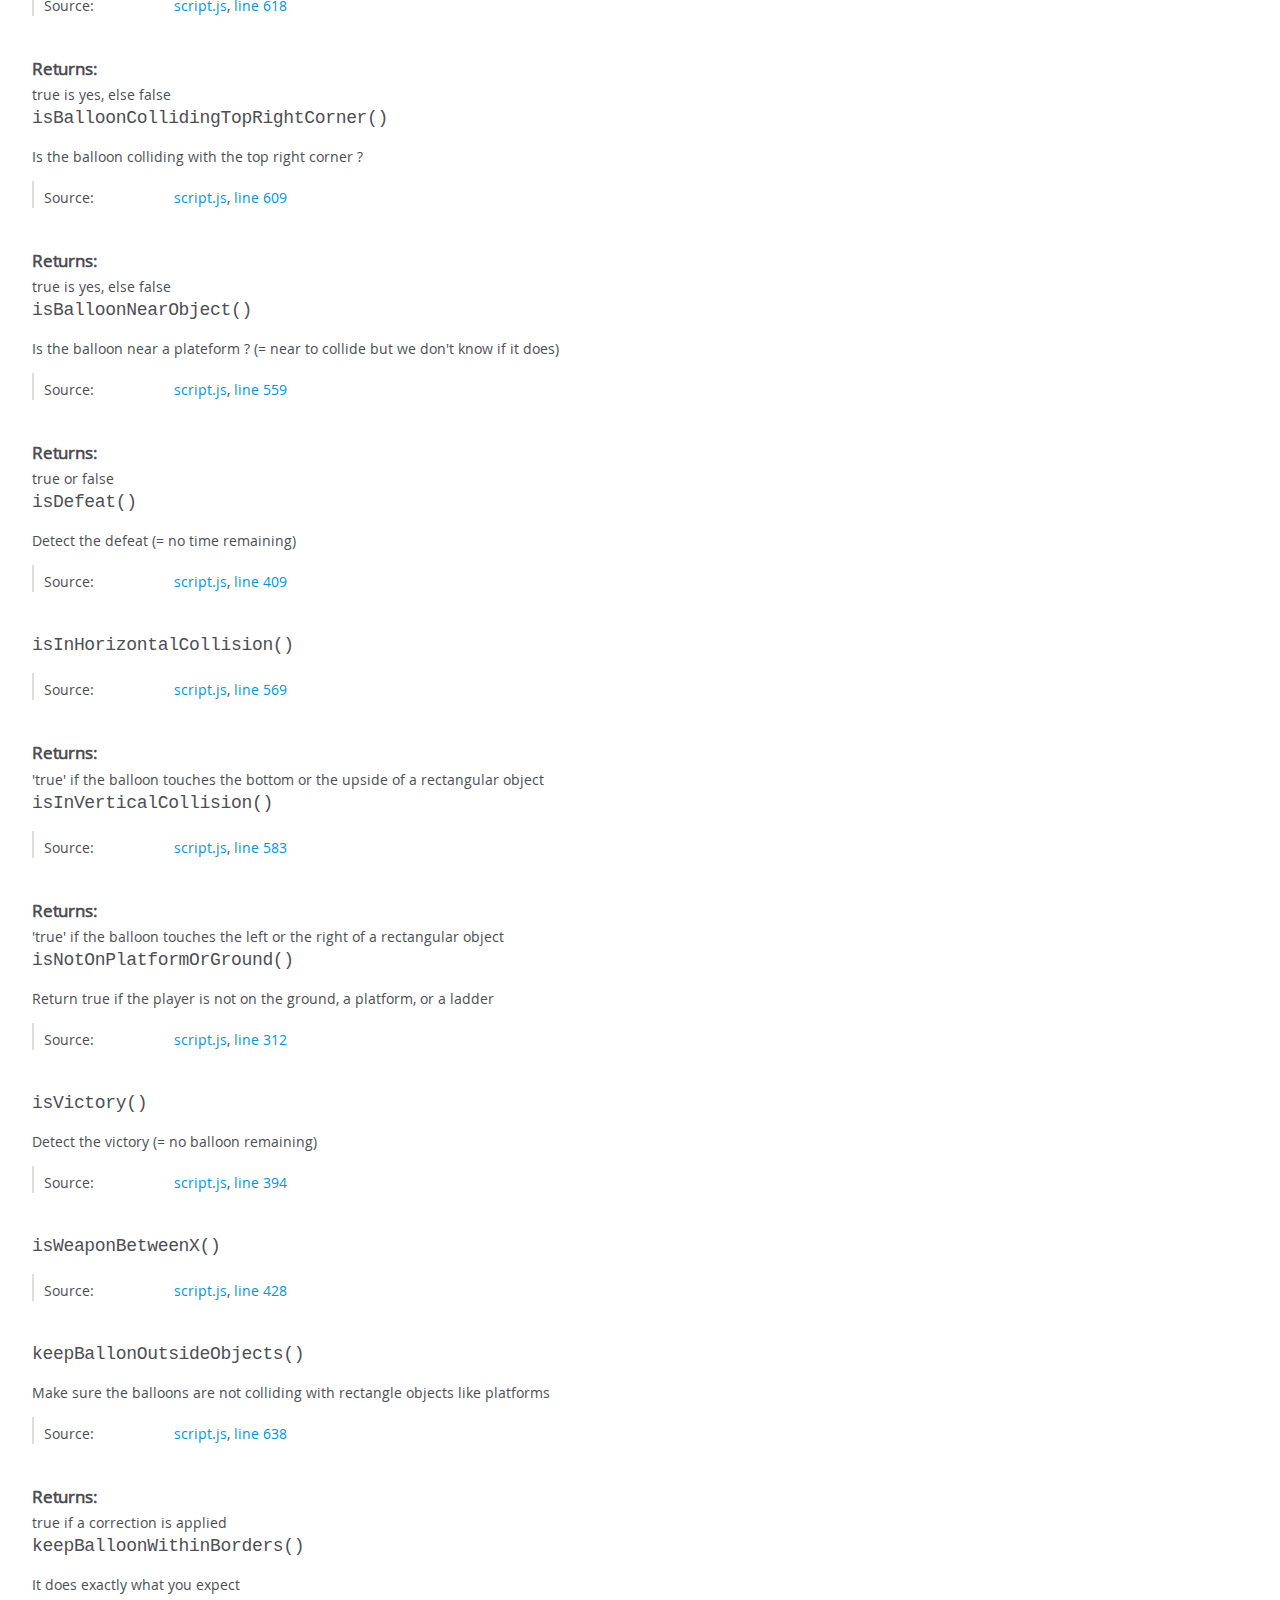
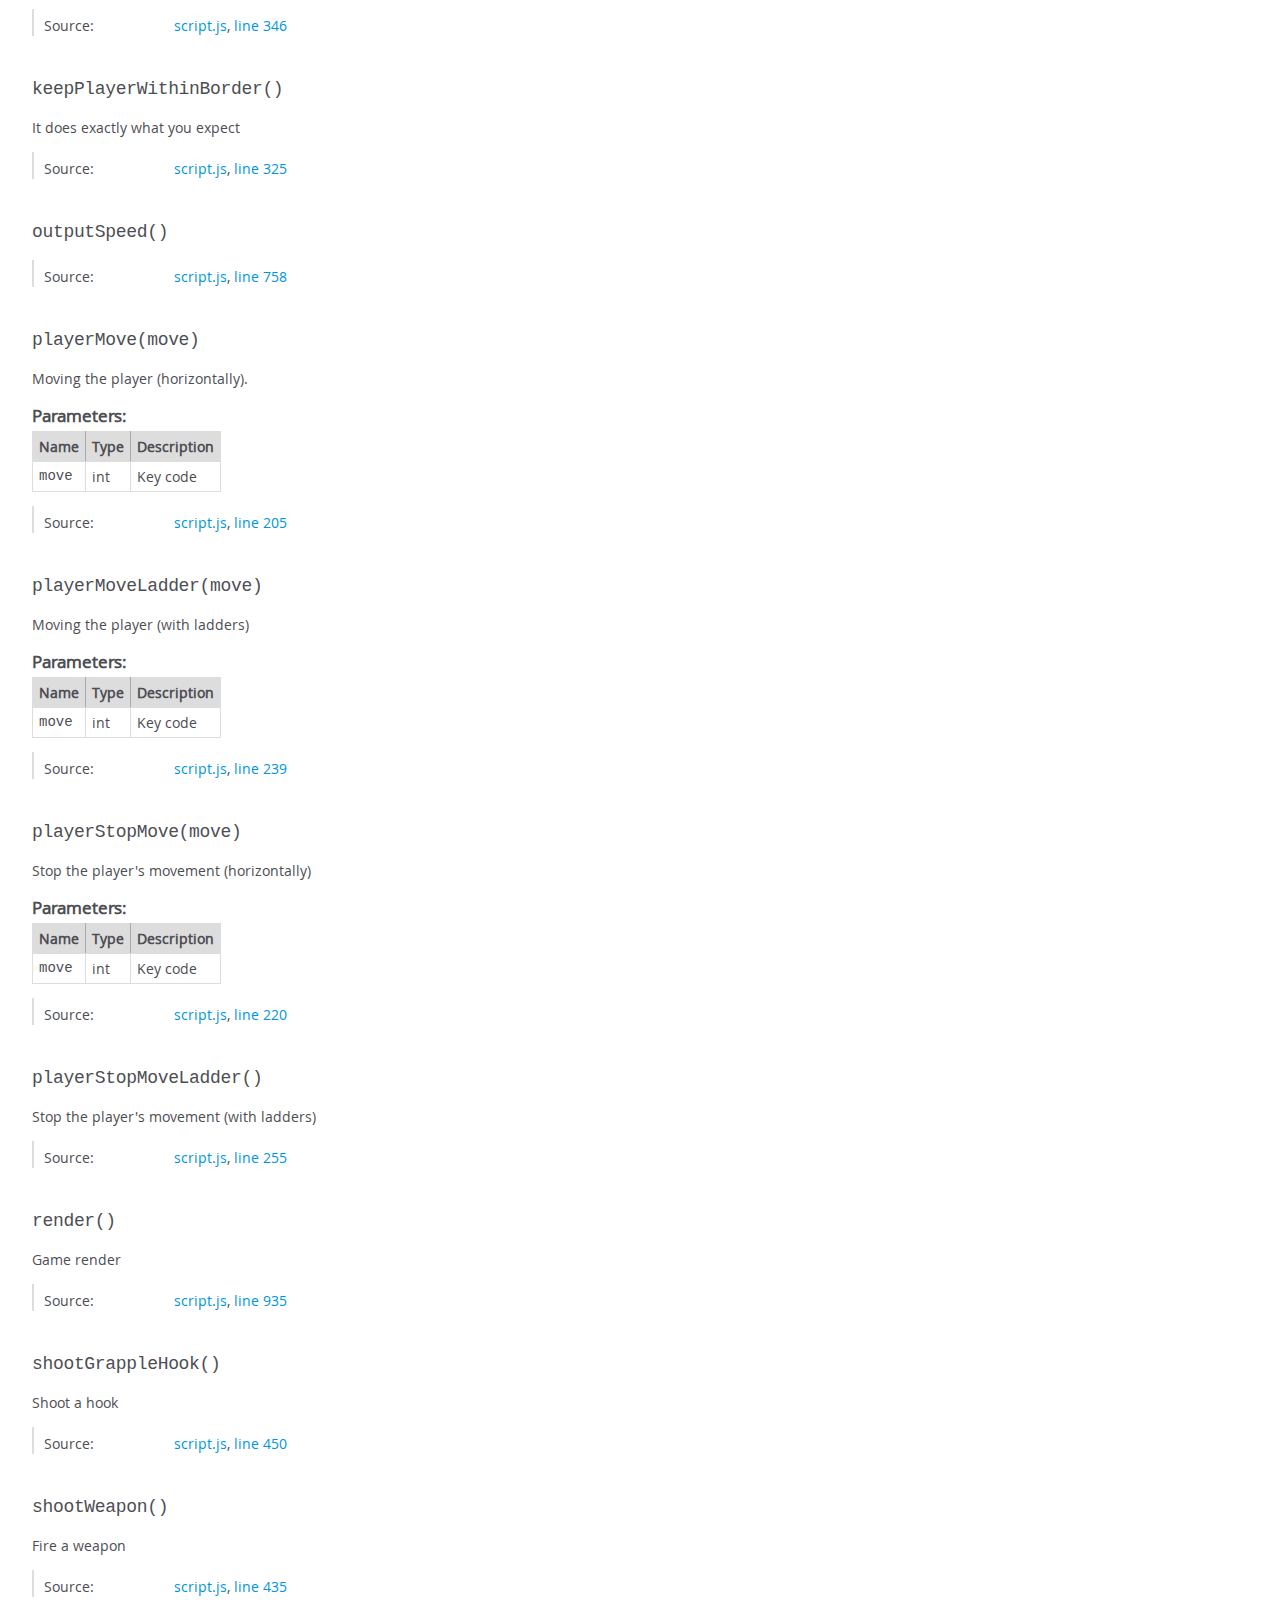
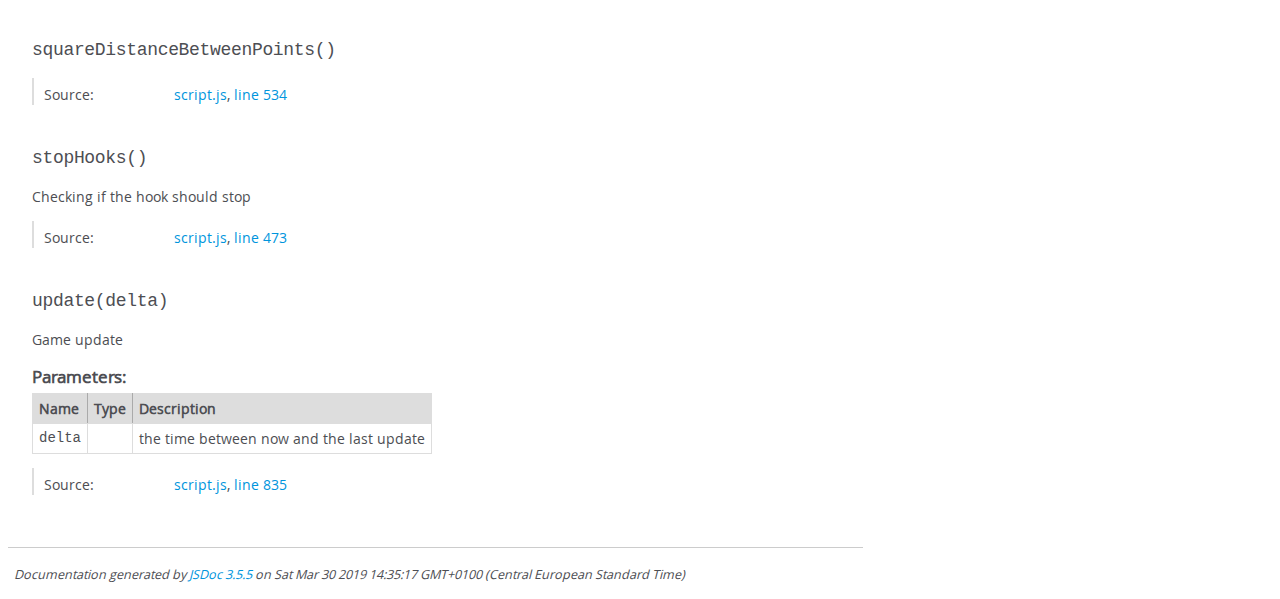
<file: out/global.html>
<!DOCTYPE html>
<html lang="en">
<head>
    <meta charset="utf-8">
    <title>JSDoc: Global</title>

    <script src="scripts/prettify/prettify.js"> </script>
    <script src="scripts/prettify/lang-css.js"> </script>
    <!--[if lt IE 9]>
      <script src="//html5shiv.googlecode.com/svn/trunk/html5.js"></script>
    <![endif]-->
    <link type="text/css" rel="stylesheet" href="styles/prettify-tomorrow.css">
    <link type="text/css" rel="stylesheet" href="styles/jsdoc-default.css">
</head>

<body>

<div id="main">

    <h1 class="page-title">Global</h1>

    




<section>

<header>
    
        <h2></h2>
        
    
</header>

<article>
    <div class="container-overview">
    
        

        


<dl class="details">

    

    

    

    

    

    

    

    

    

    

    

    

    

    

    

    
</dl>


        
    
    </div>

    

    

    

    

    

    

    
        <h3 class="subsection-title">Members</h3>

        
            
<h4 class="name" id="BALLOON_SPEED"><span class="type-signature">(constant) </span>BALLOON_SPEED<span class="type-signature"></span></h4>




<div class="description">
    Balloons related variables.
With the speed
</div>







<dl class="details">

    

    

    

    

    

    

    

    

    

    

    

    

    
    <dt class="tag-source">Source:</dt>
    <dd class="tag-source"><ul class="dummy"><li>
        <a href="script.js.html">script.js</a>, <a href="script.js.html#line51">line 51</a>
    </li></ul></dd>
    

    

    

    
</dl>






        
            
<h4 class="name" id="balloons"><span class="type-signature"></span>balloons<span class="type-signature"></span></h4>




<div class="description">
    Array of all the balloons.
With center position (x and y), radius, velocity (x and y), and ballons gravity
</div>







<dl class="details">

    

    

    

    

    

    

    

    

    

    

    

    

    
    <dt class="tag-source">Source:</dt>
    <dd class="tag-source"><ul class="dummy"><li>
        <a href="script.js.html">script.js</a>, <a href="script.js.html#line34">line 34</a>
    </li></ul></dd>
    

    

    

    
</dl>






        
            
<h4 class="name" id="context"><span class="type-signature"></span>context<span class="type-signature"></span></h4>




<div class="description">
    Context
</div>







<dl class="details">

    

    

    

    

    

    

    

    

    

    

    

    

    
    <dt class="tag-source">Source:</dt>
    <dd class="tag-source"><ul class="dummy"><li>
        <a href="script.js.html">script.js</a>, <a href="script.js.html#line13">line 13</a>
    </li></ul></dd>
    

    

    

    
</dl>






        
            
<h4 class="name" id="DESTRUCTIBLE_PLATFORM_COLOR"><span class="type-signature">(constant) </span>DESTRUCTIBLE_PLATFORM_COLOR<span class="type-signature"></span></h4>




<div class="description">
    Constants related graphics
</div>







<dl class="details">

    

    

    

    

    

    

    

    

    

    

    

    

    
    <dt class="tag-source">Source:</dt>
    <dd class="tag-source"><ul class="dummy"><li>
        <a href="script.js.html">script.js</a>, <a href="script.js.html#line190">line 190</a>
    </li></ul></dd>
    

    

    

    
</dl>






        
            
<h4 class="name" id="GRAPPLE_HOOK_NUMBER"><span class="type-signature">(constant) </span>GRAPPLE_HOOK_NUMBER<span class="type-signature"></span></h4>




<div class="description">
    Weapons related variables.
With speed, width, and weapon number
</div>







<dl class="details">

    

    

    

    

    

    

    

    

    

    

    

    

    
    <dt class="tag-source">Source:</dt>
    <dd class="tag-source"><ul class="dummy"><li>
        <a href="script.js.html">script.js</a>, <a href="script.js.html#line88">line 88</a>
    </li></ul></dd>
    

    

    

    
</dl>






        
            
<h4 class="name" id="GRAVITY"><span class="type-signature">(constant) </span>GRAVITY<span class="type-signature"></span></h4>




<div class="description">
    Player related variables.
With gravity
</div>







<dl class="details">

    

    

    

    

    

    

    

    

    

    

    

    

    
    <dt class="tag-source">Source:</dt>
    <dd class="tag-source"><ul class="dummy"><li>
        <a href="script.js.html">script.js</a>, <a href="script.js.html#line68">line 68</a>
    </li></ul></dd>
    

    

    

    
</dl>






        
            
<h4 class="name" id="isOnFocus"><span class="type-signature"></span>isOnFocus<span class="type-signature"></span></h4>




<div class="description">
    Variables about game sate.
With focus, pause, victory and defeat
</div>







<dl class="details">

    

    

    

    

    

    

    

    

    

    

    

    

    
    <dt class="tag-source">Source:</dt>
    <dd class="tag-source"><ul class="dummy"><li>
        <a href="script.js.html">script.js</a>, <a href="script.js.html#line22">line 22</a>
    </li></ul></dd>
    

    

    

    
</dl>






        
            
<h4 class="name" id="LADDER_WIDTH"><span class="type-signature">(constant) </span>LADDER_WIDTH<span class="type-signature"></span></h4>




<div class="description">
    Array of all the ladders.
With position (x and y), width and height
</div>







<dl class="details">

    

    

    

    

    

    

    

    

    

    

    

    

    
    <dt class="tag-source">Source:</dt>
    <dd class="tag-source"><ul class="dummy"><li>
        <a href="script.js.html">script.js</a>, <a href="script.js.html#line174">line 174</a>
    </li></ul></dd>
    

    

    

    
</dl>






        
            
<h4 class="name" id="lastUpdate"><span class="type-signature"></span>lastUpdate<span class="type-signature"></span></h4>




<div class="description">
    Date of the last game update
</div>







<dl class="details">

    

    

    

    

    

    

    

    

    

    

    

    

    
    <dt class="tag-source">Source:</dt>
    <dd class="tag-source"><ul class="dummy"><li>
        <a href="script.js.html">script.js</a>, <a href="script.js.html#line54">line 54</a>
    </li></ul></dd>
    

    

    

    
</dl>






        
            
<h4 class="name" id="numLevel"><span class="type-signature"></span>numLevel<span class="type-signature"></span></h4>




<div class="description">
    Current level
</div>







<dl class="details">

    

    

    

    

    

    

    

    

    

    

    

    

    
    <dt class="tag-source">Source:</dt>
    <dd class="tag-source"><ul class="dummy"><li>
        <a href="script.js.html">script.js</a>, <a href="script.js.html#line16">line 16</a>
    </li></ul></dd>
    

    

    

    
</dl>






        
            
<h4 class="name" id="platformsList"><span class="type-signature"></span>platformsList<span class="type-signature"></span></h4>




<div class="description">
    Array of all the platforms.
With position (x and y), width, height, height, exist and detructibility
</div>







<dl class="details">

    

    

    

    

    

    

    

    

    

    

    

    

    
    <dt class="tag-source">Source:</dt>
    <dd class="tag-source"><ul class="dummy"><li>
        <a href="script.js.html">script.js</a>, <a href="script.js.html#line100">line 100</a>
    </li></ul></dd>
    

    

    

    
</dl>






        
            
<h4 class="name" id="player"><span class="type-signature"></span>player<span class="type-signature"></span></h4>




<div class="description">
    The player.
With position (x and y), speed (x and y), height, width, power, shiel, score, lives number and color
</div>







<dl class="details">

    

    

    

    

    

    

    

    

    

    

    

    

    
    <dt class="tag-source">Source:</dt>
    <dd class="tag-source"><ul class="dummy"><li>
        <a href="script.js.html">script.js</a>, <a href="script.js.html#line60">line 60</a>
    </li></ul></dd>
    

    

    

    
</dl>






        
            
<h4 class="name" id="timer"><span class="type-signature"></span>timer<span class="type-signature"></span></h4>




<div class="description">
    Timer (default value: 100sec)
</div>







<dl class="details">

    

    

    

    

    

    

    

    

    

    

    

    

    
    <dt class="tag-source">Source:</dt>
    <dd class="tag-source"><ul class="dummy"><li>
        <a href="script.js.html">script.js</a>, <a href="script.js.html#line28">line 28</a>
    </li></ul></dd>
    

    

    

    
</dl>






        
            
<h4 class="name" id="weapons"><span class="type-signature"></span>weapons<span class="type-signature"></span></h4>




<div class="description">
    Array of weapons.
With type (0: is not active), position, length and shooting
</div>







<dl class="details">

    

    

    

    

    

    

    

    

    

    

    

    

    
    <dt class="tag-source">Source:</dt>
    <dd class="tag-source"><ul class="dummy"><li>
        <a href="script.js.html">script.js</a>, <a href="script.js.html#line74">line 74</a>
    </li></ul></dd>
    

    

    

    
</dl>






        
    

    
        <h3 class="subsection-title">Methods</h3>

        
            

    

    
    <h4 class="name" id="captureKeyboardPress"><span class="type-signature"></span>captureKeyboardPress<span class="signature">()</span><span class="type-signature"></span></h4>
    

    



<div class="description">
    Key down event
</div>













<dl class="details">

    

    

    

    

    

    

    

    

    

    

    

    

    
    <dt class="tag-source">Source:</dt>
    <dd class="tag-source"><ul class="dummy"><li>
        <a href="script.js.html">script.js</a>, <a href="script.js.html#line1029">line 1029</a>
    </li></ul></dd>
    

    

    

    
</dl>


















        
            

    

    
    <h4 class="name" id="captureKeyboardReleased"><span class="type-signature"></span>captureKeyboardReleased<span class="signature">()</span><span class="type-signature"></span></h4>
    

    



<div class="description">
    Key up event
</div>













<dl class="details">

    

    

    

    

    

    

    

    

    

    

    

    

    
    <dt class="tag-source">Source:</dt>
    <dd class="tag-source"><ul class="dummy"><li>
        <a href="script.js.html">script.js</a>, <a href="script.js.html#line1080">line 1080</a>
    </li></ul></dd>
    

    

    

    
</dl>


















        
            

    

    
    <h4 class="name" id="collisionsAngles"><span class="type-signature"></span>collisionsAngles<span class="signature">()</span><span class="type-signature"></span></h4>
    

    



<div class="description">
    Collision with any angles with the others functions
</div>













<dl class="details">

    

    

    

    

    

    

    

    

    

    

    

    

    
    <dt class="tag-source">Source:</dt>
    <dd class="tag-source"><ul class="dummy"><li>
        <a href="script.js.html">script.js</a>, <a href="script.js.html#line736">line 736</a>
    </li></ul></dd>
    

    

    

    
</dl>


















        
            

    

    
    <h4 class="name" id="collisionsWithPlayer"><span class="type-signature"></span>collisionsWithPlayer<span class="signature">()</span><span class="type-signature"></span></h4>
    

    



<div class="description">
    Call the other testing functions and return if there's a collision
</div>













<dl class="details">

    

    

    

    

    

    

    

    

    

    

    

    

    
    <dt class="tag-source">Source:</dt>
    <dd class="tag-source"><ul class="dummy"><li>
        <a href="script.js.html">script.js</a>, <a href="script.js.html#line747">line 747</a>
    </li></ul></dd>
    

    

    

    
</dl>


















        
            

    

    
    <h4 class="name" id="deleteWeapon"><span class="type-signature"></span>deleteWeapon<span class="signature">()</span><span class="type-signature"></span></h4>
    

    



<div class="description">
    Delete a weapon
</div>













<dl class="details">

    

    

    

    

    

    

    

    

    

    

    

    

    
    <dt class="tag-source">Source:</dt>
    <dd class="tag-source"><ul class="dummy"><li>
        <a href="script.js.html">script.js</a>, <a href="script.js.html#line462">line 462</a>
    </li></ul></dd>
    

    

    

    
</dl>


















        
            

    

    
    <h4 class="name" id="detectPlatform"><span class="type-signature"></span>detectPlatform<span class="signature">()</span><span class="type-signature"> &rarr; {boolean}</span></h4>
    

    



<div class="description">
    Detect if the player is on a platform
</div>













<dl class="details">

    

    

    

    

    

    

    

    

    

    

    

    

    
    <dt class="tag-source">Source:</dt>
    <dd class="tag-source"><ul class="dummy"><li>
        <a href="script.js.html">script.js</a>, <a href="script.js.html#line291">line 291</a>
    </li></ul></dd>
    

    

    

    
</dl>













<h5>Returns:</h5>

        
<div class="param-desc">
    True if the player is on a platform
</div>



<dl>
    <dt>
        Type
    </dt>
    <dd>
        
<span class="param-type">boolean</span>


    </dd>
</dl>

    





        
            

    

    
    <h4 class="name" id="fillCircle"><span class="type-signature"></span>fillCircle<span class="signature">()</span><span class="type-signature"></span></h4>
    

    



<div class="description">
    Like FillRect, but for circles
</div>













<dl class="details">

    

    

    

    

    

    

    

    

    

    

    

    

    
    <dt class="tag-source">Source:</dt>
    <dd class="tag-source"><ul class="dummy"><li>
        <a href="script.js.html">script.js</a>, <a href="script.js.html#line381">line 381</a>
    </li></ul></dd>
    

    

    

    
</dl>


















        
            

    

    
    <h4 class="name" id="findLadder"><span class="type-signature"></span>findLadder<span class="signature">()</span><span class="type-signature"> &rarr; {int}</span></h4>
    

    



<div class="description">
    Get the ladder array's index which is at the same player position
</div>













<dl class="details">

    

    

    

    

    

    

    

    

    

    

    

    

    
    <dt class="tag-source">Source:</dt>
    <dd class="tag-source"><ul class="dummy"><li>
        <a href="script.js.html">script.js</a>, <a href="script.js.html#line264">line 264</a>
    </li></ul></dd>
    

    

    

    
</dl>













<h5>Returns:</h5>

        
<div class="param-desc">
    Array's index if the player is on a ladder, -1 if it's not the case
</div>



<dl>
    <dt>
        Type
    </dt>
    <dd>
        
<span class="param-type">int</span>


    </dd>
</dl>

    





        
            

    

    
    <h4 class="name" id="gameLoop"><span class="type-signature"></span>gameLoop<span class="signature">()</span><span class="type-signature"></span></h4>
    

    



<div class="description">
    Game loop
</div>













<dl class="details">

    

    

    

    

    

    

    

    

    

    

    

    

    
    <dt class="tag-source">Source:</dt>
    <dd class="tag-source"><ul class="dummy"><li>
        <a href="script.js.html">script.js</a>, <a href="script.js.html#line802">line 802</a>
    </li></ul></dd>
    

    

    

    
</dl>


















        
            

    

    
    <h4 class="name" id="init"><span class="type-signature"></span>init<span class="signature">()</span><span class="type-signature"></span></h4>
    

    



<div class="description">
    Initialization of the game
</div>













<dl class="details">

    

    

    

    

    

    

    

    

    

    

    

    

    
    <dt class="tag-source">Source:</dt>
    <dd class="tag-source"><ul class="dummy"><li>
        <a href="script.js.html">script.js</a>, <a href="script.js.html#line771">line 771</a>
    </li></ul></dd>
    

    

    

    
</dl>


















        
            

    

    
    <h4 class="name" id="isBalloonBetweenRectangleX"><span class="type-signature"></span>isBalloonBetweenRectangleX<span class="signature">()</span><span class="type-signature"></span></h4>
    

    



<div class="description">
    Is the balloonX between the x and (x + width) of the rectangle ? Return boolean
Inputs : balloon with x, rectangle with x and width
</div>













<dl class="details">

    

    

    

    

    

    

    

    

    

    

    

    

    
    <dt class="tag-source">Source:</dt>
    <dd class="tag-source"><ul class="dummy"><li>
        <a href="script.js.html">script.js</a>, <a href="script.js.html#line543">line 543</a>
    </li></ul></dd>
    

    

    

    
</dl>


















        
            

    

    
    <h4 class="name" id="isBalloonBetweenRectangleY"><span class="type-signature"></span>isBalloonBetweenRectangleY<span class="signature">()</span><span class="type-signature"></span></h4>
    

    



<div class="description">
    Is the ballon Y between the y and (y + width) of the rectangle ? Return boolean
Inputs : balloon with y, rectangle with y and height
</div>













<dl class="details">

    

    

    

    

    

    

    

    

    

    

    

    

    
    <dt class="tag-source">Source:</dt>
    <dd class="tag-source"><ul class="dummy"><li>
        <a href="script.js.html">script.js</a>, <a href="script.js.html#line551">line 551</a>
    </li></ul></dd>
    

    

    

    
</dl>


















        
            

    

    
    <h4 class="name" id="isBalloonCollidingBottomLeftCorner"><span class="type-signature"></span>isBalloonCollidingBottomLeftCorner<span class="signature">()</span><span class="type-signature"></span></h4>
    

    



<div class="description">
    Is the balloon colliding with the top right corner ?
</div>













<dl class="details">

    

    

    

    

    

    

    

    

    

    

    

    

    
    <dt class="tag-source">Source:</dt>
    <dd class="tag-source"><ul class="dummy"><li>
        <a href="script.js.html">script.js</a>, <a href="script.js.html#line628">line 628</a>
    </li></ul></dd>
    

    

    

    
</dl>













<h5>Returns:</h5>

        
<div class="param-desc">
    true is yes, else false
</div>



    





        
            

    

    
    <h4 class="name" id="isBalloonCollidingBottomRightCorner"><span class="type-signature"></span>isBalloonCollidingBottomRightCorner<span class="signature">()</span><span class="type-signature"></span></h4>
    

    



<div class="description">
    Is the balloon colliding with the bottom right corner ?
</div>













<dl class="details">

    

    

    

    

    

    

    

    

    

    

    

    

    
    <dt class="tag-source">Source:</dt>
    <dd class="tag-source"><ul class="dummy"><li>
        <a href="script.js.html">script.js</a>, <a href="script.js.html#line600">line 600</a>
    </li></ul></dd>
    

    

    

    
</dl>













<h5>Returns:</h5>

        
<div class="param-desc">
    true is yes, else false
</div>



    





        
            

    

    
    <h4 class="name" id="isBalloonCollidingTopLeftCorner"><span class="type-signature"></span>isBalloonCollidingTopLeftCorner<span class="signature">()</span><span class="type-signature"></span></h4>
    

    



<div class="description">
    Is the balloon colliding with the top left corner ?
</div>













<dl class="details">

    

    

    

    

    

    

    

    

    

    

    

    

    
    <dt class="tag-source">Source:</dt>
    <dd class="tag-source"><ul class="dummy"><li>
        <a href="script.js.html">script.js</a>, <a href="script.js.html#line618">line 618</a>
    </li></ul></dd>
    

    

    

    
</dl>













<h5>Returns:</h5>

        
<div class="param-desc">
    true is yes, else false
</div>



    





        
            

    

    
    <h4 class="name" id="isBalloonCollidingTopRightCorner"><span class="type-signature"></span>isBalloonCollidingTopRightCorner<span class="signature">()</span><span class="type-signature"></span></h4>
    

    



<div class="description">
    Is the balloon colliding with the top right corner ?
</div>













<dl class="details">

    

    

    

    

    

    

    

    

    

    

    

    

    
    <dt class="tag-source">Source:</dt>
    <dd class="tag-source"><ul class="dummy"><li>
        <a href="script.js.html">script.js</a>, <a href="script.js.html#line609">line 609</a>
    </li></ul></dd>
    

    

    

    
</dl>













<h5>Returns:</h5>

        
<div class="param-desc">
    true is yes, else false
</div>



    





        
            

    

    
    <h4 class="name" id="isBalloonNearObject"><span class="type-signature"></span>isBalloonNearObject<span class="signature">()</span><span class="type-signature"></span></h4>
    

    



<div class="description">
    Is the balloon near a plateform ? (= near to collide but we don't know if it does)
</div>













<dl class="details">

    

    

    

    

    

    

    

    

    

    

    

    

    
    <dt class="tag-source">Source:</dt>
    <dd class="tag-source"><ul class="dummy"><li>
        <a href="script.js.html">script.js</a>, <a href="script.js.html#line559">line 559</a>
    </li></ul></dd>
    

    

    

    
</dl>













<h5>Returns:</h5>

        
<div class="param-desc">
    true or false
</div>



    





        
            

    

    
    <h4 class="name" id="isDefeat"><span class="type-signature"></span>isDefeat<span class="signature">()</span><span class="type-signature"></span></h4>
    

    



<div class="description">
    Detect the defeat (= no time remaining)
</div>













<dl class="details">

    

    

    

    

    

    

    

    

    

    

    

    

    
    <dt class="tag-source">Source:</dt>
    <dd class="tag-source"><ul class="dummy"><li>
        <a href="script.js.html">script.js</a>, <a href="script.js.html#line409">line 409</a>
    </li></ul></dd>
    

    

    

    
</dl>


















        
            

    

    
    <h4 class="name" id="isInHorizontalCollision"><span class="type-signature"></span>isInHorizontalCollision<span class="signature">()</span><span class="type-signature"></span></h4>
    

    















<dl class="details">

    

    

    

    

    

    

    

    

    

    

    

    

    
    <dt class="tag-source">Source:</dt>
    <dd class="tag-source"><ul class="dummy"><li>
        <a href="script.js.html">script.js</a>, <a href="script.js.html#line569">line 569</a>
    </li></ul></dd>
    

    

    

    
</dl>













<h5>Returns:</h5>

        
<div class="param-desc">
    'true' if the balloon touches the bottom or the upside of a rectangular object
</div>



    





        
            

    

    
    <h4 class="name" id="isInVerticalCollision"><span class="type-signature"></span>isInVerticalCollision<span class="signature">()</span><span class="type-signature"></span></h4>
    

    















<dl class="details">

    

    

    

    

    

    

    

    

    

    

    

    

    
    <dt class="tag-source">Source:</dt>
    <dd class="tag-source"><ul class="dummy"><li>
        <a href="script.js.html">script.js</a>, <a href="script.js.html#line583">line 583</a>
    </li></ul></dd>
    

    

    

    
</dl>













<h5>Returns:</h5>

        
<div class="param-desc">
    'true' if the balloon touches the left or the right of a rectangular object
</div>



    





        
            

    

    
    <h4 class="name" id="isNotOnPlatformOrGround"><span class="type-signature"></span>isNotOnPlatformOrGround<span class="signature">()</span><span class="type-signature"></span></h4>
    

    



<div class="description">
    Return true if the player is not on the ground, a platform, or a ladder
</div>













<dl class="details">

    

    

    

    

    

    

    

    

    

    

    

    

    
    <dt class="tag-source">Source:</dt>
    <dd class="tag-source"><ul class="dummy"><li>
        <a href="script.js.html">script.js</a>, <a href="script.js.html#line312">line 312</a>
    </li></ul></dd>
    

    

    

    
</dl>


















        
            

    

    
    <h4 class="name" id="isVictory"><span class="type-signature"></span>isVictory<span class="signature">()</span><span class="type-signature"></span></h4>
    

    



<div class="description">
    Detect the victory (= no balloon remaining)
</div>













<dl class="details">

    

    

    

    

    

    

    

    

    

    

    

    

    
    <dt class="tag-source">Source:</dt>
    <dd class="tag-source"><ul class="dummy"><li>
        <a href="script.js.html">script.js</a>, <a href="script.js.html#line394">line 394</a>
    </li></ul></dd>
    

    

    

    
</dl>


















        
            

    

    
    <h4 class="name" id="isWeaponBetweenX"><span class="type-signature"></span>isWeaponBetweenX<span class="signature">()</span><span class="type-signature"></span></h4>
    

    















<dl class="details">

    

    

    

    

    

    

    

    

    

    

    

    

    
    <dt class="tag-source">Source:</dt>
    <dd class="tag-source"><ul class="dummy"><li>
        <a href="script.js.html">script.js</a>, <a href="script.js.html#line428">line 428</a>
    </li></ul></dd>
    

    

    

    
</dl>


















        
            

    

    
    <h4 class="name" id="keepBallonOutsideObjects"><span class="type-signature"></span>keepBallonOutsideObjects<span class="signature">()</span><span class="type-signature"></span></h4>
    

    



<div class="description">
    Make sure the balloons are not colliding with rectangle objects like platforms
</div>













<dl class="details">

    

    

    

    

    

    

    

    

    

    

    

    

    
    <dt class="tag-source">Source:</dt>
    <dd class="tag-source"><ul class="dummy"><li>
        <a href="script.js.html">script.js</a>, <a href="script.js.html#line638">line 638</a>
    </li></ul></dd>
    

    

    

    
</dl>













<h5>Returns:</h5>

        
<div class="param-desc">
    true if a correction is applied
</div>



    





        
            

    

    
    <h4 class="name" id="keepBalloonWithinBorders"><span class="type-signature"></span>keepBalloonWithinBorders<span class="signature">()</span><span class="type-signature"></span></h4>
    

    



<div class="description">
    It does exactly what you expect
</div>













<dl class="details">

    

    

    

    

    

    

    

    

    

    

    

    

    
    <dt class="tag-source">Source:</dt>
    <dd class="tag-source"><ul class="dummy"><li>
        <a href="script.js.html">script.js</a>, <a href="script.js.html#line346">line 346</a>
    </li></ul></dd>
    

    

    

    
</dl>


















        
            

    

    
    <h4 class="name" id="keepPlayerWithinBorder"><span class="type-signature"></span>keepPlayerWithinBorder<span class="signature">()</span><span class="type-signature"></span></h4>
    

    



<div class="description">
    It does exactly what you expect
</div>













<dl class="details">

    

    

    

    

    

    

    

    

    

    

    

    

    
    <dt class="tag-source">Source:</dt>
    <dd class="tag-source"><ul class="dummy"><li>
        <a href="script.js.html">script.js</a>, <a href="script.js.html#line325">line 325</a>
    </li></ul></dd>
    

    

    

    
</dl>


















        
            

    

    
    <h4 class="name" id="outputSpeed"><span class="type-signature"></span>outputSpeed<span class="signature">()</span><span class="type-signature"></span></h4>
    

    















<dl class="details">

    

    

    

    

    

    

    

    

    

    

    

    

    
    <dt class="tag-source">Source:</dt>
    <dd class="tag-source"><ul class="dummy"><li>
        <a href="script.js.html">script.js</a>, <a href="script.js.html#line758">line 758</a>
    </li></ul></dd>
    

    

    

    
</dl>


















        
            

    

    
    <h4 class="name" id="playerMove"><span class="type-signature"></span>playerMove<span class="signature">(move)</span><span class="type-signature"></span></h4>
    

    



<div class="description">
    Moving the player (horizontally).
</div>









    <h5>Parameters:</h5>
    

<table class="params">
    <thead>
    <tr>
        
        <th>Name</th>
        

        <th>Type</th>

        

        

        <th class="last">Description</th>
    </tr>
    </thead>

    <tbody>
    

        <tr>
            
                <td class="name"><code>move</code></td>
            

            <td class="type">
            
                
<span class="param-type">int</span>


            
            </td>

            

            

            <td class="description last">Key code</td>
        </tr>

    
    </tbody>
</table>






<dl class="details">

    

    

    

    

    

    

    

    

    

    

    

    

    
    <dt class="tag-source">Source:</dt>
    <dd class="tag-source"><ul class="dummy"><li>
        <a href="script.js.html">script.js</a>, <a href="script.js.html#line205">line 205</a>
    </li></ul></dd>
    

    

    

    
</dl>


















        
            

    

    
    <h4 class="name" id="playerMoveLadder"><span class="type-signature"></span>playerMoveLadder<span class="signature">(move)</span><span class="type-signature"></span></h4>
    

    



<div class="description">
    Moving the player (with ladders)
</div>









    <h5>Parameters:</h5>
    

<table class="params">
    <thead>
    <tr>
        
        <th>Name</th>
        

        <th>Type</th>

        

        

        <th class="last">Description</th>
    </tr>
    </thead>

    <tbody>
    

        <tr>
            
                <td class="name"><code>move</code></td>
            

            <td class="type">
            
                
<span class="param-type">int</span>


            
            </td>

            

            

            <td class="description last">Key code</td>
        </tr>

    
    </tbody>
</table>






<dl class="details">

    

    

    

    

    

    

    

    

    

    

    

    

    
    <dt class="tag-source">Source:</dt>
    <dd class="tag-source"><ul class="dummy"><li>
        <a href="script.js.html">script.js</a>, <a href="script.js.html#line239">line 239</a>
    </li></ul></dd>
    

    

    

    
</dl>


















        
            

    

    
    <h4 class="name" id="playerStopMove"><span class="type-signature"></span>playerStopMove<span class="signature">(move)</span><span class="type-signature"></span></h4>
    

    



<div class="description">
    Stop the player's movement (horizontally)
</div>









    <h5>Parameters:</h5>
    

<table class="params">
    <thead>
    <tr>
        
        <th>Name</th>
        

        <th>Type</th>

        

        

        <th class="last">Description</th>
    </tr>
    </thead>

    <tbody>
    

        <tr>
            
                <td class="name"><code>move</code></td>
            

            <td class="type">
            
                
<span class="param-type">int</span>


            
            </td>

            

            

            <td class="description last">Key code</td>
        </tr>

    
    </tbody>
</table>






<dl class="details">

    

    

    

    

    

    

    

    

    

    

    

    

    
    <dt class="tag-source">Source:</dt>
    <dd class="tag-source"><ul class="dummy"><li>
        <a href="script.js.html">script.js</a>, <a href="script.js.html#line220">line 220</a>
    </li></ul></dd>
    

    

    

    
</dl>


















        
            

    

    
    <h4 class="name" id="playerStopMoveLadder"><span class="type-signature"></span>playerStopMoveLadder<span class="signature">()</span><span class="type-signature"></span></h4>
    

    



<div class="description">
    Stop the player's movement (with ladders)
</div>













<dl class="details">

    

    

    

    

    

    

    

    

    

    

    

    

    
    <dt class="tag-source">Source:</dt>
    <dd class="tag-source"><ul class="dummy"><li>
        <a href="script.js.html">script.js</a>, <a href="script.js.html#line255">line 255</a>
    </li></ul></dd>
    

    

    

    
</dl>


















        
            

    

    
    <h4 class="name" id="render"><span class="type-signature"></span>render<span class="signature">()</span><span class="type-signature"></span></h4>
    

    



<div class="description">
    Game render
</div>













<dl class="details">

    

    

    

    

    

    

    

    

    

    

    

    

    
    <dt class="tag-source">Source:</dt>
    <dd class="tag-source"><ul class="dummy"><li>
        <a href="script.js.html">script.js</a>, <a href="script.js.html#line935">line 935</a>
    </li></ul></dd>
    

    

    

    
</dl>


















        
            

    

    
    <h4 class="name" id="shootGrappleHook"><span class="type-signature"></span>shootGrappleHook<span class="signature">()</span><span class="type-signature"></span></h4>
    

    



<div class="description">
    Shoot a hook
</div>













<dl class="details">

    

    

    

    

    

    

    

    

    

    

    

    

    
    <dt class="tag-source">Source:</dt>
    <dd class="tag-source"><ul class="dummy"><li>
        <a href="script.js.html">script.js</a>, <a href="script.js.html#line450">line 450</a>
    </li></ul></dd>
    

    

    

    
</dl>


















        
            

    

    
    <h4 class="name" id="shootWeapon"><span class="type-signature"></span>shootWeapon<span class="signature">()</span><span class="type-signature"></span></h4>
    

    



<div class="description">
    Fire a weapon
</div>













<dl class="details">

    

    

    

    

    

    

    

    

    

    

    

    

    
    <dt class="tag-source">Source:</dt>
    <dd class="tag-source"><ul class="dummy"><li>
        <a href="script.js.html">script.js</a>, <a href="script.js.html#line435">line 435</a>
    </li></ul></dd>
    

    

    

    
</dl>


















        
            

    

    
    <h4 class="name" id="squareDistanceBetweenPoints"><span class="type-signature"></span>squareDistanceBetweenPoints<span class="signature">()</span><span class="type-signature"></span></h4>
    

    















<dl class="details">

    

    

    

    

    

    

    

    

    

    

    

    

    
    <dt class="tag-source">Source:</dt>
    <dd class="tag-source"><ul class="dummy"><li>
        <a href="script.js.html">script.js</a>, <a href="script.js.html#line534">line 534</a>
    </li></ul></dd>
    

    

    

    
</dl>


















        
            

    

    
    <h4 class="name" id="stopHooks"><span class="type-signature"></span>stopHooks<span class="signature">()</span><span class="type-signature"></span></h4>
    

    



<div class="description">
    Checking if the hook should stop
</div>













<dl class="details">

    

    

    

    

    

    

    

    

    

    

    

    

    
    <dt class="tag-source">Source:</dt>
    <dd class="tag-source"><ul class="dummy"><li>
        <a href="script.js.html">script.js</a>, <a href="script.js.html#line473">line 473</a>
    </li></ul></dd>
    

    

    

    
</dl>


















        
            

    

    
    <h4 class="name" id="update"><span class="type-signature"></span>update<span class="signature">(delta)</span><span class="type-signature"></span></h4>
    

    



<div class="description">
    Game update
</div>









    <h5>Parameters:</h5>
    

<table class="params">
    <thead>
    <tr>
        
        <th>Name</th>
        

        <th>Type</th>

        

        

        <th class="last">Description</th>
    </tr>
    </thead>

    <tbody>
    

        <tr>
            
                <td class="name"><code>delta</code></td>
            

            <td class="type">
            
            </td>

            

            

            <td class="description last">the time between now and the last update</td>
        </tr>

    
    </tbody>
</table>






<dl class="details">

    

    

    

    

    

    

    

    

    

    

    

    

    
    <dt class="tag-source">Source:</dt>
    <dd class="tag-source"><ul class="dummy"><li>
        <a href="script.js.html">script.js</a>, <a href="script.js.html#line835">line 835</a>
    </li></ul></dd>
    

    

    

    
</dl>


















        
    

    

    
</article>

</section>




</div>

<nav>
    <h2><a href="index.html">Home</a></h2><h3>Global</h3><ul><li><a href="global.html#BALLOON_SPEED">BALLOON_SPEED</a></li><li><a href="global.html#balloons">balloons</a></li><li><a href="global.html#captureKeyboardPress">captureKeyboardPress</a></li><li><a href="global.html#captureKeyboardReleased">captureKeyboardReleased</a></li><li><a href="global.html#collisionsAngles">collisionsAngles</a></li><li><a href="global.html#collisionsWithPlayer">collisionsWithPlayer</a></li><li><a href="global.html#context">context</a></li><li><a href="global.html#deleteWeapon">deleteWeapon</a></li><li><a href="global.html#DESTRUCTIBLE_PLATFORM_COLOR">DESTRUCTIBLE_PLATFORM_COLOR</a></li><li><a href="global.html#detectPlatform">detectPlatform</a></li><li><a href="global.html#fillCircle">fillCircle</a></li><li><a href="global.html#findLadder">findLadder</a></li><li><a href="global.html#gameLoop">gameLoop</a></li><li><a href="global.html#GRAPPLE_HOOK_NUMBER">GRAPPLE_HOOK_NUMBER</a></li><li><a href="global.html#GRAVITY">GRAVITY</a></li><li><a href="global.html#init">init</a></li><li><a href="global.html#isBalloonBetweenRectangleX">isBalloonBetweenRectangleX</a></li><li><a href="global.html#isBalloonBetweenRectangleY">isBalloonBetweenRectangleY</a></li><li><a href="global.html#isBalloonCollidingBottomLeftCorner">isBalloonCollidingBottomLeftCorner</a></li><li><a href="global.html#isBalloonCollidingBottomRightCorner">isBalloonCollidingBottomRightCorner</a></li><li><a href="global.html#isBalloonCollidingTopLeftCorner">isBalloonCollidingTopLeftCorner</a></li><li><a href="global.html#isBalloonCollidingTopRightCorner">isBalloonCollidingTopRightCorner</a></li><li><a href="global.html#isBalloonNearObject">isBalloonNearObject</a></li><li><a href="global.html#isDefeat">isDefeat</a></li><li><a href="global.html#isInHorizontalCollision">isInHorizontalCollision</a></li><li><a href="global.html#isInVerticalCollision">isInVerticalCollision</a></li><li><a href="global.html#isNotOnPlatformOrGround">isNotOnPlatformOrGround</a></li><li><a href="global.html#isOnFocus">isOnFocus</a></li><li><a href="global.html#isVictory">isVictory</a></li><li><a href="global.html#isWeaponBetweenX">isWeaponBetweenX</a></li><li><a href="global.html#keepBallonOutsideObjects">keepBallonOutsideObjects</a></li><li><a href="global.html#keepBalloonWithinBorders">keepBalloonWithinBorders</a></li><li><a href="global.html#keepPlayerWithinBorder">keepPlayerWithinBorder</a></li><li><a href="global.html#LADDER_WIDTH">LADDER_WIDTH</a></li><li><a href="global.html#lastUpdate">lastUpdate</a></li><li><a href="global.html#numLevel">numLevel</a></li><li><a href="global.html#outputSpeed">outputSpeed</a></li><li><a href="global.html#platformsList">platformsList</a></li><li><a href="global.html#player">player</a></li><li><a href="global.html#playerMove">playerMove</a></li><li><a href="global.html#playerMoveLadder">playerMoveLadder</a></li><li><a href="global.html#playerStopMove">playerStopMove</a></li><li><a href="global.html#playerStopMoveLadder">playerStopMoveLadder</a></li><li><a href="global.html#render">render</a></li><li><a href="global.html#shootGrappleHook">shootGrappleHook</a></li><li><a href="global.html#shootWeapon">shootWeapon</a></li><li><a href="global.html#squareDistanceBetweenPoints">squareDistanceBetweenPoints</a></li><li><a href="global.html#stopHooks">stopHooks</a></li><li><a href="global.html#timer">timer</a></li><li><a href="global.html#update">update</a></li><li><a href="global.html#weapons">weapons</a></li></ul>
</nav>

<br class="clear">

<footer>
    Documentation generated by <a href="https://github.com/jsdoc3/jsdoc">JSDoc 3.5.5</a> on Sat Mar 30 2019 14:35:17 GMT+0100 (Central European Standard Time)
</footer>

<script> prettyPrint(); </script>
<script src="scripts/linenumber.js"> </script>
</body>
</html>
</file>
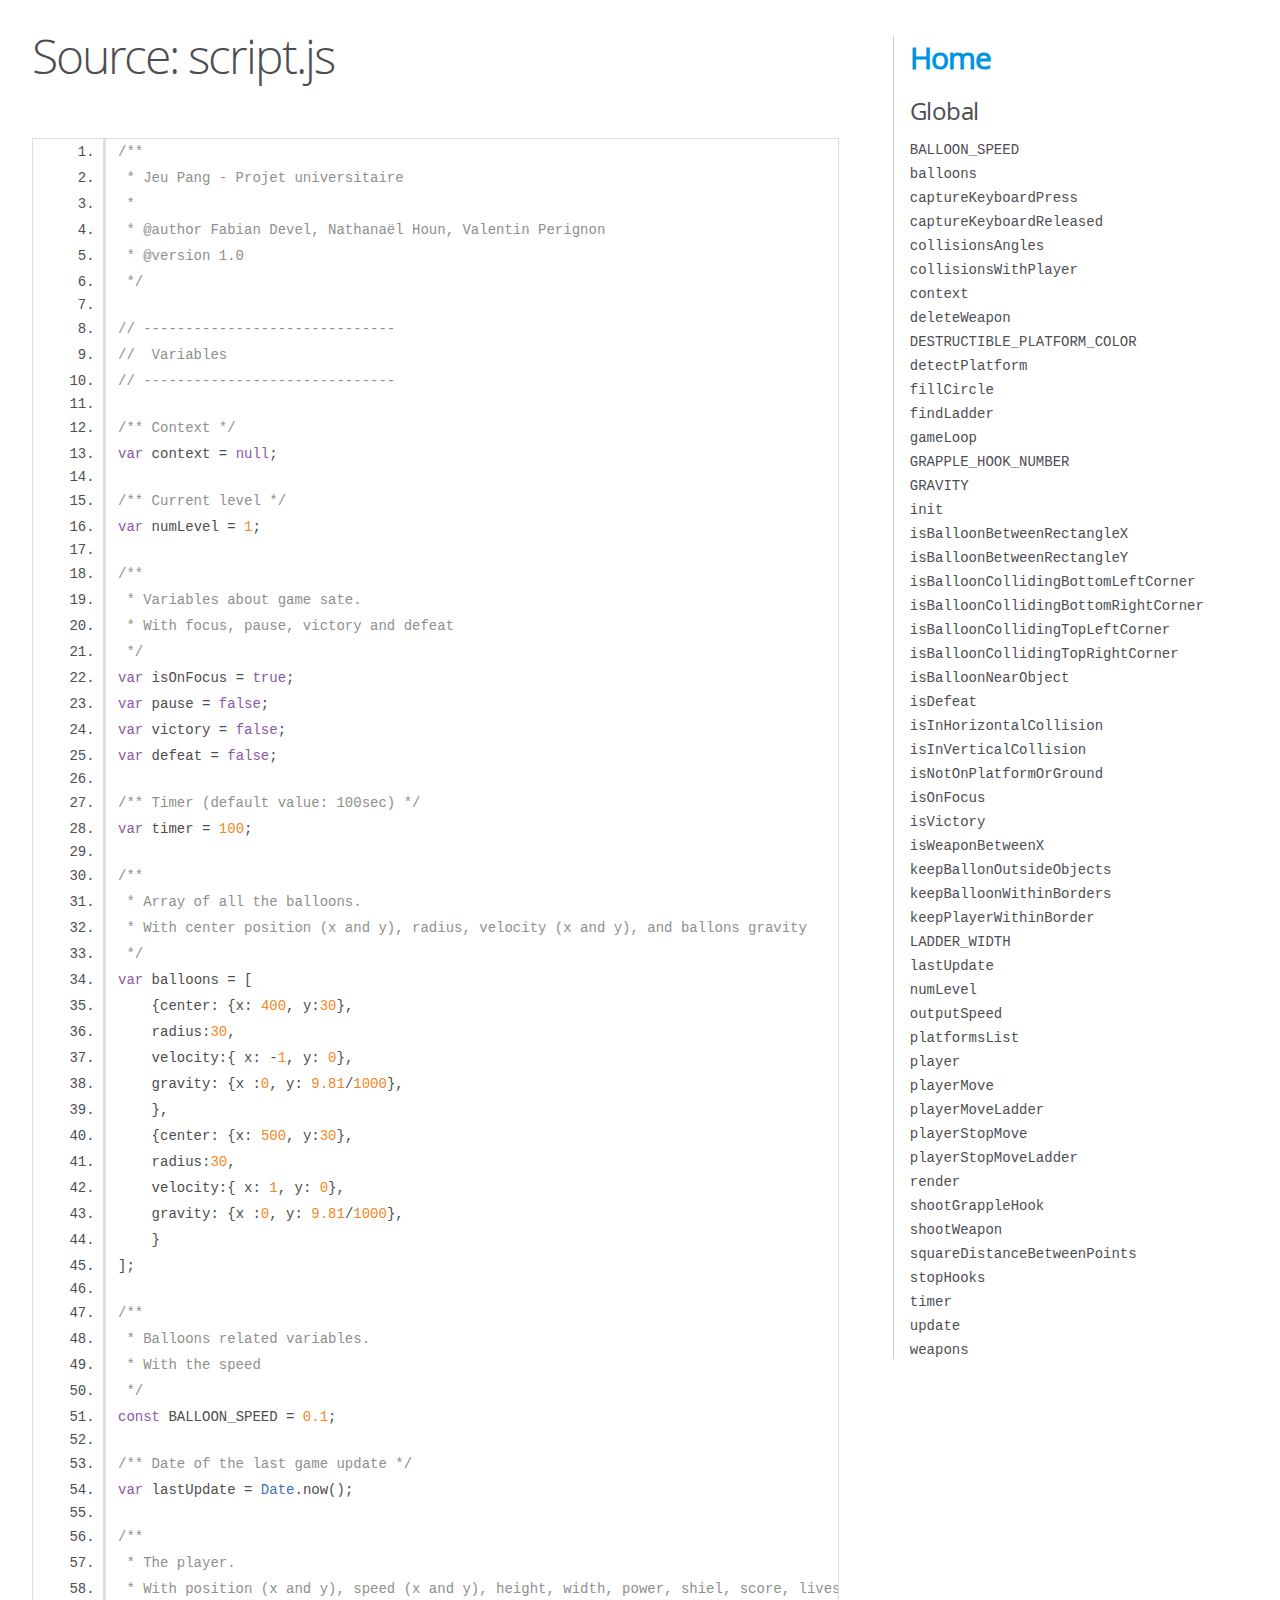
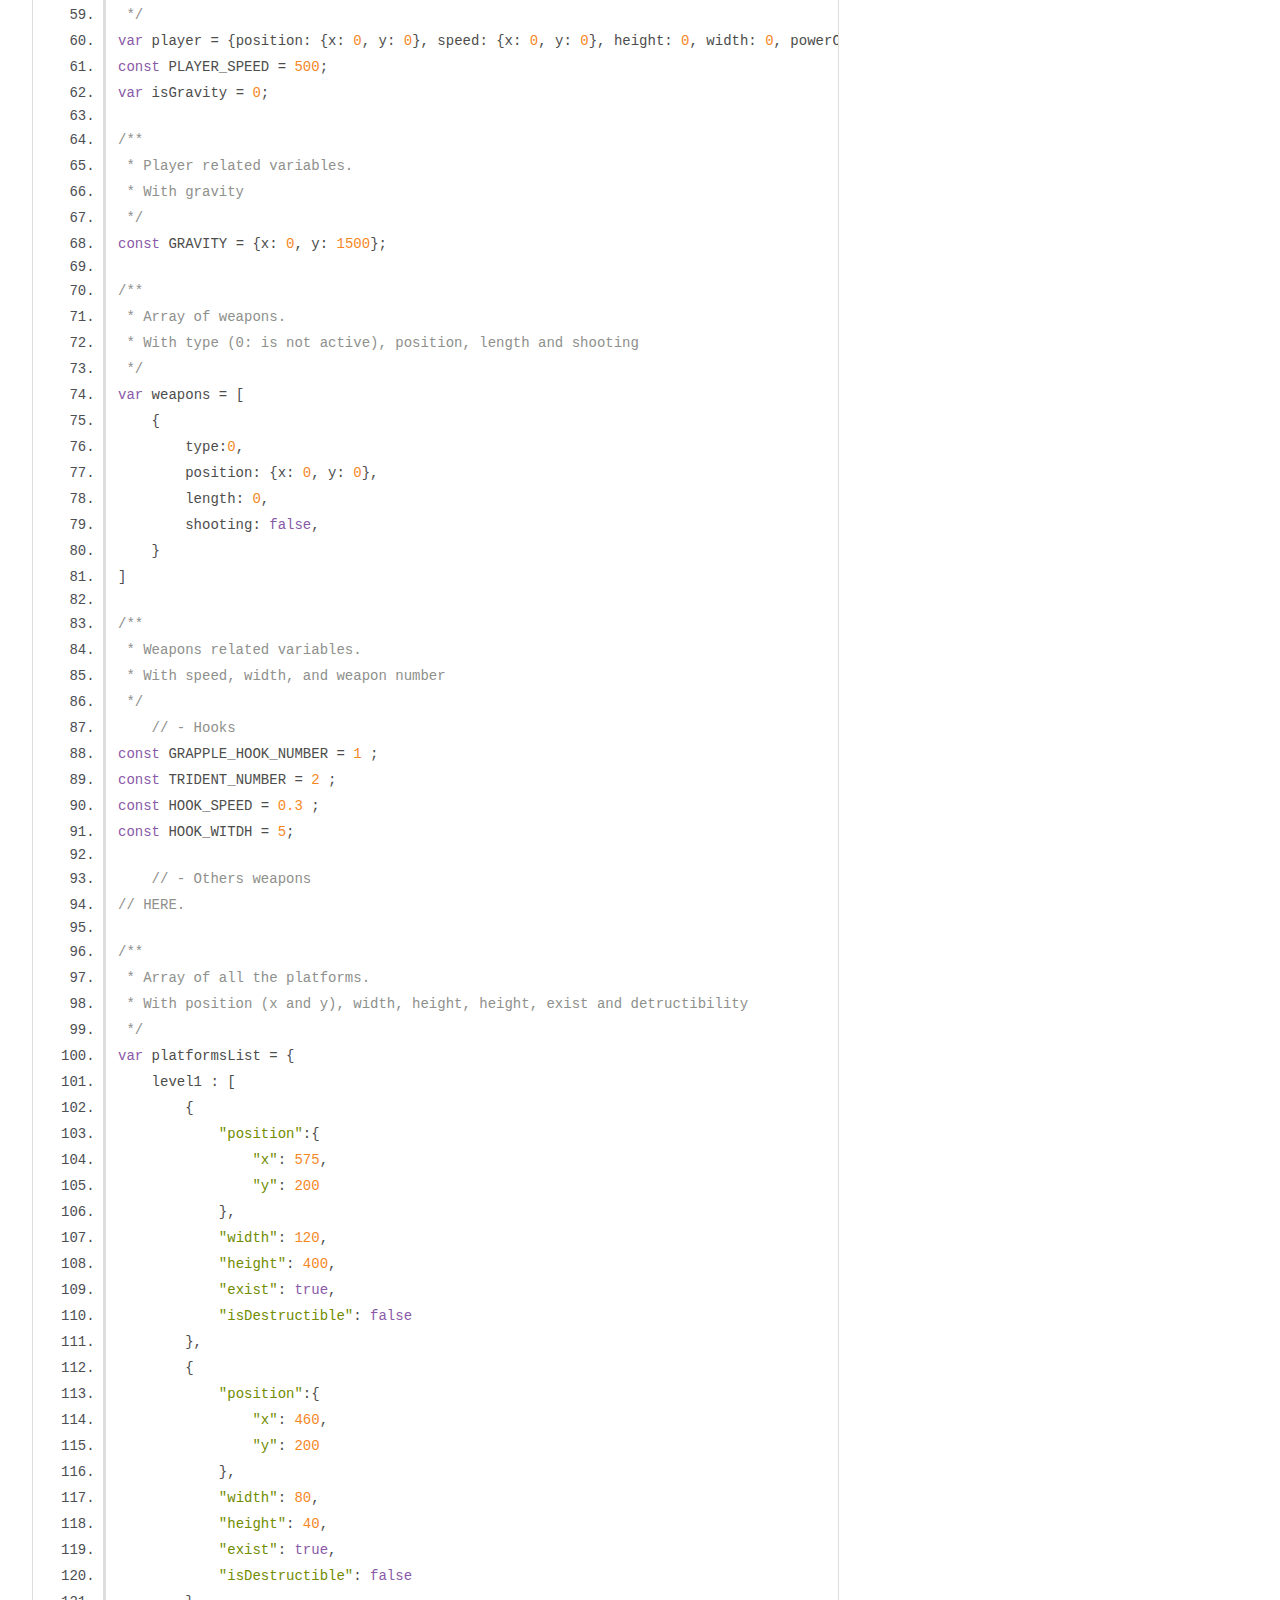
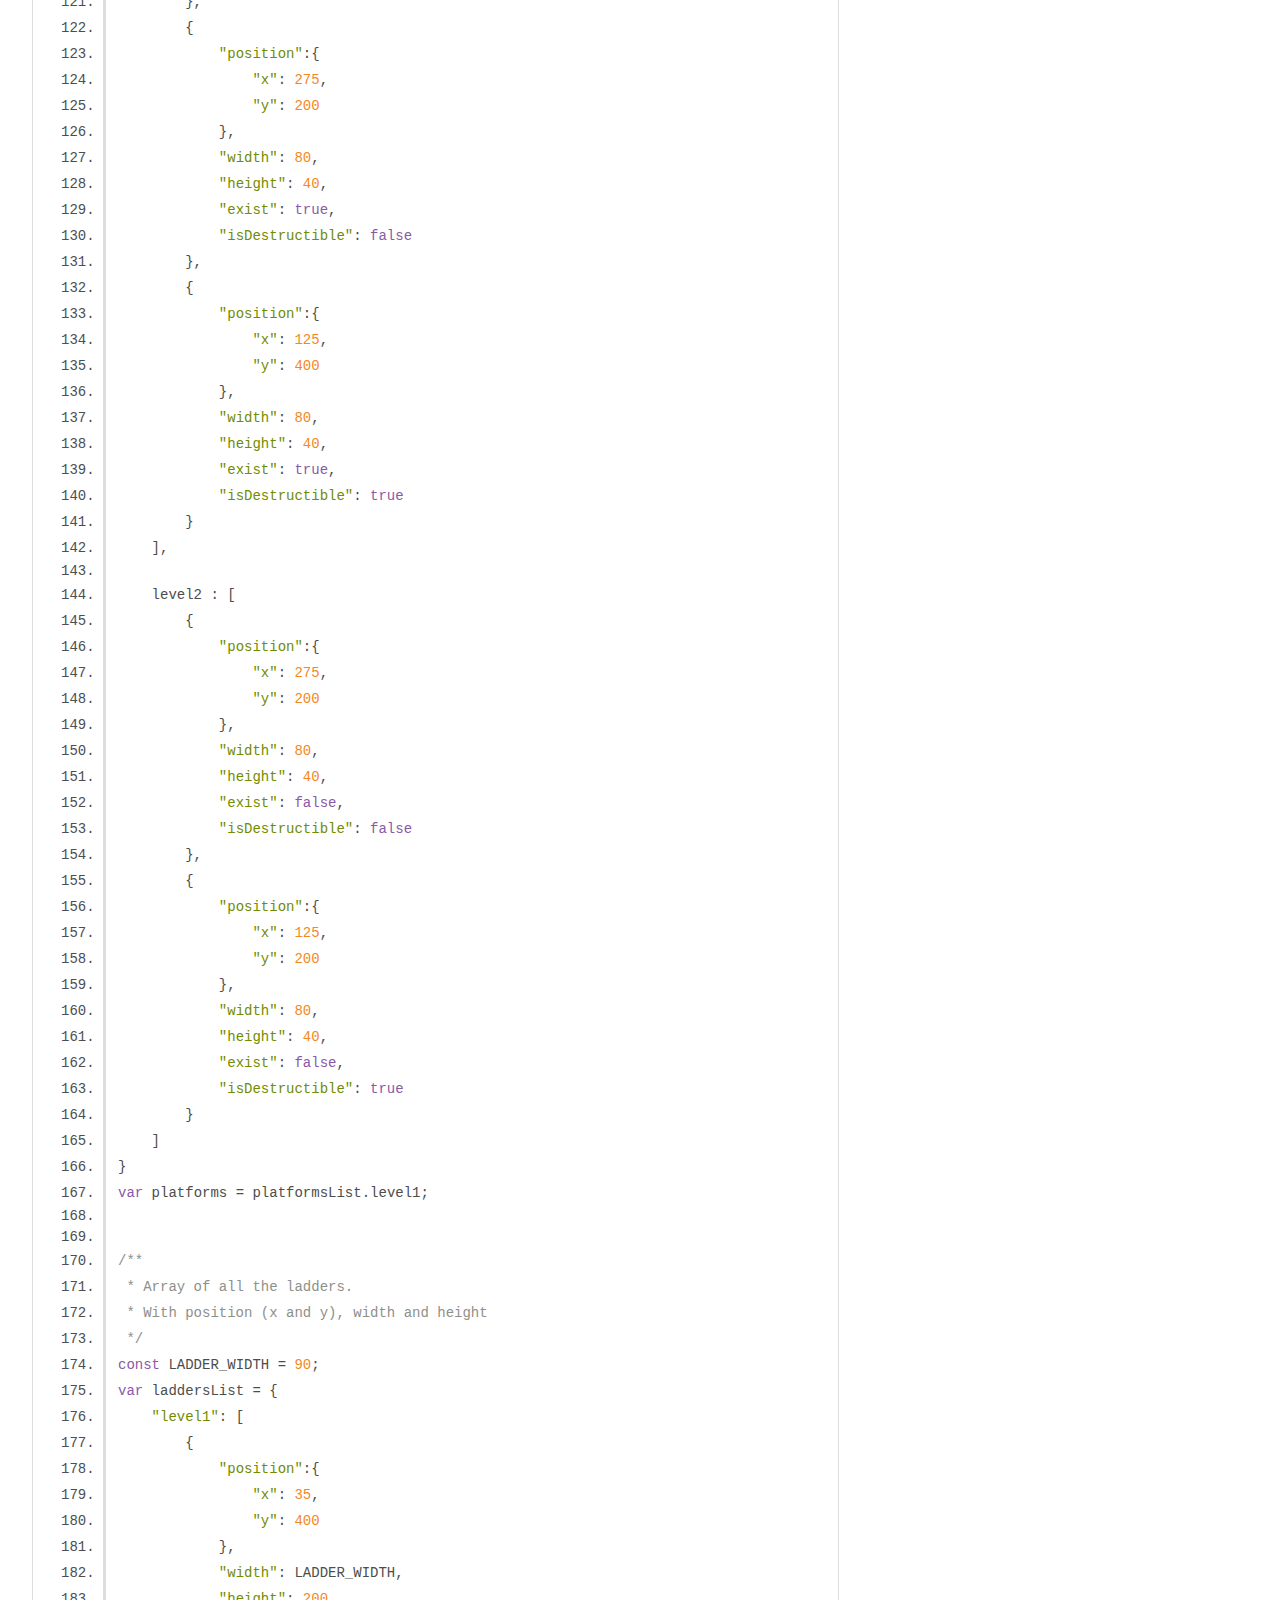
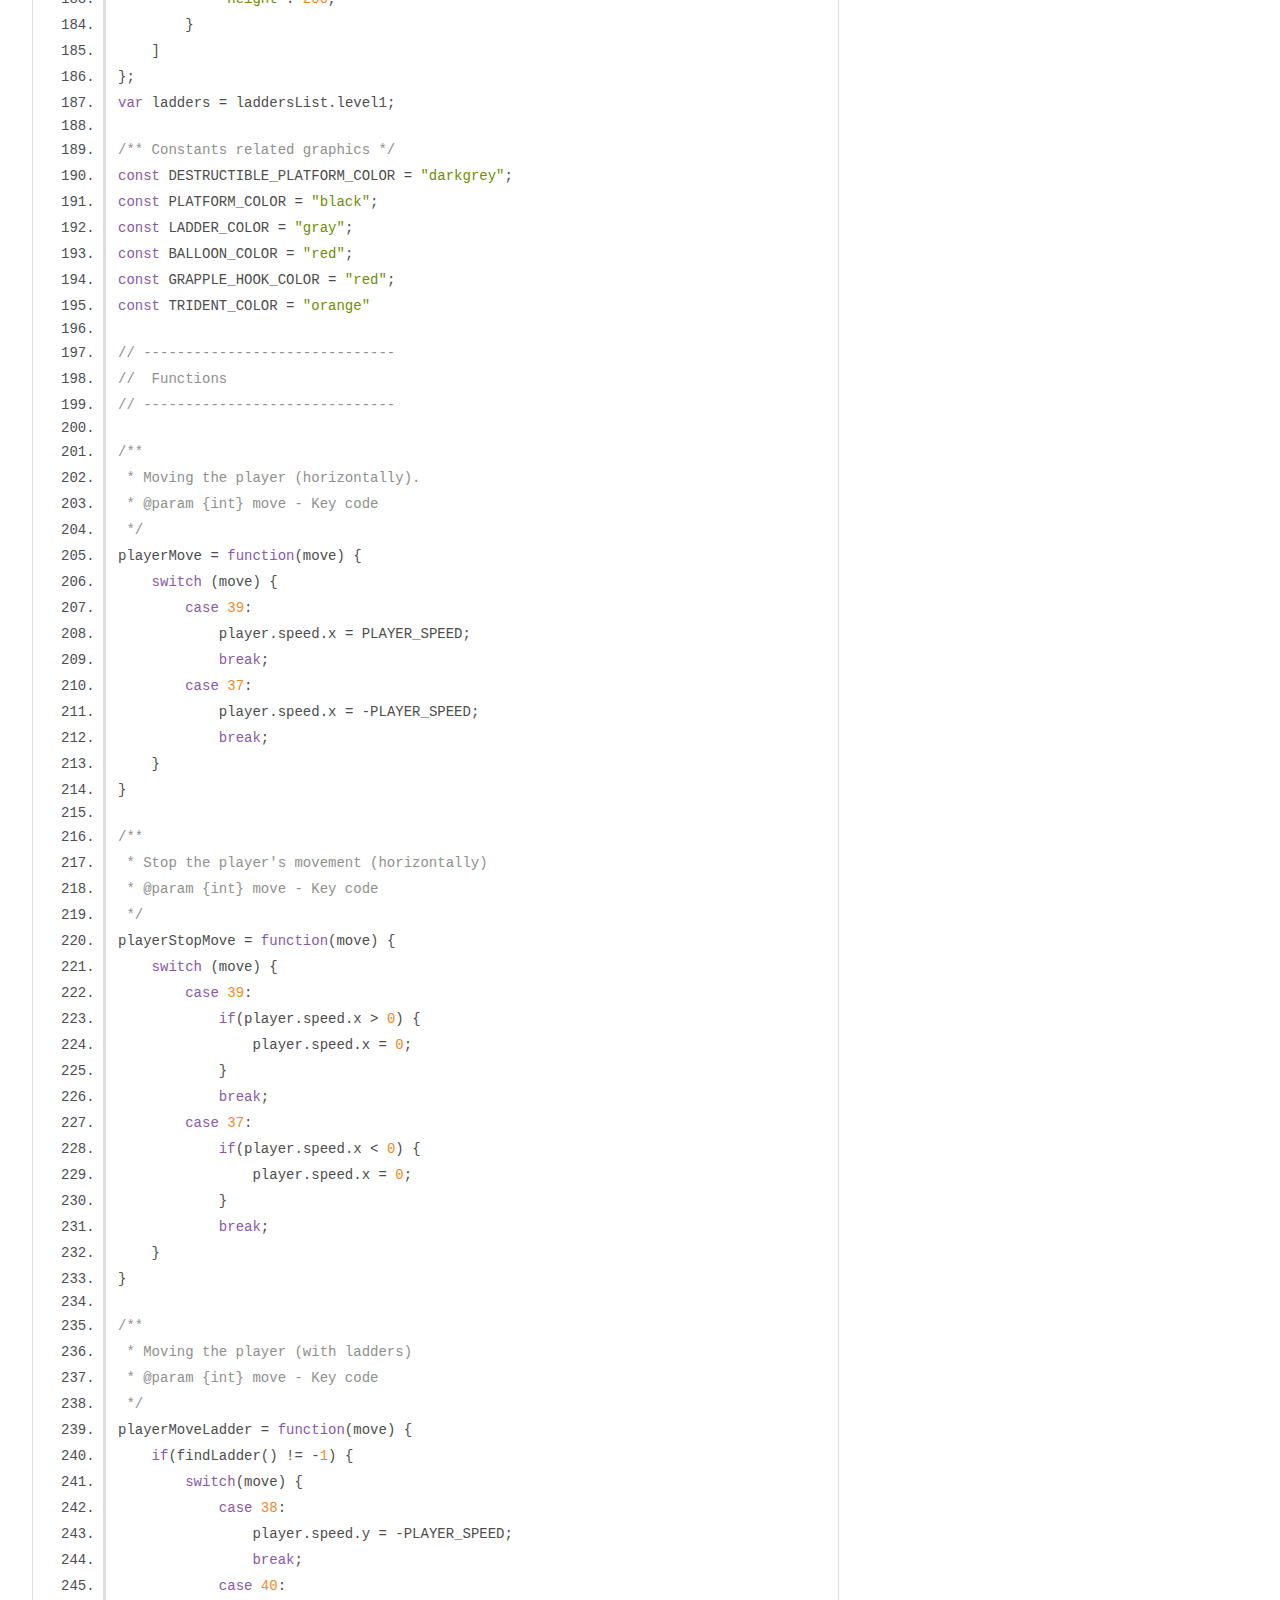
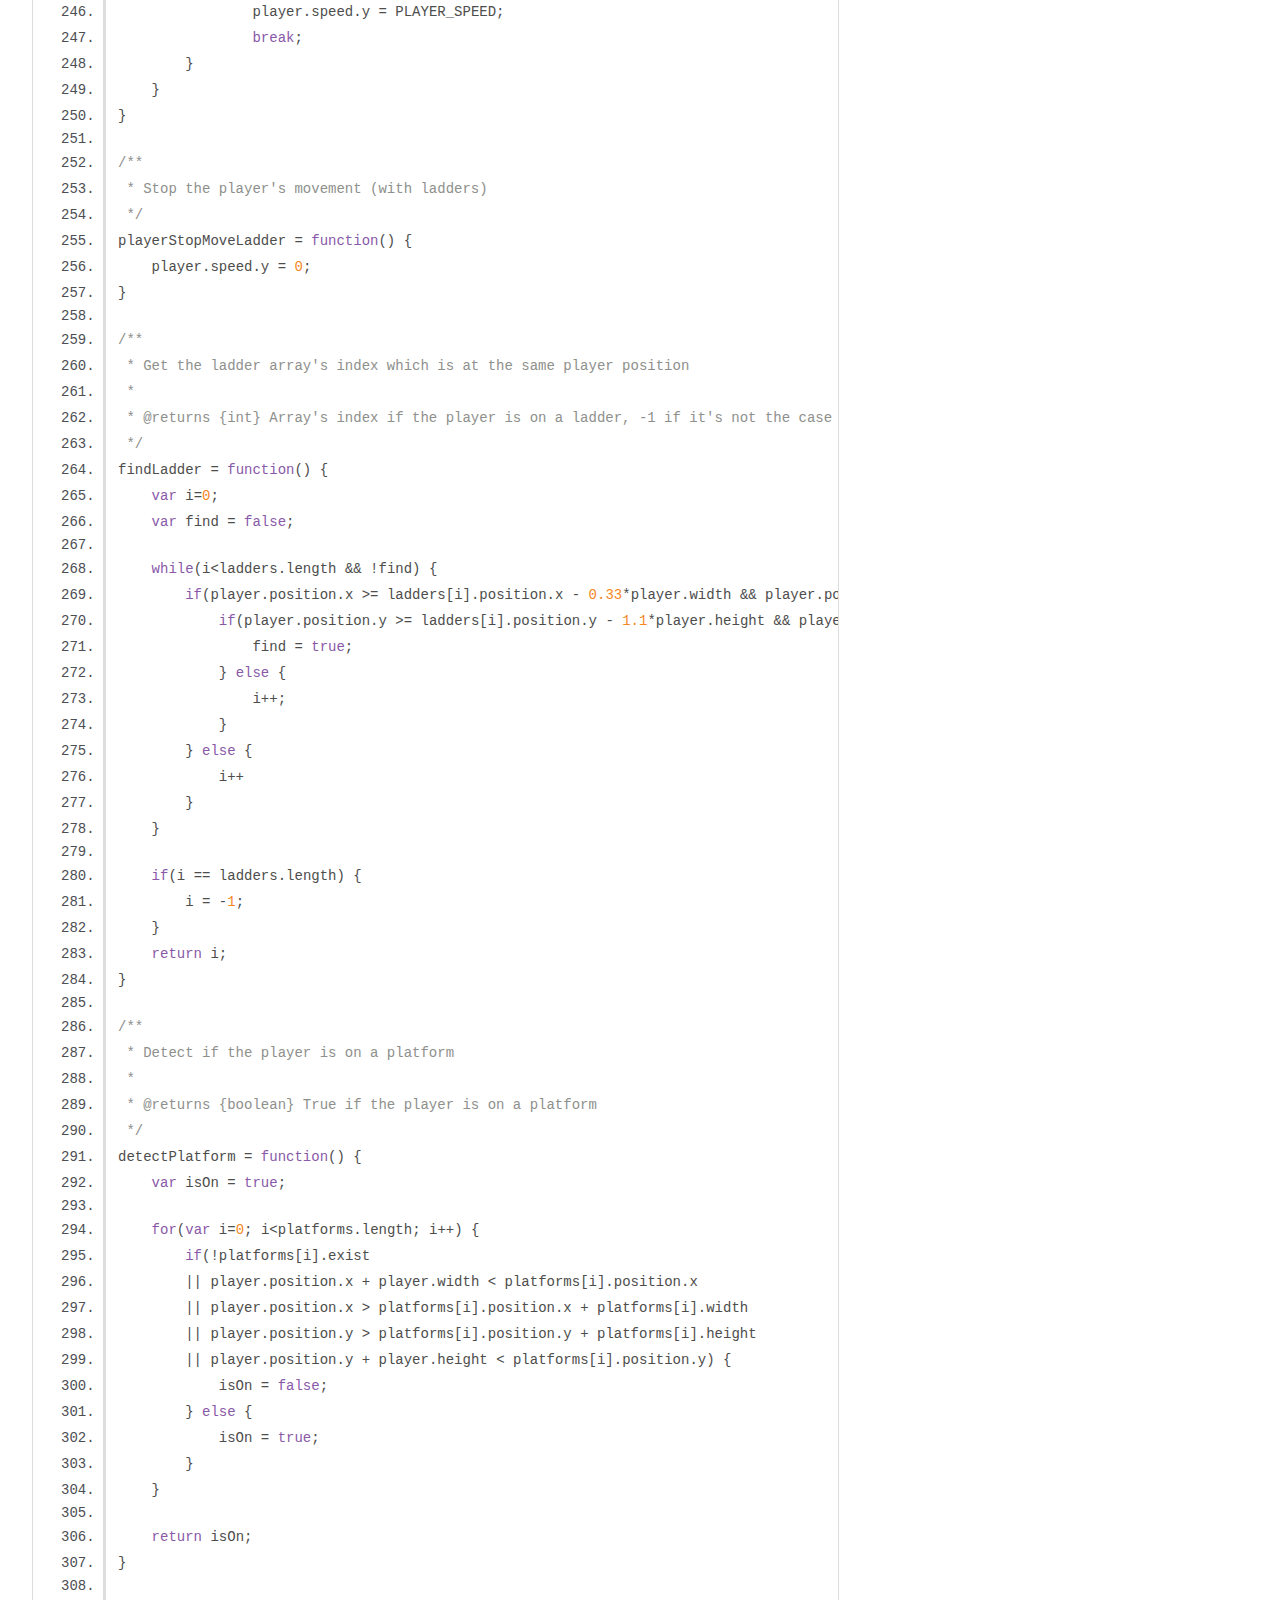
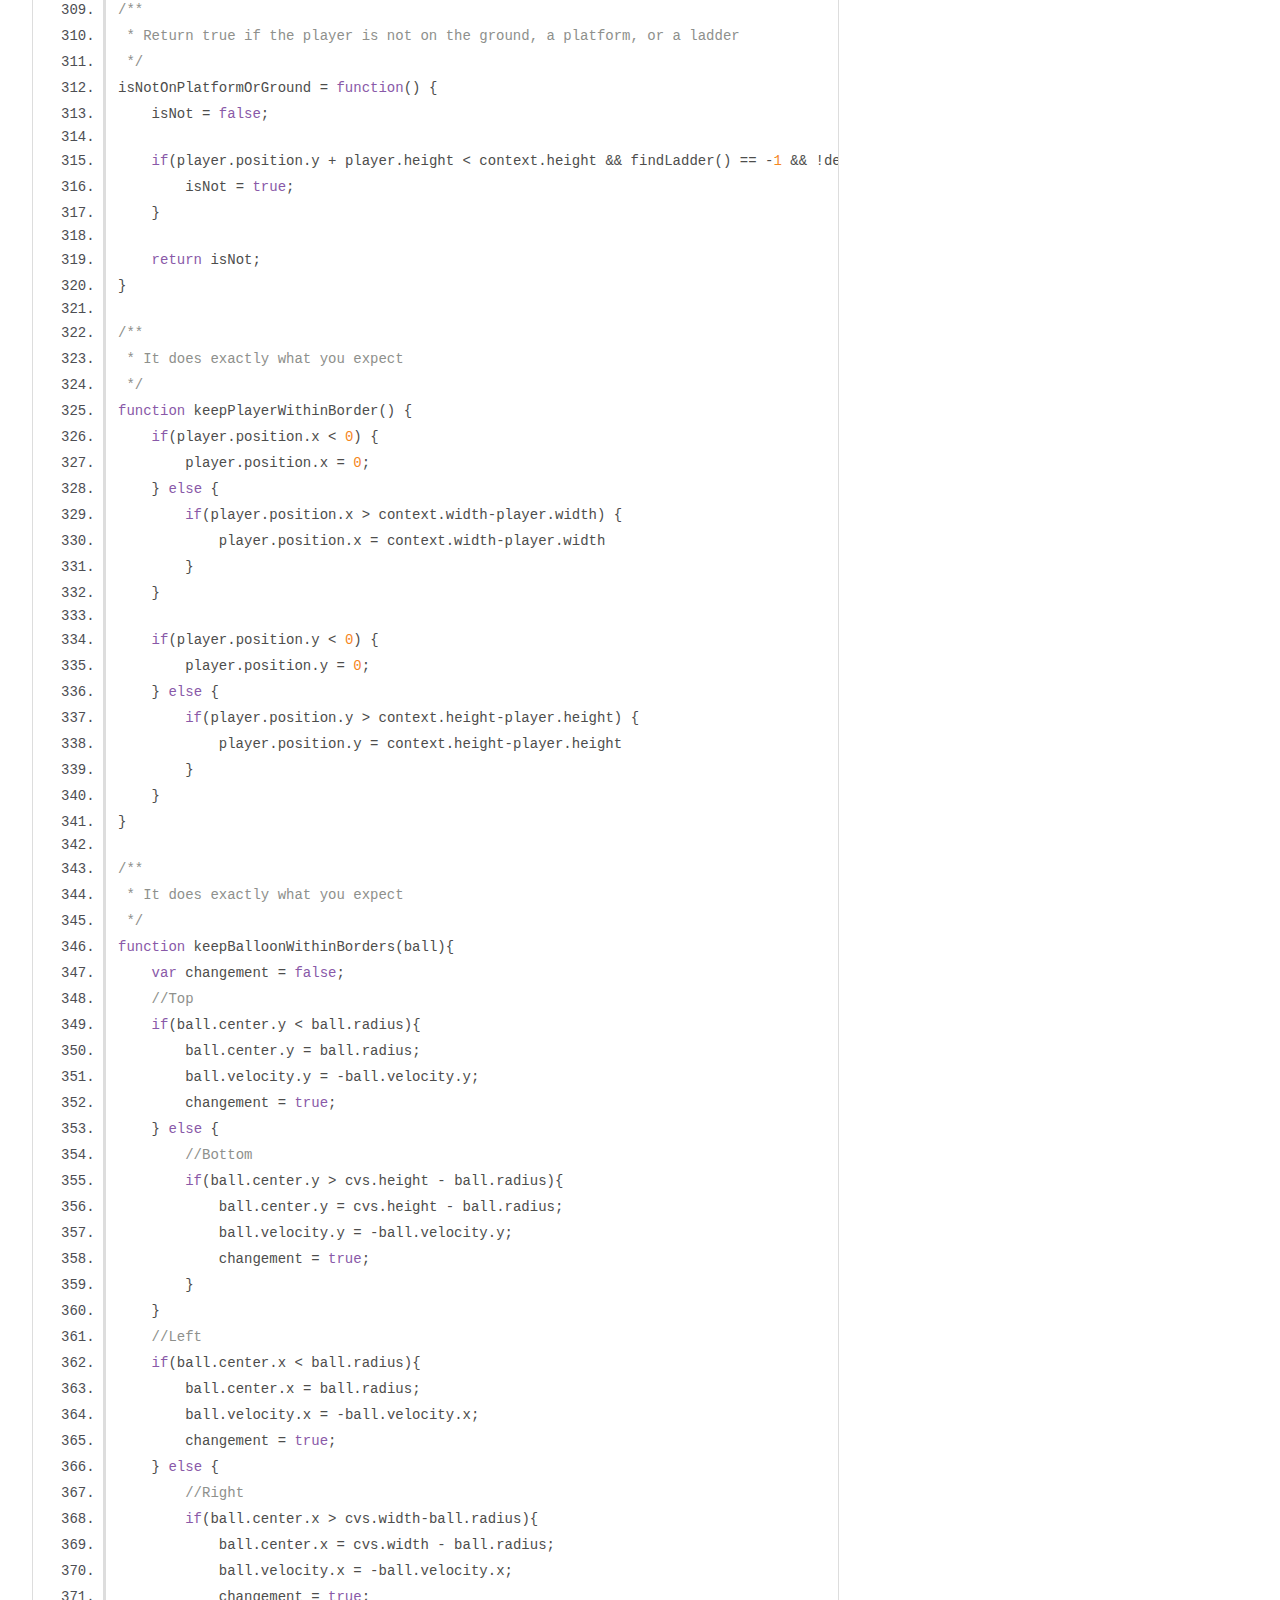
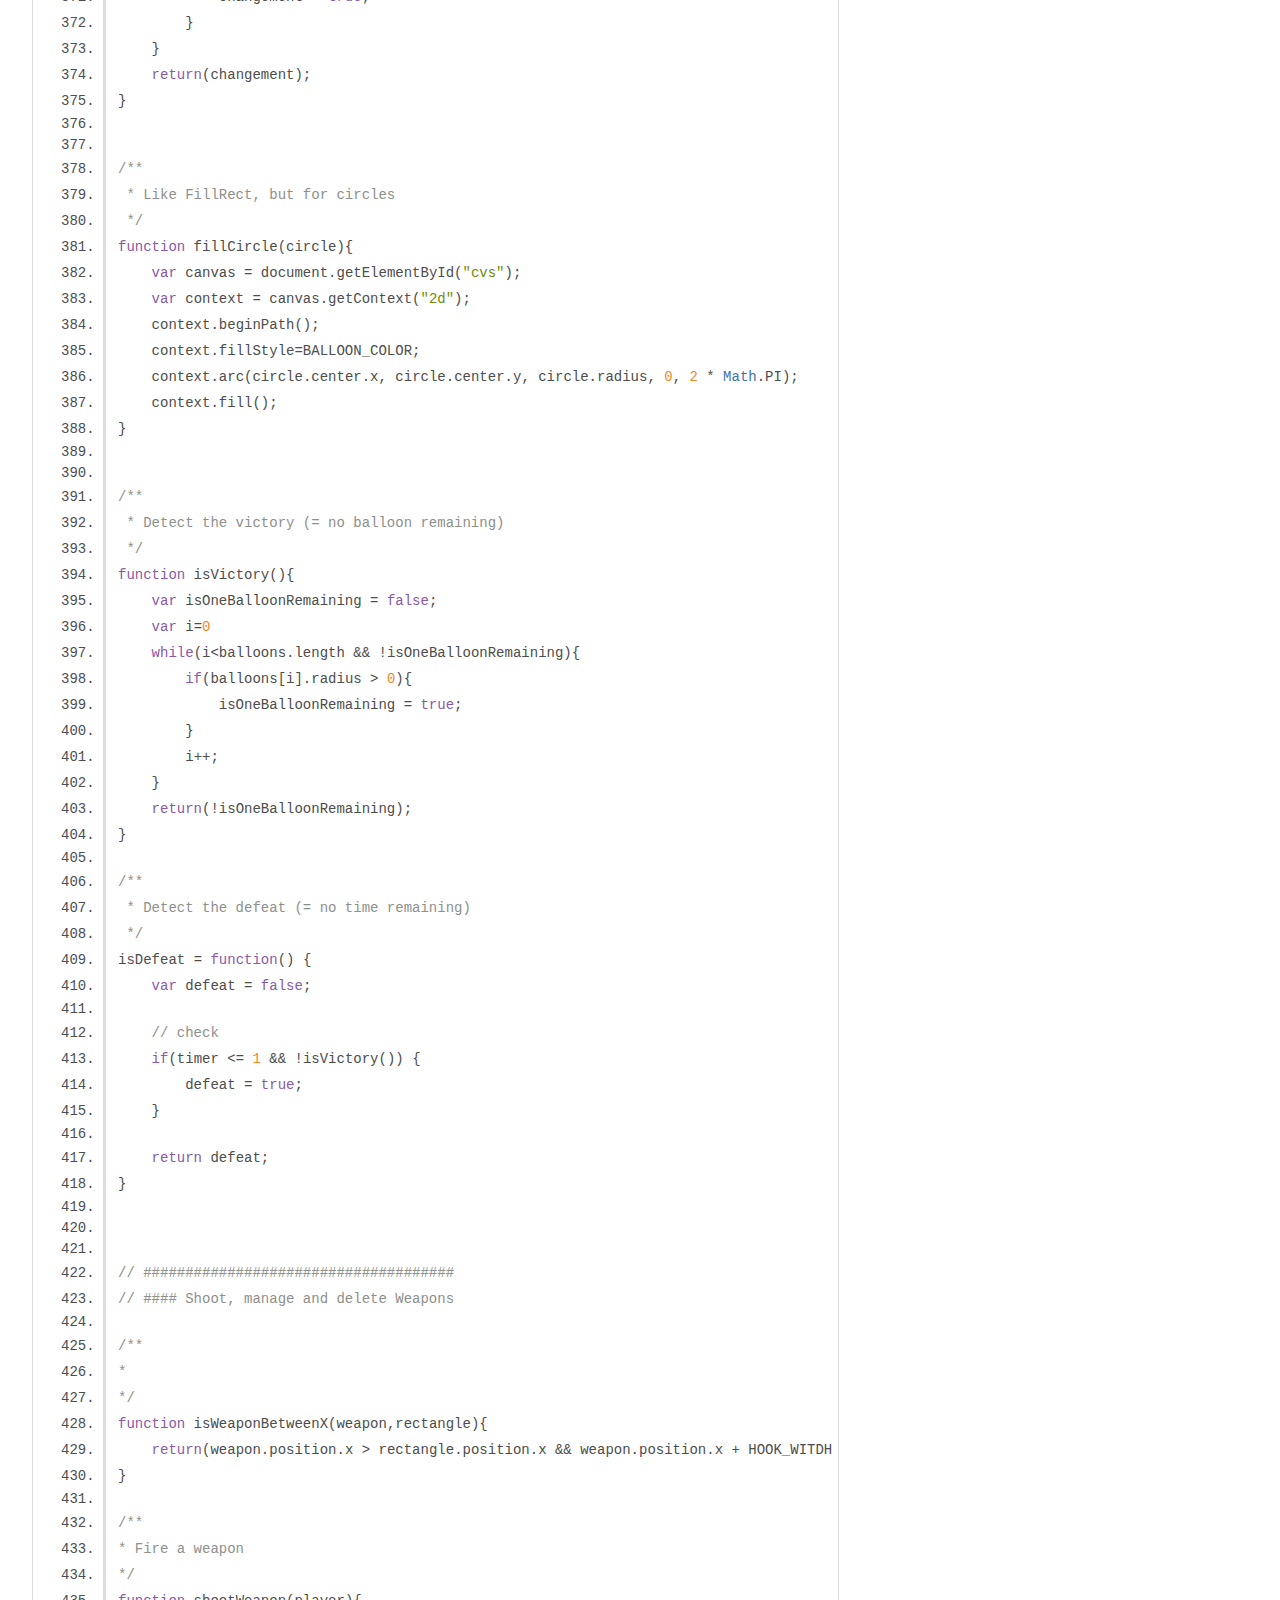
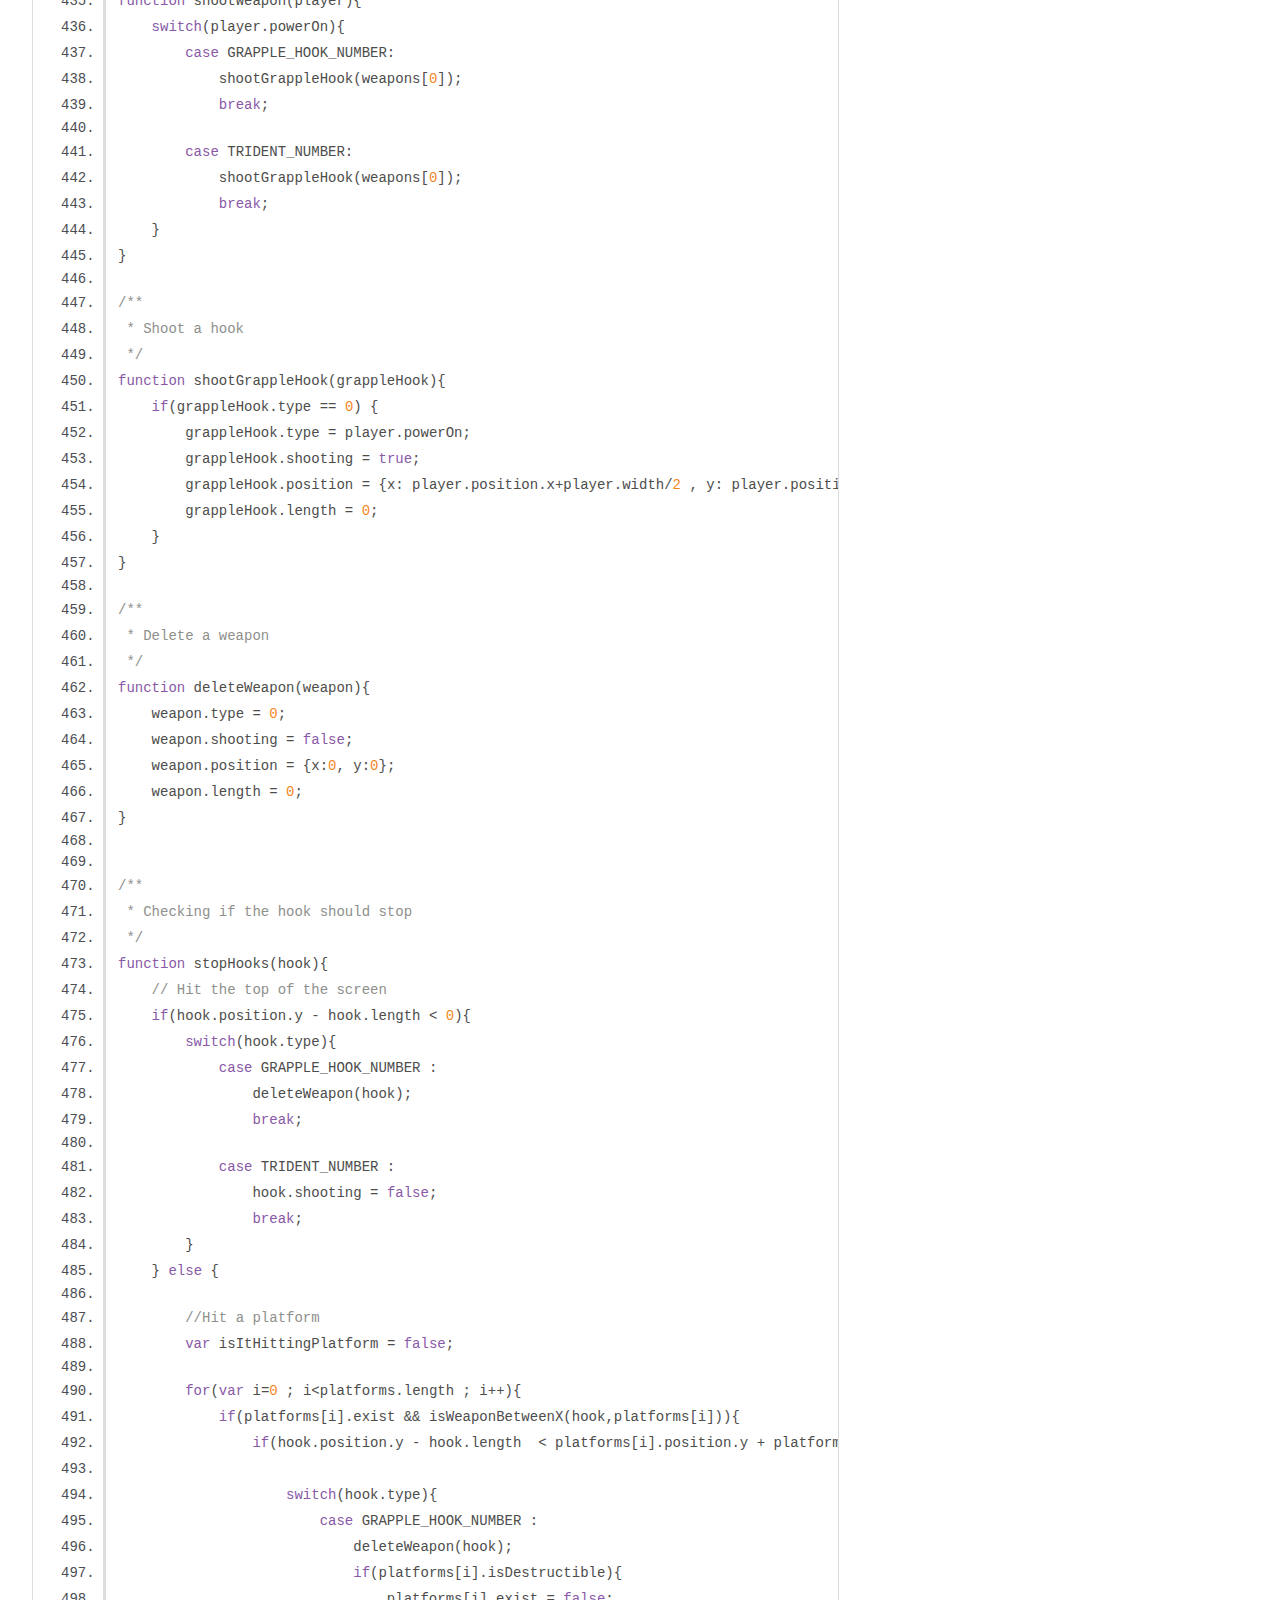
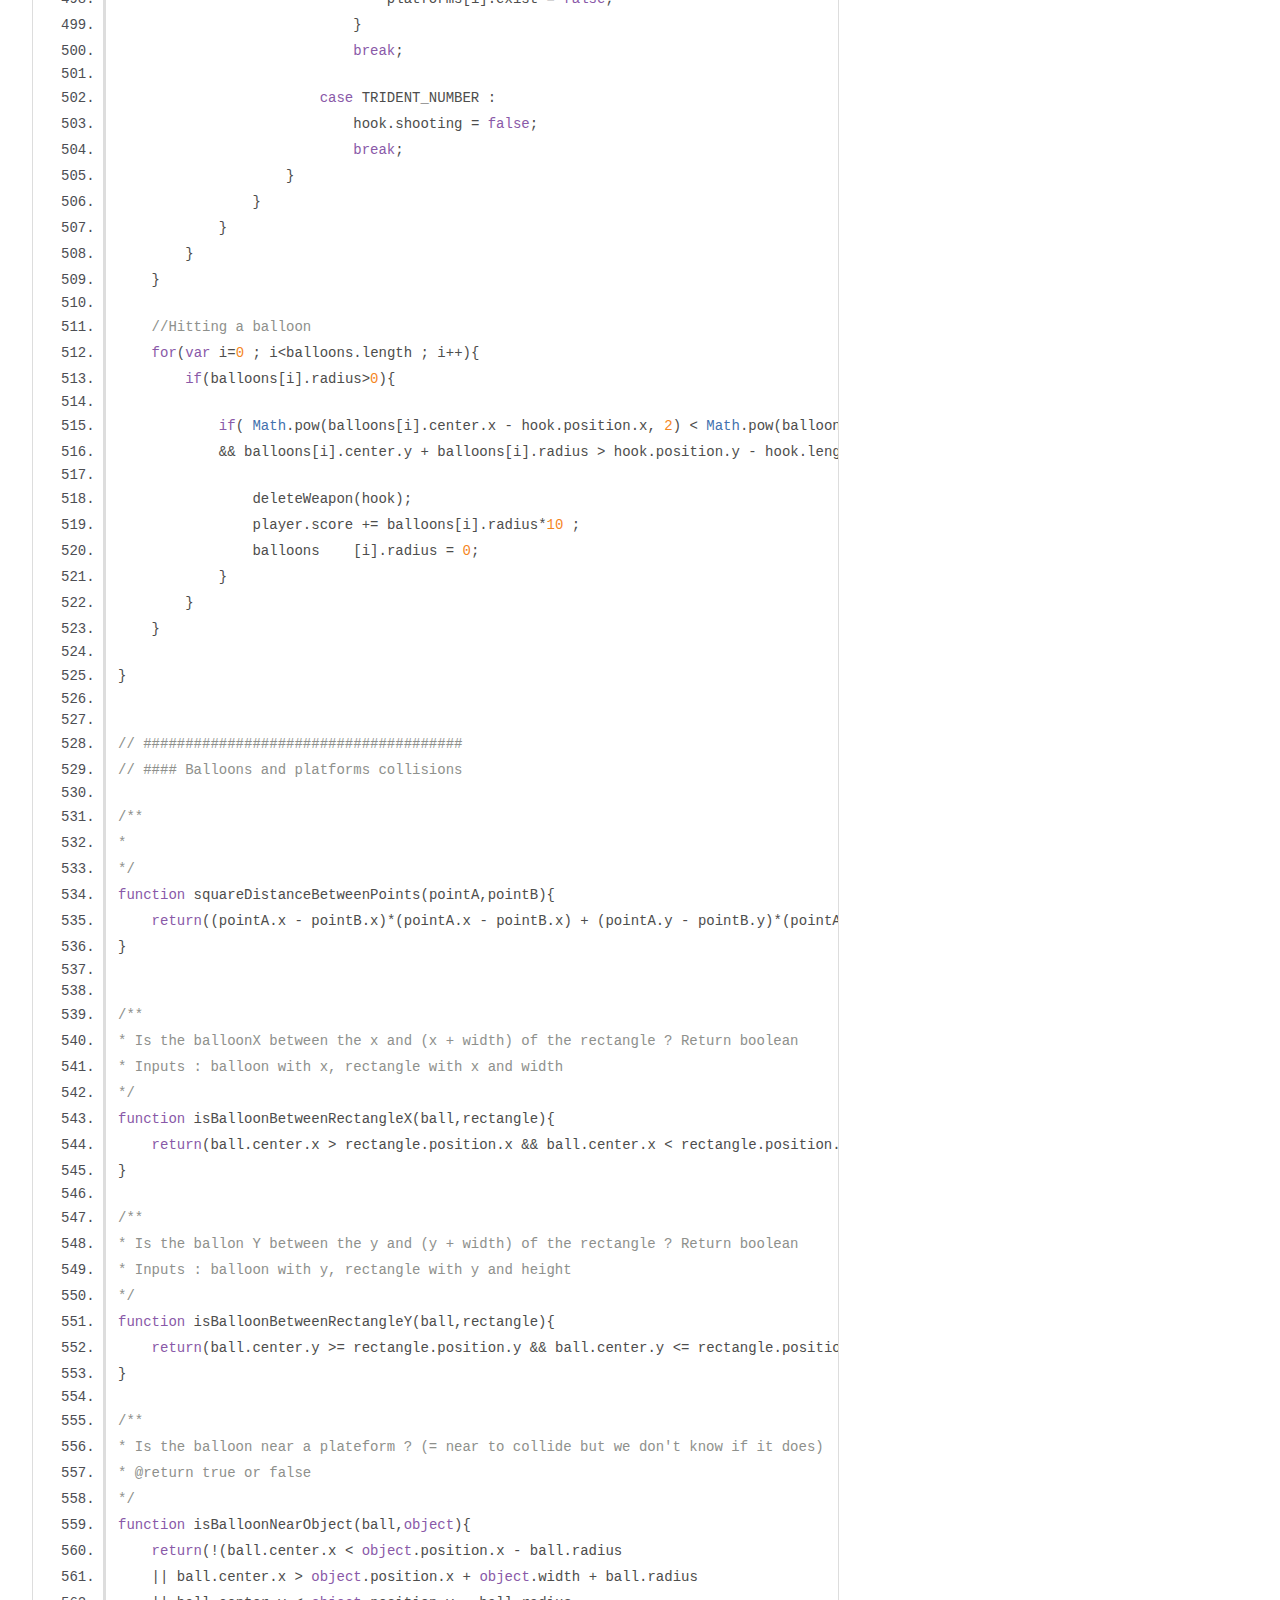
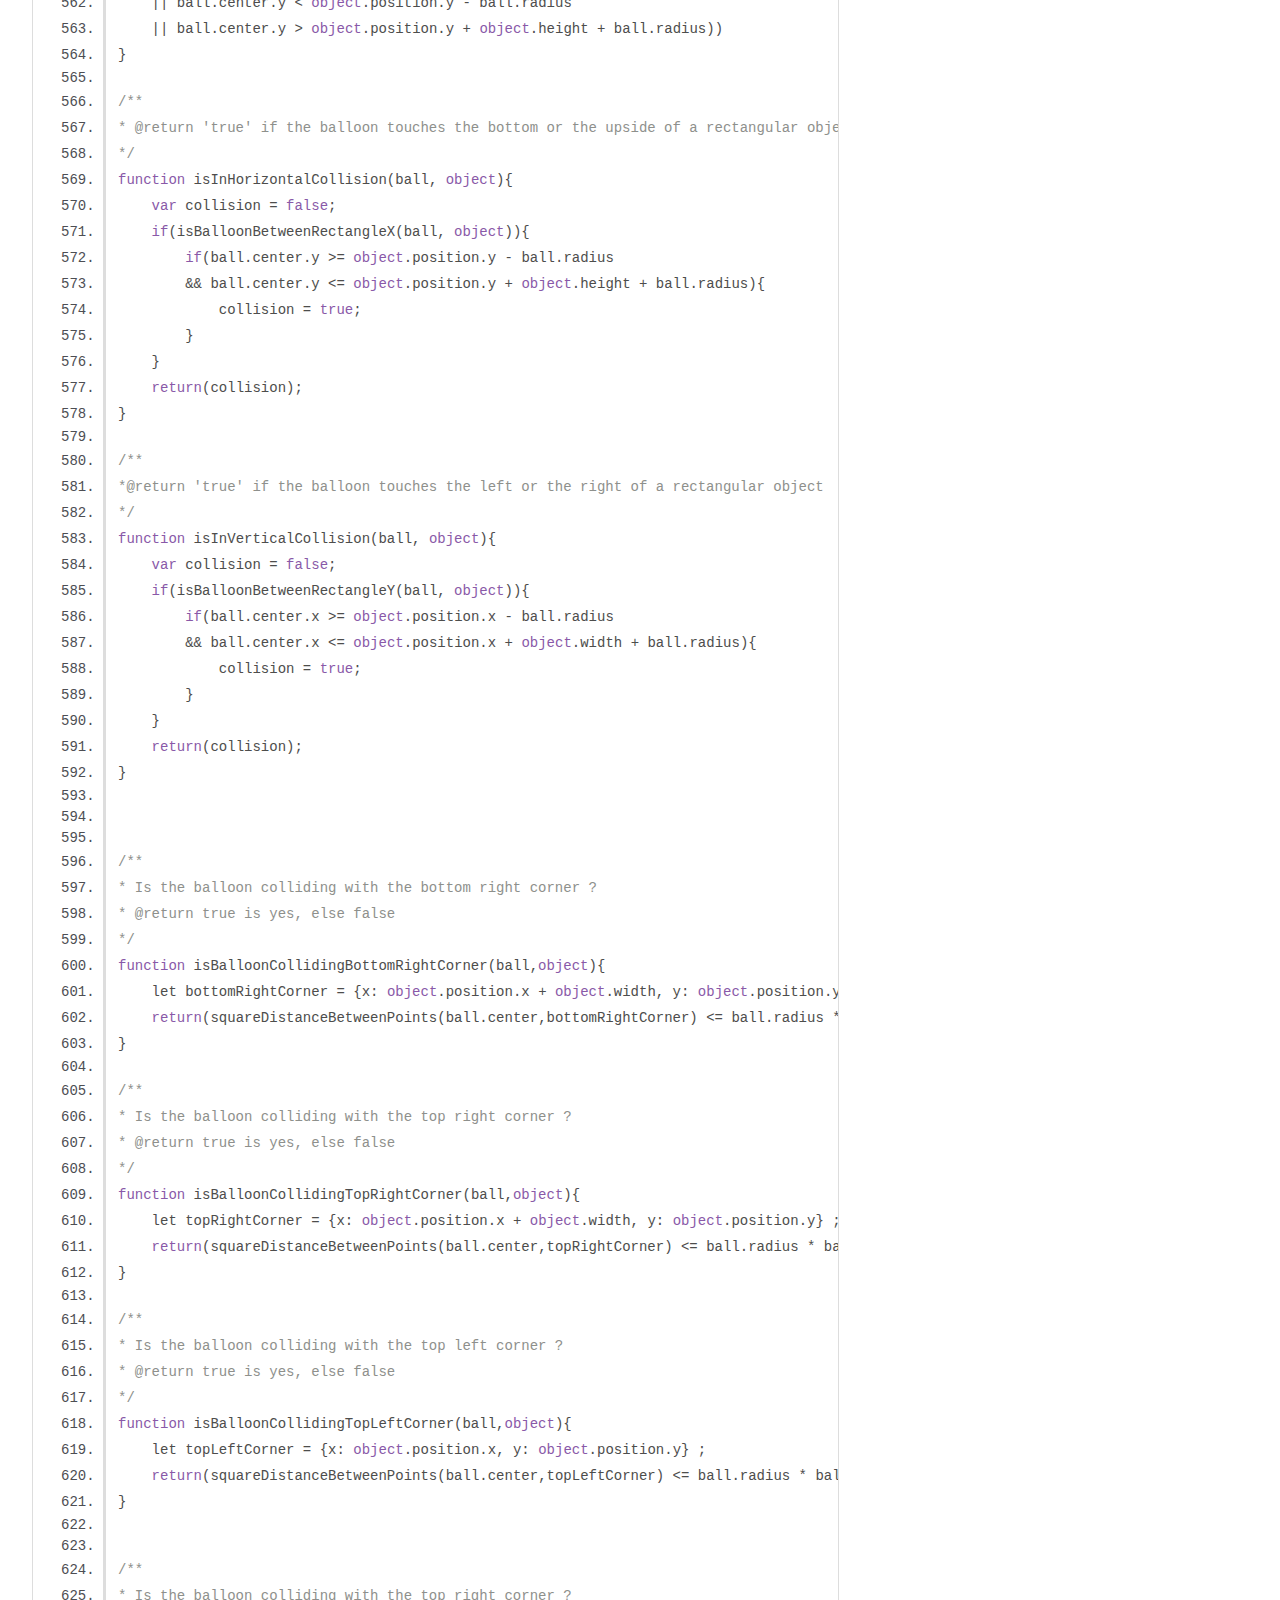
<file: out/script.js.html>
<!DOCTYPE html>
<html lang="en">
<head>
    <meta charset="utf-8">
    <title>JSDoc: Source: script.js</title>

    <script src="scripts/prettify/prettify.js"> </script>
    <script src="scripts/prettify/lang-css.js"> </script>
    <!--[if lt IE 9]>
      <script src="//html5shiv.googlecode.com/svn/trunk/html5.js"></script>
    <![endif]-->
    <link type="text/css" rel="stylesheet" href="styles/prettify-tomorrow.css">
    <link type="text/css" rel="stylesheet" href="styles/jsdoc-default.css">
</head>

<body>

<div id="main">

    <h1 class="page-title">Source: script.js</h1>

    



    
    <section>
        <article>
            <pre class="prettyprint source linenums"><code>/**
 * Jeu Pang - Projet universitaire
 *
 * @author Fabian Devel, Nathanaël Houn, Valentin Perignon
 * @version 1.0
 */

// ------------------------------
//  Variables
// ------------------------------

/** Context */
var context = null;

/** Current level */
var numLevel = 1;

/**
 * Variables about game sate.
 * With focus, pause, victory and defeat
 */
var isOnFocus = true;
var pause = false;
var victory = false;
var defeat = false;

/** Timer (default value: 100sec) */
var timer = 100;

/** 
 * Array of all the balloons.
 * With center position (x and y), radius, velocity (x and y), and ballons gravity
 */
var balloons = [
    {center: {x: 400, y:30},
    radius:30,
    velocity:{ x: -1, y: 0},
    gravity: {x :0, y: 9.81/1000},
    },
    {center: {x: 500, y:30},
    radius:30,
    velocity:{ x: 1, y: 0},
    gravity: {x :0, y: 9.81/1000},
    }
];

/**
 * Balloons related variables.
 * With the speed
 */
const BALLOON_SPEED = 0.1;

/** Date of the last game update */
var lastUpdate = Date.now();

/**
 * The player.
 * With position (x and y), speed (x and y), height, width, power, shiel, score, lives number and color
 */
var player = {position: {x: 0, y: 0}, speed: {x: 0, y: 0}, height: 0, width: 0, powerOn: 1, shieldOn: 0, score: 0, livesNumber: 3, color: "blue"};
const PLAYER_SPEED = 500;
var isGravity = 0;

/**
 * Player related variables.
 * With gravity
 */
const GRAVITY = {x: 0, y: 1500};

/** 
 * Array of weapons.
 * With type (0: is not active), position, length and shooting
 */
var weapons = [
    {
        type:0,
        position: {x: 0, y: 0},
        length: 0,
        shooting: false,
    }
]

/**
 * Weapons related variables.
 * With speed, width, and weapon number
 */
    // - Hooks
const GRAPPLE_HOOK_NUMBER = 1 ;
const TRIDENT_NUMBER = 2 ;
const HOOK_SPEED = 0.3 ;
const HOOK_WITDH = 5;

    // - Others weapons
// HERE.

/** 
 * Array of all the platforms.
 * With position (x and y), width, height, height, exist and detructibility
 */
var platformsList = {
    level1 : [
        {
            "position":{
                "x": 575,
                "y": 200
            },
            "width": 120,
            "height": 400,
            "exist": true,
            "isDestructible": false
        },
        {
            "position":{
                "x": 460,
                "y": 200
            },
            "width": 80,
            "height": 40,
            "exist": true,
            "isDestructible": false
        },
        {
            "position":{
                "x": 275,
                "y": 200
            },
            "width": 80,
            "height": 40,
            "exist": true,
            "isDestructible": false
        },
        {
            "position":{
                "x": 125,
                "y": 400
            },
            "width": 80,
            "height": 40,
            "exist": true,
            "isDestructible": true
        }
    ],

    level2 : [
        {
            "position":{
                "x": 275,
                "y": 200
            },
            "width": 80,
            "height": 40,
            "exist": false,
            "isDestructible": false
        },
        {
            "position":{
                "x": 125,
                "y": 200
            },
            "width": 80,
            "height": 40,
            "exist": false,
            "isDestructible": true
        }
    ]
}
var platforms = platformsList.level1;


/** 
 * Array of all the ladders.
 * With position (x and y), width and height
 */
const LADDER_WIDTH = 90;
var laddersList = {
    "level1": [
        {
            "position":{
                "x": 35,
                "y": 400
            },
            "width": LADDER_WIDTH,
            "height": 200,
        }
    ]
};
var ladders = laddersList.level1;

/** Constants related graphics */
const DESTRUCTIBLE_PLATFORM_COLOR = "darkgrey";
const PLATFORM_COLOR = "black";
const LADDER_COLOR = "gray";
const BALLOON_COLOR = "red";
const GRAPPLE_HOOK_COLOR = "red";
const TRIDENT_COLOR = "orange"

// ------------------------------
//  Functions
// ------------------------------

/**
 * Moving the player (horizontally).
 * @param {int} move - Key code
 */
playerMove = function(move) {
    switch (move) {
        case 39:
            player.speed.x = PLAYER_SPEED;
            break;
        case 37:
            player.speed.x = -PLAYER_SPEED;
            break;
    }
}

/**
 * Stop the player's movement (horizontally)
 * @param {int} move - Key code
 */
playerStopMove = function(move) {
    switch (move) {
        case 39:
            if(player.speed.x > 0) {
                player.speed.x = 0;
            }
            break;
        case 37:
            if(player.speed.x &lt; 0) {
                player.speed.x = 0;
            }
            break;
    }
}

/**
 * Moving the player (with ladders)
 * @param {int} move - Key code
 */
playerMoveLadder = function(move) {
    if(findLadder() != -1) {
        switch(move) {
            case 38:
                player.speed.y = -PLAYER_SPEED;
                break;
            case 40:
                player.speed.y = PLAYER_SPEED;
                break;
        }
    }
}

/**
 * Stop the player's movement (with ladders)
 */
playerStopMoveLadder = function() {
    player.speed.y = 0;
}

/**
 * Get the ladder array's index which is at the same player position
 * 
 * @returns {int} Array's index if the player is on a ladder, -1 if it's not the case
 */
findLadder = function() {
    var i=0;
    var find = false;

    while(i&lt;ladders.length &amp;&amp; !find) {
        if(player.position.x >= ladders[i].position.x - 0.33*player.width &amp;&amp; player.position.x &lt;= ladders[i].position.x + ladders[i].width - 0.66*player.width) {
            if(player.position.y >= ladders[i].position.y - 1.1*player.height &amp;&amp; player.position.y &lt;= context.height) {
                find = true;
            } else {
                i++;
            }
        } else {
            i++
        }
    }

    if(i == ladders.length) {
        i = -1;
    }
    return i;
}

/**
 * Detect if the player is on a platform
 * 
 * @returns {boolean} True if the player is on a platform
 */
detectPlatform = function() {
    var isOn = true;

    for(var i=0; i&lt;platforms.length; i++) {
        if(!platforms[i].exist
        || player.position.x + player.width &lt; platforms[i].position.x
        || player.position.x > platforms[i].position.x + platforms[i].width
        || player.position.y > platforms[i].position.y + platforms[i].height
        || player.position.y + player.height &lt; platforms[i].position.y) {
            isOn = false;
        } else {
            isOn = true;
        }
    }

    return isOn;
}

/**
 * Return true if the player is not on the ground, a platform, or a ladder
 */
isNotOnPlatformOrGround = function() {
    isNot = false;

    if(player.position.y + player.height &lt; context.height &amp;&amp; findLadder() == -1 &amp;&amp; !detectPlatform()) { // not on the ground
        isNot = true;
    }

    return isNot;
}

/**
 * It does exactly what you expect
 */
function keepPlayerWithinBorder() {
    if(player.position.x &lt; 0) {
        player.position.x = 0;
    } else {
        if(player.position.x > context.width-player.width) {
            player.position.x = context.width-player.width
        }
    }

    if(player.position.y &lt; 0) {
        player.position.y = 0;
    } else {
        if(player.position.y > context.height-player.height) {
            player.position.y = context.height-player.height
        }
    }
}

/**
 * It does exactly what you expect
 */
function keepBalloonWithinBorders(ball){
    var changement = false;
    //Top
    if(ball.center.y &lt; ball.radius){
        ball.center.y = ball.radius;
        ball.velocity.y = -ball.velocity.y;
        changement = true;
    } else {
        //Bottom
        if(ball.center.y > cvs.height - ball.radius){
            ball.center.y = cvs.height - ball.radius;
            ball.velocity.y = -ball.velocity.y;
            changement = true;
        }
    }
    //Left
    if(ball.center.x &lt; ball.radius){
        ball.center.x = ball.radius;
        ball.velocity.x = -ball.velocity.x;
        changement = true;
    } else {
        //Right
        if(ball.center.x > cvs.width-ball.radius){
            ball.center.x = cvs.width - ball.radius;
            ball.velocity.x = -ball.velocity.x;
            changement = true;
        }
    }
    return(changement);
}


/**
 * Like FillRect, but for circles
 */
function fillCircle(circle){
    var canvas = document.getElementById("cvs");
    var context = canvas.getContext("2d");
    context.beginPath();
    context.fillStyle=BALLOON_COLOR;
    context.arc(circle.center.x, circle.center.y, circle.radius, 0, 2 * Math.PI);
    context.fill();
}


/**
 * Detect the victory (= no balloon remaining)
 */
function isVictory(){
    var isOneBalloonRemaining = false;
    var i=0
    while(i&lt;balloons.length &amp;&amp; !isOneBalloonRemaining){
        if(balloons[i].radius > 0){
            isOneBalloonRemaining = true;
        }
        i++;
    }
    return(!isOneBalloonRemaining);
}

/**
 * Detect the defeat (= no time remaining)
 */
isDefeat = function() {
    var defeat = false;

    // check
    if(timer &lt;= 1 &amp;&amp; !isVictory()) {
        defeat = true;
    }

    return defeat;
}



// #####################################
// #### Shoot, manage and delete Weapons

/**
*
*/
function isWeaponBetweenX(weapon,rectangle){
    return(weapon.position.x > rectangle.position.x &amp;&amp; weapon.position.x + HOOK_WITDH &lt; rectangle.position.x + rectangle.width);
}

/**
* Fire a weapon
*/
function shootWeapon(player){
    switch(player.powerOn){
        case GRAPPLE_HOOK_NUMBER:
            shootGrappleHook(weapons[0]);
            break;

        case TRIDENT_NUMBER:
            shootGrappleHook(weapons[0]);
            break;
    }
}

/**
 * Shoot a hook
 */
function shootGrappleHook(grappleHook){
    if(grappleHook.type == 0) {
        grappleHook.type = player.powerOn;
        grappleHook.shooting = true;
        grappleHook.position = {x: player.position.x+player.width/2 , y: player.position.y+player.height};
        grappleHook.length = 0;
    }
}

/**
 * Delete a weapon
 */
function deleteWeapon(weapon){
    weapon.type = 0;
    weapon.shooting = false;
    weapon.position = {x:0, y:0};
    weapon.length = 0;
}


/**
 * Checking if the hook should stop
 */
function stopHooks(hook){
    // Hit the top of the screen
    if(hook.position.y - hook.length &lt; 0){
        switch(hook.type){
            case GRAPPLE_HOOK_NUMBER :
                deleteWeapon(hook);
                break;

            case TRIDENT_NUMBER :
                hook.shooting = false;
                break;
        }
    } else {

        //Hit a platform
        var isItHittingPlatform = false;

        for(var i=0 ; i&lt;platforms.length ; i++){
            if(platforms[i].exist &amp;&amp; isWeaponBetweenX(hook,platforms[i])){
                if(hook.position.y - hook.length  &lt; platforms[i].position.y + platforms[i].height){
                    
                    switch(hook.type){
                        case GRAPPLE_HOOK_NUMBER :
                            deleteWeapon(hook);
                            if(platforms[i].isDestructible){
                                platforms[i].exist = false;
                            }
                            break;

                        case TRIDENT_NUMBER :
                            hook.shooting = false;
                            break;
                    }
                }
            }
        }
    }

    //Hitting a balloon
    for(var i=0 ; i&lt;balloons.length ; i++){
        if(balloons[i].radius>0){

            if( Math.pow(balloons[i].center.x - hook.position.x, 2) &lt; Math.pow(balloons[i].radius, 2) 
            &amp;&amp; balloons[i].center.y + balloons[i].radius > hook.position.y - hook.length){

                deleteWeapon(hook);
                player.score += balloons[i].radius*10 ;
                balloons    [i].radius = 0;
            }
        }
    }

}


// ######################################
// #### Balloons and platforms collisions

/**
*
*/
function squareDistanceBetweenPoints(pointA,pointB){
    return((pointA.x - pointB.x)*(pointA.x - pointB.x) + (pointA.y - pointB.y)*(pointA.y - pointB.y));
}


/**
* Is the balloonX between the x and (x + width) of the rectangle ? Return boolean
* Inputs : balloon with x, rectangle with x and width
*/
function isBalloonBetweenRectangleX(ball,rectangle){
    return(ball.center.x > rectangle.position.x &amp;&amp; ball.center.x &lt; rectangle.position.x + rectangle.width);
}

/**
* Is the ballon Y between the y and (y + width) of the rectangle ? Return boolean
* Inputs : balloon with y, rectangle with y and height
*/
function isBalloonBetweenRectangleY(ball,rectangle){
    return(ball.center.y >= rectangle.position.y &amp;&amp; ball.center.y &lt;= rectangle.position.y + rectangle.height);
}

/**
* Is the balloon near a plateform ? (= near to collide but we don't know if it does)
* @return true or false
*/
function isBalloonNearObject(ball,object){
    return(!(ball.center.x &lt; object.position.x - ball.radius
    || ball.center.x > object.position.x + object.width + ball.radius
    || ball.center.y &lt; object.position.y - ball.radius
    || ball.center.y > object.position.y + object.height + ball.radius))
}

/**
* @return 'true' if the balloon touches the bottom or the upside of a rectangular object
*/
function isInHorizontalCollision(ball, object){
    var collision = false;
    if(isBalloonBetweenRectangleX(ball, object)){
        if(ball.center.y >= object.position.y - ball.radius 
        &amp;&amp; ball.center.y &lt;= object.position.y + object.height + ball.radius){
            collision = true;
        }
    }
    return(collision);
}

/**
*@return 'true' if the balloon touches the left or the right of a rectangular object
*/
function isInVerticalCollision(ball, object){
    var collision = false;
    if(isBalloonBetweenRectangleY(ball, object)){
        if(ball.center.x >= object.position.x - ball.radius
        &amp;&amp; ball.center.x &lt;= object.position.x + object.width + ball.radius){
            collision = true;
        }
    }
    return(collision);
}



/**
* Is the balloon colliding with the bottom right corner ?
* @return true is yes, else false
*/
function isBalloonCollidingBottomRightCorner(ball,object){
    let bottomRightCorner = {x: object.position.x + object.width, y: object.position.y + object.height} ;
    return(squareDistanceBetweenPoints(ball.center,bottomRightCorner) &lt;= ball.radius * ball.radius);
}

/**
* Is the balloon colliding with the top right corner ?
* @return true is yes, else false
*/
function isBalloonCollidingTopRightCorner(ball,object){
    let topRightCorner = {x: object.position.x + object.width, y: object.position.y} ;
    return(squareDistanceBetweenPoints(ball.center,topRightCorner) &lt;= ball.radius * ball.radius);
}

/**
* Is the balloon colliding with the top left corner ?
* @return true is yes, else false
*/
function isBalloonCollidingTopLeftCorner(ball,object){
    let topLeftCorner = {x: object.position.x, y: object.position.y} ;
    return(squareDistanceBetweenPoints(ball.center,topLeftCorner) &lt;= ball.radius * ball.radius);
}


/**
* Is the balloon colliding with the top right corner ?
* @return true is yes, else false
*/
function isBalloonCollidingBottomLeftCorner(ball,object){
    let bottomLeftCorner = {x: object.position.x, y: object.position.y + object.height} ;
    return(squareDistanceBetweenPoints(ball.center,bottomLeftCorner) &lt;= ball.radius * ball.radius);
}


/**
 * Make sure the balloons are not colliding with rectangle objects like platforms
 * @return true if a correction is applied
 */
function keepBallonOutsideObjects(ball, object){
    if(object.exist){
        var correction = false;

        // Is the balloon near the object ? Simple and quick verification (optimize)
        if(isBalloonNearObject(ball,object)){
            
            // Collision with horizontal surfaces
            if(isInHorizontalCollision(ball,object)){
                ball.velocity.y *= -1;
                correction = true;

            // or collision with vertical surfaces
            } else if(isInVerticalCollision(ball,object)){
                ball.velocity.x *= -1;
                correction = true;

            // or in collision with angles
            } else {
                
                //Top left corner
                if(isBalloonCollidingTopLeftCorner(ball,object)){
                    correction = true;
                    // Equation of the angle straith line (@return y)
                    function equation(x){
                        return(-(x-object.position.x) + object.position.y);
                    }

                    // The balloon is in the vertical area
                    if(ball.center.y > equation(ball.center.x)){
                        ball.velocity.x *= -1;

                    // The balloon is in the horizontal area
                    } else {
                        ball.velocity.y *= -1;
                    }


                //Top right corner
                } else if(isBalloonCollidingTopRightCorner(ball,object)){
                    correction = true;
                    // Equation of the angle straith line (@return y)
                    function equation(x){
                        return((x-object.position.x-object.width) + object.position.y);
                    }

                    // The balloon is in the vertical area
                    if(ball.center.y > equation(ball.center.x)){
                        ball.velocity.x *= -1;

                    // The balloon is in the horizontal area
                    } else {
                        ball.velocity.y *= -1;
                    }

                // Bottom left corner
                } else if(isBalloonCollidingBottomLeftCorner(ball,object)){
                    correction = true;
                    // Equation of the angle straith line (@return y)
                    function equation(x){
                        return((x-object.position.x) + object.position.y + object.height);
                    }

                    // The balloon is in the vertical area
                    if(ball.center.y &lt; equation(ball.center.x)){
                        ball.velocity.x *= -1;

                    // The balloon is in the horizontal area
                    } else {
                        ball.velocity.y *= -1;
                    }

                // Bottom right corner
                } else if(isBalloonCollidingBottomRightCorner(ball,object)){
                    correction = true;
                    // Equation of the angle straith line (@return y)
                    function equation(x){
                        return((x - object.position.x - object.width ) + object.position.y + object.height);
                    }

                    // The balloon is in the vertical area
                    if(ball.center.y &lt; equation(ball.center.x)){
                        ball.velocity.x *= -1;

                    // The balloon is in the horizontal area
                    } else {
                        ball.velocity.y *= -1;
                    }
                }
            }
        }
    }
    return(correction);
}

/**
* Collision with any angles with the others functions
*/ 
function collisionsAngles(ball,object){
    return(isBalloonCollidingBottomLeftCorner(ball,object)
    || isBalloonCollidingBottomRightCorner(ball,object)
    || isBalloonCollidingTopLeftCorner(ball,object)
    || isBalloonCollidingTopRightCorner(ball,object));

}

/**
* Call the other testing functions and return if there's a collision
*/
function collisionsWithPlayer(ball, object){
    var collisionAngles = collisionsAngles(ball, object).collision;
    var collisionY = isInVerticalCollision(ball, object);
    var collisionX = isInHorizontalCollision(ball, object);
    return(collisionAngles || collisionX || collisionY);
}


/**
*
*/
function outputSpeed(ball){
    var speed = Math.sqrt(Math.pow(ball.velocity.x, 2) + Math.pow(ball.velocity.y, 2));
    console.log(speed);
}


// ------------------------------
//  Game
// ------------------------------

/**
* Initialization of the game
*/
init = function() {
    // Initizalisation of the global var context
    context = document.getElementById("cvs").getContext("2d");
    context.width = document.getElementById("cvs").width;
    context.height = document.getElementById("cvs").height;

    //Pause if it is not on focus
    document.body.onblur = function() {
        isOnFocus = false;
    }
    document.body.onfocus = function() {
        isOnFocus = true;
    }

    // 2 listeners on the keyboard (keyup and keydown)
    document.addEventListener("keydown", captureKeyboardPress)
    document.addEventListener("keyup", captureKeyboardReleased)

    // initialization of the player
    player.height = 75;
    player.width = 70;
    player.position.x = context.width/2 - player.width/2;
    player.position.y = context.height - player.height;

    // Go my little game loop, and never stop
    gameLoop();
}

/**
* Game loop
*/
gameLoop = function() {
    var delta = Date.now()-lastUpdate;
    lastUpdate = Date.now();

    // Run the game if it is not on pause
    if(!isOnFocus || pause){
        document.title = "Pang - en pause";
    } else {
        if(victory || defeat) {
            if(victory) {
                document.title = "Pang - gagné !";
            } else {
                document.title = "Pang - perdu...";
            }
            // draw the game
            render();
        } else {
            document.title = "Pang";

            // update of the game's state
            update(delta);
            // draw the game
            render();
        }
    }

    requestAnimationFrame(gameLoop);
}

/**
*  Game update
*  @param delta the time between now and the last update
*/
update = function(delta) {
    // update timer
    timer = timer - delta/1000;

    // Update balloons position 
    for(var i=0 ; i&lt;balloons.length ; i++){
        if(balloons[i].radius>0){
            // Update balloons[i].velocity
            balloons[i].velocity.x += balloons[i].gravity.x*delta;
            balloons[i].velocity.y += balloons[i].gravity.y*delta;

            // Update balloons[i].center
            balloons[i].center.x += balloons[i].velocity.x * delta * BALLOON_SPEED;
            balloons[i].center.y += balloons[i].velocity.y * delta * BALLOON_SPEED;
        }
    }

    //Verifying that balloons do not crash into something
    for(var i=0 ; i &lt; balloons.length ; i++){

        if(balloons[i].radius>0){    

            //Collisions with player
            if(collisionsWithPlayer(balloons[i], player)){
                pause = true;
            } else {
                //No, you will not stick out
                var bordersCorrection = keepBalloonWithinBorders(balloons[i]);

                if(!bordersCorrection){
                
                    //Don't go into platforms !
                    var correction = false;
                    var j=0 ;
                    while(j &lt; platforms.length &amp;&amp; !correction){
                        correction = keepBallonOutsideObjects(balloons[i], platforms[j]);
                        j++;
                    }
                }
            }
        }
    }



    // Weapons will deal a lot of damages
    for(var i=0 ; i&lt;weapons.length ; i++){

        if(weapons[i].shooting==true){

            switch(weapons[i].type){

                case GRAPPLE_HOOK_NUMBER:
                case TRIDENT_NUMBER:
                    weapons[i].length += HOOK_SPEED * delta ;
                break;
            }
        }

        stopHooks(weapons[i]);
    }

    // New player's position
    var newPosXPlayer = player.position.x + player.speed.x*delta/1000, newPosYPlayer = player.position.y + player.speed.y*delta/1000
    var newSpdXPlayer = player.speed.x + isGravity*GRAVITY.x*delta/1000, newSpdYPlayer = player.speed.y + isGravity*GRAVITY.y*delta/1000;
    if(findLadder() != -1) {
        if(newPosYPlayer + player.height &lt; ladders[findLadder()].position.y) {
            newPosYPlayer = ladders[findLadder()].position.y - player.height;
        }
    } else {
        if(newPosYPlayer &lt; player.position.y) {
            newPosYPlayer = player.position.y;
        }
    }
    if(isNotOnPlatformOrGround()) {
        isGravity = 1;
    } else {
        isGravity = 0;
    }

    // Update player
    player.position.x = newPosXPlayer;
    player.position.y = newPosYPlayer;
    player.speed.x = newSpdXPlayer;
    player.speed.y = newSpdYPlayer;
    keepPlayerWithinBorder();

    //Detect the victory
    if(isVictory()){
        victory = true;
    }
    //Detect the defeat
    if(isDefeat()){
        defeat = true;
    }
}

/**
*  Game render
*/
render = function() {

    // Wiping the screen
    context.clearRect(0, 0, context.width, context.height);
    //context.drawImage(bg_paris, 0, 0, 800, 600);

    // Timer text
    var textTime = "TIME : ";
    if(Math.floor(timer) > 10 &amp;&amp; Math.floor(timer) &lt; 100) {
        textTime += "0";
    } else {
        if(Math.floor(timer) &lt; 10) {
            textTime += "00";
        }
    }
    textTime += Math.floor(timer);
    context.fillStyle = "white";
    context.strokeStyle = "black";
    context.lineWidth = 1.6;
    context.font = "bolder 30px Arial";
    context.fillText(textTime, 700 - 65, 40);
    context.strokeText(textTime, 700 - 65, 40);

    // platforms drawing
    for (var i=0; i &lt; platforms.length; i++) {
        if(platforms[i].exist){
            if(platforms[i].isDestructible){
                context.fillStyle = DESTRUCTIBLE_PLATFORM_COLOR;
            } else {
                context.fillStyle = PLATFORM_COLOR ;
            }

            context.fillRect(platforms[i].position.x, platforms[i].position.y, platforms[i].width, platforms [i].height);
        }
    }

    // ladders drawing
    context.fillStyle= LADDER_COLOR ;
    for (var i=0; i &lt; ladders.length; i++) {
        context.fillRect(ladders[i].position.x, ladders[i].position.y, ladders[i].width, ladders[i].height);
    }

    // balloons displaying
    for(var i=0 ; i&lt;balloons.length ;i++){
        if(balloons[i].radius>0){
            fillCircle(balloons[i]);
        }
    }

    // weapons drawing
    for(var i=0 ; i &lt; weapons.length ; i++){
        var weaponWidth = 0, weaponColor;
        switch(weapons[i].type){
            case GRAPPLE_HOOK_NUMBER :
                weaponColor = GRAPPLE_HOOK_COLOR;
                weaponWidth = HOOK_WITDH;
                break;

            case TRIDENT_NUMBER :
                weaponColor = TRIDENT_COLOR ;
                weaponWidth = HOOK_WITDH;
                break;
        }
        context.fillStyle = weaponColor;
        context.fillRect(weapons[i].position.x,weapons[i].position.y,weaponWidth,-weapons[i].length);
    }

    // Drawing of the player
    context.fillStyle = player.color;
    context.fillRect(player.position.x, player.position.y, player.width, player.height);

    // Victory and defeat screen
    if(victory){
        context.fillStyle = "green";
        context.fillRect(context.width/5,context.height/5,context.width/5*3,context.height/5*3);
        context.fillStyle = "black";
        context.font = '48px serif';
        context.textAlign = "center";
        context.fillText("Et c'est gagné !", cvs.width/2, cvs.height/2);
    } else {
        if(defeat) {
            context.fillStyle = "red";
            context.fillRect(cvs.width/5,cvs.height/5,cvs.width/5*3,cvs.height/5*3);
            context.fillStyle = "black";
            context.font = '48px serif';
            context.textAlign = "center";
            context.fillText("Et c'est perdu...", cvs.width/2, cvs.height/2);
        }
    }
}

/**
*  Key down event
*/
captureKeyboardPress = function(event) {
    switch (event.keyCode) {
        // Player1 left or right
        case 39:
        case 37:
            playerMove(event.keyCode);
            break;

        // Player1 up or down
        case 38:
        case 40:
            playerMoveLadder(event.keyCode);
            break;

        // 'P' means pause or unpause
        case 80:
            pause = !pause;
            break;

        // Space for fire the weapon
        case 32:
            shootWeapon(player);
            break;

        // Shortcut to victory                                                                       // BETA FUNCTION
        case 71:
            victory = !victory;
            break;

        // Shortcut to defeat                                                                       // BETA FUNCTION
        case 72:
            defeat = !defeat;
            break;

        //Activate the default weapon : the grapple hook                                            // BETA FUNCTION
        case 82:
            player.powerOn = GRAPPLE_HOOK_NUMBER ;
            console.log("Grappin activé");
            break;

        //Activate the powerOn Trident                                                              // BETA FUNCTION
        case 84:
            player.powerOn = TRIDENT_NUMBER ;
            console.log("Trident activé");
            break;
    }
}

/**
*  Key up event
*/
captureKeyboardReleased = function(event) {
    switch (event.keyCode) {
        //Player1 left or right
        case 39:
        case 37:
            playerStopMove(event.keyCode);
            break;
        case 38:
        case 40:
            playerStopMoveLadder();
            break;
    }
}</code></pre>
        </article>
    </section>




</div>

<nav>
    <h2><a href="index.html">Home</a></h2><h3>Global</h3><ul><li><a href="global.html#BALLOON_SPEED">BALLOON_SPEED</a></li><li><a href="global.html#balloons">balloons</a></li><li><a href="global.html#captureKeyboardPress">captureKeyboardPress</a></li><li><a href="global.html#captureKeyboardReleased">captureKeyboardReleased</a></li><li><a href="global.html#collisionsAngles">collisionsAngles</a></li><li><a href="global.html#collisionsWithPlayer">collisionsWithPlayer</a></li><li><a href="global.html#context">context</a></li><li><a href="global.html#deleteWeapon">deleteWeapon</a></li><li><a href="global.html#DESTRUCTIBLE_PLATFORM_COLOR">DESTRUCTIBLE_PLATFORM_COLOR</a></li><li><a href="global.html#detectPlatform">detectPlatform</a></li><li><a href="global.html#fillCircle">fillCircle</a></li><li><a href="global.html#findLadder">findLadder</a></li><li><a href="global.html#gameLoop">gameLoop</a></li><li><a href="global.html#GRAPPLE_HOOK_NUMBER">GRAPPLE_HOOK_NUMBER</a></li><li><a href="global.html#GRAVITY">GRAVITY</a></li><li><a href="global.html#init">init</a></li><li><a href="global.html#isBalloonBetweenRectangleX">isBalloonBetweenRectangleX</a></li><li><a href="global.html#isBalloonBetweenRectangleY">isBalloonBetweenRectangleY</a></li><li><a href="global.html#isBalloonCollidingBottomLeftCorner">isBalloonCollidingBottomLeftCorner</a></li><li><a href="global.html#isBalloonCollidingBottomRightCorner">isBalloonCollidingBottomRightCorner</a></li><li><a href="global.html#isBalloonCollidingTopLeftCorner">isBalloonCollidingTopLeftCorner</a></li><li><a href="global.html#isBalloonCollidingTopRightCorner">isBalloonCollidingTopRightCorner</a></li><li><a href="global.html#isBalloonNearObject">isBalloonNearObject</a></li><li><a href="global.html#isDefeat">isDefeat</a></li><li><a href="global.html#isInHorizontalCollision">isInHorizontalCollision</a></li><li><a href="global.html#isInVerticalCollision">isInVerticalCollision</a></li><li><a href="global.html#isNotOnPlatformOrGround">isNotOnPlatformOrGround</a></li><li><a href="global.html#isOnFocus">isOnFocus</a></li><li><a href="global.html#isVictory">isVictory</a></li><li><a href="global.html#isWeaponBetweenX">isWeaponBetweenX</a></li><li><a href="global.html#keepBallonOutsideObjects">keepBallonOutsideObjects</a></li><li><a href="global.html#keepBalloonWithinBorders">keepBalloonWithinBorders</a></li><li><a href="global.html#keepPlayerWithinBorder">keepPlayerWithinBorder</a></li><li><a href="global.html#LADDER_WIDTH">LADDER_WIDTH</a></li><li><a href="global.html#lastUpdate">lastUpdate</a></li><li><a href="global.html#numLevel">numLevel</a></li><li><a href="global.html#outputSpeed">outputSpeed</a></li><li><a href="global.html#platformsList">platformsList</a></li><li><a href="global.html#player">player</a></li><li><a href="global.html#playerMove">playerMove</a></li><li><a href="global.html#playerMoveLadder">playerMoveLadder</a></li><li><a href="global.html#playerStopMove">playerStopMove</a></li><li><a href="global.html#playerStopMoveLadder">playerStopMoveLadder</a></li><li><a href="global.html#render">render</a></li><li><a href="global.html#shootGrappleHook">shootGrappleHook</a></li><li><a href="global.html#shootWeapon">shootWeapon</a></li><li><a href="global.html#squareDistanceBetweenPoints">squareDistanceBetweenPoints</a></li><li><a href="global.html#stopHooks">stopHooks</a></li><li><a href="global.html#timer">timer</a></li><li><a href="global.html#update">update</a></li><li><a href="global.html#weapons">weapons</a></li></ul>
</nav>

<br class="clear">

<footer>
    Documentation generated by <a href="https://github.com/jsdoc3/jsdoc">JSDoc 3.5.5</a> on Sat Mar 30 2019 14:35:17 GMT+0100 (Central European Standard Time)
</footer>

<script> prettyPrint(); </script>
<script src="scripts/linenumber.js"> </script>
</body>
</html>
</file>
<file: style.css>
/*
 * Jeu Pang (Avril 2019)
 * script.js
 * 
 * Author: Fabian Devel, Nathanaël Houn, Valentin Perignon
 */

 /* Général */
 html, body {
     margin: 0;
     padding: 0;
 }

 body {
    background-color: white;
    font-family: sans-serif;
 }

 h1 {
     font-size: 20px;
 }

/* About body */
#about-body {
    background-color: rgba(0, 100, 240, 0.4);
}

/* Title */
#title {
    padding: 20px 20px;
    background-color: rgb(0, 100, 240);
}

#title h1 {
    margin: 0;
    font-weight: lighter;
    font-size: 20px;
    color: #FFF;
}

/* Subtitle */
.subtitle {
    padding: 10px 20px;
    background: rgb(0, 60, 255);
}

.subtitle h2 {
    margin: 0;
    font-weight: 600;
    font-size: 17px;
    color: #FFF;
}

 /* Content */
#content {
    width: 1086px;
    margin: 50px auto;
}

/* About */
#about {
    margin-top: 15px;
    text-align: center;
}

/* Text content */
.text_content {
    padding: 5px 20px;
}

/* Cow lists */
ul {
    padding-left: 0px;
}

li {
    display: list-item;
    list-style: disc url('assets/cow.png') inside;
}

/* Canvas */
#cvs {
    border: 3px solid #000a12;
    border-radius: 10px;
    background: url('assets/bg_fac.jpg');
}

/* Hidden block */
.hidden {
    display: none;
}

/* Old buttons
 * source : https://codepen.io/shdwjk/pen/OWpbNN
 */
.oldkey {
    border-radius: 10px;
    background: -webkit-radial-gradient( center, #FAF6F3,#FAF6F3, #D8C8B7);
    border-style: solid;
    border-width: 8px;
    border-color: #E7DBD0 #DACABB #BFAF9D #F6EDE5;
    display: inline-block;
    min-width: 3em;
    height: 3em;
    line-height: 3em;
    font-weight: bold;
    font-family: sans-serif;
    vertical-align: middle;
    text-align: center;
    color: #222;
    margin: .1em;
    cursor: pointer;

}

.oldkey:hover {
    box-shadow: .1em .1em .3em .2em #666;
    background: -webkit-radial-gradient( center,#FAF6F3,#FAF6F3, #BFAF9D);
}

.oldkey span {
    padding-left: 1em;
    padding-right: 1em;
 }
</file>
<file: doc/styles/prettify-tomorrow.css>
/* Tomorrow Theme */
/* Original theme - https://github.com/chriskempson/tomorrow-theme */
/* Pretty printing styles. Used with prettify.js. */
/* SPAN elements with the classes below are added by prettyprint. */
/* plain text */
.pln {
  color: #4d4d4c; }

@media screen {
  /* string content */
  .str {
    color: #718c00; }

  /* a keyword */
  .kwd {
    color: #8959a8; }

  /* a comment */
  .com {
    color: #8e908c; }

  /* a type name */
  .typ {
    color: #4271ae; }

  /* a literal value */
  .lit {
    color: #f5871f; }

  /* punctuation */
  .pun {
    color: #4d4d4c; }

  /* lisp open bracket */
  .opn {
    color: #4d4d4c; }

  /* lisp close bracket */
  .clo {
    color: #4d4d4c; }

  /* a markup tag name */
  .tag {
    color: #c82829; }

  /* a markup attribute name */
  .atn {
    color: #f5871f; }

  /* a markup attribute value */
  .atv {
    color: #3e999f; }

  /* a declaration */
  .dec {
    color: #f5871f; }

  /* a variable name */
  .var {
    color: #c82829; }

  /* a function name */
  .fun {
    color: #4271ae; } }
/* Use higher contrast and text-weight for printable form. */
@media print, projection {
  .str {
    color: #060; }

  .kwd {
    color: #006;
    font-weight: bold; }

  .com {
    color: #600;
    font-style: italic; }

  .typ {
    color: #404;
    font-weight: bold; }

  .lit {
    color: #044; }

  .pun, .opn, .clo {
    color: #440; }

  .tag {
    color: #006;
    font-weight: bold; }

  .atn {
    color: #404; }

  .atv {
    color: #060; } }
/* Style */
/*
pre.prettyprint {
  background: white;
  font-family: Consolas, Monaco, 'Andale Mono', monospace;
  font-size: 12px;
  line-height: 1.5;
  border: 1px solid #ccc;
  padding: 10px; }
*/

/* Specify class=linenums on a pre to get line numbering */
ol.linenums {
  margin-top: 0;
  margin-bottom: 0; }

/* IE indents via margin-left */
li.L0,
li.L1,
li.L2,
li.L3,
li.L4,
li.L5,
li.L6,
li.L7,
li.L8,
li.L9 {
  /* */ }

/* Alternate shading for lines */
li.L1,
li.L3,
li.L5,
li.L7,
li.L9 {
  /* */ }
</file>
<file: doc/styles/jsdoc-default.css>
@font-face {
    font-family: 'Open Sans';
    font-weight: normal;
    font-style: normal;
    src: url('../fonts/OpenSans-Regular-webfont.eot');
    src:
        local('Open Sans'),
        local('OpenSans'),
        url('../fonts/OpenSans-Regular-webfont.eot?#iefix') format('embedded-opentype'),
        url('../fonts/OpenSans-Regular-webfont.woff') format('woff'),
        url('../fonts/OpenSans-Regular-webfont.svg#open_sansregular') format('svg');
}

@font-face {
    font-family: 'Open Sans Light';
    font-weight: normal;
    font-style: normal;
    src: url('../fonts/OpenSans-Light-webfont.eot');
    src:
        local('Open Sans Light'),
        local('OpenSans Light'),
        url('../fonts/OpenSans-Light-webfont.eot?#iefix') format('embedded-opentype'),
        url('../fonts/OpenSans-Light-webfont.woff') format('woff'),
        url('../fonts/OpenSans-Light-webfont.svg#open_sanslight') format('svg');
}

html
{
    overflow: auto;
    background-color: #fff;
    font-size: 14px;
}

body
{
    font-family: 'Open Sans', sans-serif;
    line-height: 1.5;
    color: #4d4e53;
    background-color: white;
}

a, a:visited, a:active {
    color: #0095dd;
    text-decoration: none;
}

a:hover {
    text-decoration: underline;
}

header
{
    display: block;
    padding: 0px 4px;
}

tt, code, kbd, samp {
    font-family: Consolas, Monaco, 'Andale Mono', monospace;
}

.class-description {
    font-size: 130%;
    line-height: 140%;
    margin-bottom: 1em;
    margin-top: 1em;
}

.class-description:empty {
    margin: 0;
}

#main {
    float: left;
    width: 70%;
}

article dl {
    margin-bottom: 40px;
}

article img {
  max-width: 100%;
}

section
{
    display: block;
    background-color: #fff;
    padding: 12px 24px;
    border-bottom: 1px solid #ccc;
    margin-right: 30px;
}

.variation {
    display: none;
}

.signature-attributes {
    font-size: 60%;
    color: #aaa;
    font-style: italic;
    font-weight: lighter;
}

nav
{
    display: block;
    float: right;
    margin-top: 28px;
    width: 30%;
    box-sizing: border-box;
    border-left: 1px solid #ccc;
    padding-left: 16px;
}

nav ul {
    font-family: 'Lucida Grande', 'Lucida Sans Unicode', arial, sans-serif;
    font-size: 100%;
    line-height: 17px;
    padding: 0;
    margin: 0;
    list-style-type: none;
}

nav ul a, nav ul a:visited, nav ul a:active {
    font-family: Consolas, Monaco, 'Andale Mono', monospace;
    line-height: 18px;
    color: #4D4E53;
}

nav h3 {
    margin-top: 12px;
}

nav li {
    margin-top: 6px;
}

footer {
    display: block;
    padding: 6px;
    margin-top: 12px;
    font-style: italic;
    font-size: 90%;
}

h1, h2, h3, h4 {
    font-weight: 200;
    margin: 0;
}

h1
{
    font-family: 'Open Sans Light', sans-serif;
    font-size: 48px;
    letter-spacing: -2px;
    margin: 12px 24px 20px;
}

h2, h3.subsection-title
{
    font-size: 30px;
    font-weight: 700;
    letter-spacing: -1px;
    margin-bottom: 12px;
}

h3
{
    font-size: 24px;
    letter-spacing: -0.5px;
    margin-bottom: 12px;
}

h4
{
    font-size: 18px;
    letter-spacing: -0.33px;
    margin-bottom: 12px;
    color: #4d4e53;
}

h5, .container-overview .subsection-title
{
    font-size: 120%;
    font-weight: bold;
    letter-spacing: -0.01em;
    margin: 8px 0 3px 0;
}

h6
{
    font-size: 100%;
    letter-spacing: -0.01em;
    margin: 6px 0 3px 0;
    font-style: italic;
}

table
{
    border-spacing: 0;
    border: 0;
    border-collapse: collapse;
}

td, th
{
    border: 1px solid #ddd;
    margin: 0px;
    text-align: left;
    vertical-align: top;
    padding: 4px 6px;
    display: table-cell;
}

thead tr
{
    background-color: #ddd;
    font-weight: bold;
}

th { border-right: 1px solid #aaa; }
tr > th:last-child { border-right: 1px solid #ddd; }

.ancestors, .attribs { color: #999; }
.ancestors a, .attribs a
{
    color: #999 !important;
    text-decoration: none;
}

.clear
{
    clear: both;
}

.important
{
    font-weight: bold;
    color: #950B02;
}

.yes-def {
    text-indent: -1000px;
}

.type-signature {
    color: #aaa;
}

.name, .signature {
    font-family: Consolas, Monaco, 'Andale Mono', monospace;
}

.details { margin-top: 14px; border-left: 2px solid #DDD; }
.details dt { width: 120px; float: left; padding-left: 10px;  padding-top: 6px; }
.details dd { margin-left: 70px; }
.details ul { margin: 0; }
.details ul { list-style-type: none; }
.details li { margin-left: 30px; padding-top: 6px; }
.details pre.prettyprint { margin: 0 }
.details .object-value { padding-top: 0; }

.description {
    margin-bottom: 1em;
    margin-top: 1em;
}

.code-caption
{
    font-style: italic;
    font-size: 107%;
    margin: 0;
}

.prettyprint
{
    border: 1px solid #ddd;
    width: 80%;
    overflow: auto;
}

.prettyprint.source {
    width: inherit;
}

.prettyprint code
{
    font-size: 100%;
    line-height: 18px;
    display: block;
    padding: 4px 12px;
    margin: 0;
    background-color: #fff;
    color: #4D4E53;
}

.prettyprint code span.line
{
  display: inline-block;
}

.prettyprint.linenums
{
  padding-left: 70px;
  -webkit-user-select: none;
  -moz-user-select: none;
  -ms-user-select: none;
  user-select: none;
}

.prettyprint.linenums ol
{
  padding-left: 0;
}

.prettyprint.linenums li
{
  border-left: 3px #ddd solid;
}

.prettyprint.linenums li.selected,
.prettyprint.linenums li.selected *
{
  background-color: lightyellow;
}

.prettyprint.linenums li *
{
  -webkit-user-select: text;
  -moz-user-select: text;
  -ms-user-select: text;
  user-select: text;
}

.params .name, .props .name, .name code {
    color: #4D4E53;
    font-family: Consolas, Monaco, 'Andale Mono', monospace;
    font-size: 100%;
}

.params td.description > p:first-child,
.props td.description > p:first-child
{
    margin-top: 0;
    padding-top: 0;
}

.params td.description > p:last-child,
.props td.description > p:last-child
{
    margin-bottom: 0;
    padding-bottom: 0;
}

.disabled {
    color: #454545;
}
</file>
<file: out/styles/prettify-tomorrow.css>
/* Tomorrow Theme */
/* Original theme - https://github.com/chriskempson/tomorrow-theme */
/* Pretty printing styles. Used with prettify.js. */
/* SPAN elements with the classes below are added by prettyprint. */
/* plain text */
.pln {
  color: #4d4d4c; }

@media screen {
  /* string content */
  .str {
    color: #718c00; }

  /* a keyword */
  .kwd {
    color: #8959a8; }

  /* a comment */
  .com {
    color: #8e908c; }

  /* a type name */
  .typ {
    color: #4271ae; }

  /* a literal value */
  .lit {
    color: #f5871f; }

  /* punctuation */
  .pun {
    color: #4d4d4c; }

  /* lisp open bracket */
  .opn {
    color: #4d4d4c; }

  /* lisp close bracket */
  .clo {
    color: #4d4d4c; }

  /* a markup tag name */
  .tag {
    color: #c82829; }

  /* a markup attribute name */
  .atn {
    color: #f5871f; }

  /* a markup attribute value */
  .atv {
    color: #3e999f; }

  /* a declaration */
  .dec {
    color: #f5871f; }

  /* a variable name */
  .var {
    color: #c82829; }

  /* a function name */
  .fun {
    color: #4271ae; } }
/* Use higher contrast and text-weight for printable form. */
@media print, projection {
  .str {
    color: #060; }

  .kwd {
    color: #006;
    font-weight: bold; }

  .com {
    color: #600;
    font-style: italic; }

  .typ {
    color: #404;
    font-weight: bold; }

  .lit {
    color: #044; }

  .pun, .opn, .clo {
    color: #440; }

  .tag {
    color: #006;
    font-weight: bold; }

  .atn {
    color: #404; }

  .atv {
    color: #060; } }
/* Style */
/*
pre.prettyprint {
  background: white;
  font-family: Consolas, Monaco, 'Andale Mono', monospace;
  font-size: 12px;
  line-height: 1.5;
  border: 1px solid #ccc;
  padding: 10px; }
*/

/* Specify class=linenums on a pre to get line numbering */
ol.linenums {
  margin-top: 0;
  margin-bottom: 0; }

/* IE indents via margin-left */
li.L0,
li.L1,
li.L2,
li.L3,
li.L4,
li.L5,
li.L6,
li.L7,
li.L8,
li.L9 {
  /* */ }

/* Alternate shading for lines */
li.L1,
li.L3,
li.L5,
li.L7,
li.L9 {
  /* */ }
</file>
<file: out/styles/jsdoc-default.css>
@font-face {
    font-family: 'Open Sans';
    font-weight: normal;
    font-style: normal;
    src: url('../fonts/OpenSans-Regular-webfont.eot');
    src:
        local('Open Sans'),
        local('OpenSans'),
        url('../fonts/OpenSans-Regular-webfont.eot?#iefix') format('embedded-opentype'),
        url('../fonts/OpenSans-Regular-webfont.woff') format('woff'),
        url('../fonts/OpenSans-Regular-webfont.svg#open_sansregular') format('svg');
}

@font-face {
    font-family: 'Open Sans Light';
    font-weight: normal;
    font-style: normal;
    src: url('../fonts/OpenSans-Light-webfont.eot');
    src:
        local('Open Sans Light'),
        local('OpenSans Light'),
        url('../fonts/OpenSans-Light-webfont.eot?#iefix') format('embedded-opentype'),
        url('../fonts/OpenSans-Light-webfont.woff') format('woff'),
        url('../fonts/OpenSans-Light-webfont.svg#open_sanslight') format('svg');
}

html
{
    overflow: auto;
    background-color: #fff;
    font-size: 14px;
}

body
{
    font-family: 'Open Sans', sans-serif;
    line-height: 1.5;
    color: #4d4e53;
    background-color: white;
}

a, a:visited, a:active {
    color: #0095dd;
    text-decoration: none;
}

a:hover {
    text-decoration: underline;
}

header
{
    display: block;
    padding: 0px 4px;
}

tt, code, kbd, samp {
    font-family: Consolas, Monaco, 'Andale Mono', monospace;
}

.class-description {
    font-size: 130%;
    line-height: 140%;
    margin-bottom: 1em;
    margin-top: 1em;
}

.class-description:empty {
    margin: 0;
}

#main {
    float: left;
    width: 70%;
}

article dl {
    margin-bottom: 40px;
}

article img {
  max-width: 100%;
}

section
{
    display: block;
    background-color: #fff;
    padding: 12px 24px;
    border-bottom: 1px solid #ccc;
    margin-right: 30px;
}

.variation {
    display: none;
}

.signature-attributes {
    font-size: 60%;
    color: #aaa;
    font-style: italic;
    font-weight: lighter;
}

nav
{
    display: block;
    float: right;
    margin-top: 28px;
    width: 30%;
    box-sizing: border-box;
    border-left: 1px solid #ccc;
    padding-left: 16px;
}

nav ul {
    font-family: 'Lucida Grande', 'Lucida Sans Unicode', arial, sans-serif;
    font-size: 100%;
    line-height: 17px;
    padding: 0;
    margin: 0;
    list-style-type: none;
}

nav ul a, nav ul a:visited, nav ul a:active {
    font-family: Consolas, Monaco, 'Andale Mono', monospace;
    line-height: 18px;
    color: #4D4E53;
}

nav h3 {
    margin-top: 12px;
}

nav li {
    margin-top: 6px;
}

footer {
    display: block;
    padding: 6px;
    margin-top: 12px;
    font-style: italic;
    font-size: 90%;
}

h1, h2, h3, h4 {
    font-weight: 200;
    margin: 0;
}

h1
{
    font-family: 'Open Sans Light', sans-serif;
    font-size: 48px;
    letter-spacing: -2px;
    margin: 12px 24px 20px;
}

h2, h3.subsection-title
{
    font-size: 30px;
    font-weight: 700;
    letter-spacing: -1px;
    margin-bottom: 12px;
}

h3
{
    font-size: 24px;
    letter-spacing: -0.5px;
    margin-bottom: 12px;
}

h4
{
    font-size: 18px;
    letter-spacing: -0.33px;
    margin-bottom: 12px;
    color: #4d4e53;
}

h5, .container-overview .subsection-title
{
    font-size: 120%;
    font-weight: bold;
    letter-spacing: -0.01em;
    margin: 8px 0 3px 0;
}

h6
{
    font-size: 100%;
    letter-spacing: -0.01em;
    margin: 6px 0 3px 0;
    font-style: italic;
}

table
{
    border-spacing: 0;
    border: 0;
    border-collapse: collapse;
}

td, th
{
    border: 1px solid #ddd;
    margin: 0px;
    text-align: left;
    vertical-align: top;
    padding: 4px 6px;
    display: table-cell;
}

thead tr
{
    background-color: #ddd;
    font-weight: bold;
}

th { border-right: 1px solid #aaa; }
tr > th:last-child { border-right: 1px solid #ddd; }

.ancestors, .attribs { color: #999; }
.ancestors a, .attribs a
{
    color: #999 !important;
    text-decoration: none;
}

.clear
{
    clear: both;
}

.important
{
    font-weight: bold;
    color: #950B02;
}

.yes-def {
    text-indent: -1000px;
}

.type-signature {
    color: #aaa;
}

.name, .signature {
    font-family: Consolas, Monaco, 'Andale Mono', monospace;
}

.details { margin-top: 14px; border-left: 2px solid #DDD; }
.details dt { width: 120px; float: left; padding-left: 10px;  padding-top: 6px; }
.details dd { margin-left: 70px; }
.details ul { margin: 0; }
.details ul { list-style-type: none; }
.details li { margin-left: 30px; padding-top: 6px; }
.details pre.prettyprint { margin: 0 }
.details .object-value { padding-top: 0; }

.description {
    margin-bottom: 1em;
    margin-top: 1em;
}

.code-caption
{
    font-style: italic;
    font-size: 107%;
    margin: 0;
}

.prettyprint
{
    border: 1px solid #ddd;
    width: 80%;
    overflow: auto;
}

.prettyprint.source {
    width: inherit;
}

.prettyprint code
{
    font-size: 100%;
    line-height: 18px;
    display: block;
    padding: 4px 12px;
    margin: 0;
    background-color: #fff;
    color: #4D4E53;
}

.prettyprint code span.line
{
  display: inline-block;
}

.prettyprint.linenums
{
  padding-left: 70px;
  -webkit-user-select: none;
  -moz-user-select: none;
  -ms-user-select: none;
  user-select: none;
}

.prettyprint.linenums ol
{
  padding-left: 0;
}

.prettyprint.linenums li
{
  border-left: 3px #ddd solid;
}

.prettyprint.linenums li.selected,
.prettyprint.linenums li.selected *
{
  background-color: lightyellow;
}

.prettyprint.linenums li *
{
  -webkit-user-select: text;
  -moz-user-select: text;
  -ms-user-select: text;
  user-select: text;
}

.params .name, .props .name, .name code {
    color: #4D4E53;
    font-family: Consolas, Monaco, 'Andale Mono', monospace;
    font-size: 100%;
}

.params td.description > p:first-child,
.props td.description > p:first-child
{
    margin-top: 0;
    padding-top: 0;
}

.params td.description > p:last-child,
.props td.description > p:last-child
{
    margin-bottom: 0;
    padding-bottom: 0;
}

.disabled {
    color: #454545;
}
</file>
